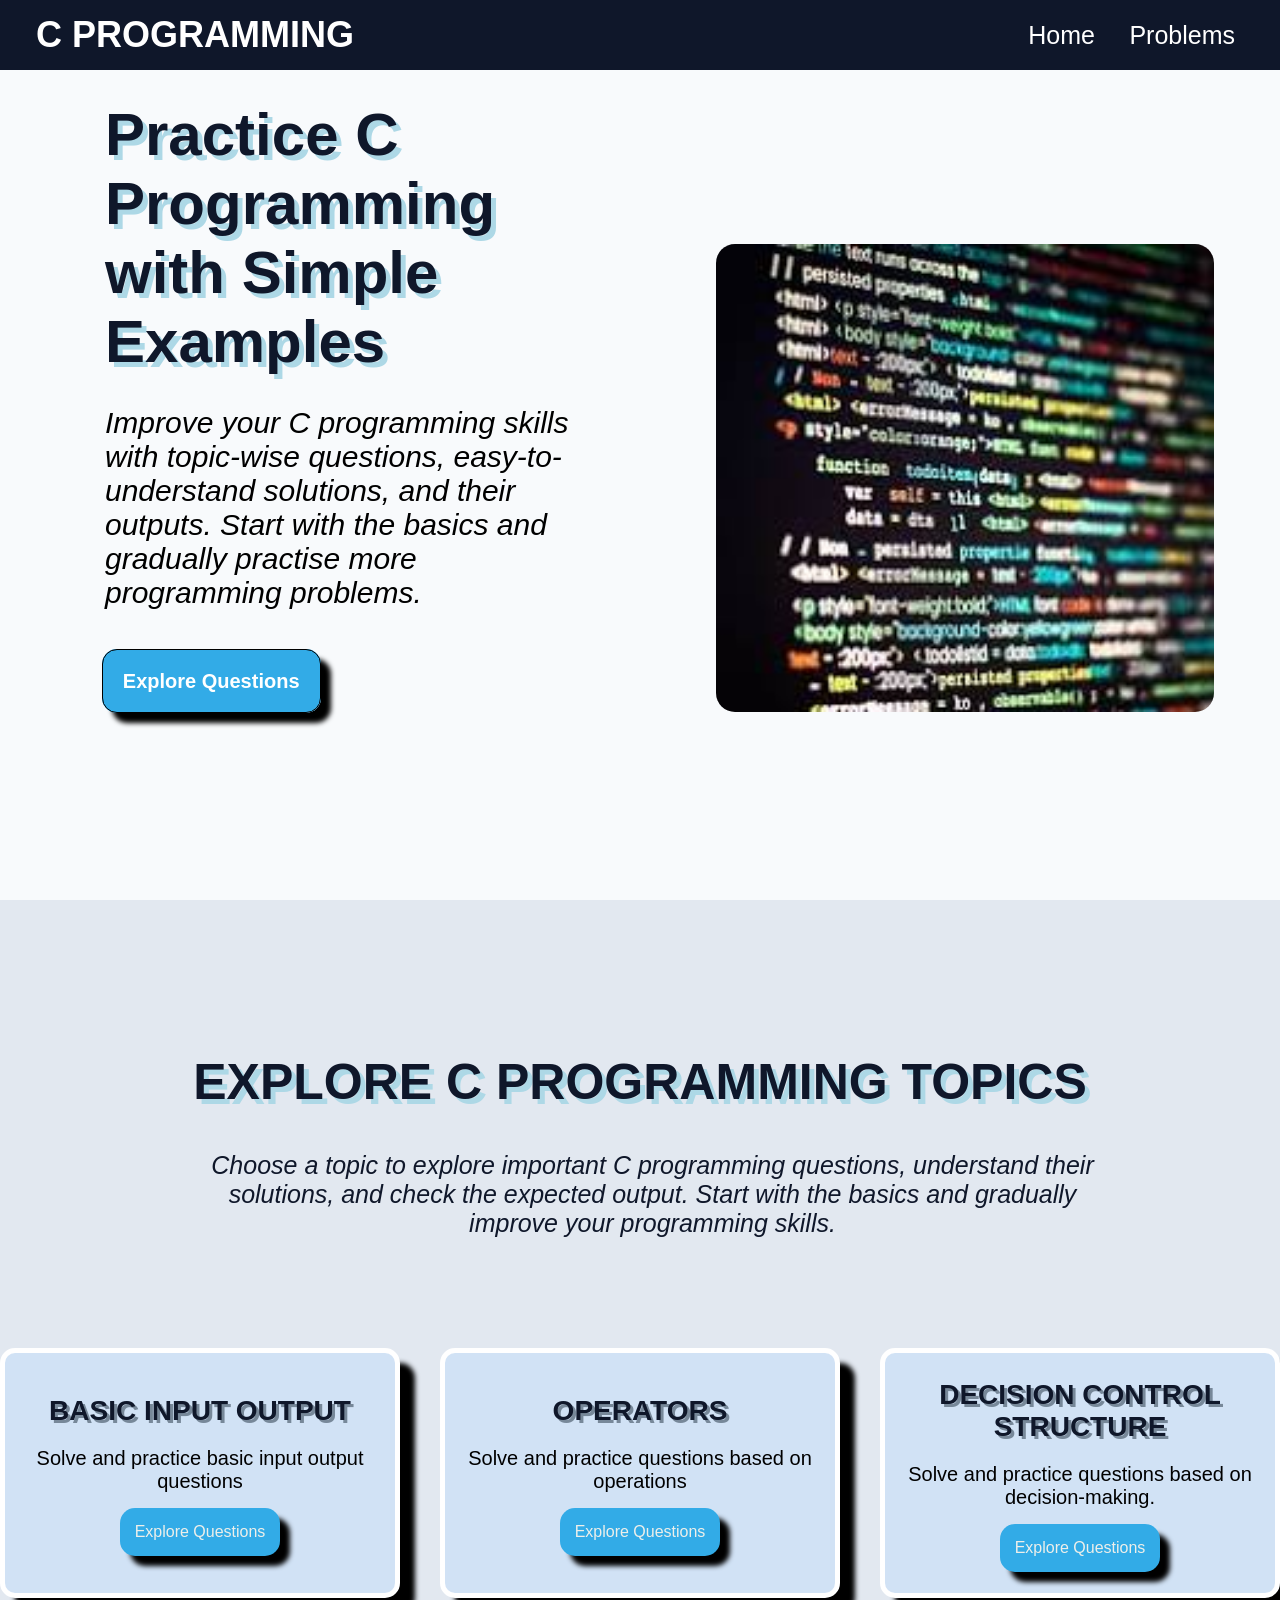
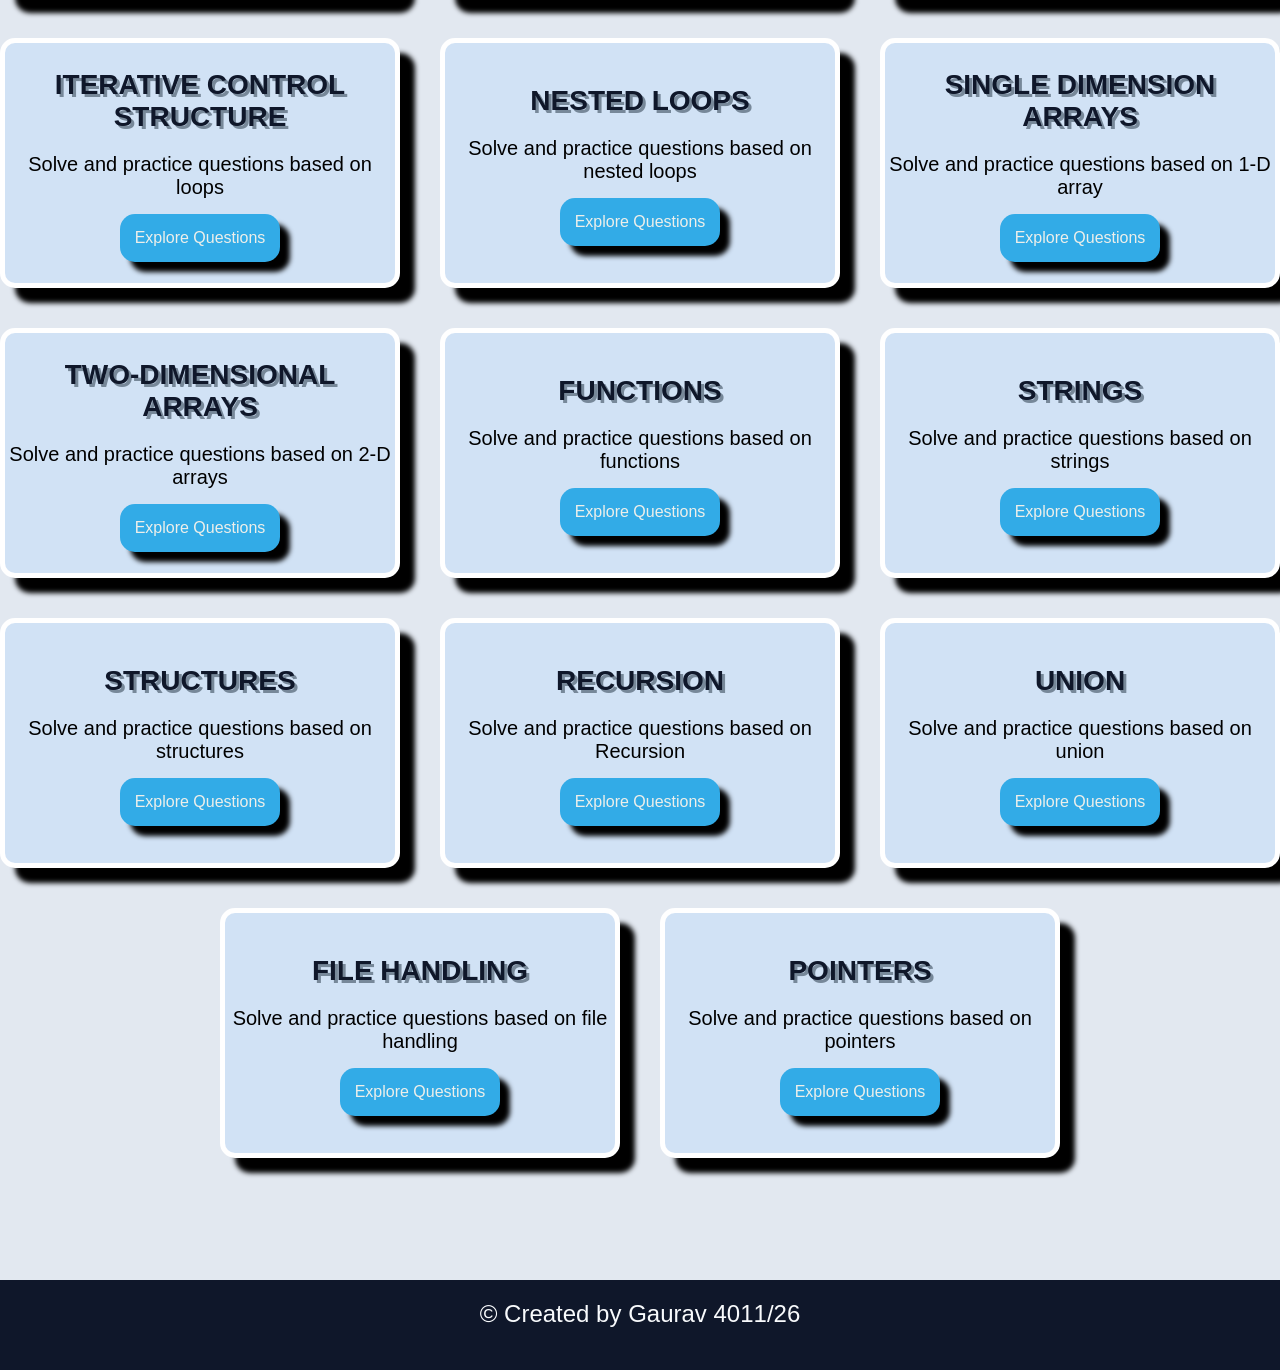
<file: index.html>
<!DOCTYPE html>
<html lang="en">

<head>
    <meta charset="UTF-8">
    <meta name="viewport" content="width=device-width, initial-scale=1.0">
    <title>C Website</title>
    <link rel="stylesheet" href="index_style.css">
</head>

<body>
    <nav class="navbar">
        <div class="logo"><a href="index.html">C Programming</a></div>
        <div class="links">
            <a href="index.html">Home</a>
            <a href="#topics">Problems</a>
        </div>
    </nav>
    <section class="hero">
        <div class="hero-para">
            <h1 class="hero-heading">Practice C Programming with Simple Examples</h1>
            <p class="hero-description">Improve your C programming skills with topic-wise questions, easy-to-understand
                solutions, and their outputs. Start with the basics and gradually practise more programming problems.
            </p>
            <a class="btn" href="#topics">Explore Questions</a>
        </div>
        <div class="image">
            <a href="index.html">
                <img src="c-image.jpeg" alt="c-programming">
            </a>
        </div>
    </section>
    <section id="topics" class="topics-page">
        <div class="topic-intro">
            <h1 class="topic-heading">
                Explore C Programming Topics
            </h1>
            <p class="topic-description">
                Choose a topic to explore important C programming questions, understand their solutions, and check the
                expected output. Start with the basics and gradually improve your programming skills.
            </p>
        </div>
        <div class="cards">
            <div class="topic-card">
                <h3 class="card-heading">
                    Basic Input Output
                </h3>
                <p class="card-about">
                    Solve and practice basic input output questions
                </p>
                <a class="card-btn" href="basic.html">Explore Questions</a>
            </div>
            <div class="topic-card">
                <h3 class="card-heading">
                    Operators
                </h3>
                <p class="card-about">
                    Solve and practice questions based on operations
                </p>
                <a class="card-btn" href="operators.html">Explore Questions</a>
            </div>
            <div class="topic-card">
                <h3 class="card-heading">
                    Decision Control Structure
                </h3>
                <p class="card-about">
                    Solve and practice questions based on decision-making.
                </p>
                <a class="card-btn" href="decision.html">Explore Questions</a>
            </div>
        </div>
        <div class="cards">
            <div class="topic-card">
                <h3 class="card-heading">
                    Iterative Control Structure
                </h3>
                <p class="card-about">
                    Solve and practice questions based on loops
                </p>
                <a class="card-btn" href="loops.html">Explore Questions</a>
            </div>
            <div class="topic-card">
                <h3 class="card-heading">
                    Nested Loops
                </h3>
                <p class="card-about">
                    Solve and practice questions based on nested loops
                </p>
                <a class="card-btn" href="nested_loops.html">Explore Questions</a>
            </div>
            <div class="topic-card">
                <h3 class="card-heading">
                    Single Dimension Arrays
                </h3>
                <p class="card-about">
                    Solve and practice questions based on 1-D array
                </p>
                <a class="card-btn" href="1-D.html">Explore Questions</a>
            </div>
        </div>
        <div class="cards">
            <div class="topic-card">
                <h3 class="card-heading">
                    two-dimensional arrays
                </h3>
                <p class="card-about">
                    Solve and practice questions based on 2-D arrays
                </p>
                <a class="card-btn" href="2-D.html">Explore Questions</a>
            </div>
            <div class="topic-card">
                <h3 class="card-heading">
                    Functions
                </h3>
                <p class="card-about">
                    Solve and practice questions based on functions
                </p>
                <a class="card-btn" href="functions.html">Explore Questions</a>
            </div>
            <div class="topic-card">
                <h3 class="card-heading">
                    Strings
                </h3>
                <p class="card-about">
                    Solve and practice questions based on strings
                </p>
                <a class="card-btn" href="strings.html">Explore Questions</a>
            </div>
        </div>
        <div class="cards">
            <div class="topic-card">
                <h3 class="card-heading">
                    Structures
                </h3>
                <p class="card-about">
                    Solve and practice questions based on structures
                </p>
                <a class="card-btn" href="structures.html">Explore Questions</a>
            </div>
            <div class="topic-card">
                <h3 class="card-heading">
                    Recursion
                </h3>
                <p class="card-about">
                    Solve and practice questions based on Recursion
                </p>
                <a class="card-btn" href="recursion.html">Explore Questions</a>
            </div>
            <div class="topic-card">
                <h3 class="card-heading">
                    Union
                </h3>
                <p class="card-about">
                    Solve and practice questions based on union
                </p>
                <a class="card-btn" href="union.html">Explore Questions</a>
            </div>
        </div>
         <div class="cards">
            <div class="topic-card">
                <h3 class="card-heading">
                    File Handling
                </h3>
                <p class="card-about">
                    Solve and practice questions based on file handling
                </p>
                <a class="card-btn" href="file.html">Explore Questions</a>
            </div>
            <div class="topic-card">
                <h3 class="card-heading">
                    Pointers
                </h3>
                <p class="card-about">
                    Solve and practice questions based on pointers
                </p>
                <a class="card-btn" href="pointers.html">Explore Questions</a>
            </div>
        </div>
    </section>
    <footer class="footer">
        <div class="copyright">
            &copy; Created by Gaurav 4011/26
        </div>
    </footer>
</body>

</html>
</file>
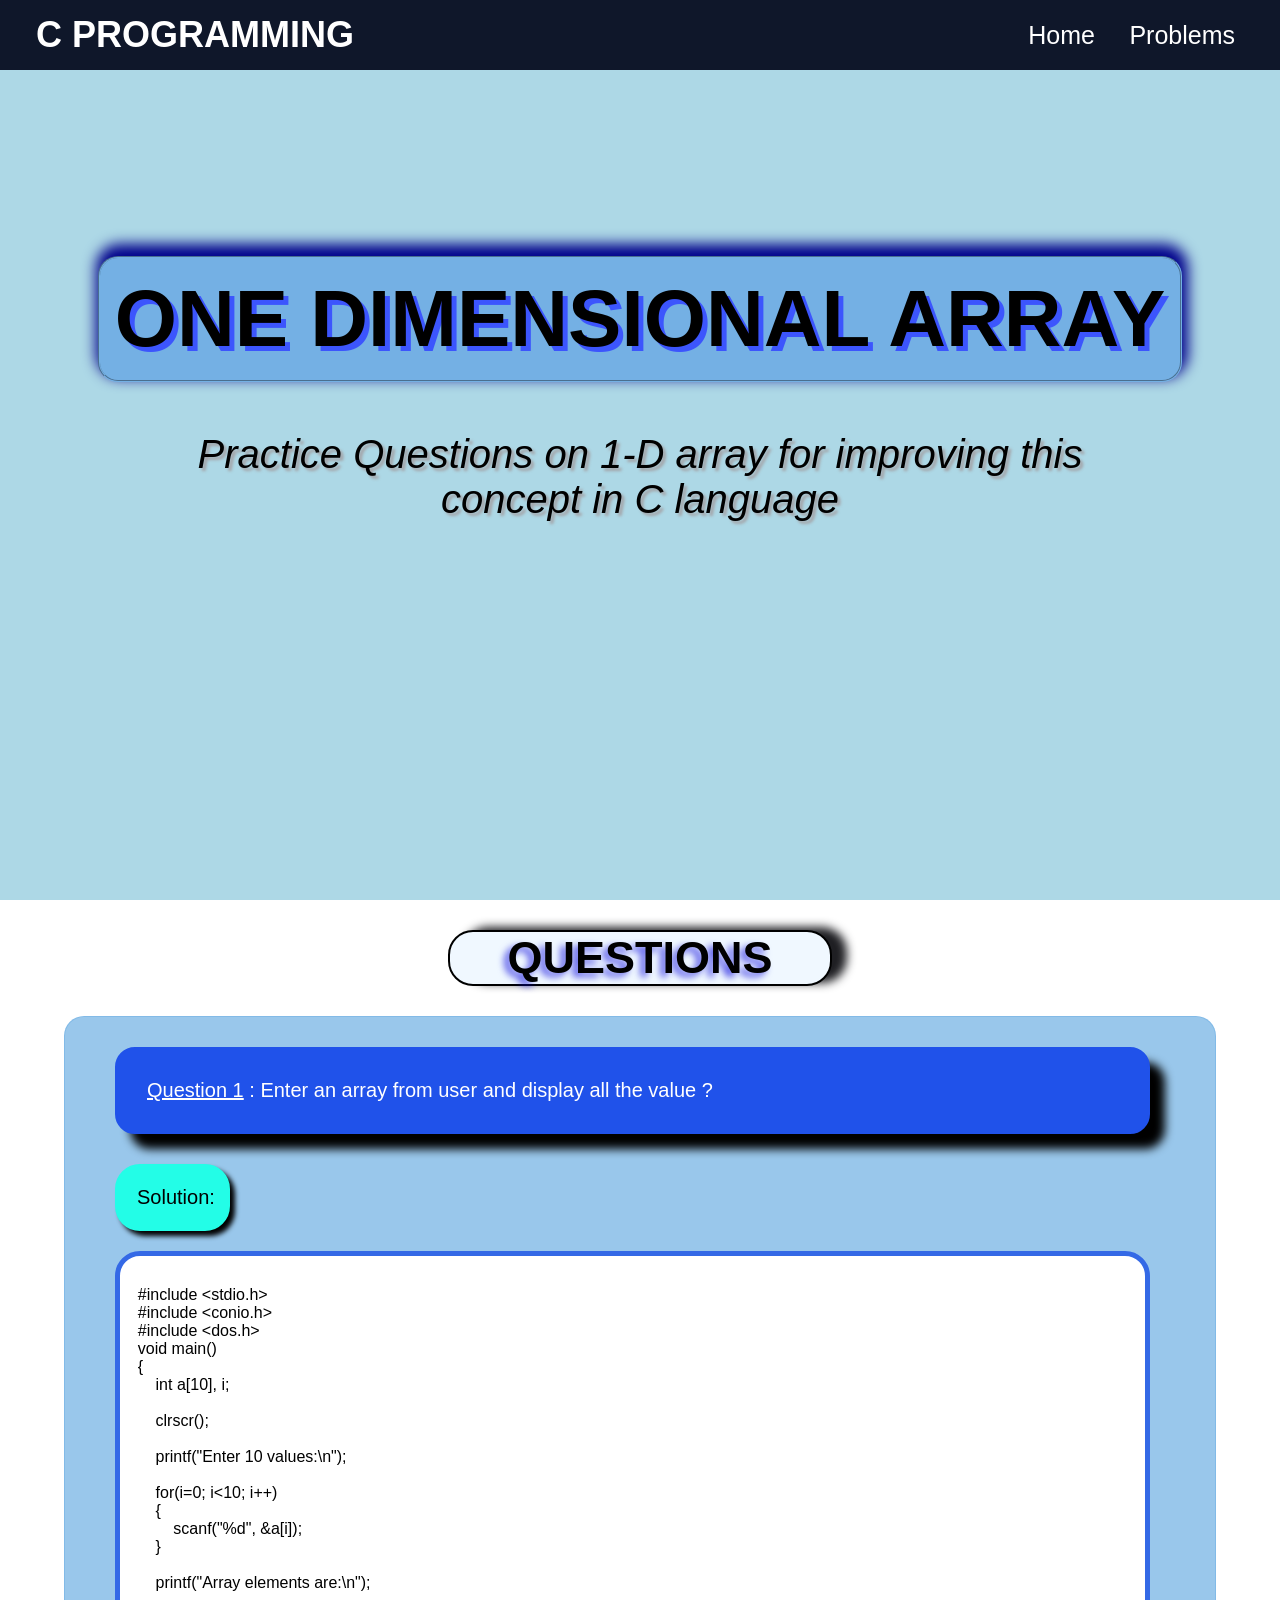
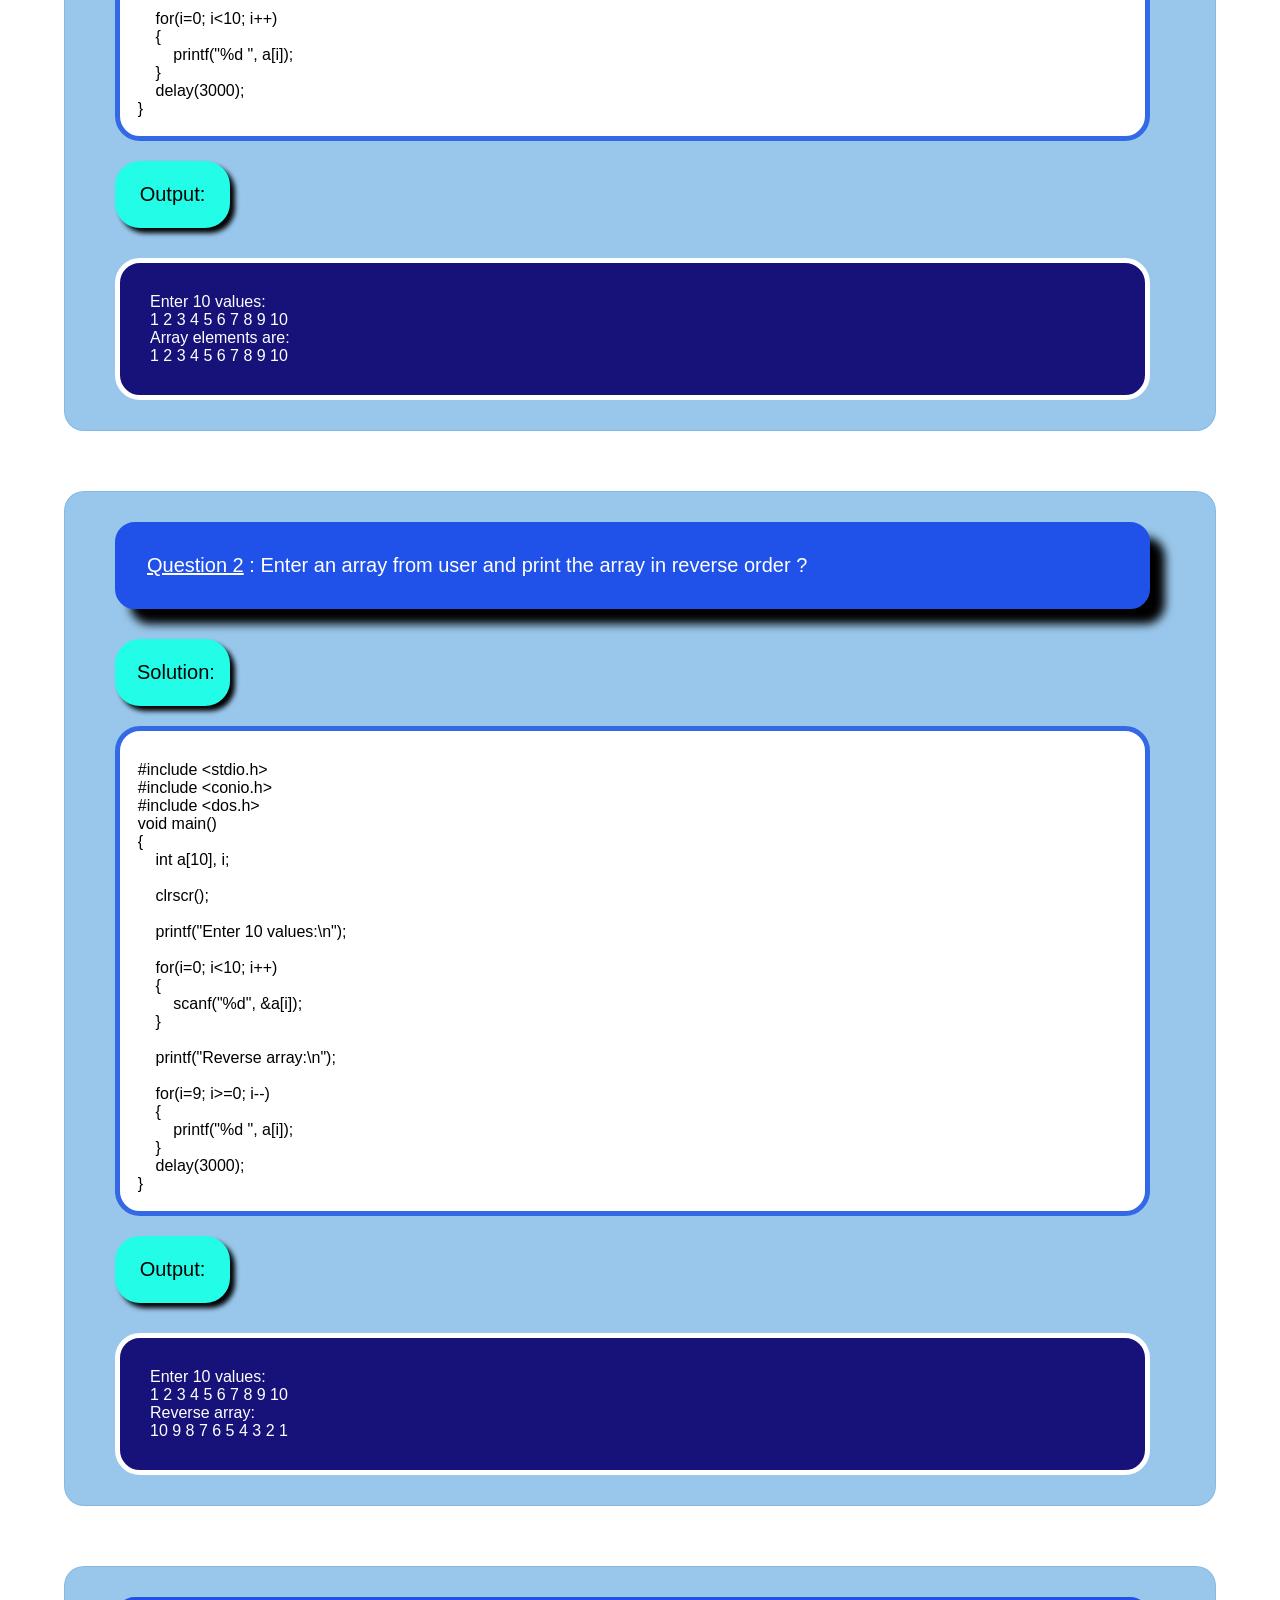
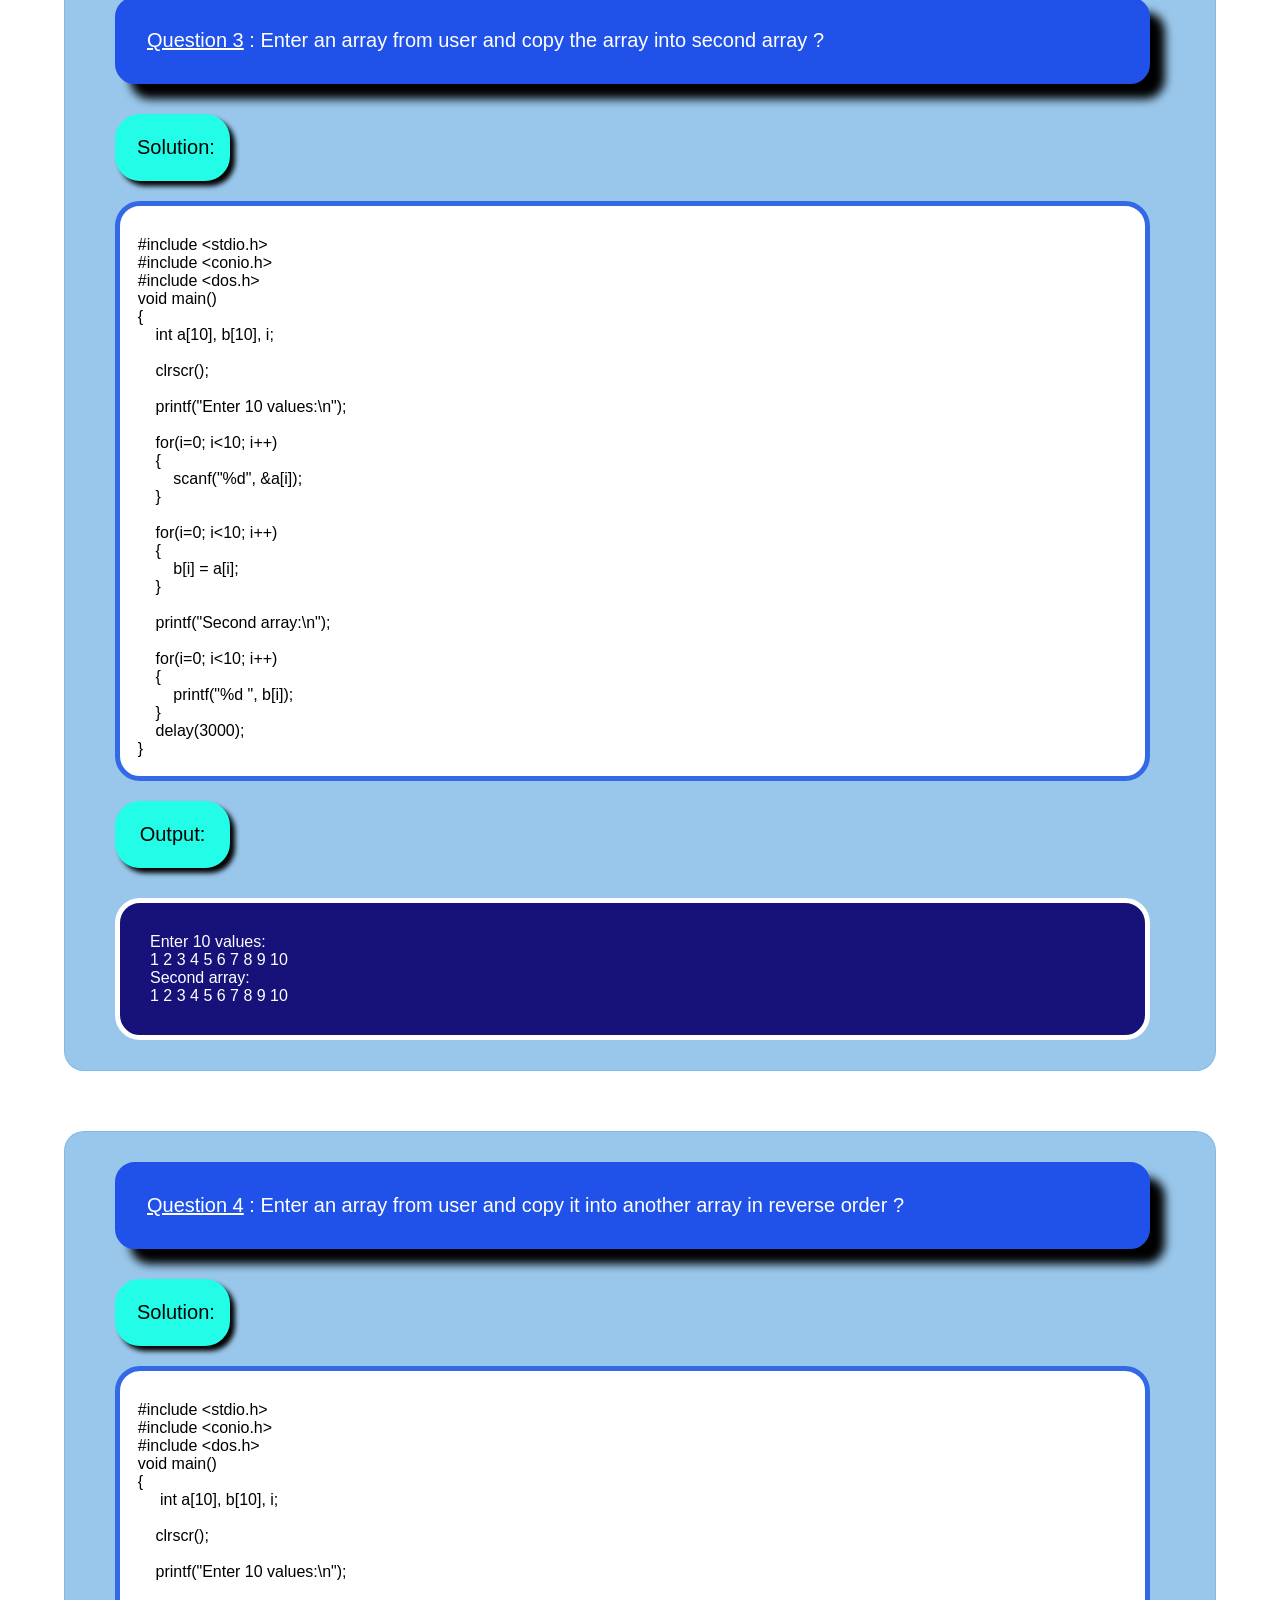
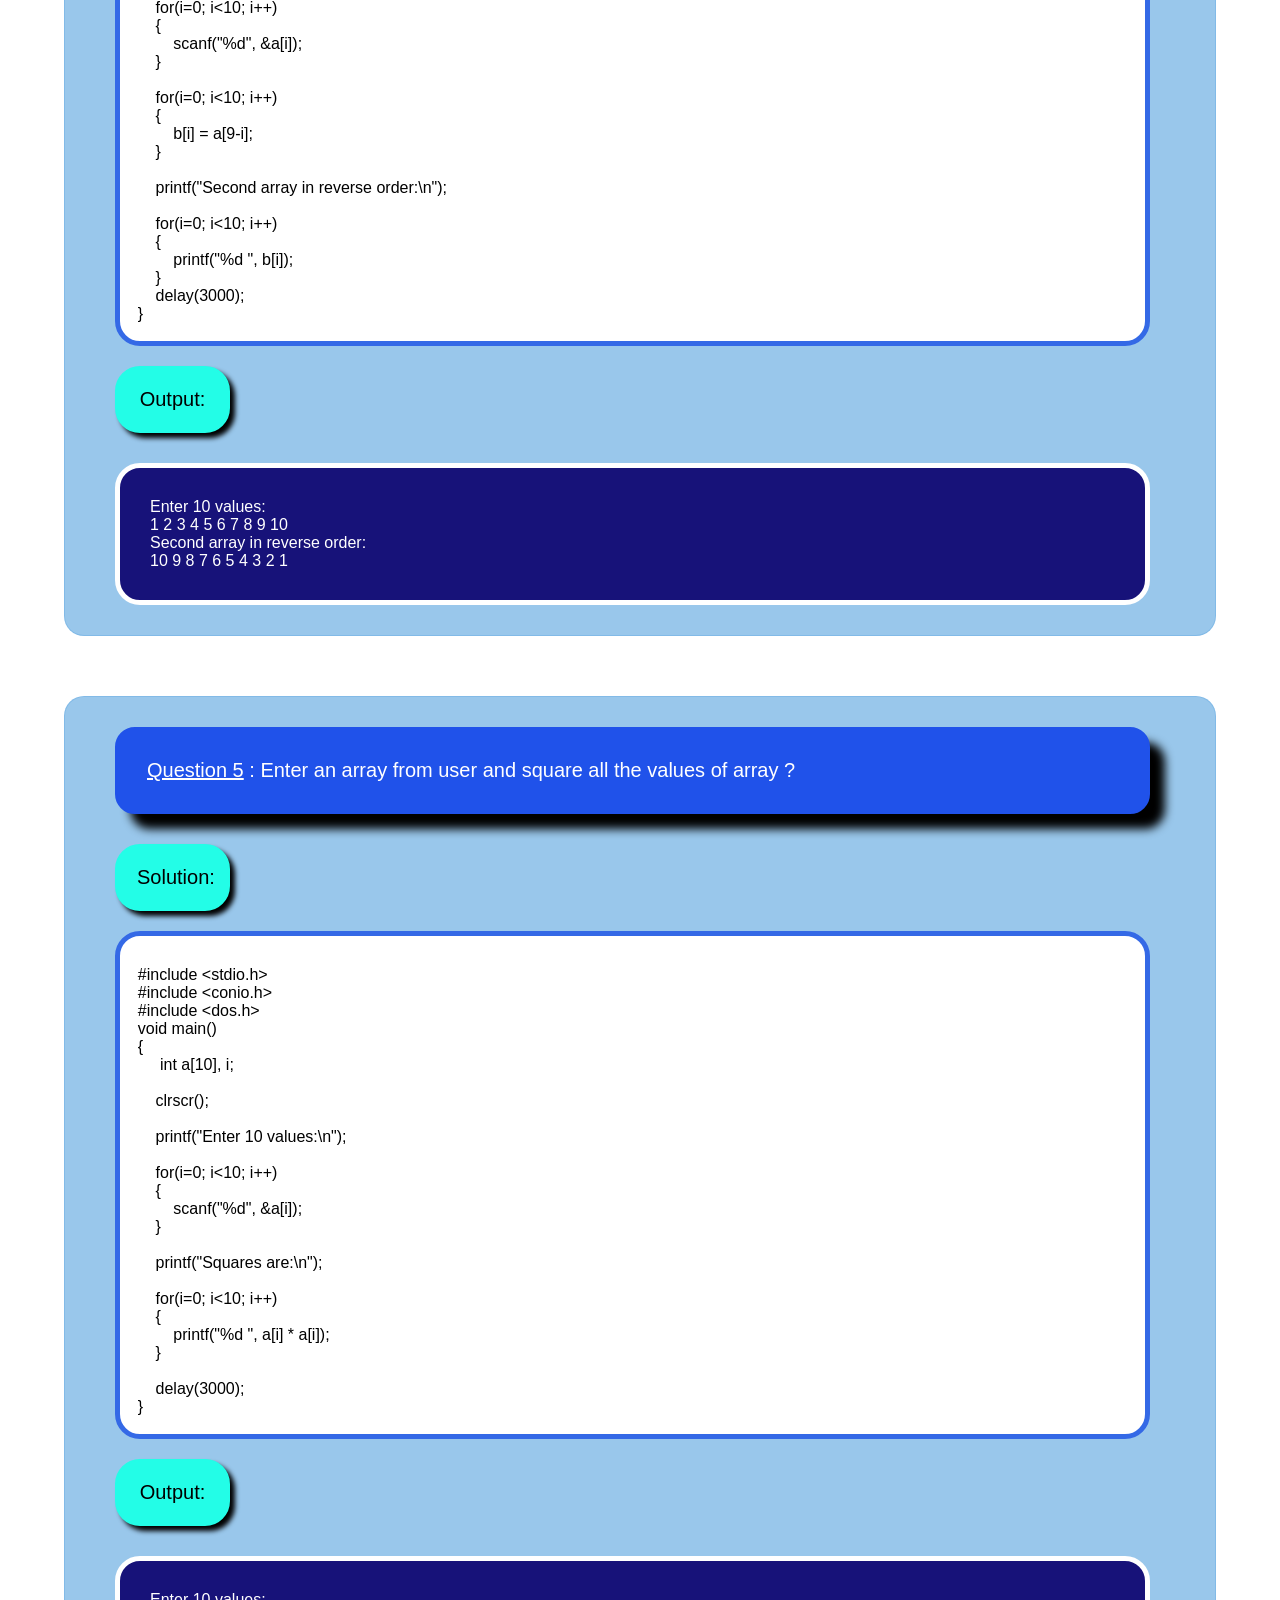
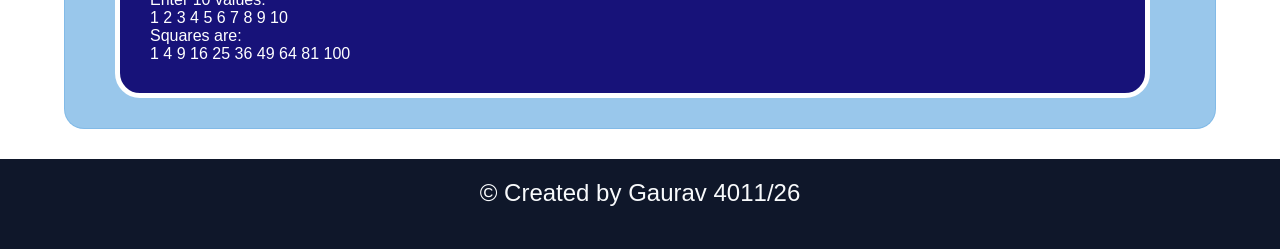
<file: 1-D.html>
<!DOCTYPE html>
<html lang="en">
<head>
    <meta charset="UTF-8">
    <meta name="viewport" content="width=device-width, initial-scale=1.0">
    <title>One Dimensional Array Questions</title>
    <link rel="stylesheet" href="basic_style.css">
</head>
<body>
    <nav class="navbar">
        <div class="logo"><a href="index.html">C Programming</a></div>
        <div class="links">
            <a href="index.html">Home</a>
            <a href="index.html#topics">Problems</a>
        </div>
    </nav>
    <section class="hero">
        <div class="hero-para">
            <h1 class="hero-heading">One dimensional array</h1>
            <p class="hero-description">Practice Questions on 1-D array for improving this concept in
                C language
            </p>
        </div>
    </section>
    <section class="questions">
        <div class="ques-heading">
            <h1>Questions</h1>
        </div>
        <section class="ques2026">
            <div class="ques">
                <p>
                    <u>Question 1</u> : Enter an array from user and display all the value ?
                </p>
            </div>
            <div class="sol">
                <p>Solution:</p>
            </div>
            <div class="ans">
                <pre>
    #include &lt;stdio.h&gt;
    #include &lt;conio.h&gt;
    #include &lt;dos.h&gt;
    void main()
    {
        int a[10], i;

        clrscr();

        printf("Enter 10 values:\n");

        for(i=0; i<10; i++)
        {
            scanf("%d", &a[i]);
        }

        printf("Array elements are:\n");

        for(i=0; i&lt;10; i++)
        {
            printf("%d ", a[i]);
        }
        delay(3000);
    }
                    </pre>
            </div>
            <div class="sol">
                <p>Output:</p>
            </div>
            <div class="output">
                <pre>Enter 10 values:
1 2 3 4 5 6 7 8 9 10
Array elements are:
1 2 3 4 5 6 7 8 9 10</pre>
            </div>
        </section>
        <section class="ques2026">
            <div class="ques">
                <p>
                    <u>Question 2</u> : Enter an array from user and print the array in reverse order ?
                </p>
            </div>
            <div class="sol">
                <p>Solution:</p>
            </div>
            <div class="ans">
                <pre>
    #include &lt;stdio.h&gt;
    #include &lt;conio.h&gt;
    #include &lt;dos.h&gt;
    void main()
    {
        int a[10], i;

        clrscr();

        printf("Enter 10 values:\n");

        for(i=0; i<10; i++)
        {
            scanf("%d", &a[i]);
        }

        printf("Reverse array:\n");

        for(i=9; i>=0; i--)
        {
            printf("%d ", a[i]);
        }
        delay(3000);
    }
                    </pre>
            </div>
            <div class="sol">
                <p>Output:</p>
            </div>
            <div class="output">
                <pre>Enter 10 values:
1 2 3 4 5 6 7 8 9 10
Reverse array:
10 9 8 7 6 5 4 3 2 1</pre>
            </div>
        </section>
        <section class="ques2026">
            <div class="ques">
                <p>
                    <u>Question 3</u> : Enter an array from user and copy the array into second array ?
                </p>
            </div>
            <div class="sol">
                <p>Solution:</p>
            </div>
            <div class="ans">
                <pre>
    #include &lt;stdio.h&gt;
    #include &lt;conio.h&gt;
    #include &lt;dos.h&gt;
    void main()
    {
        int a[10], b[10], i;

        clrscr();

        printf("Enter 10 values:\n");

        for(i=0; i<10; i++)
        {
            scanf("%d", &a[i]);
        }

        for(i=0; i<10; i++)
        {
            b[i] = a[i];
        }

        printf("Second array:\n");

        for(i=0; i<10; i++)
        {
            printf("%d ", b[i]);
        }
        delay(3000);
    }
                    </pre>
            </div>
            <div class="sol">
                <p>Output:</p>
            </div>
            <div class="output">
                <pre>Enter 10 values:
1 2 3 4 5 6 7 8 9 10
Second array:
1 2 3 4 5 6 7 8 9 10</pre>
            </div>
        </section>
        <section class="ques2026">
            <div class="ques">
                <p>
                    <u>Question 4</u> : Enter an array from user and copy it into another array in reverse order ?
                </p>
            </div>
            <div class="sol">
                <p>Solution:</p>
            </div>
            <div class="ans">
                <pre>
    #include &lt;stdio.h&gt;
    #include &lt;conio.h&gt;
    #include &lt;dos.h&gt;
    void main()
    {
         int a[10], b[10], i;

        clrscr();

        printf("Enter 10 values:\n");

        for(i=0; i<10; i++)
        {
            scanf("%d", &a[i]);
        }

        for(i=0; i<10; i++)
        {
            b[i] = a[9-i];
        }

        printf("Second array in reverse order:\n");

        for(i=0; i<10; i++)
        {
            printf("%d ", b[i]);
        }
        delay(3000);
    }
                    </pre>
            </div>
            <div class="sol">
                <p>Output:</p>
            </div>
            <div class="output">
                <pre>Enter 10 values:
1 2 3 4 5 6 7 8 9 10
Second array in reverse order:
10 9 8 7 6 5 4 3 2 1</pre>
            </div>
        </section>
        <section class="ques2026">
            <div class="ques">
                <p>
                    <u>Question 5</u> : Enter an array from user and square all the values of array ?
                </p>
            </div>
            <div class="sol">
                <p>Solution:</p>
            </div>
            <div class="ans">
                <pre>
    #include &lt;stdio.h&gt;
    #include &lt;conio.h&gt;
    #include &lt;dos.h&gt;
    void main()
    {
         int a[10], i;

        clrscr();

        printf("Enter 10 values:\n");

        for(i=0; i<10; i++)
        {
            scanf("%d", &a[i]);
        }

        printf("Squares are:\n");

        for(i=0; i&lt;10; i++)
        {
            printf("%d ", a[i] * a[i]);
        }

        delay(3000);
    }
                    </pre>
            </div>
            <div class="sol">
                <p>Output:</p>
            </div>
            <div class="output">
                <pre>Enter 10 values:
1 2 3 4 5 6 7 8 9 10
Squares are:
1 4 9 16 25 36 49 64 81 100</pre>
            </div>
        </section>
    </section>

    <footer class="footer">
        <div class="copyright">
            &copy; Created by Gaurav 4011/26
        </div>
    </footer>
</body>
</html>
</file>
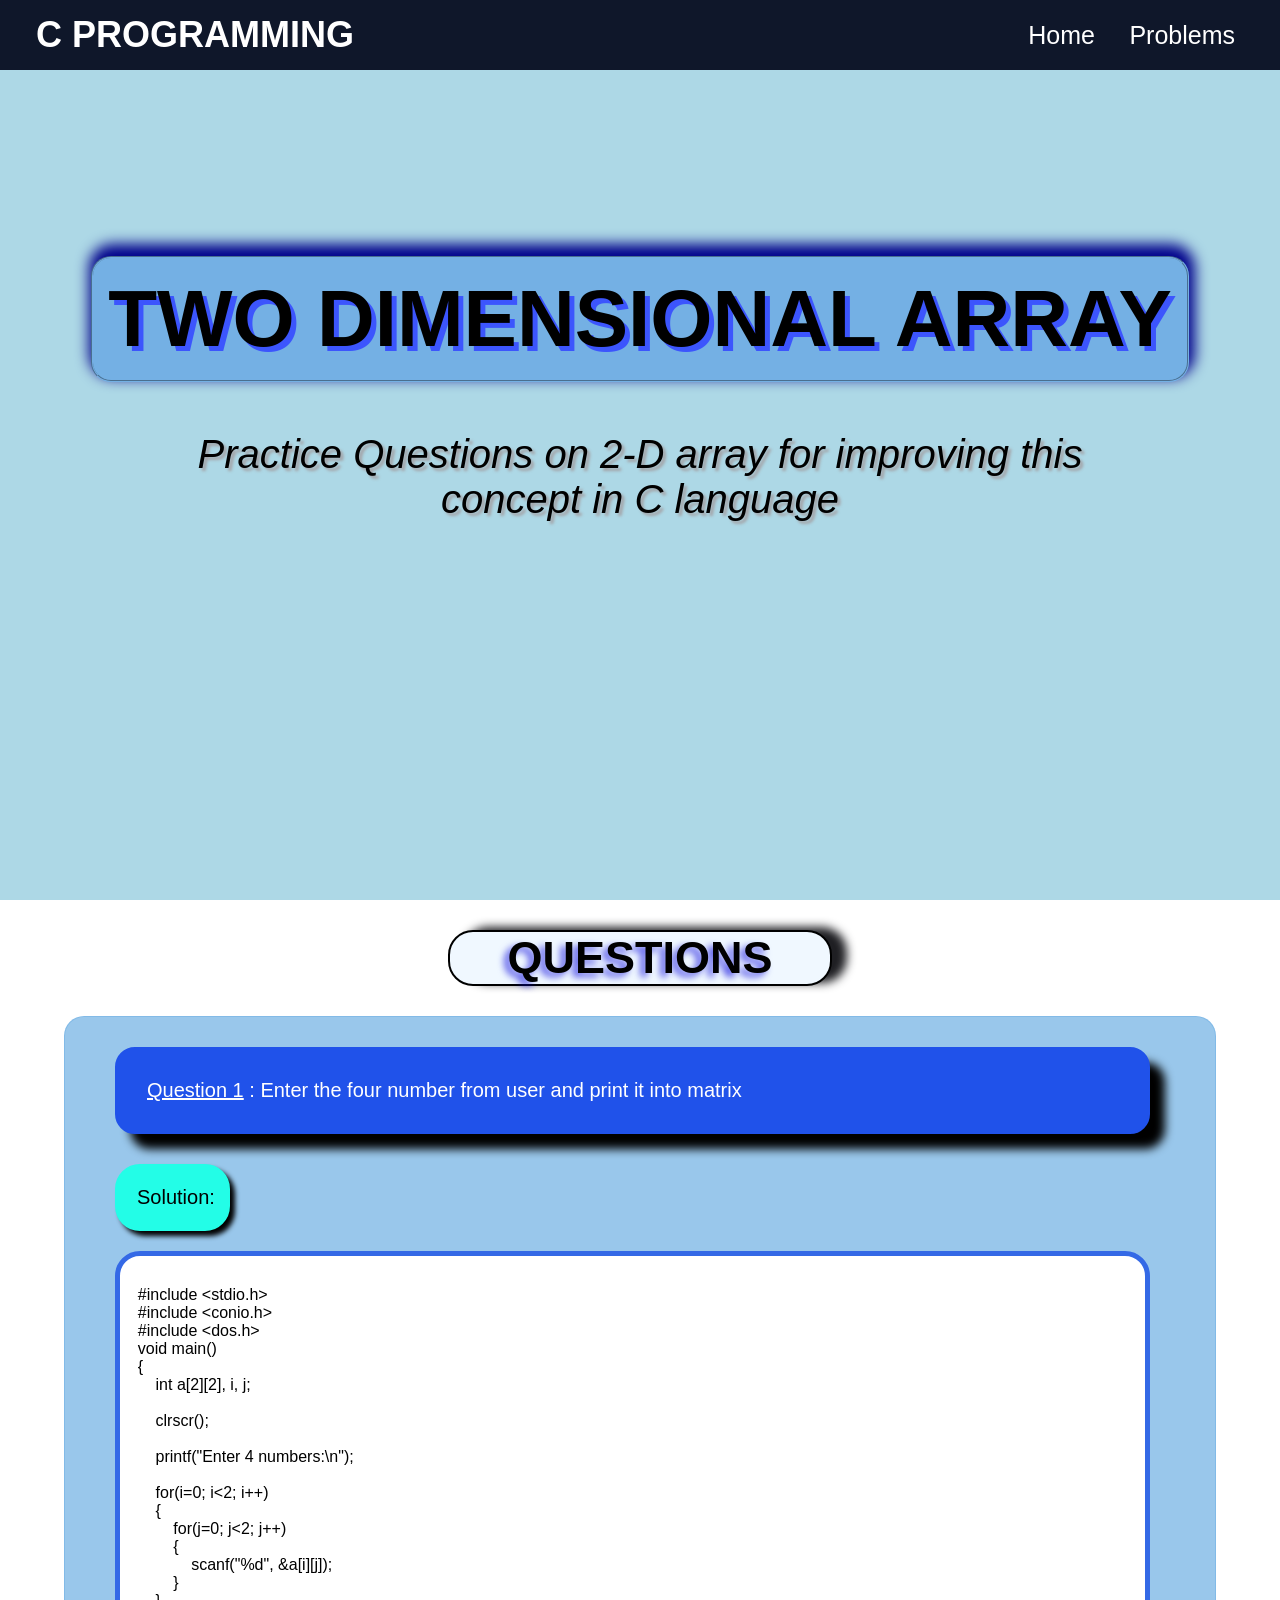
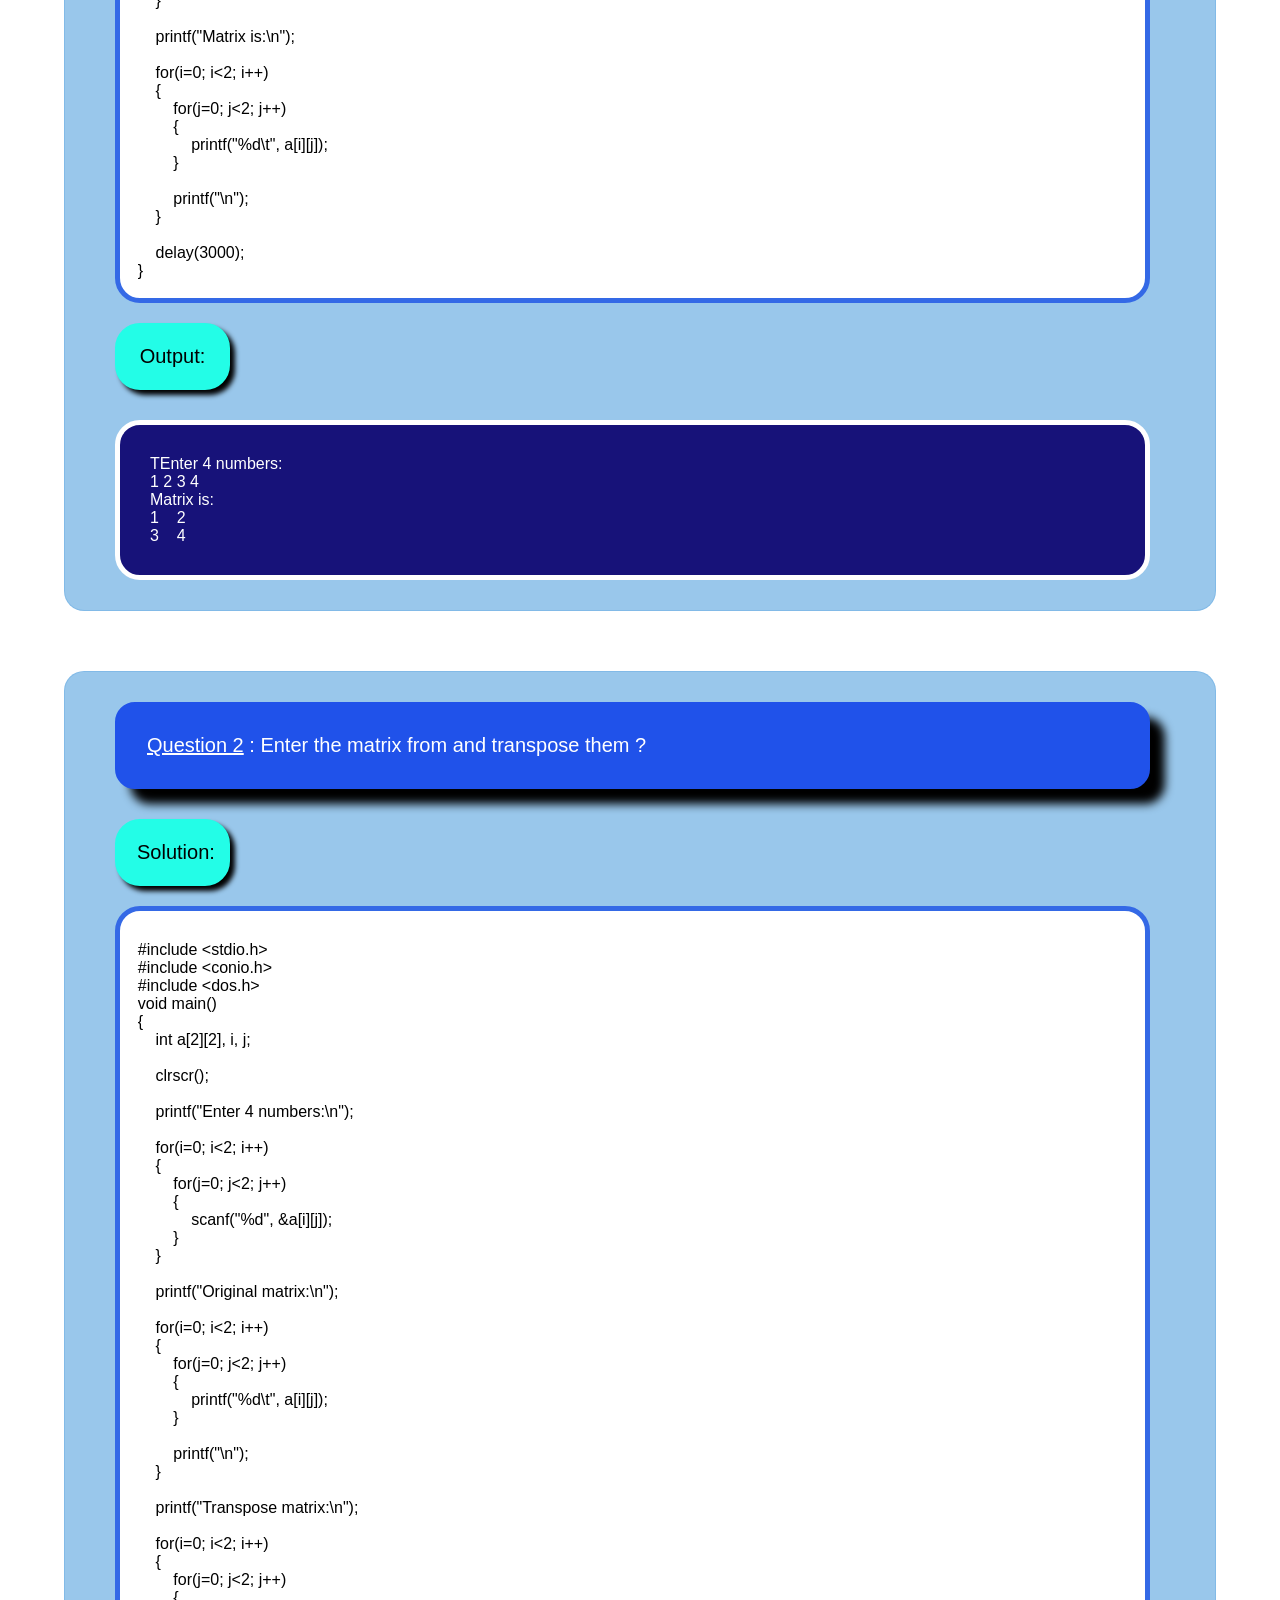
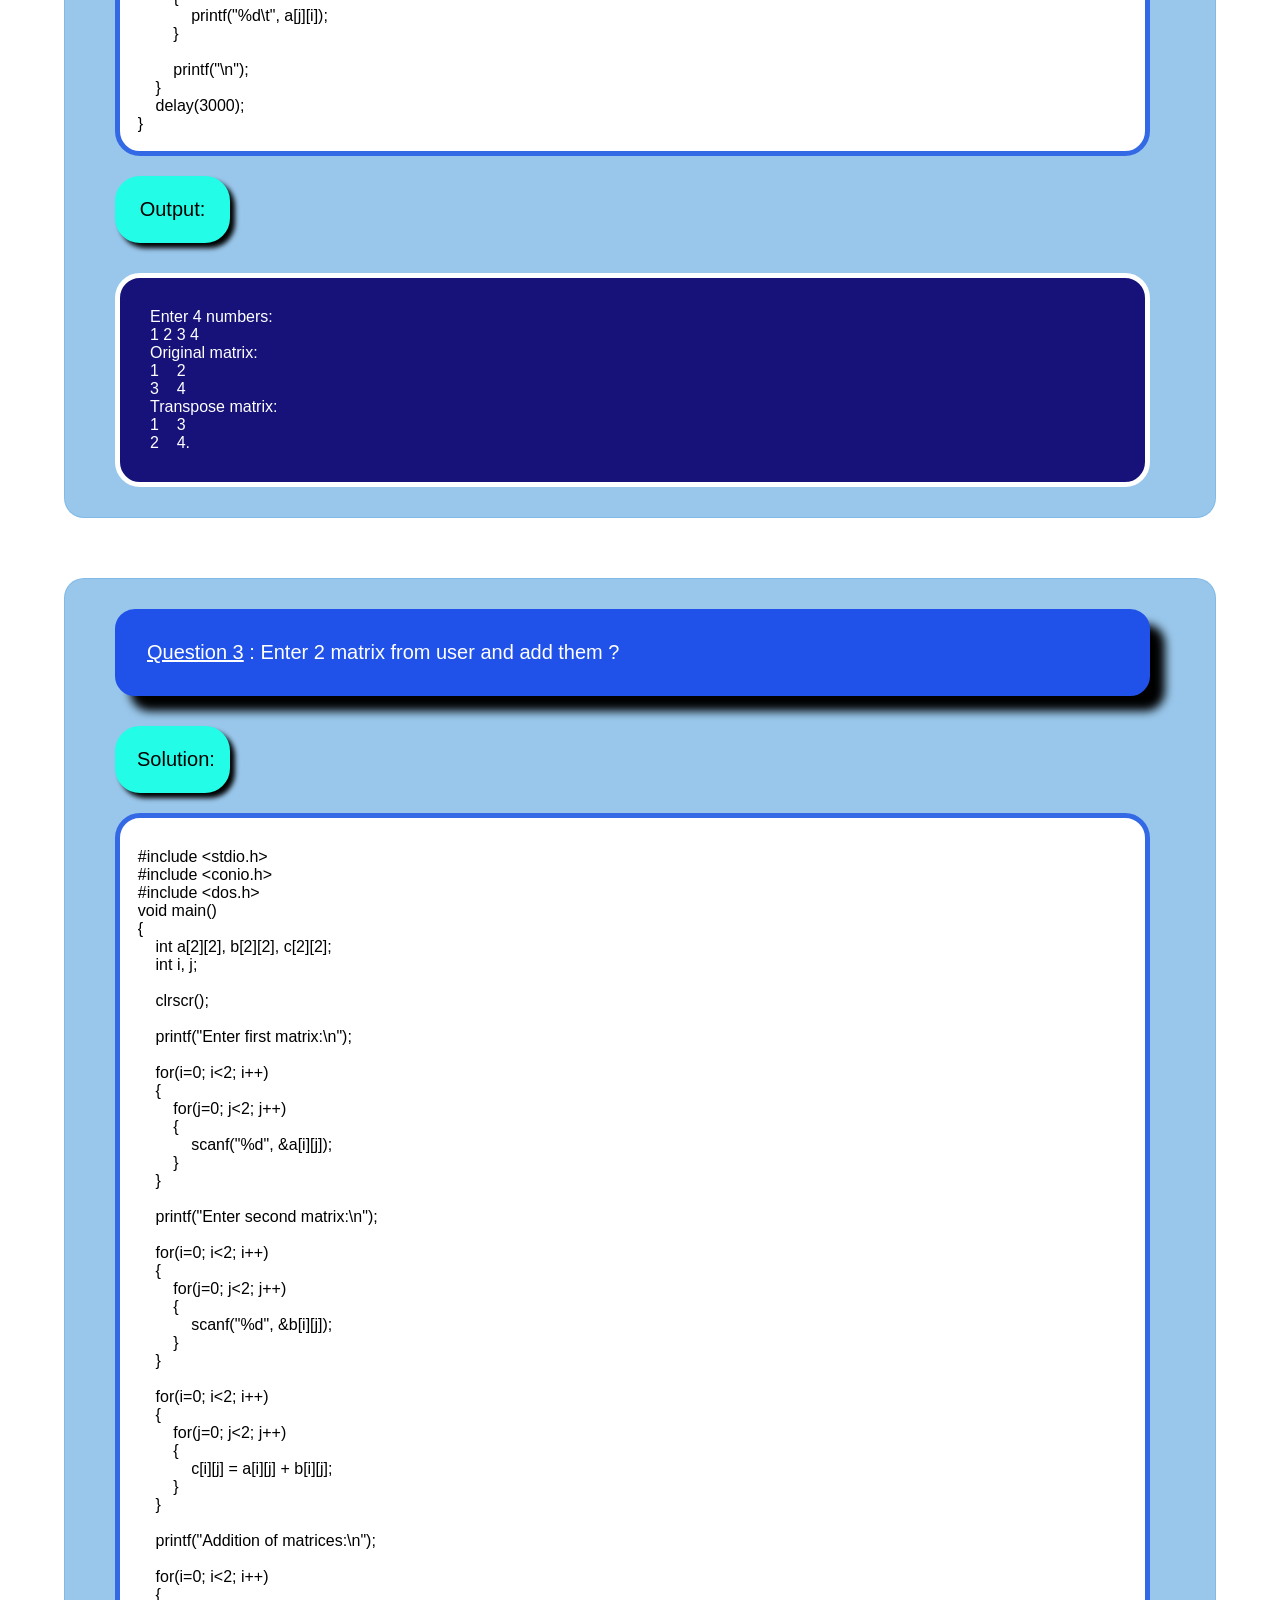
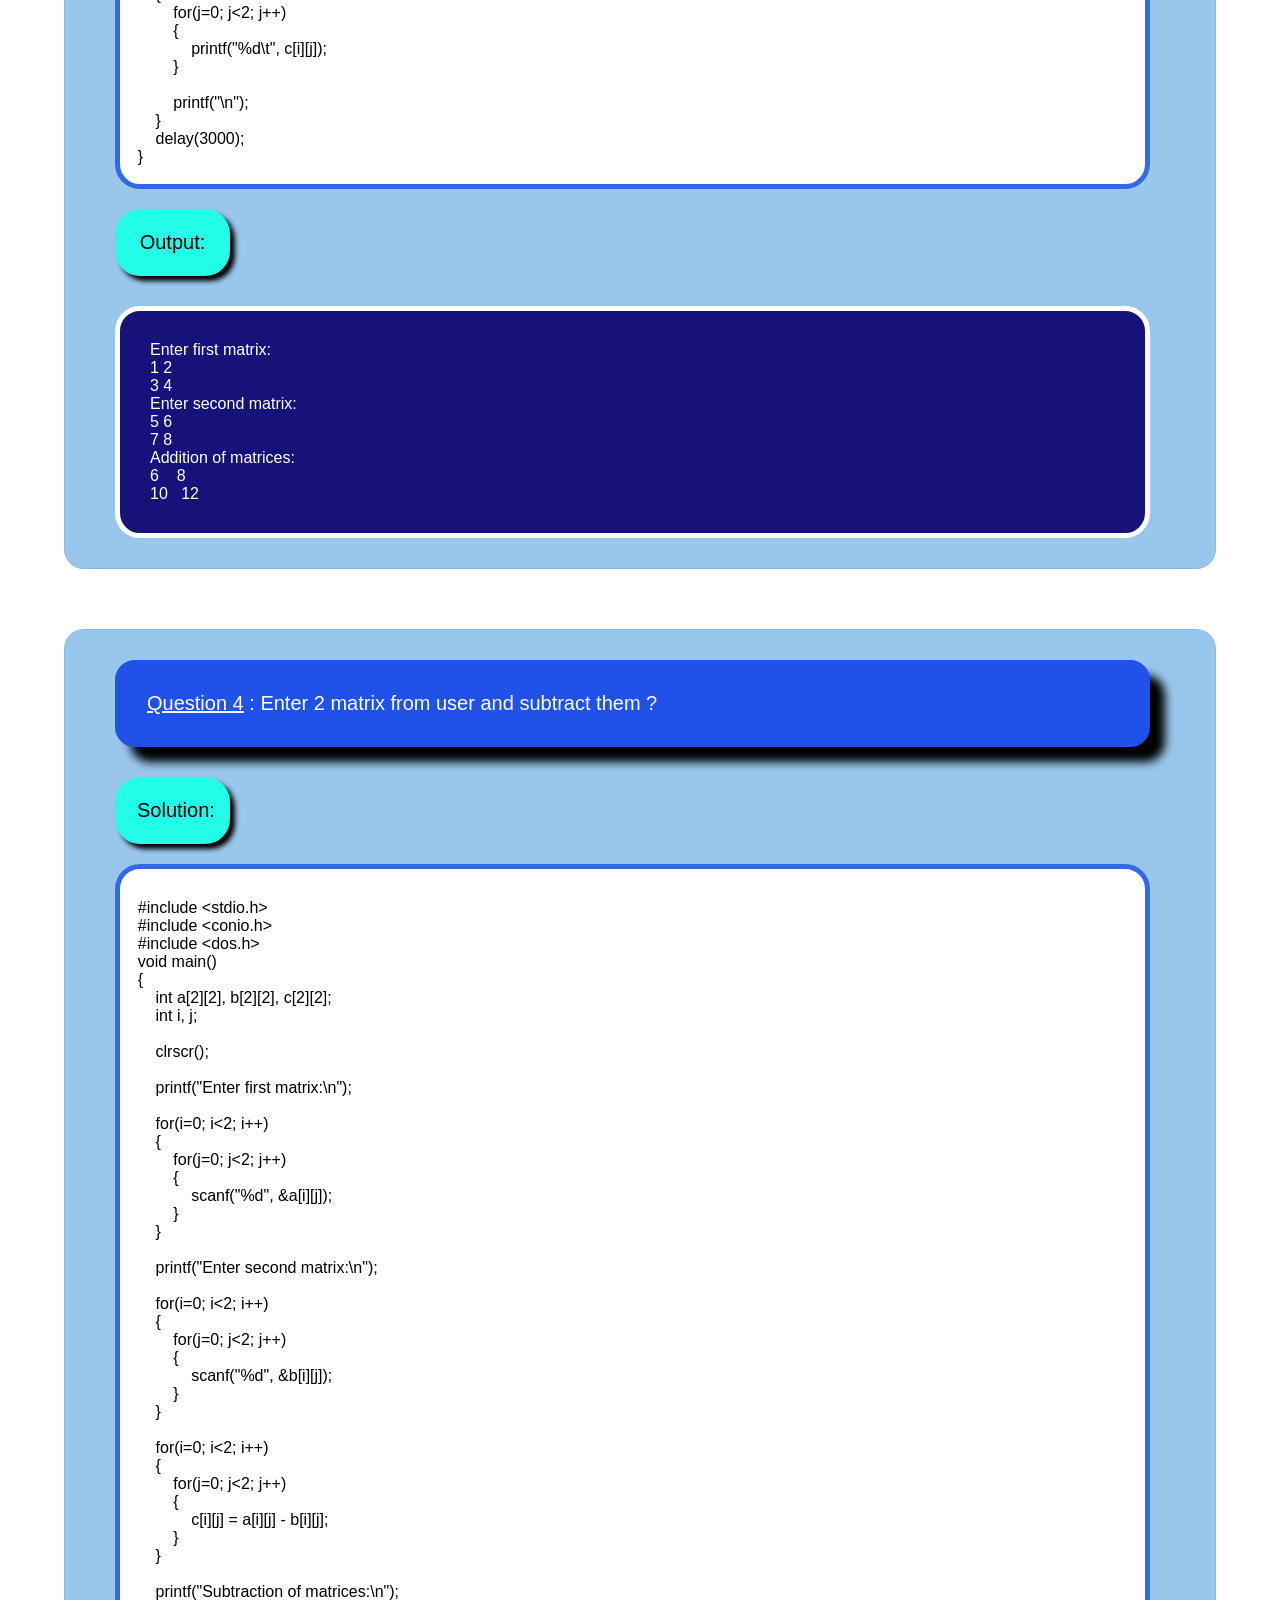
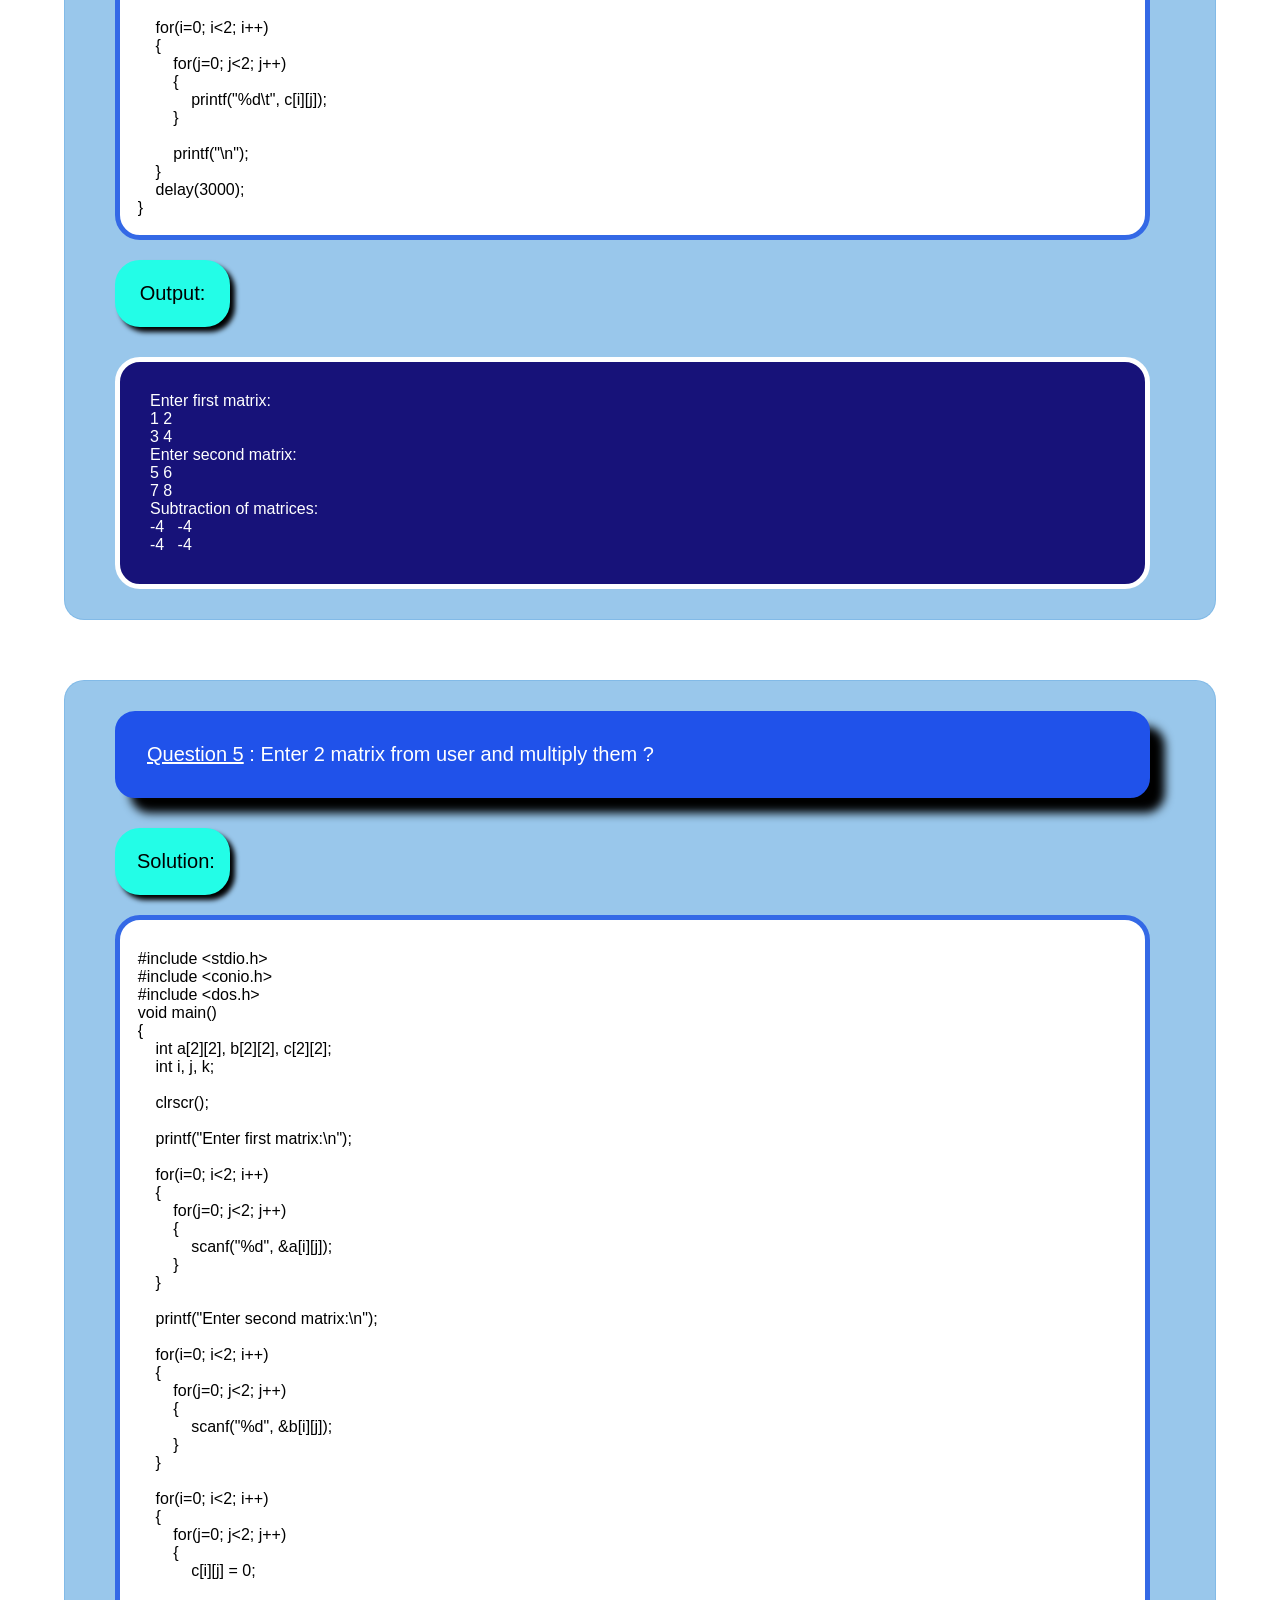
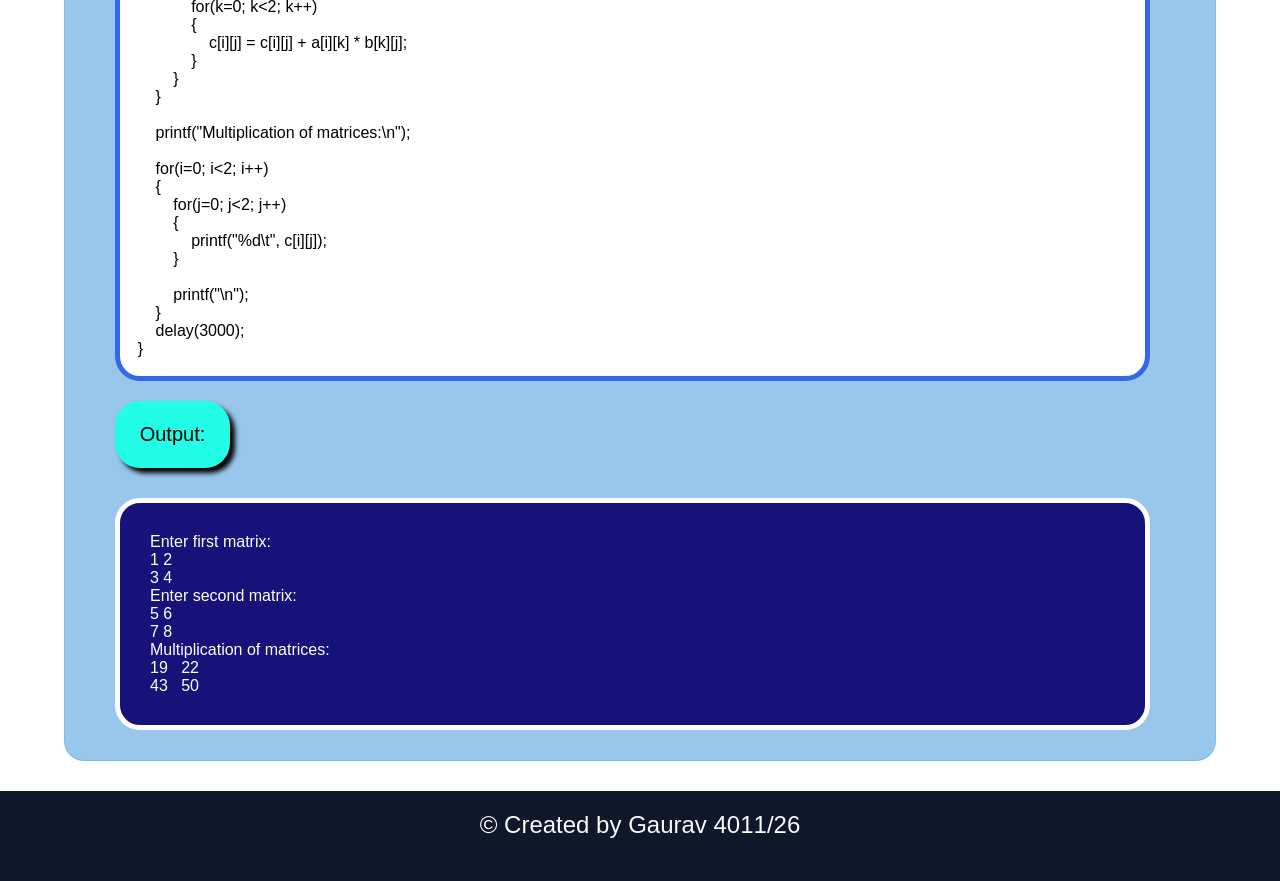
<file: 2-D.html>
<!DOCTYPE html>
<html lang="en">
<head>
    <meta charset="UTF-8">
    <meta name="viewport" content="width=device-width, initial-scale=1.0">
    <title>Two Dimensional Array Questions</title>
    <link rel="stylesheet" href="basic_style.css">
</head>
<body>
    <nav class="navbar">
        <div class="logo"><a href="index.html">C Programming</a></div>
        <div class="links">
            <a href="index.html">Home</a>
            <a href="index.html#topics">Problems</a>
        </div>
    </nav>
    <section class="hero">
        <div class="hero-para">
            <h1 class="hero-heading">two dimensional array</h1>
            <p class="hero-description">Practice Questions on 2-D array for improving this concept in
                C language
            </p>
        </div>
    </section>
    <section class="questions">
        <div class="ques-heading">
            <h1>Questions</h1>
        </div>
        <section class="ques2026">
            <div class="ques">
                <p>
                    <u>Question 1</u> : Enter the four number from user and print it into matrix
                </p>
            </div>
            <div class="sol">
                <p>Solution:</p>
            </div>
            <div class="ans">
                <pre>
    #include &lt;stdio.h&gt;
    #include &lt;conio.h&gt;
    #include &lt;dos.h&gt;
    void main()
    {
        int a[2][2], i, j;

        clrscr();

        printf("Enter 4 numbers:\n");

        for(i=0; i<2; i++)
        {
            for(j=0; j&lt;2; j++)
            {
                scanf("%d", &a[i][j]);
            }
        }

        printf("Matrix is:\n");

        for(i=0; i&lt;2; i++)
        {
            for(j=0; j&lt;2; j++)
            {
                printf("%d\t", a[i][j]);
            }

            printf("\n");
        }

        delay(3000);
    }
                    </pre>
            </div>
            <div class="sol">
                <p>Output:</p>
            </div>
            <div class="output">
                <pre>TEnter 4 numbers:
1 2 3 4
Matrix is:
1    2
3    4</pre>
            </div>
        </section>
        <section class="ques2026">
            <div class="ques">
                <p>
                    <u>Question 2</u> : Enter the matrix from and transpose them ?
                </p>
            </div>
            <div class="sol">
                <p>Solution:</p>
            </div>
            <div class="ans">
                <pre>
    #include &lt;stdio.h&gt;
    #include &lt;conio.h&gt;
    #include &lt;dos.h&gt;
    void main()
    {
        int a[2][2], i, j;

        clrscr();

        printf("Enter 4 numbers:\n");

        for(i=0; i<2; i++)
        {
            for(j=0; j&lt;2; j++)
            {
                scanf("%d", &a[i][j]);
            }
        }

        printf("Original matrix:\n");

        for(i=0; i&lt;2; i++)
        {
            for(j=0; j&lt;2; j++)
            {
                printf("%d\t", a[i][j]);
            }

            printf("\n");
        }

        printf("Transpose matrix:\n");

        for(i=0; i&lt;2; i++)
        {
            for(j=0; j&lt;2; j++)
            {
                printf("%d\t", a[j][i]);
            }

            printf("\n");
        }
        delay(3000);
    }
                    </pre>
            </div>
            <div class="sol">
                <p>Output:</p>
            </div>
            <div class="output">
                <pre>Enter 4 numbers:
1 2 3 4
Original matrix:
1    2
3    4
Transpose matrix:
1    3
2    4.</pre>
            </div>
        </section>
        <section class="ques2026">
            <div class="ques">
                <p>
                    <u>Question 3</u> : Enter 2 matrix from user and add them ?
                </p>
            </div>
            <div class="sol">
                <p>Solution:</p>
            </div>
            <div class="ans">
                <pre>
    #include &lt;stdio.h&gt;
    #include &lt;conio.h&gt;
    #include &lt;dos.h&gt;
    void main()
    {
        int a[2][2], b[2][2], c[2][2];
        int i, j;

        clrscr();

        printf("Enter first matrix:\n");

        for(i=0; i<2; i++)
        {
            for(j=0; j&lt;2; j++)
            {
                scanf("%d", &a[i][j]);
            }
        }

        printf("Enter second matrix:\n");

        for(i=0; i&lt;2; i++)
        {
            for(j=0; j&lt;2; j++)
            {
                scanf("%d", &b[i][j]);
            }
        }

        for(i=0; i&lt;2; i++)
        {
            for(j=0; j&lt;2; j++)
            {
                c[i][j] = a[i][j] + b[i][j];
            }
        }

        printf("Addition of matrices:\n");

        for(i=0; i&lt;2; i++)
        {
            for(j=0; j&lt;2; j++)
            {
                printf("%d\t", c[i][j]);
            }

            printf("\n");
        }
        delay(3000);
    }
                    </pre>
            </div>
            <div class="sol">
                <p>Output:</p>
            </div>
            <div class="output">
                <pre>Enter first matrix:
1 2
3 4
Enter second matrix:
5 6
7 8
Addition of matrices:
6    8
10   12</pre>
            </div>
        </section>
        <section class="ques2026">
            <div class="ques">
                <p>
                    <u>Question 4</u> : Enter 2 matrix from user and subtract them ?
                </p>
            </div>
            <div class="sol">
                <p>Solution:</p>
            </div>
            <div class="ans">
                <pre>
    #include &lt;stdio.h&gt;
    #include &lt;conio.h&gt;
    #include &lt;dos.h&gt;
    void main()
    {
        int a[2][2], b[2][2], c[2][2];
        int i, j;

        clrscr();

        printf("Enter first matrix:\n");

        for(i=0; i<2; i++)
        {
            for(j=0; j&lt;2; j++)
            {
                scanf("%d", &a[i][j]);
            }
        }

        printf("Enter second matrix:\n");

        for(i=0; i&lt;2; i++)
        {
            for(j=0; j&lt;2; j++)
            {
                scanf("%d", &b[i][j]);
            }
        }

        for(i=0; i&lt;2; i++)
        {
            for(j=0; j&lt;2; j++)
            {
                c[i][j] = a[i][j] - b[i][j];
            }
        }

        printf("Subtraction of matrices:\n");

        for(i=0; i&lt;2; i++)
        {
            for(j=0; j&lt;2; j++)
            {
                printf("%d\t", c[i][j]);
            }

            printf("\n");
        }
        delay(3000);
    }
                    </pre>
            </div>
            <div class="sol">
                <p>Output:</p>
            </div>
            <div class="output">
                <pre>Enter first matrix:
1 2
3 4
Enter second matrix:
5 6
7 8
Subtraction of matrices:
-4   -4
-4   -4</pre>
            </div>
        </section>
        <section class="ques2026">
            <div class="ques">
                <p>
                    <u>Question 5</u> : Enter 2 matrix from user and multiply them ?
                </p>
            </div>
            <div class="sol">
                <p>Solution:</p>
            </div>
            <div class="ans">
                <pre>
    #include &lt;stdio.h&gt;
    #include &lt;conio.h&gt;
    #include &lt;dos.h&gt;
    void main()
    {
        int a[2][2], b[2][2], c[2][2];
        int i, j, k;

        clrscr();

        printf("Enter first matrix:\n");

        for(i=0; i<2; i++)
        {
            for(j=0; j&lt;2; j++)
            {
                scanf("%d", &a[i][j]);
            }
        }

        printf("Enter second matrix:\n");

        for(i=0; i&lt;2; i++)
        {
            for(j=0; j&lt;2; j++)
            {
                scanf("%d", &b[i][j]);
            }
        }

        for(i=0; i&lt;2; i++)
        {
            for(j=0; j&lt;2; j++)
            {
                c[i][j] = 0;

                for(k=0; k&lt;2; k++)
                {
                    c[i][j] = c[i][j] + a[i][k] * b[k][j];
                }
            }
        }

        printf("Multiplication of matrices:\n");

        for(i=0; i&lt;2; i++)
        {
            for(j=0; j&lt;2; j++)
            {
                printf("%d\t", c[i][j]);
            }

            printf("\n");
        }
        delay(3000);
    }
                    </pre>
            </div>
            <div class="sol">
                <p>Output:</p>
            </div>
            <div class="output">
                <pre>Enter first matrix:
1 2
3 4
Enter second matrix:
5 6
7 8
Multiplication of matrices:
19   22
43   50</pre>
            </div>
        </section>
    </section>
    
    <footer class="footer">
        <div class="copyright">
            &copy; Created by Gaurav 4011/26
        </div>
    </footer>
</body>
</html>
</file>
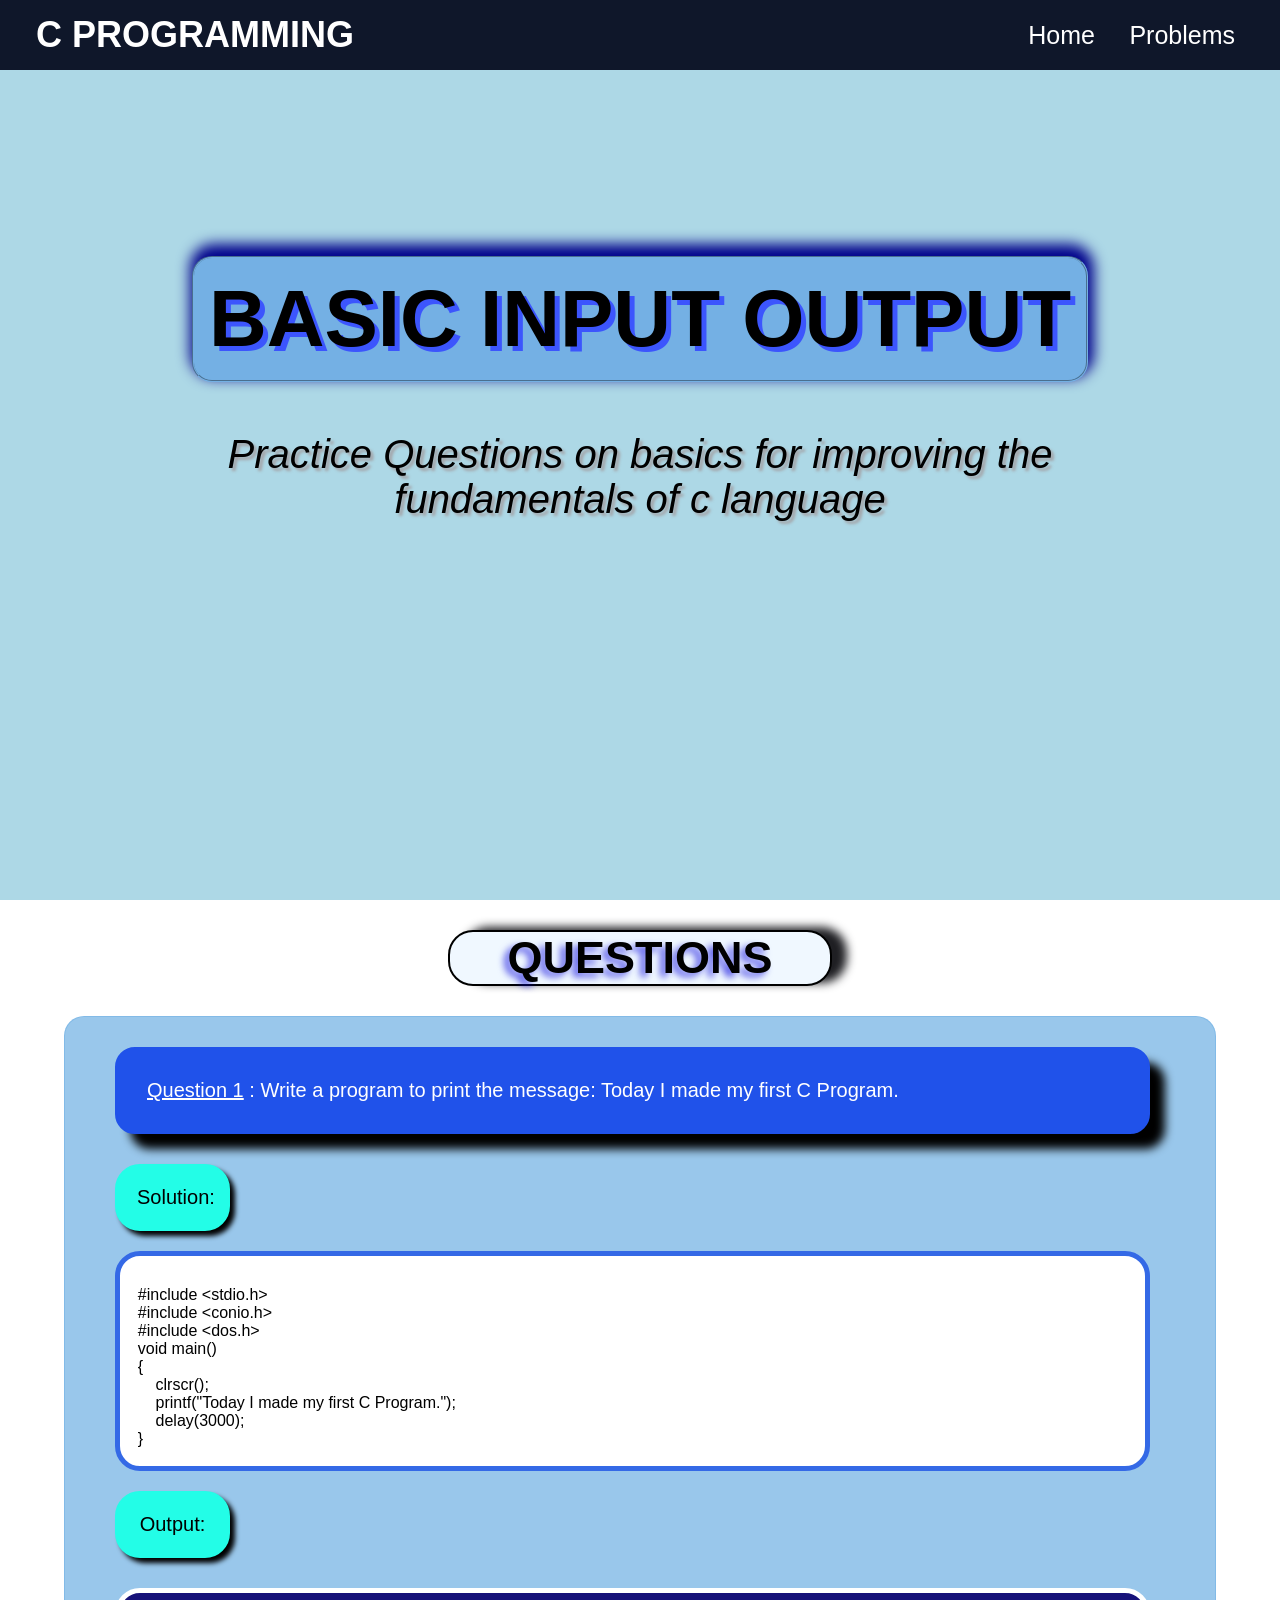
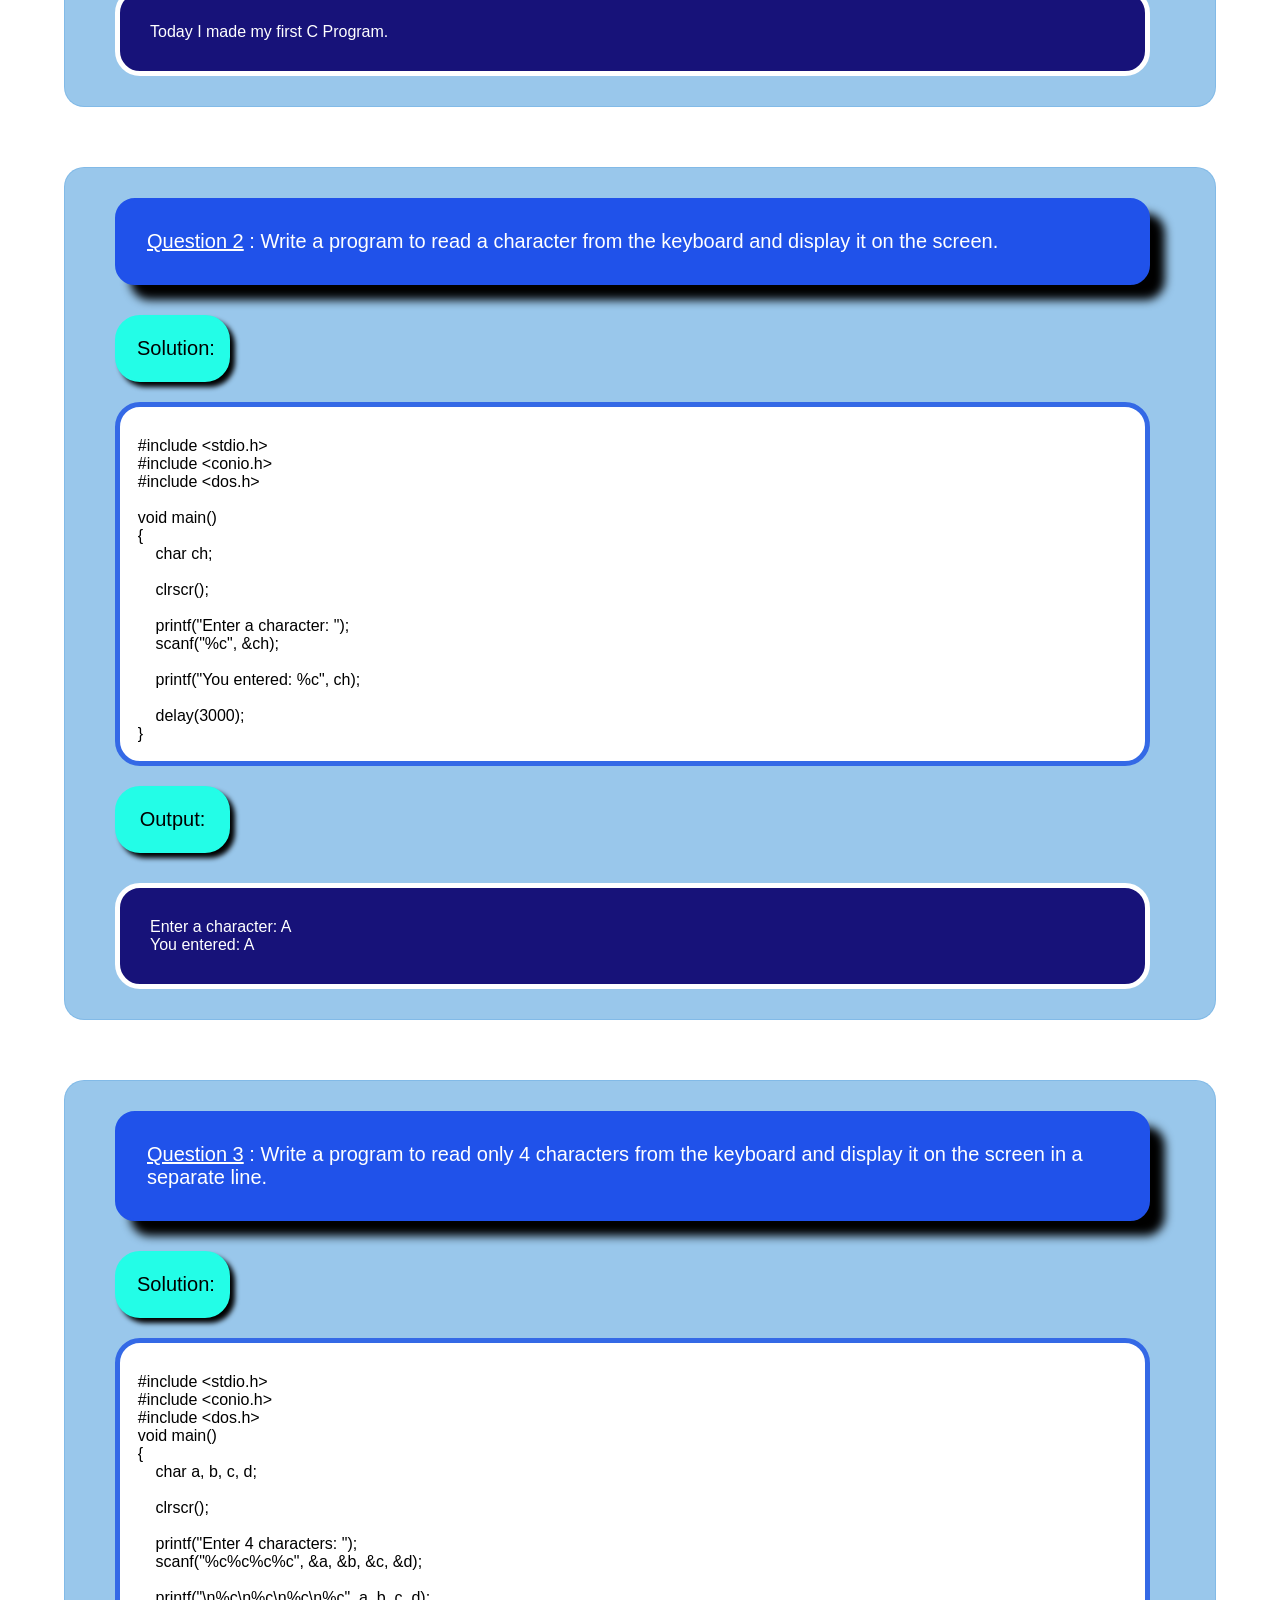
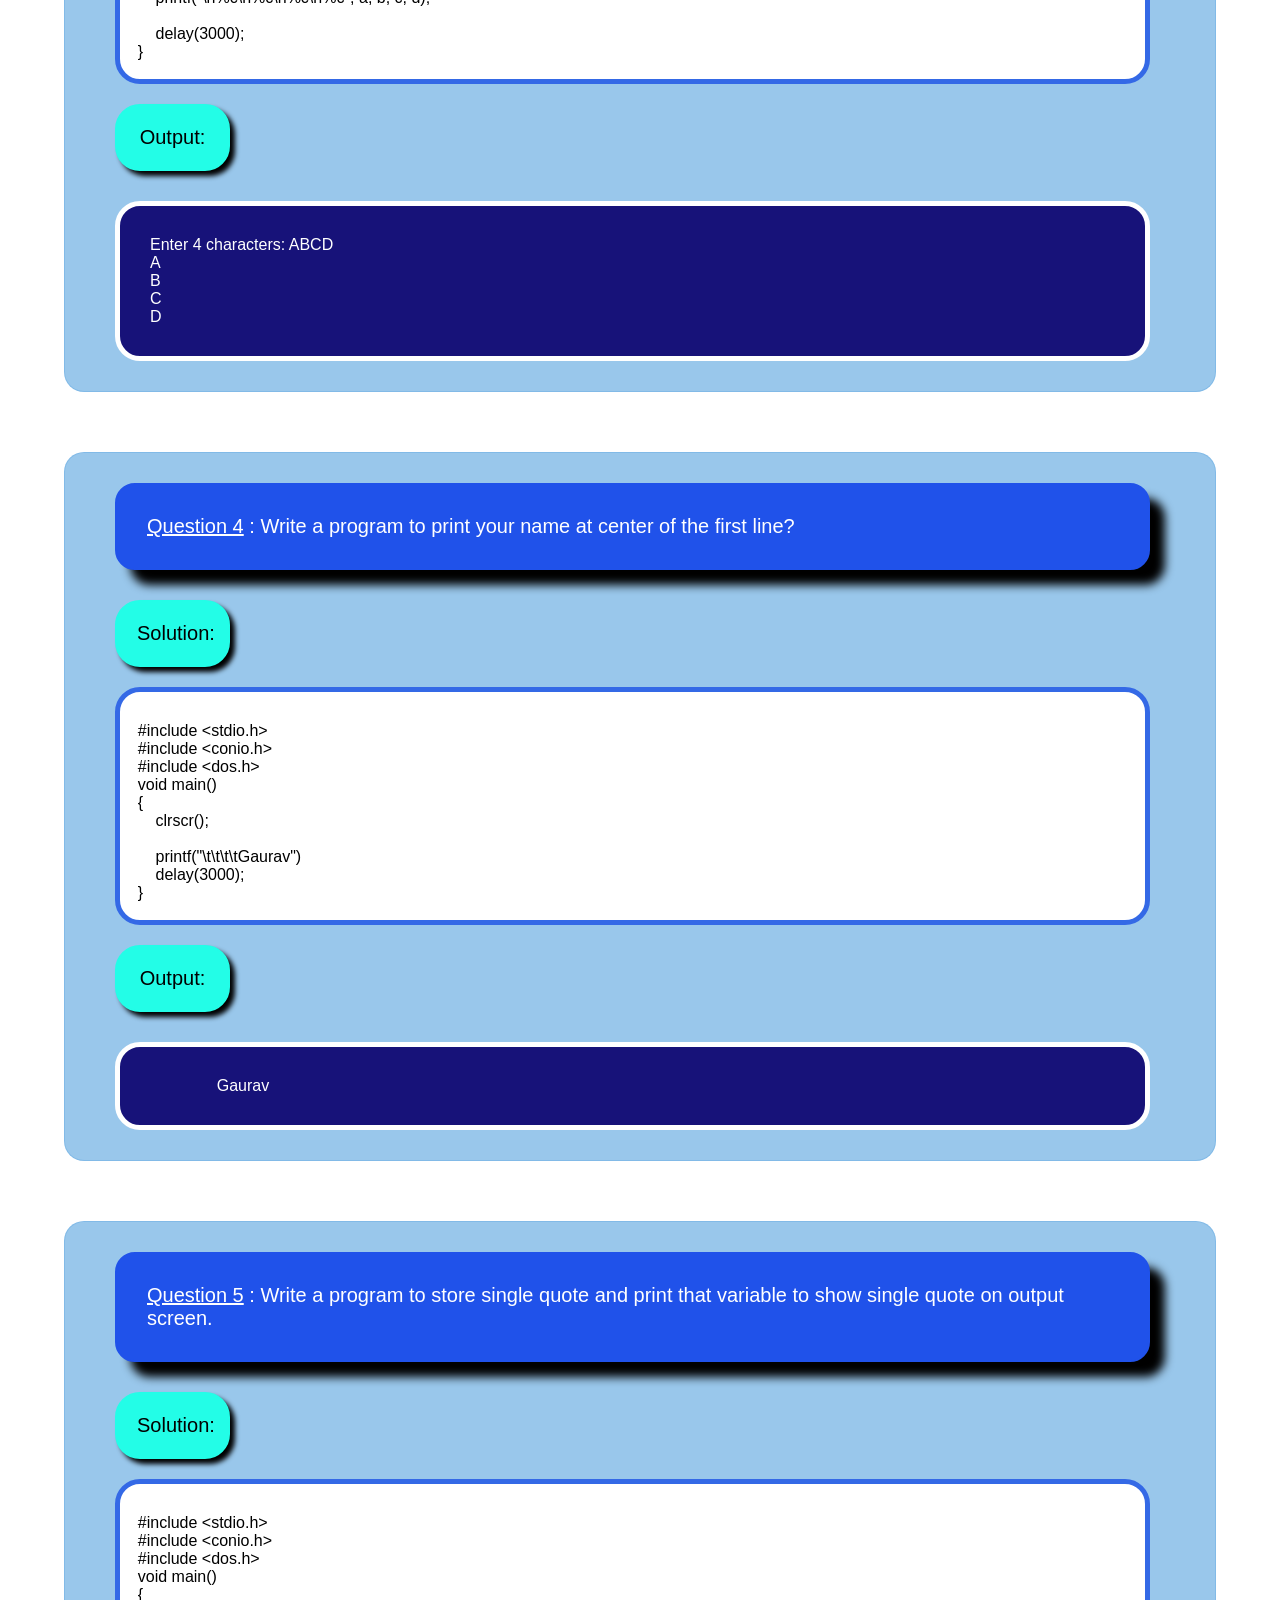
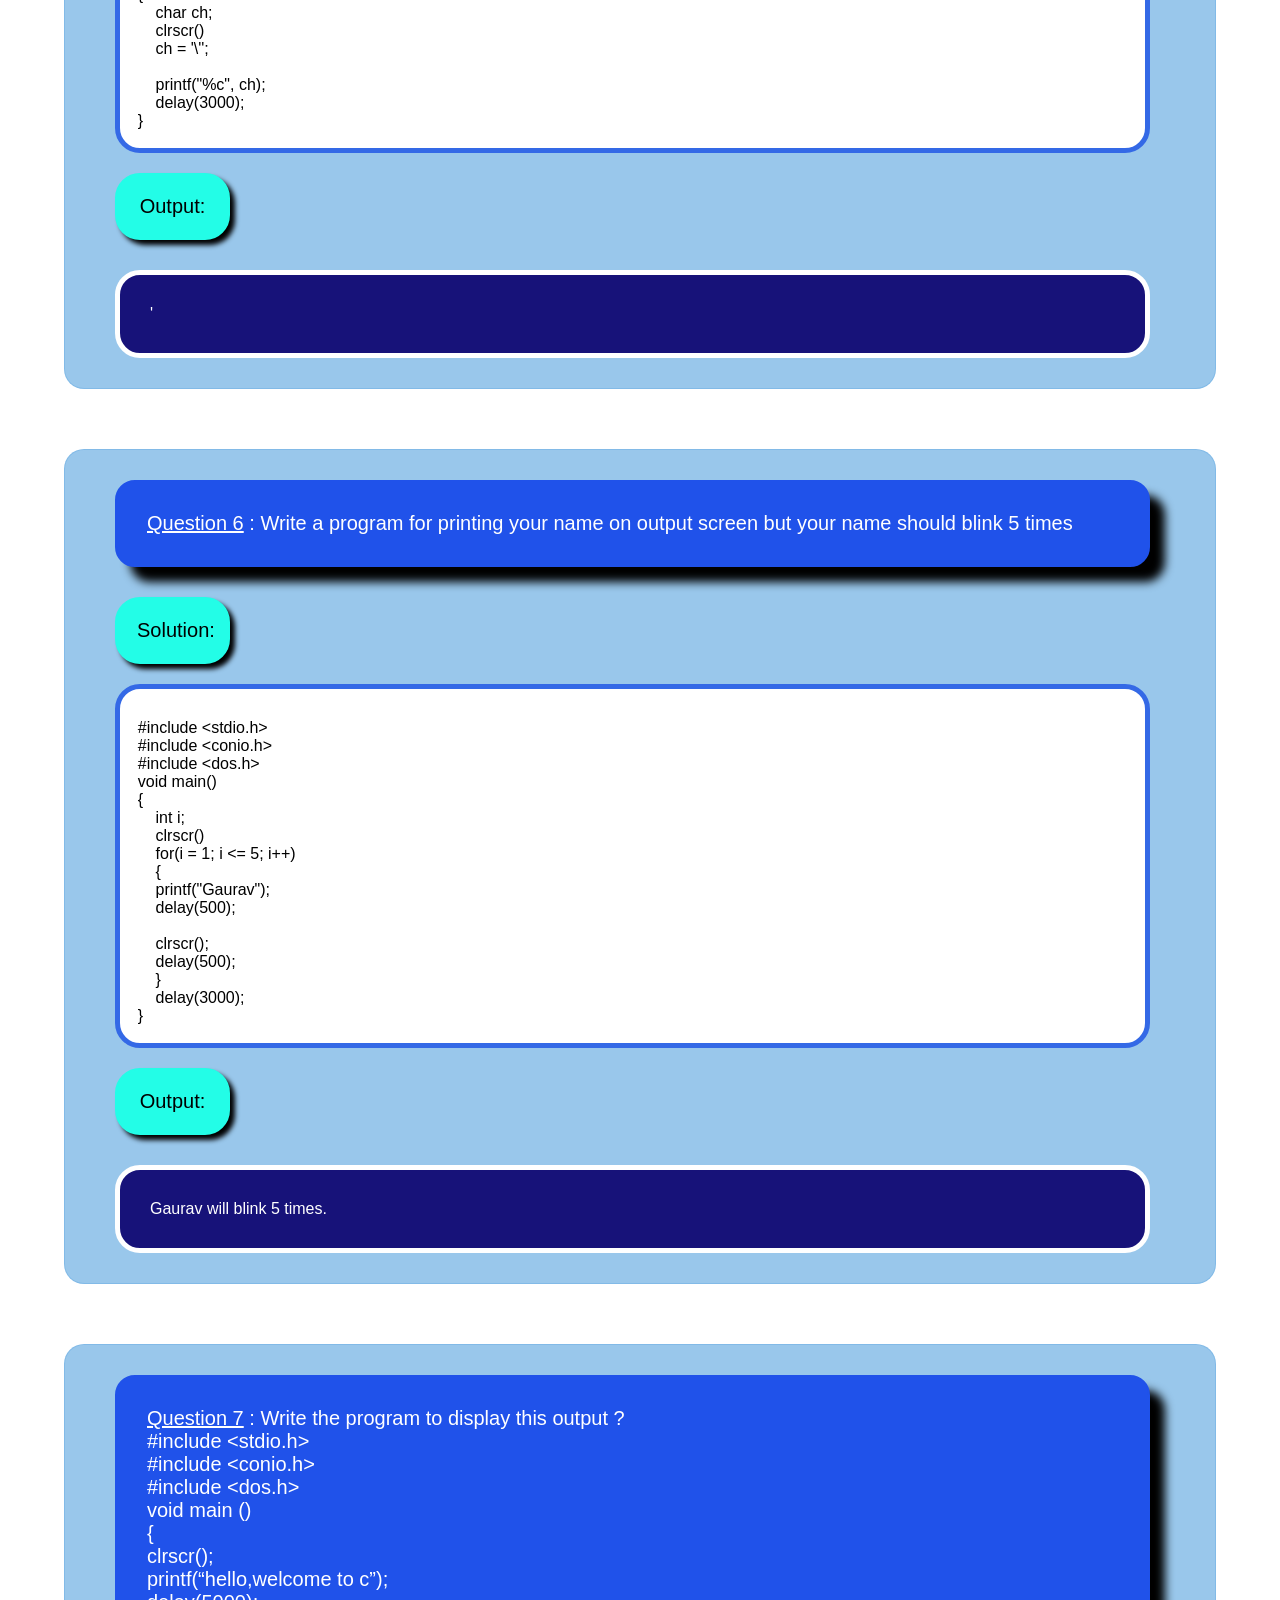
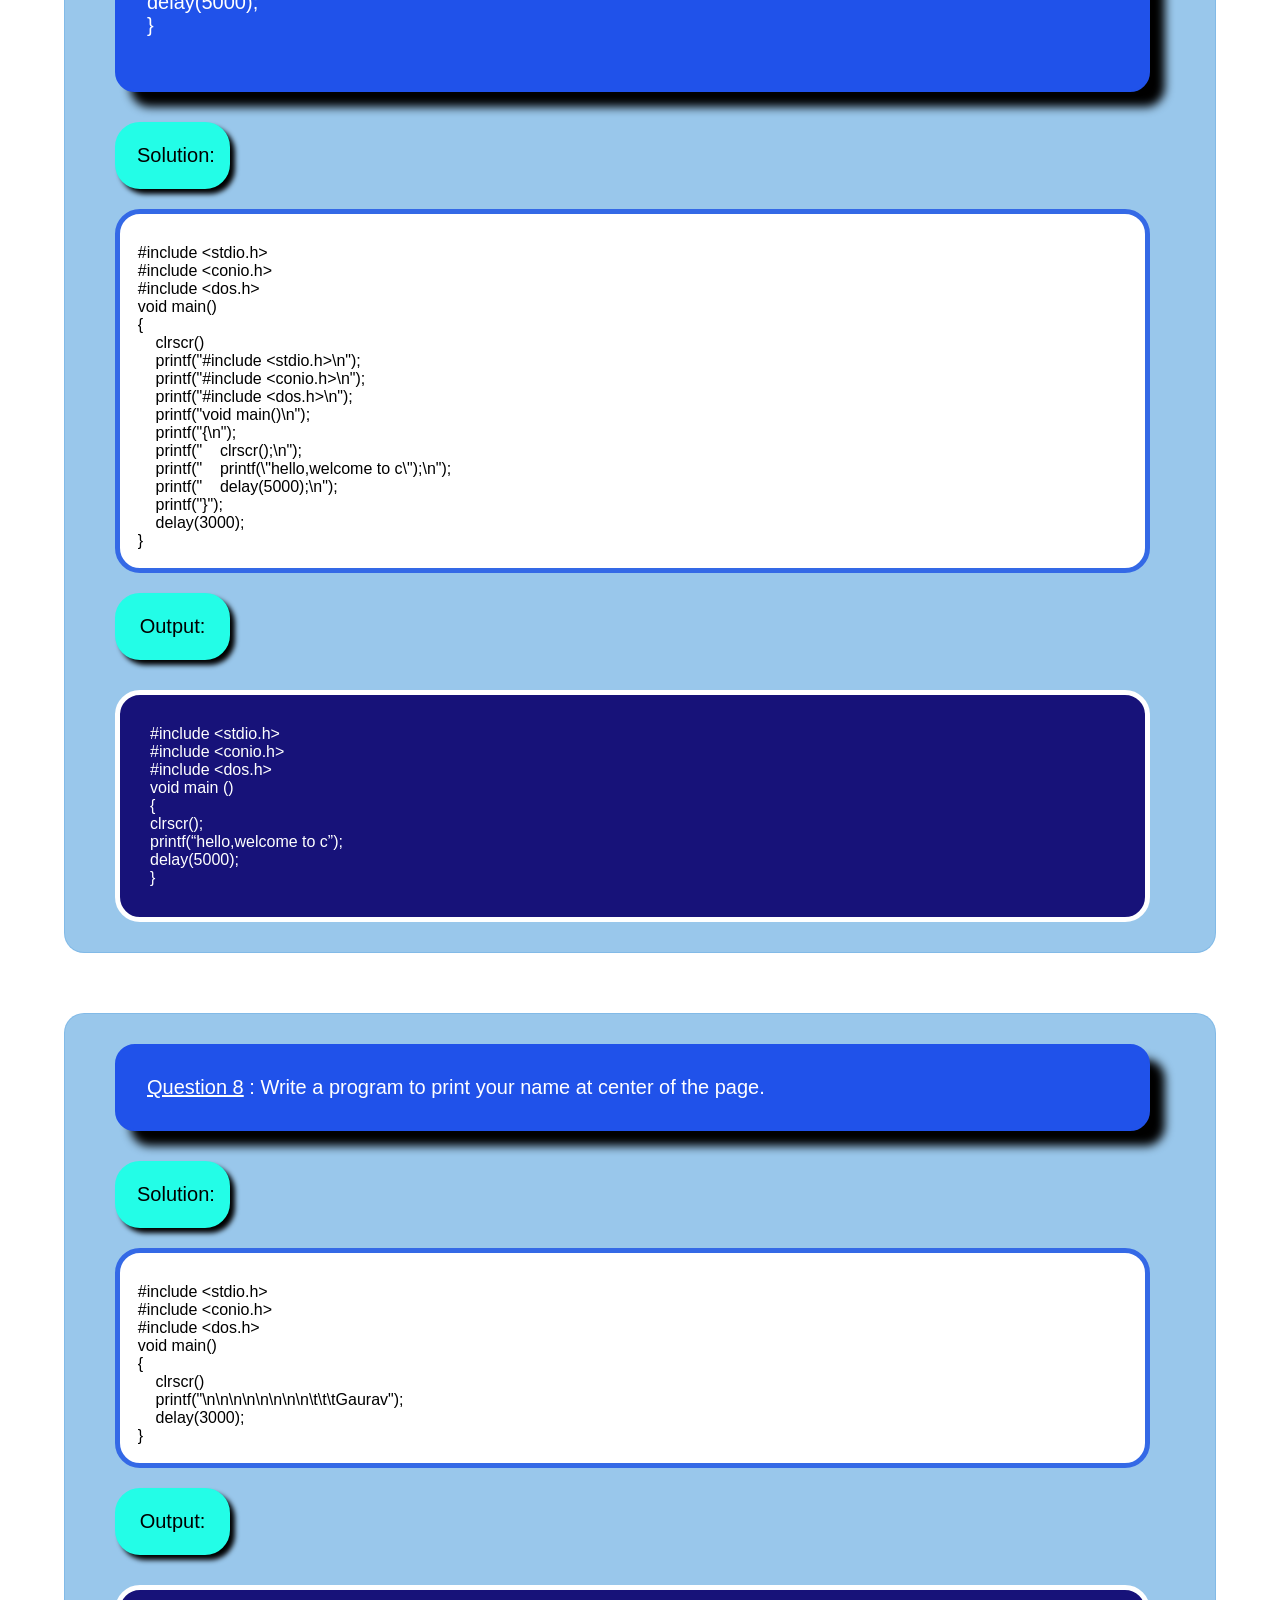
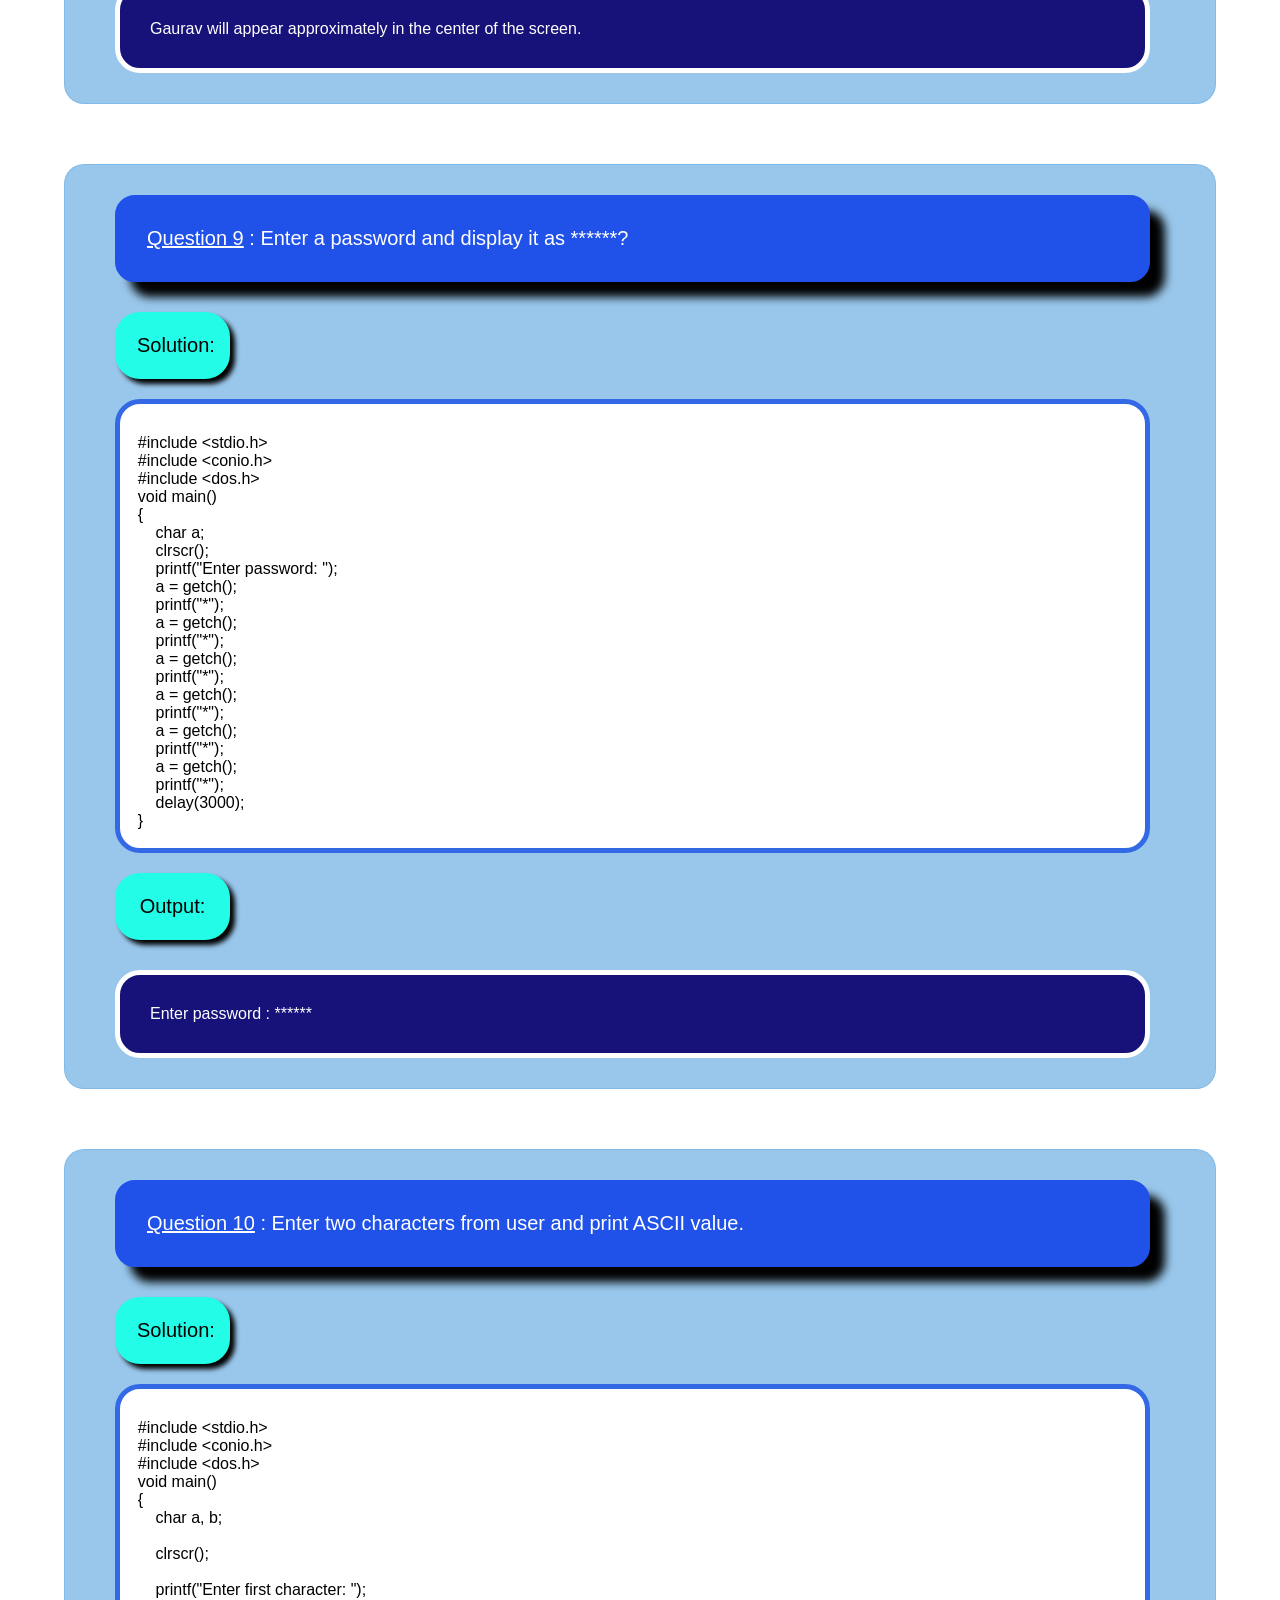
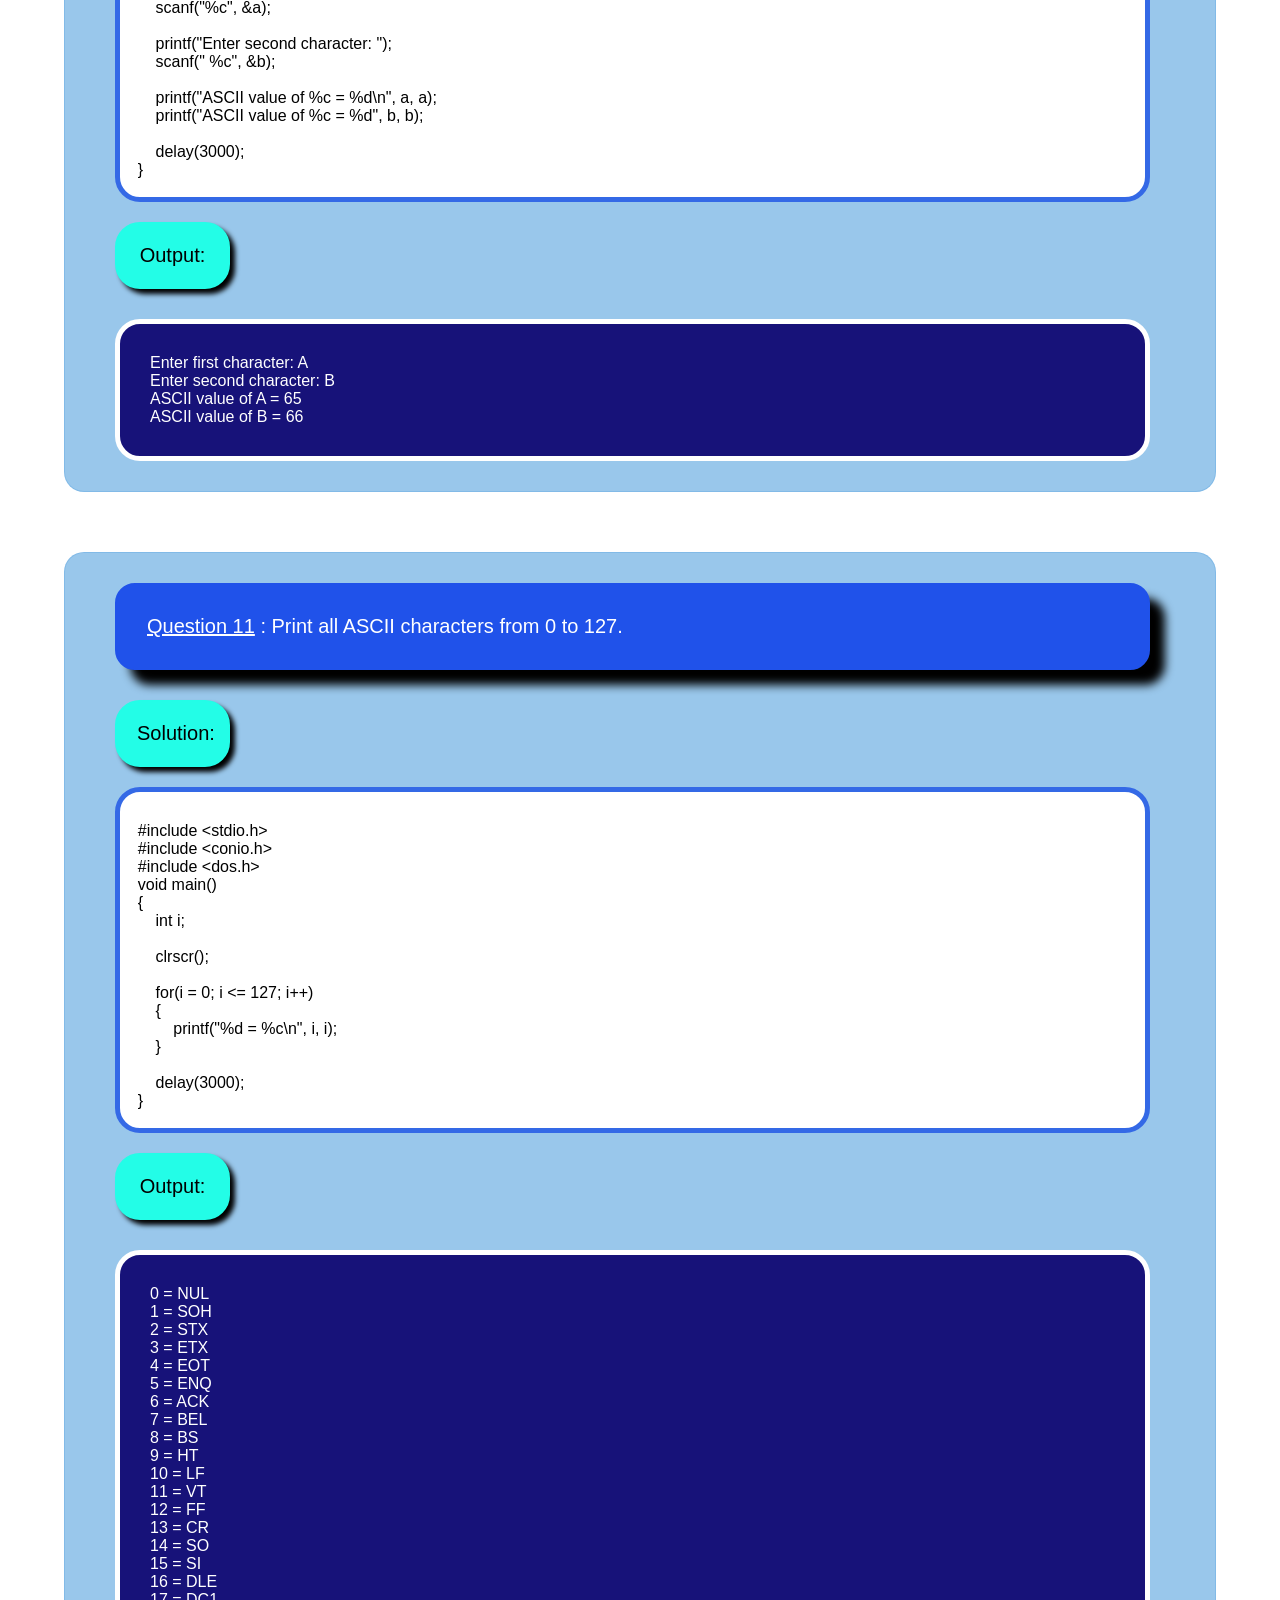
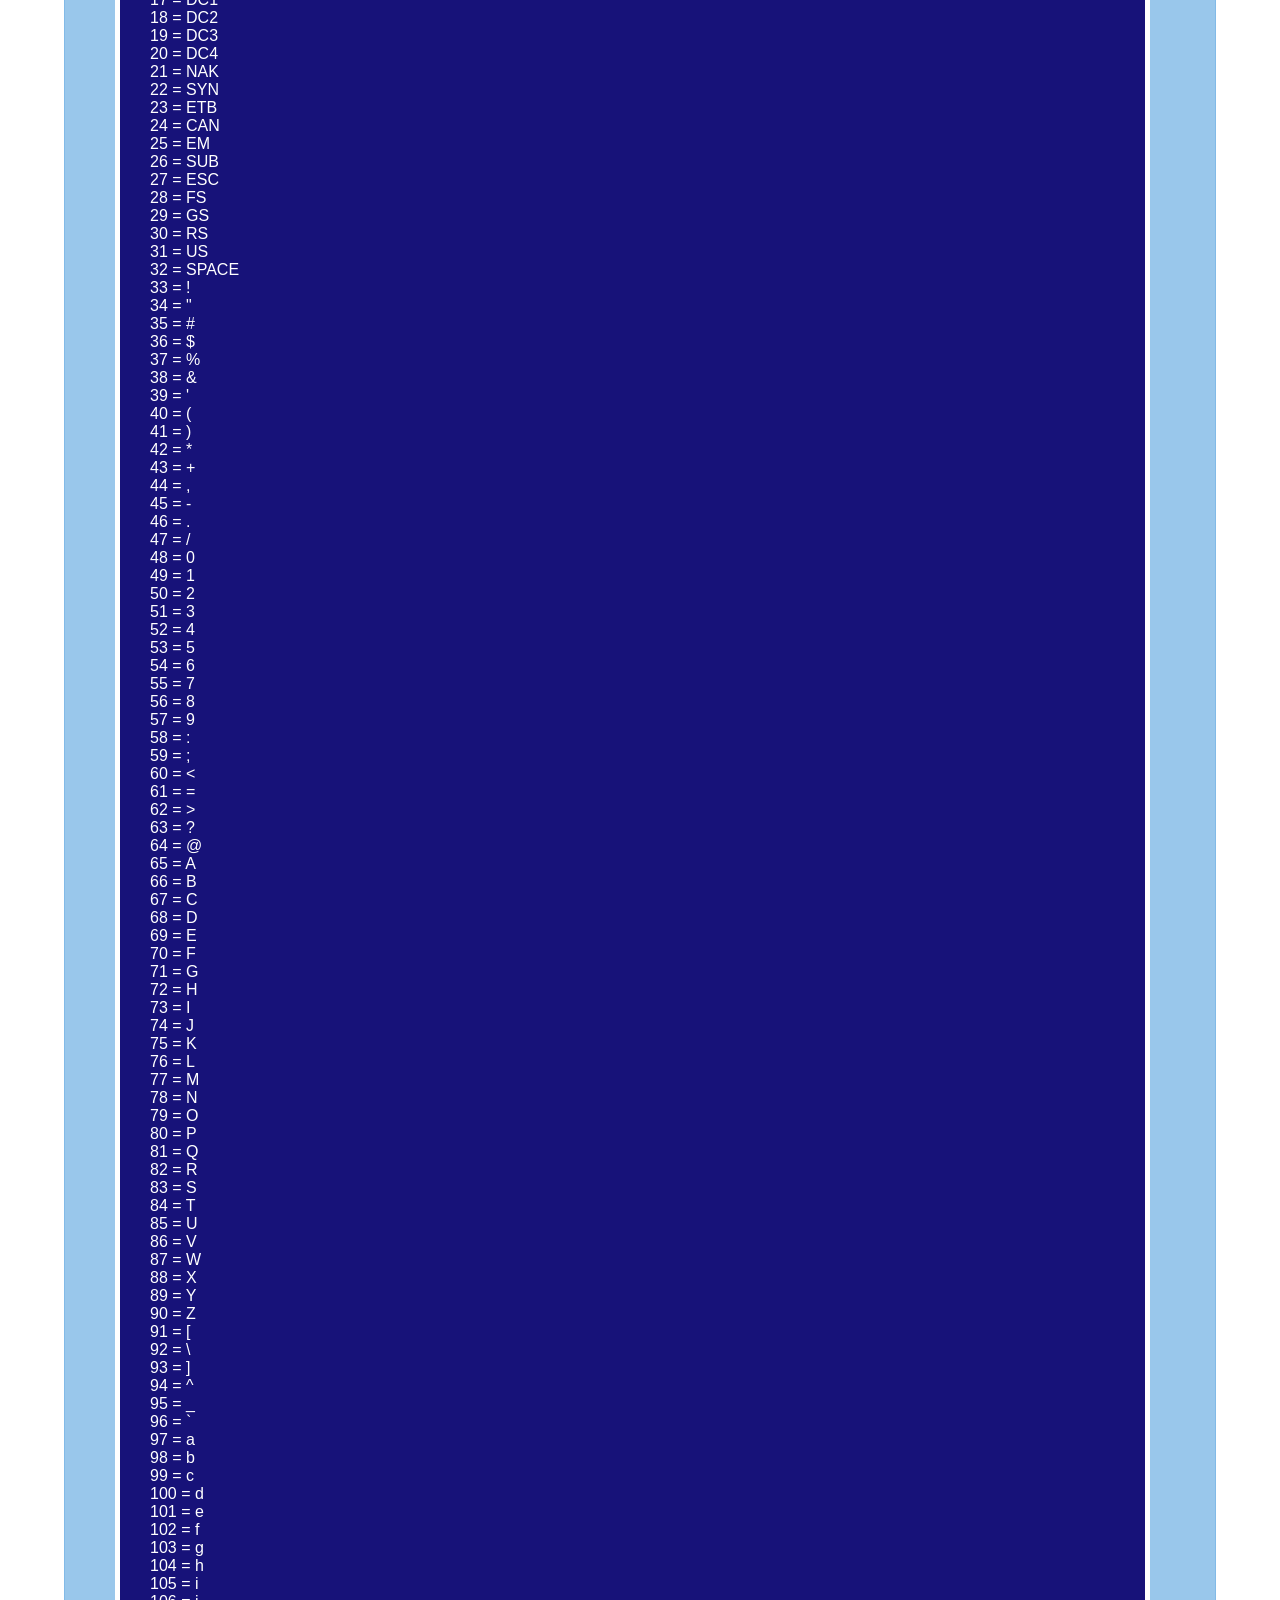
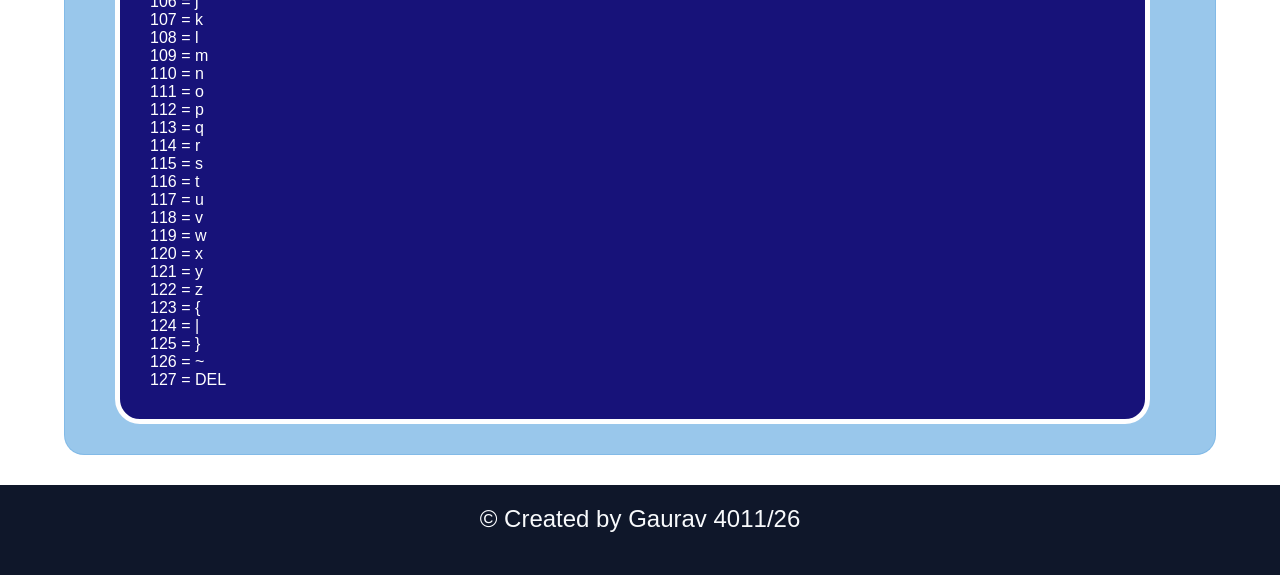
<file: basic.html>
<!DOCTYPE html>
<html lang="en">

<head>
    <meta charset="UTF-8">
    <meta name="viewport" content="width=device-width, initial-scale=1.0">
    <title>Basic Input Output Questions</title>
    <link rel="stylesheet" href="basic_style.css">
</head>

<body>
    <nav class="navbar">
        <div class="logo"><a href="index.html">C Programming</a></div>
        <div class="links">
            <a href="index.html">Home</a>
            <a href="index.html#topics">Problems</a>
        </div>
    </nav>
    <section class="hero">
        <div class="hero-para">
            <h1 class="hero-heading">Basic Input Output</h1>
            <p class="hero-description">Practice Questions on basics for improving the fundamentals of c language
            </p>
        </div>
    </section>
    <section class="questions">
        <div class="ques-heading">
            <h1>Questions</h1>
        </div>
        <section class="ques2026">
            <div class="ques">
                <p>
                    <u>Question 1</u> : Write a program to print the message:
                    Today I made my first C Program.
                </p>
            </div>
            <div class="sol">
                <p>Solution:</p>
            </div>
            <div class="ans">
                <pre>
    #include &lt;stdio.h&gt;
    #include &lt;conio.h&gt;
    #include &lt;dos.h&gt;
    void main()
    {
        clrscr();
        printf("Today I made my first C Program.");
        delay(3000);
    }
                    </pre>
            </div>
            <div class="sol">
                <p>Output:</p>
            </div>
            <div class="output">
                <p>Today I made my first C Program.</p>
            </div>
        </section>
        <section class="ques2026">
            <div class="ques">
                <p>
                    <u>Question 2</u> : Write a program to read a character from the keyboard and display it on the
                    screen.
                </p>
            </div>
            <div class="sol">
                <p>Solution:</p>
            </div>
            <div class="ans">
                <pre>
    #include &lt;stdio.h&gt;
    #include &lt;conio.h&gt;
    #include &lt;dos.h&gt;

    void main()
    {
        char ch;

        clrscr();

        printf("Enter a character: ");
        scanf("%c", &ch);

        printf("You entered: %c", ch);

        delay(3000);
    }
                </pre>
            </div>
            <div class="sol">
                <p>Output:</p>
            </div>
            <div class="output">
                <pre>Enter a character: A
You entered: A</pre>
            </div>
        </section>
        <section class="ques2026">
            <div class="ques">
                <p>
                    <u>Question 3</u> : Write a program to read only 4 characters from the keyboard and display it on
                    the screen in a separate line.
                </p>
            </div>
            <div class="sol">
                <p>Solution:</p>
            </div>
            <div class="ans">
                <pre>
    #include &lt;stdio.h&gt;
    #include &lt;conio.h&gt;
    #include &lt;dos.h&gt;
    void main()
    {
        char a, b, c, d;

        clrscr();

        printf("Enter 4 characters: ");
        scanf("%c%c%c%c", &a, &b, &c, &d);

        printf("\n%c\n%c\n%c\n%c", a, b, c, d);

        delay(3000);
    }
                    </pre>
            </div>
            <div class="sol">
                <p>Output:</p>
            </div>
            <div class="output">
                <pre>Enter 4 characters: ABCD
A
B
C
D</pre>
            </div>
        </section>
        <section class="ques2026">
            <div class="ques">
                <p>
                    <u>Question 4</u> : Write a program to print your name at center of the first line?
                </p>
            </div>
            <div class="sol">
                <p>Solution:</p>
            </div>
            <div class="ans">
                <pre>
    #include &lt;stdio.h&gt;
    #include &lt;conio.h&gt;
    #include &lt;dos.h&gt;
    void main()
    {
        clrscr();

        printf("\t\t\t\tGaurav")
        delay(3000);
    }
                    </pre>
            </div>
            <div class="sol">
                <p>Output:</p>
            </div>
            <div class="output">
                <pre>               Gaurav</pre>
            </div>
        </section>
        <section class="ques2026">
            <div class="ques">
                <p>
                    <u>Question 5</u> : Write a program to store single quote and print that variable to show single
                    quote on output screen.
                </p>
            </div>
            <div class="sol">
                <p>Solution:</p>
            </div>
            <div class="ans">
                <pre>
    #include &lt;stdio.h&gt;
    #include &lt;conio.h&gt;
    #include &lt;dos.h&gt;
    void main()
    {
        char ch;
        clrscr()
        ch = '\'';

        printf("%c", ch);
        delay(3000);
    }
                    </pre>
            </div>
            <div class="sol">
                <p>Output:</p>
            </div>
            <div class="output">
                <pre>'</pre>
            </div>
        </section>
        <section class="ques2026">
            <div class="ques">
                <p>
                    <u>Question 6</u> : Write a program for printing your name on output screen but your name should
                    blink 5 times
                </p>
            </div>
            <div class="sol">
                <p>Solution:</p>
            </div>
            <div class="ans">
                <pre>
    #include &lt;stdio.h&gt;
    #include &lt;conio.h&gt;
    #include &lt;dos.h&gt;
    void main()
    {
        int i;
        clrscr()
        for(i = 1; i &lt;= 5; i++)
        {
        printf("Gaurav");
        delay(500);

        clrscr();
        delay(500);
        }
        delay(3000);
    }
                    </pre>
            </div>
            <div class="sol">
                <p>Output:</p>
            </div>
            <div class="output">
                <p>Gaurav will blink 5 times.</p>
            </div>
        </section>
        <section class="ques2026">
            <div class="ques">
                <pre>
<u>Question 7</u> : Write the program to display this output ?
#include &lt;stdio.h&gt;
#include &lt;conio.h&gt;
#include &lt;dos.h&gt;
void main ()
{
clrscr();
printf(“hello,welcome to c”);
delay(5000);
}
                </pre>
            </div>
            <div class="sol">
                <p>Solution:</p>
            </div>
            <div class="ans">
                <pre>
    #include &lt;stdio.h&gt;
    #include &lt;conio.h&gt;
    #include &lt;dos.h&gt;
    void main()
    {
        clrscr()
        printf("#include &lt;stdio.h&gt;\n");
        printf("#include &lt;conio.h&gt;\n");
        printf("#include &lt;dos.h&gt;\n");
        printf("void main()\n");
        printf("{\n");
        printf("    clrscr();\n");
        printf("    printf(\"hello,welcome to c\");\n");
        printf("    delay(5000);\n");
        printf("}");
        delay(3000);
    }
                    </pre>
            </div>
            <div class="sol">
                <p>Output:</p>
            </div>
            <div class="output">
                <pre>#include &lt;stdio.h&gt;
#include &lt;conio.h&gt;
#include &lt;dos.h&gt;
void main ()
{
clrscr();
printf(“hello,welcome to c”);
delay(5000);
}               </pre>
            </div>
        </section>
        <section class="ques2026">
            <div class="ques">
                <p>
                    <u>Question 8</u> : Write a program to print your name at center of the page.
                </p>
            </div>
            <div class="sol">
                <p>Solution:</p>
            </div>
            <div class="ans">
                <pre>
    #include &lt;stdio.h&gt;
    #include &lt;conio.h&gt;
    #include &lt;dos.h&gt;
    void main()
    {
        clrscr()
        printf("\n\n\n\n\n\n\n\n\t\t\tGaurav");
        delay(3000);
    }
                    </pre>
            </div>
            <div class="sol">
                <p>Output:</p>
            </div>
            <div class="output">
                <p>Gaurav will appear approximately in the center of the screen.</p>
            </div>
        </section>
        <section class="ques2026">
            <div class="ques">
                <p>
                    <u>Question 9</u> : Enter a password and display it as ******?
                </p>
            </div>
            <div class="sol">
                <p>Solution:</p>
            </div>
            <div class="ans">
                <pre>
    #include &lt;stdio.h&gt;
    #include &lt;conio.h&gt;
    #include &lt;dos.h&gt;
    void main()
    {
        char a;
        clrscr();
        printf("Enter password: ");
        a = getch();
        printf("*");
        a = getch();
        printf("*");
        a = getch();
        printf("*");
        a = getch();
        printf("*");
        a = getch();
        printf("*");
        a = getch();
        printf("*");
        delay(3000);
    }
                    </pre>
            </div>
            <div class="sol">
                <p>Output:</p>
            </div>
            <div class="output">
                <p>Enter password : ******</p>
            </div>
        </section>
        <section class="ques2026">
            <div class="ques">
                <p>
                    <u>Question 10</u> : Enter two characters from user and print ASCII value.
                </p>
            </div>
            <div class="sol">
                <p>Solution:</p>
            </div>
            <div class="ans">
                <pre>
    #include &lt;stdio.h&gt;
    #include &lt;conio.h&gt;
    #include &lt;dos.h&gt;
    void main()
    {
        char a, b;

        clrscr();

        printf("Enter first character: ");
        scanf("%c", &a);

        printf("Enter second character: ");
        scanf(" %c", &b);

        printf("ASCII value of %c = %d\n", a, a);
        printf("ASCII value of %c = %d", b, b);

        delay(3000);
    }
                    </pre>
            </div>
            <div class="sol">
                <p>Output:</p>
            </div>
            <div class="output">
                <pre>Enter first character: A
Enter second character: B
ASCII value of A = 65
ASCII value of B = 66</pre>
            </div>
        </section>
        <section class="ques2026">
            <div class="ques">
                <p>
                    <u>Question 11</u> : Print all ASCII characters from 0 to 127.
                </p>
            </div>
            <div class="sol">
                <p>Solution:</p>
            </div>
            <div class="ans">
                <pre>
    #include &lt;stdio.h&gt;
    #include &lt;conio.h&gt;
    #include &lt;dos.h&gt;
    void main()
    {
        int i;

        clrscr();

        for(i = 0; i &lt;= 127; i++)
        {
            printf("%d = %c\n", i, i);
        }

        delay(3000);
    }
                    </pre>
            </div>
            <div class="sol">
                <p>Output:</p>
            </div>
            <div class="output">
                <pre>0 = NUL
1 = SOH
2 = STX
3 = ETX
4 = EOT
5 = ENQ
6 = ACK
7 = BEL
8 = BS
9 = HT
10 = LF
11 = VT
12 = FF
13 = CR
14 = SO
15 = SI
16 = DLE
17 = DC1
18 = DC2
19 = DC3
20 = DC4
21 = NAK
22 = SYN
23 = ETB
24 = CAN
25 = EM
26 = SUB
27 = ESC
28 = FS
29 = GS
30 = RS
31 = US
32 = SPACE
33 = !
34 = "
35 = #
36 = $
37 = %
38 = &
39 = '
40 = (
41 = )
42 = *
43 = +
44 = ,
45 = -
46 = .
47 = /
48 = 0
49 = 1
50 = 2
51 = 3
52 = 4
53 = 5
54 = 6
55 = 7
56 = 8
57 = 9
58 = :
59 = ;
60 = <
61 = =
62 = >
63 = ?
64 = @
65 = A
66 = B
67 = C
68 = D
69 = E
70 = F
71 = G
72 = H
73 = I
74 = J
75 = K
76 = L
77 = M
78 = N
79 = O
80 = P
81 = Q
82 = R
83 = S
84 = T
85 = U
86 = V
87 = W
88 = X
89 = Y
90 = Z
91 = [
92 = \
93 = ]
94 = ^
95 = _
96 = `
97 = a
98 = b
99 = c
100 = d
101 = e
102 = f
103 = g
104 = h
105 = i
106 = j
107 = k
108 = l
109 = m
110 = n
111 = o
112 = p
113 = q
114 = r
115 = s
116 = t
117 = u
118 = v
119 = w
120 = x
121 = y
122 = z
123 = {
124 = |
125 = }
126 = ~
127 = DEL</pre>
            </div>
        </section>
    </section>

    <footer class="footer">
        <div class="copyright">
            &copy; Created by Gaurav 4011/26
        </div>
    </footer>
</body>

</html>
</file>
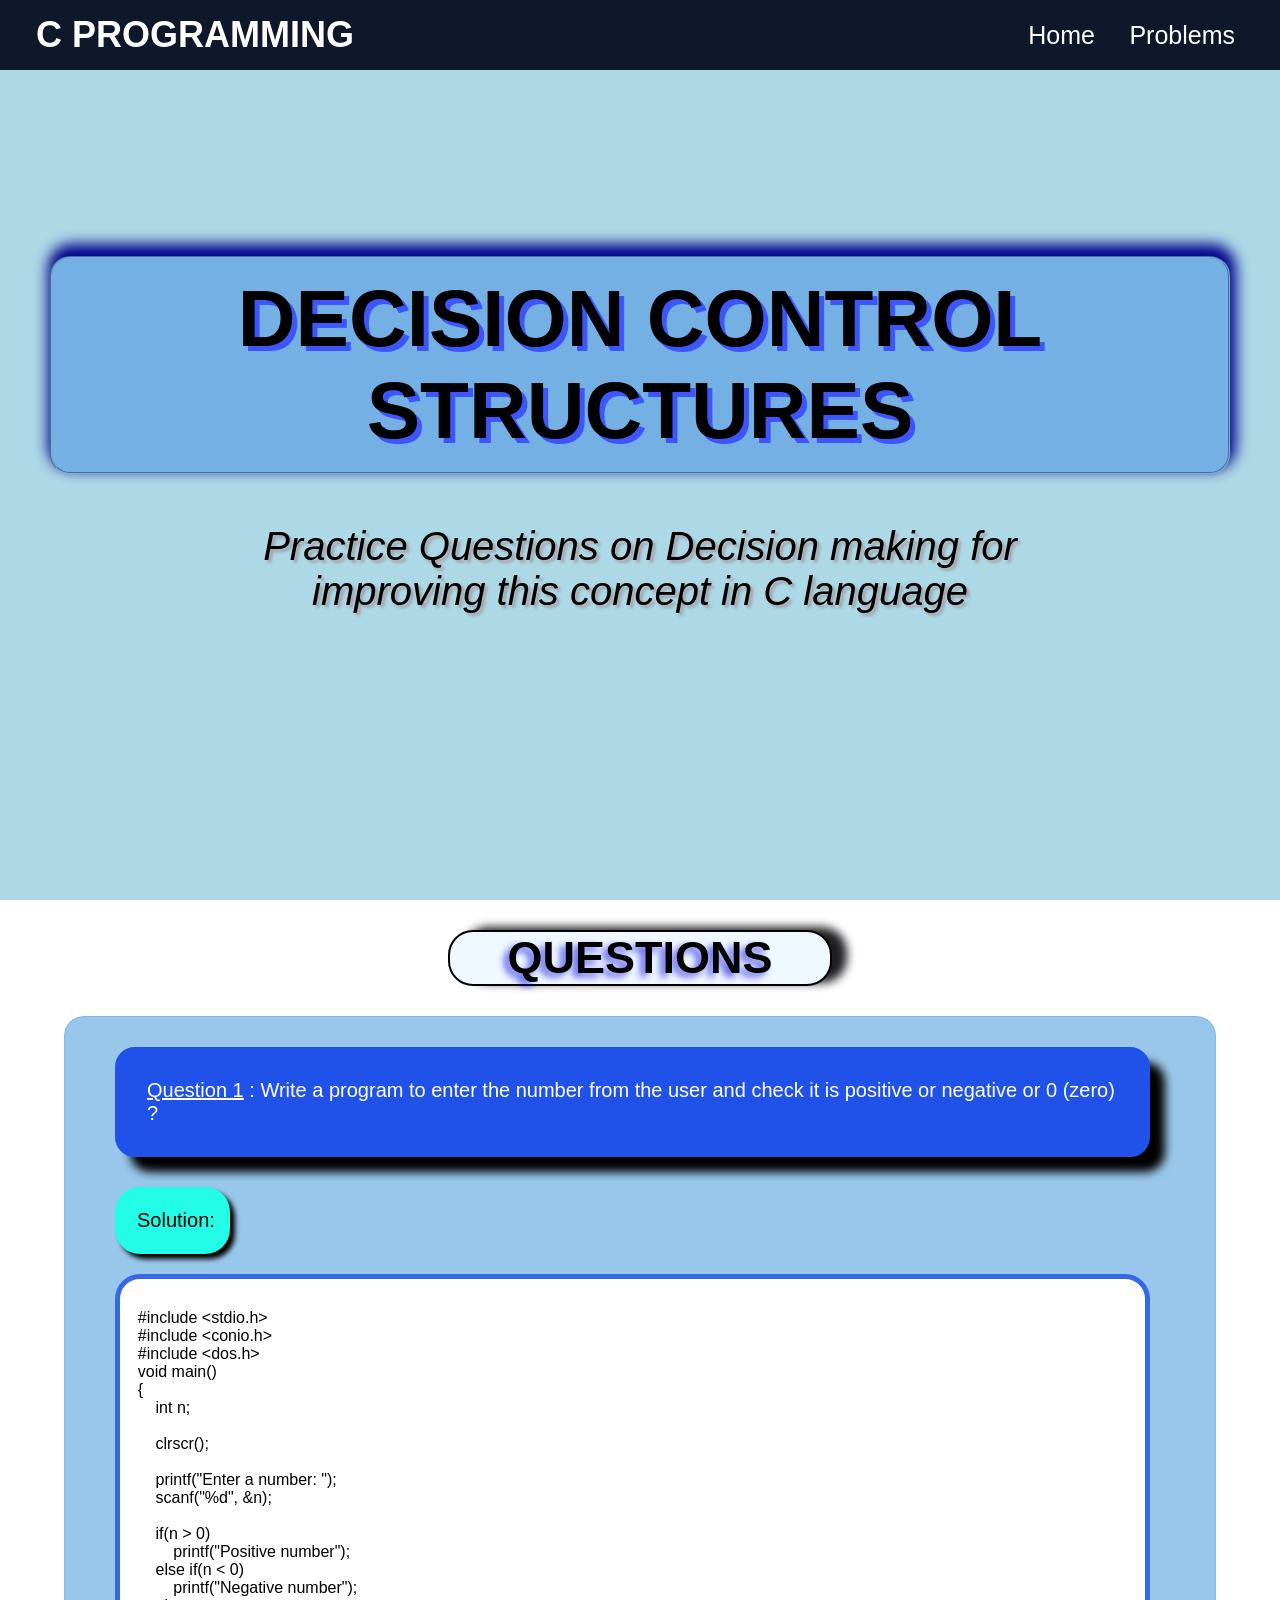
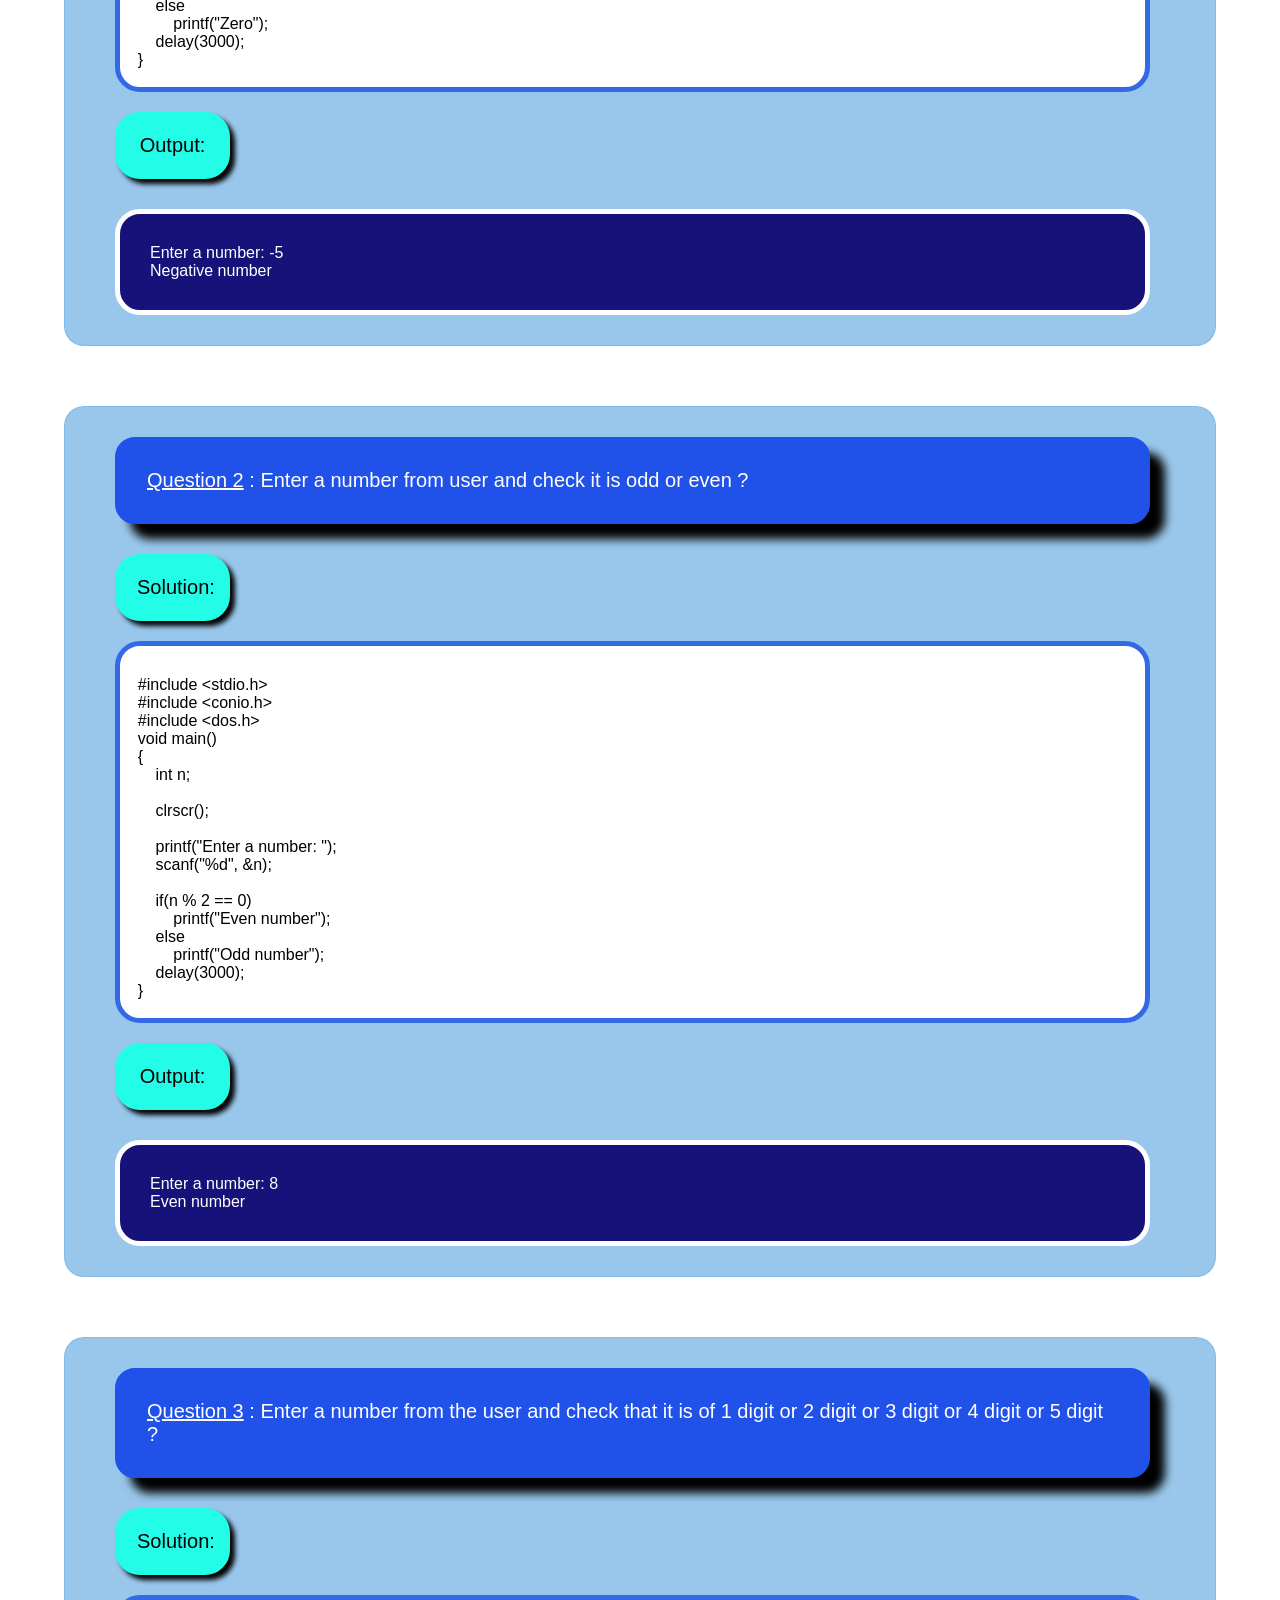
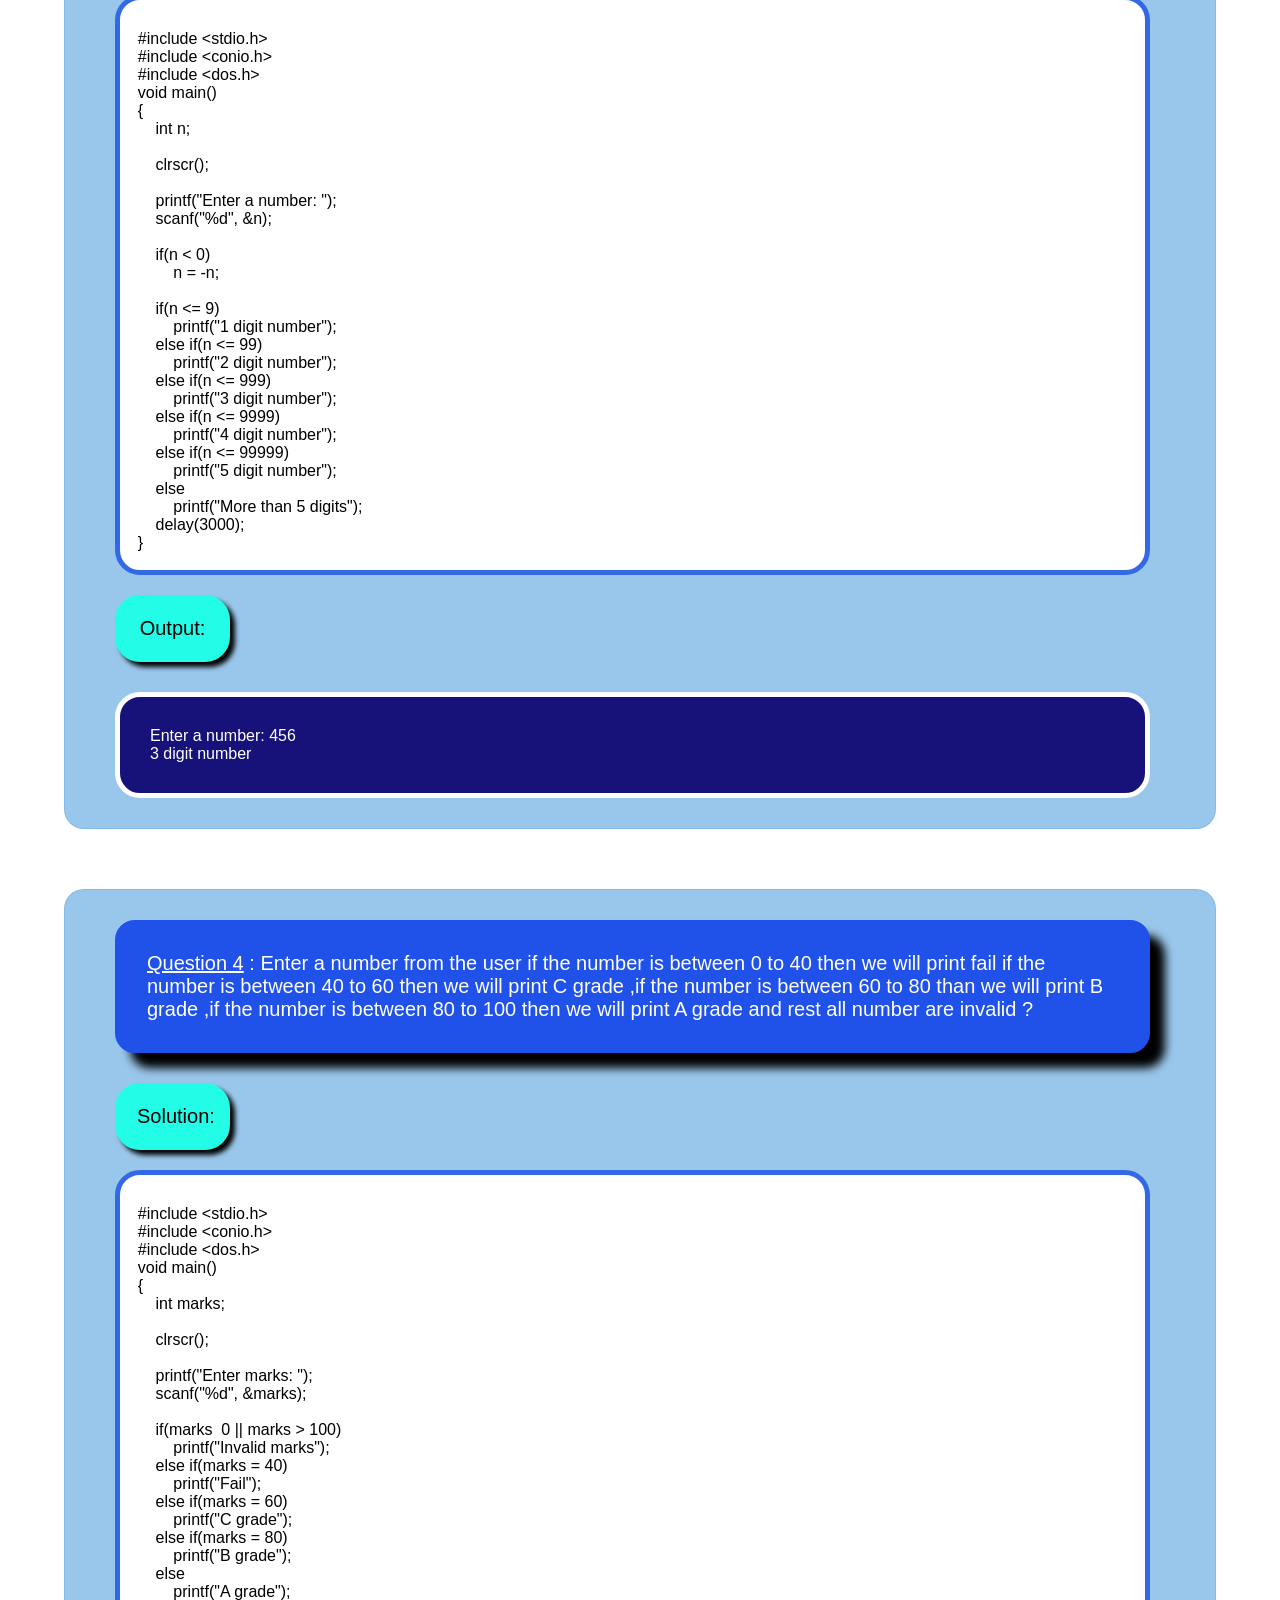
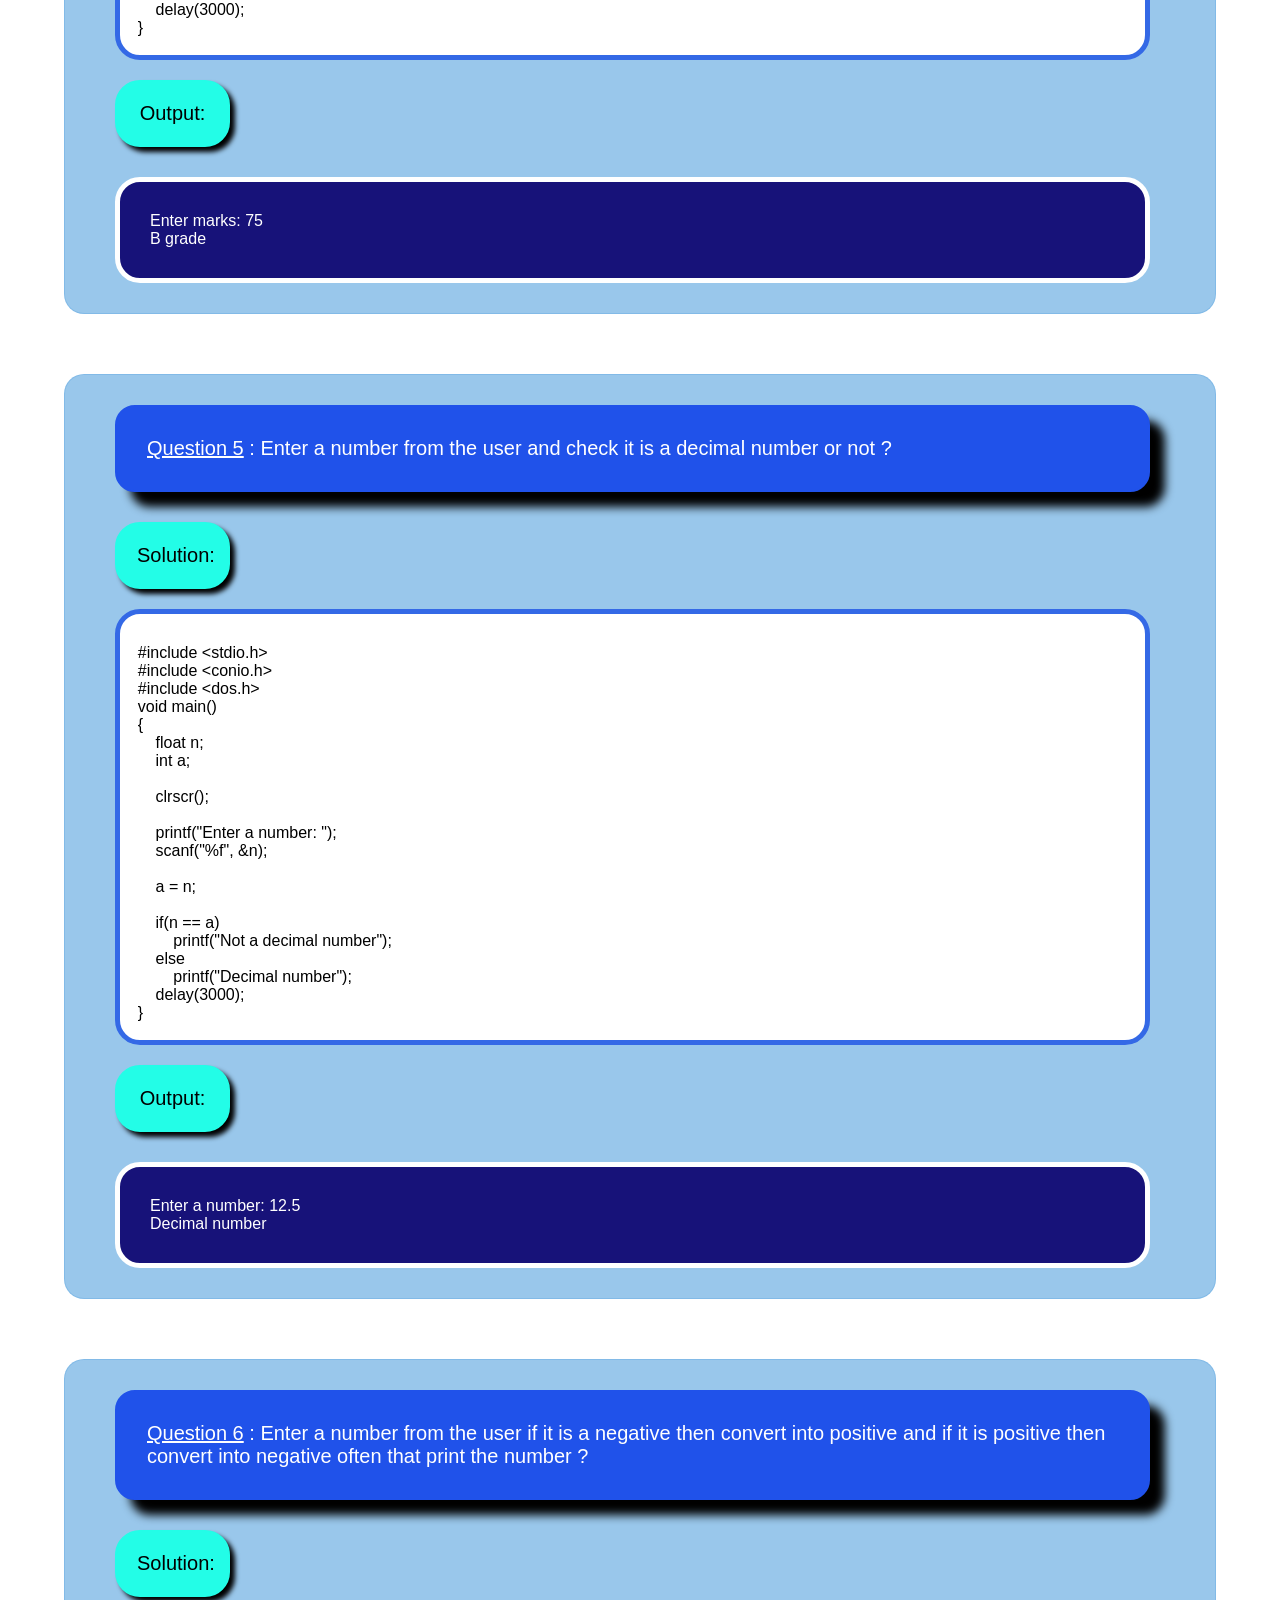
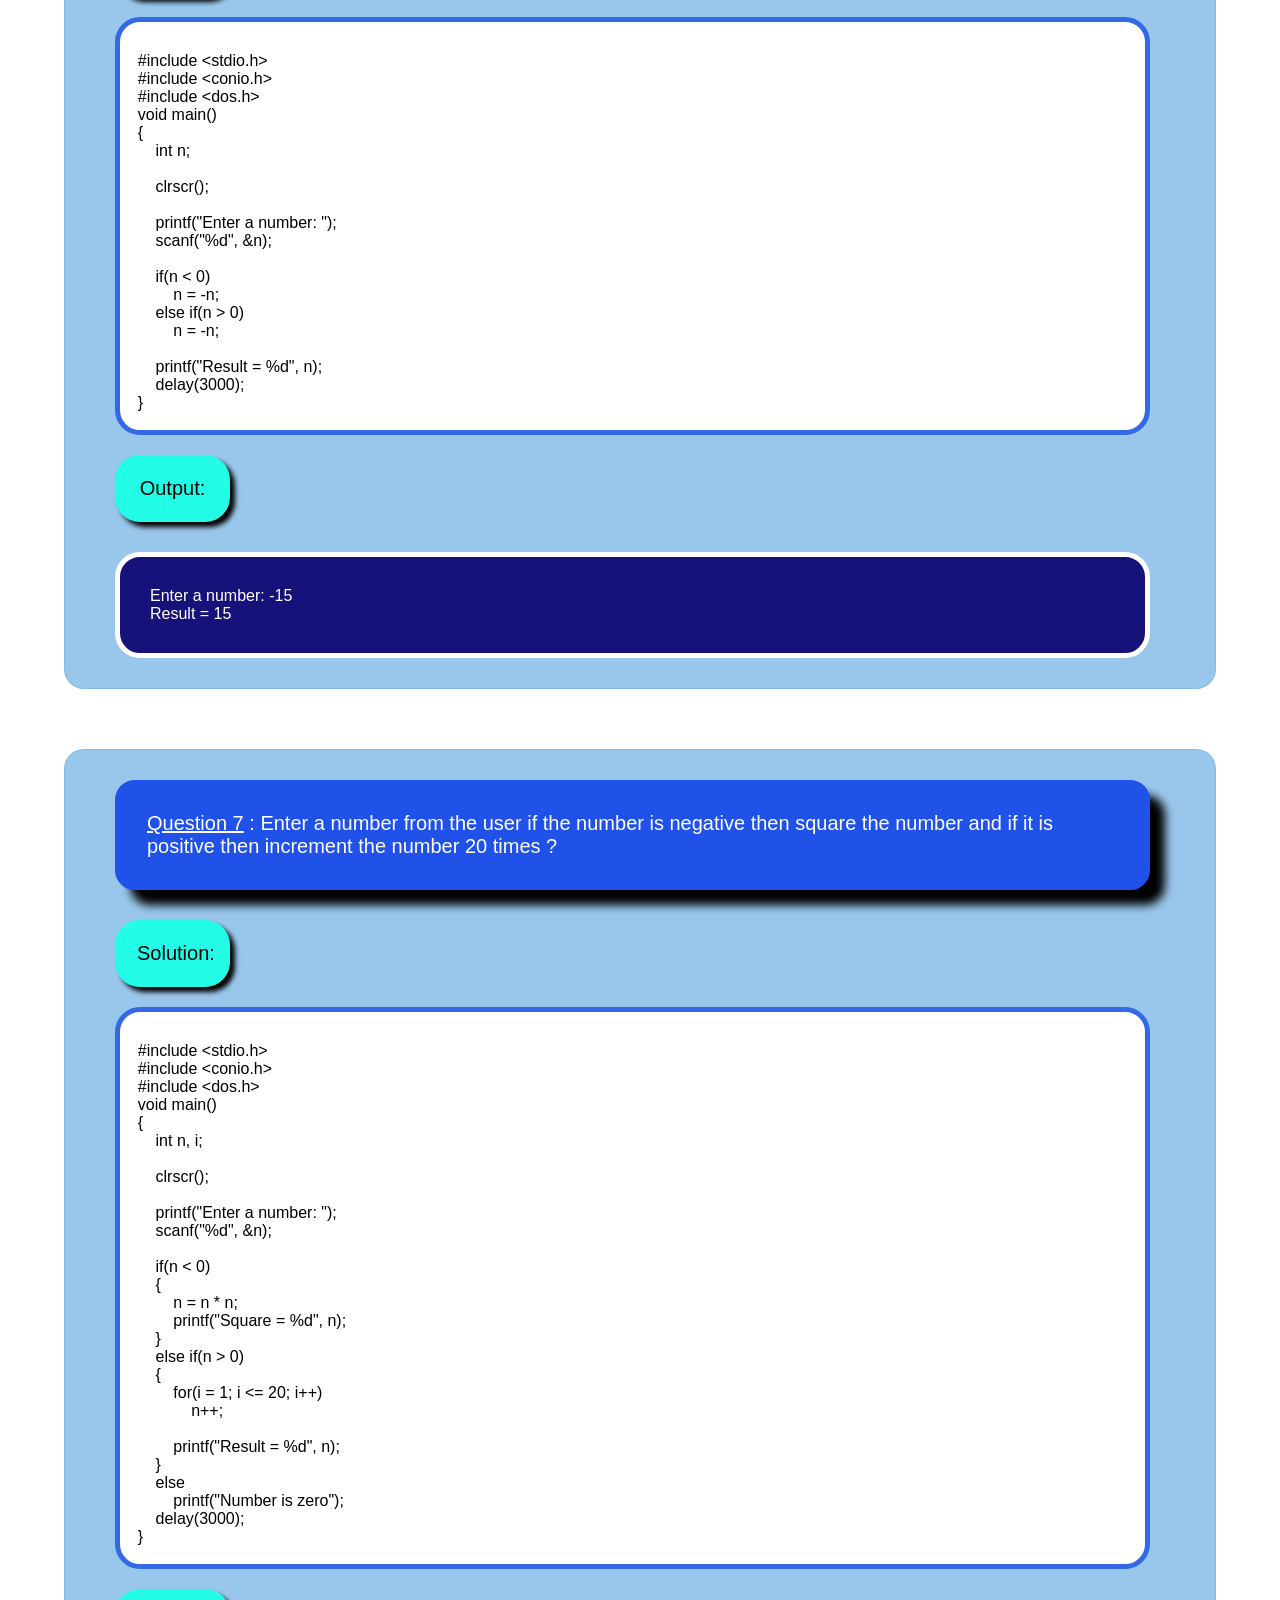
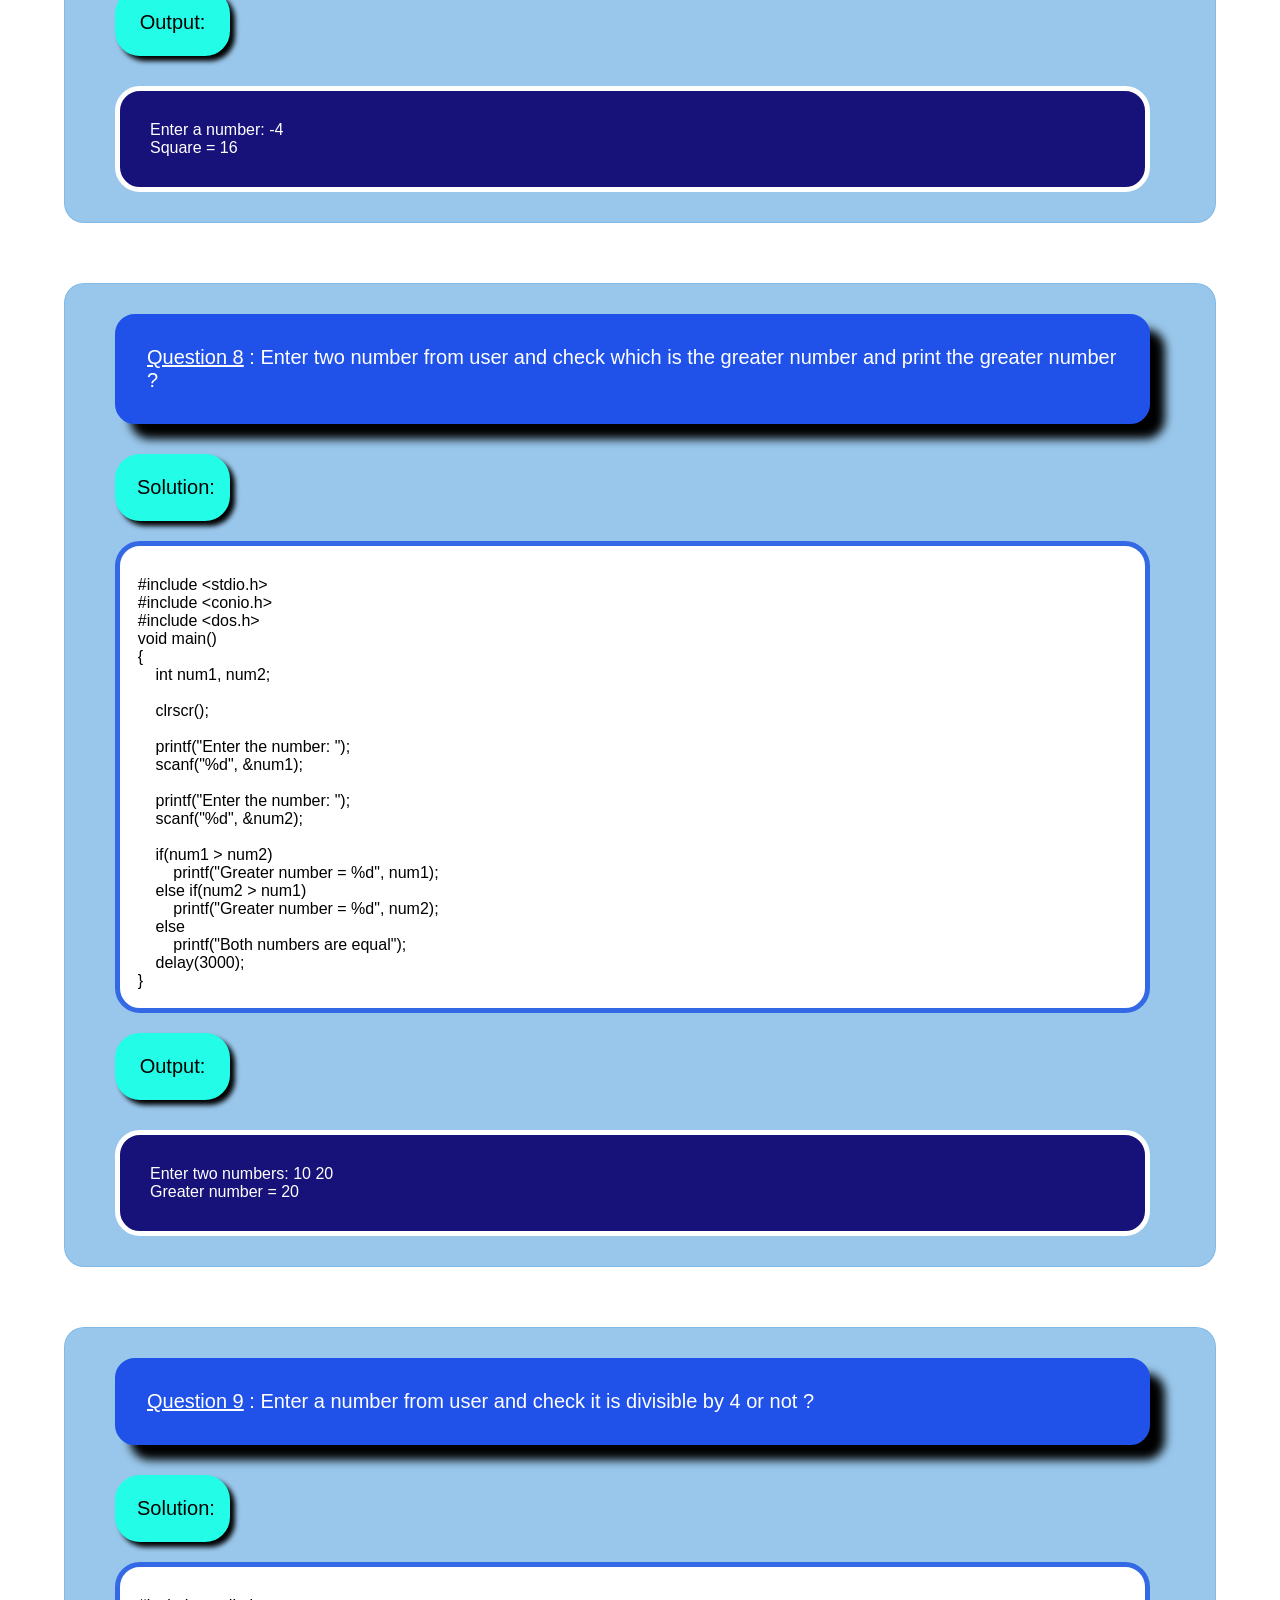
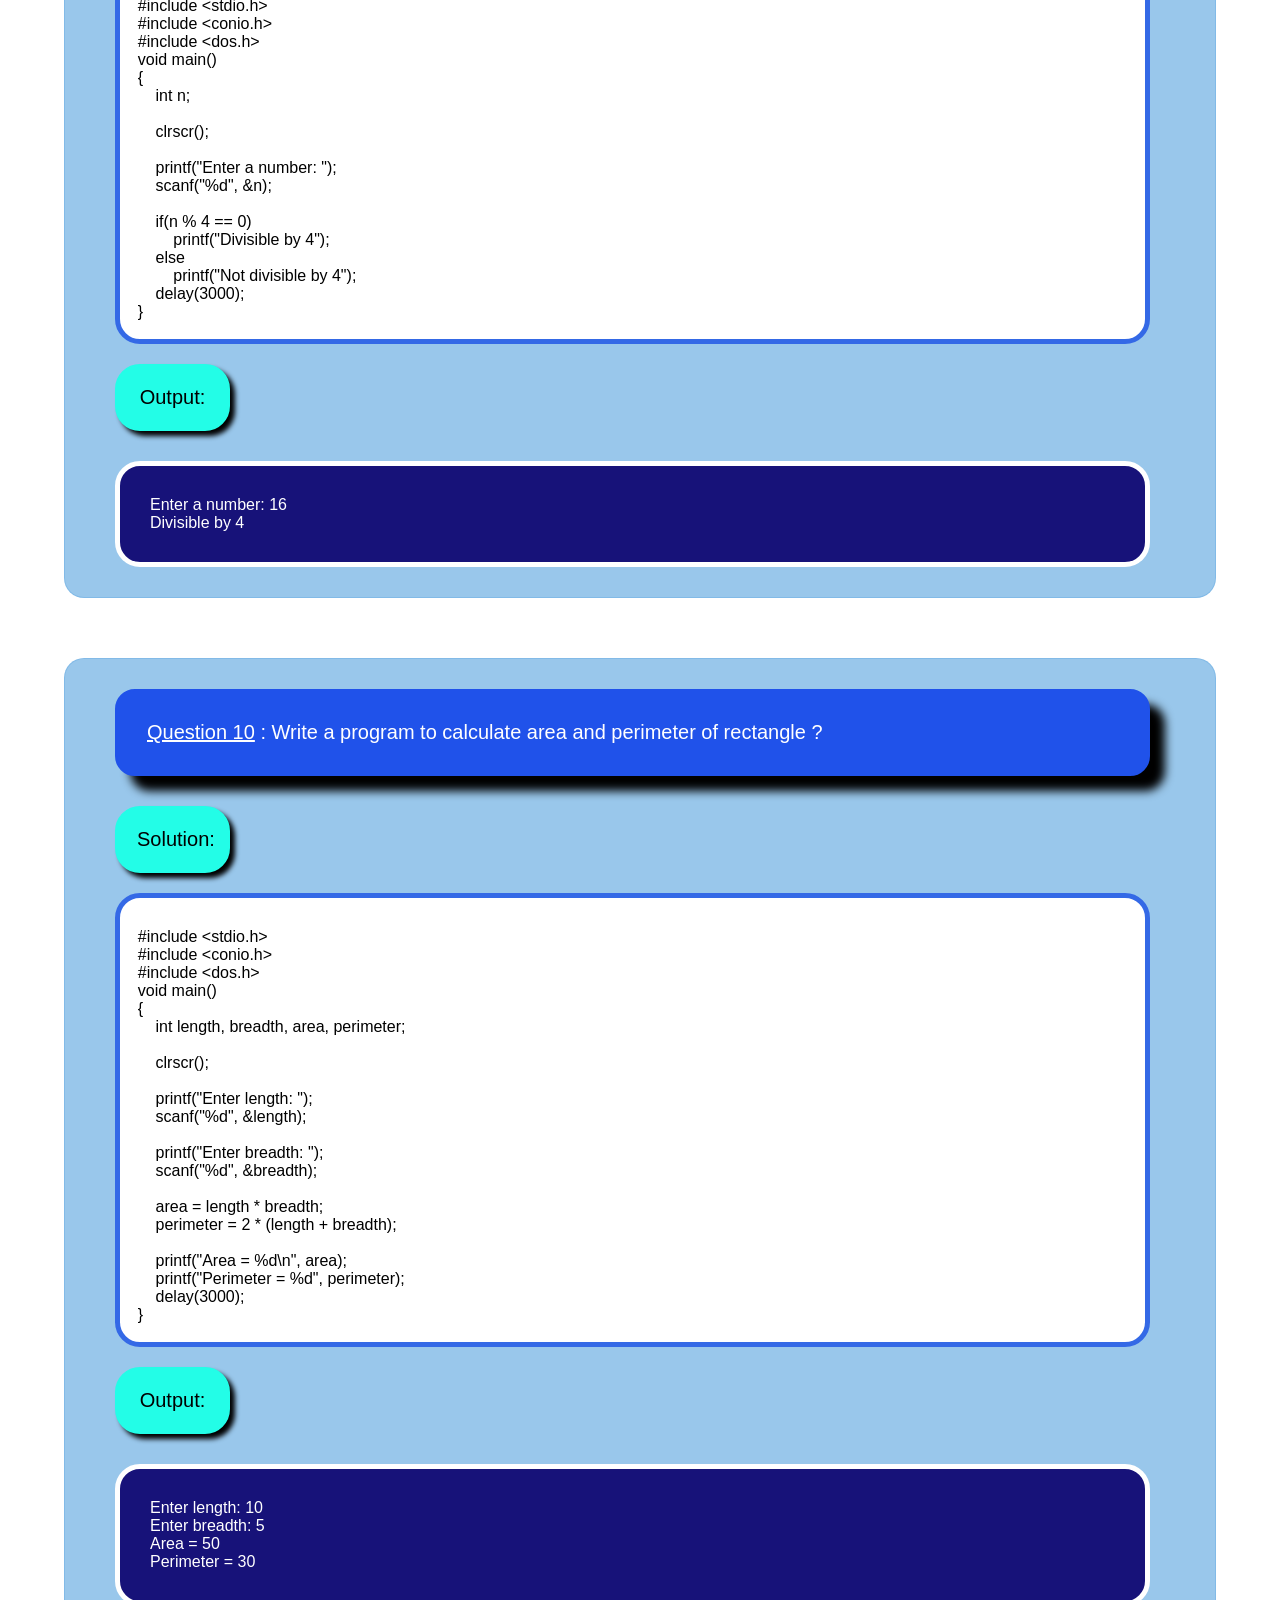
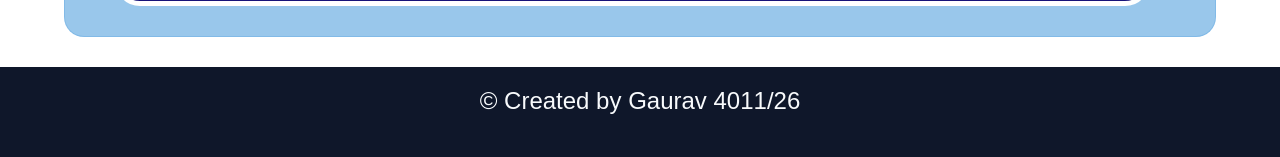
<file: decision.html>
<!DOCTYPE html>
<html lang="en">

<head>
    <meta charset="UTF-8">
    <meta name="viewport" content="width=device-width, initial-scale=1.0">
    <title>Decision Control Structure Questions</title>
    <link rel="stylesheet" href="basic_style.css">
</head>

<body>
    <nav class="navbar">
        <div class="logo"><a href="index.html">C Programming</a></div>
        <div class="links">
            <a href="index.html">Home</a>
            <a href="index.html#topics">Problems</a>
        </div>
    </nav>
    <section class="hero">
        <div class="hero-para">
            <h1 class="hero-heading">Decision Control Structures</h1>
            <p class="hero-description">Practice Questions on Decision making for improving this concept in C language
            </p>
        </div>
    </section>
    <section class="questions">
        <div class="ques-heading">
            <h1>Questions</h1>
        </div>

        <section class="ques2026">
            <div class="ques">
                <p>
                    <u>Question 1</u> : Write a program to enter the number from the user and check it is positive or negative or 0 (zero) ?
                </p>
            </div>
            <div class="sol">
                <p>Solution:</p>
            </div>
            <div class="ans">
                <pre>
    #include &lt;stdio.h&gt;
    #include &lt;conio.h&gt;
    #include &lt;dos.h&gt;
    void main()
    {
        int n;

        clrscr();

        printf("Enter a number: ");
        scanf("%d", &n);

        if(n > 0)
            printf("Positive number");
        else if(n < 0)
            printf("Negative number");
        else
            printf("Zero");
        delay(3000);
    }
                    </pre>
            </div>
            <div class="sol">
                <p>Output:</p>
            </div>
            <div class="output">
                <pre>Enter a number: -5
Negative number</pre>
            </div>
        </section>
        <section class="ques2026">
            <div class="ques">
                <p>
                    <u>Question 2</u> : Enter a number from user and check it is odd or even ?
                </p>
            </div>
            <div class="sol">
                <p>Solution:</p>
            </div>
            <div class="ans">
                <pre>
    #include &lt;stdio.h&gt;
    #include &lt;conio.h&gt;
    #include &lt;dos.h&gt;
    void main()
    {
        int n;

        clrscr();

        printf("Enter a number: ");
        scanf("%d", &n);

        if(n % 2 == 0)
            printf("Even number");
        else
            printf("Odd number");
        delay(3000);
    }
                    </pre>
            </div>
            <div class="sol">
                <p>Output:</p>
            </div>
            <div class="output">
                <pre>Enter a number: 8
Even number</pre>
            </div>
        </section>
        <section class="ques2026">
            <div class="ques">
                <p>
                    <u>Question 3</u> : Enter a number from the user and check that it is of 1 digit or 2 digit or 3 digit or 4 digit or 5 digit ?
                </p>
            </div>
            <div class="sol">
                <p>Solution:</p>
            </div>
            <div class="ans">
                <pre>
    #include &lt;stdio.h&gt;
    #include &lt;conio.h&gt;
    #include &lt;dos.h&gt;
    void main()
    {
        int n;

        clrscr();

        printf("Enter a number: ");
        scanf("%d", &n);

        if(n &lt; 0)
            n = -n;

        if(n &lt;= 9)
            printf("1 digit number");
        else if(n &lt;= 99)
            printf("2 digit number");
        else if(n &lt;= 999)
            printf("3 digit number");
        else if(n &lt;= 9999)
            printf("4 digit number");
        else if(n &lt;= 99999)
            printf("5 digit number");
        else
            printf("More than 5 digits");
        delay(3000);
    }
                    </pre>
            </div>
            <div class="sol">
                <p>Output:</p>
            </div>
            <div class="output">
                <pre>Enter a number: 456
3 digit number</pre>
            </div>
        </section>
        <section class="ques2026">
            <div class="ques">
                <p>
                    <u>Question 4</u> : Enter a number from the user if the number is between 0 to 40 then we will print fail if the number is between 40 to 60 then we will print C grade ,if the number is between 60 to 80 than we will print B grade ,if the number is between 80 to 100 then we will print A grade and rest all number are invalid ?
                </p>
            </div>
            <div class="sol">
                <p>Solution:</p>
            </div>
            <div class="ans">
                <pre>
    #include &lt;stdio.h&gt;
    #include &lt;conio.h&gt;
    #include &lt;dos.h&gt;
    void main()
    {
        int marks;

        clrscr();

        printf("Enter marks: ");
        scanf("%d", &marks);

        if(marks  0 || marks > 100)
            printf("Invalid marks");
        else if(marks = 40)
            printf("Fail");
        else if(marks = 60) 
            printf("C grade");
        else if(marks = 80)
            printf("B grade");
        else
            printf("A grade");
        delay(3000);
    }
                    </pre>
            </div>
            <div class="sol">
                <p>Output:</p>
            </div>
            <div class="output">
                <pre>Enter marks: 75
B grade</pre>
            </div>
        </section>
        <section class="ques2026">
            <div class="ques">
                <p>
                    <u>Question 5</u> : Enter a number from the user and check it is a decimal number or not ?
                </p>
            </div>
            <div class="sol">
                <p>Solution:</p>
            </div>
            <div class="ans">
                <pre>
    #include &lt;stdio.h&gt;
    #include &lt;conio.h&gt;
    #include &lt;dos.h&gt;
    void main()
    {
        float n;
        int a;

        clrscr();

        printf("Enter a number: ");
        scanf("%f", &n);

        a = n;

        if(n == a)
            printf("Not a decimal number");
        else
            printf("Decimal number");
        delay(3000);
    }
                    </pre>
            </div>
            <div class="sol">
                <p>Output:</p>
            </div>
            <div class="output">
                <pre>Enter a number: 12.5
Decimal number</pre>
            </div>
        </section>
        <section class="ques2026">
            <div class="ques">
                <p>
                    <u>Question 6</u> : Enter a number from the user if it is a negative then convert into positive and if it is positive then convert into negative often that print the number ?
                </p>
            </div>
            <div class="sol">
                <p>Solution:</p>
            </div>
            <div class="ans">
                <pre>
    #include &lt;stdio.h&gt;
    #include &lt;conio.h&gt;
    #include &lt;dos.h&gt;
    void main()
    {
        int n;

        clrscr();

        printf("Enter a number: ");
        scanf("%d", &n);

        if(n &lt; 0)
            n = -n;
        else if(n > 0)
            n = -n;

        printf("Result = %d", n);
        delay(3000);
    }
                    </pre>
            </div>
            <div class="sol">
                <p>Output:</p>
            </div>
            <div class="output">
                <pre>Enter a number: -15
Result = 15</pre>
            </div>
        </section>
        <section class="ques2026">
            <div class="ques">
                <p>
                    <u>Question 7</u> : Enter a number from the user if the number is negative then square the number and if it is positive then increment the number 20 times ?
                </p>
            </div>
            <div class="sol">
                <p>Solution:</p>
            </div>
            <div class="ans">
                <pre>
    #include &lt;stdio.h&gt;
    #include &lt;conio.h&gt;
    #include &lt;dos.h&gt;
    void main()
    {
        int n, i;

        clrscr();

        printf("Enter a number: ");
        scanf("%d", &n);

        if(n &lt; 0)
        {
            n = n * n;
            printf("Square = %d", n);
        }
        else if(n > 0)
        {
            for(i = 1; i &lt;= 20; i++)
                n++;

            printf("Result = %d", n);
        }
        else
            printf("Number is zero");
        delay(3000);
    }
                    </pre>
            </div>
            <div class="sol">
                <p>Output:</p>
            </div>
            <div class="output">
                <pre>Enter a number: -4
Square = 16</pre>
            </div>
        </section>
        <section class="ques2026">
            <div class="ques">
                <p>
                    <u>Question 8</u> : Enter two number from user and check which is the greater number and print the greater number ?
                </p>
            </div>
            <div class="sol">
                <p>Solution:</p>
            </div>
            <div class="ans">
                <pre>
    #include &lt;stdio.h&gt;
    #include &lt;conio.h&gt;
    #include &lt;dos.h&gt;
    void main()
    {
        int num1, num2;

        clrscr();

        printf("Enter the number: ");
        scanf("%d", &num1);

        printf("Enter the number: ");
        scanf("%d", &num2);

        if(num1 > num2)
            printf("Greater number = %d", num1);
        else if(num2 > num1)
            printf("Greater number = %d", num2);
        else
            printf("Both numbers are equal");
        delay(3000);
    }
                    </pre>
            </div>
            <div class="sol">
                <p>Output:</p>
            </div>
            <div class="output">
                <pre>Enter two numbers: 10 20
Greater number = 20</pre>
            </div>
        </section>
        <section class="ques2026">
            <div class="ques">
                <p>
                    <u>Question 9</u> : Enter a number from user and check it is divisible by 4 or not ?
            </div>
            <div class="sol">
                <p>Solution:</p>
            </div>
            <div class="ans">
                <pre>
    #include &lt;stdio.h&gt;
    #include &lt;conio.h&gt;
    #include &lt;dos.h&gt;
    void main()
    {
        int n;

        clrscr();

        printf("Enter a number: ");
        scanf("%d", &n);

        if(n % 4 == 0)
            printf("Divisible by 4");
        else
            printf("Not divisible by 4");
        delay(3000);
    }
                    </pre>
            </div>
            <div class="sol">
                <p>Output:</p>
            </div>
            <div class="output">
                <pre>Enter a number: 16
Divisible by 4</pre>
            </div>
        </section>
        <section class="ques2026">
            <div class="ques">
                <p>
                    <u>Question 10</u> : Write a program to calculate area and perimeter of rectangle ?
                </p>
            </div>
            <div class="sol">
                <p>Solution:</p>
            </div>
            <div class="ans">
                <pre>
    #include &lt;stdio.h&gt;
    #include &lt;conio.h&gt;
    #include &lt;dos.h&gt;
    void main()
    {
        int length, breadth, area, perimeter;

        clrscr();

        printf("Enter length: ");
        scanf("%d", &length);

        printf("Enter breadth: ");
        scanf("%d", &breadth);

        area = length * breadth;
        perimeter = 2 * (length + breadth);

        printf("Area = %d\n", area);
        printf("Perimeter = %d", perimeter);
        delay(3000);
    }
                    </pre>
            </div>
            <div class="sol">
                <p>Output:</p>
            </div>
            <div class="output">
                <pre>Enter length: 10
Enter breadth: 5
Area = 50
Perimeter = 30</pre>
            </div>
        </section>
    </section>

    <footer class="footer">
        <div class="copyright">
            &copy; Created by Gaurav 4011/26
        </div>
    </footer>
</body>

</html>
</file>
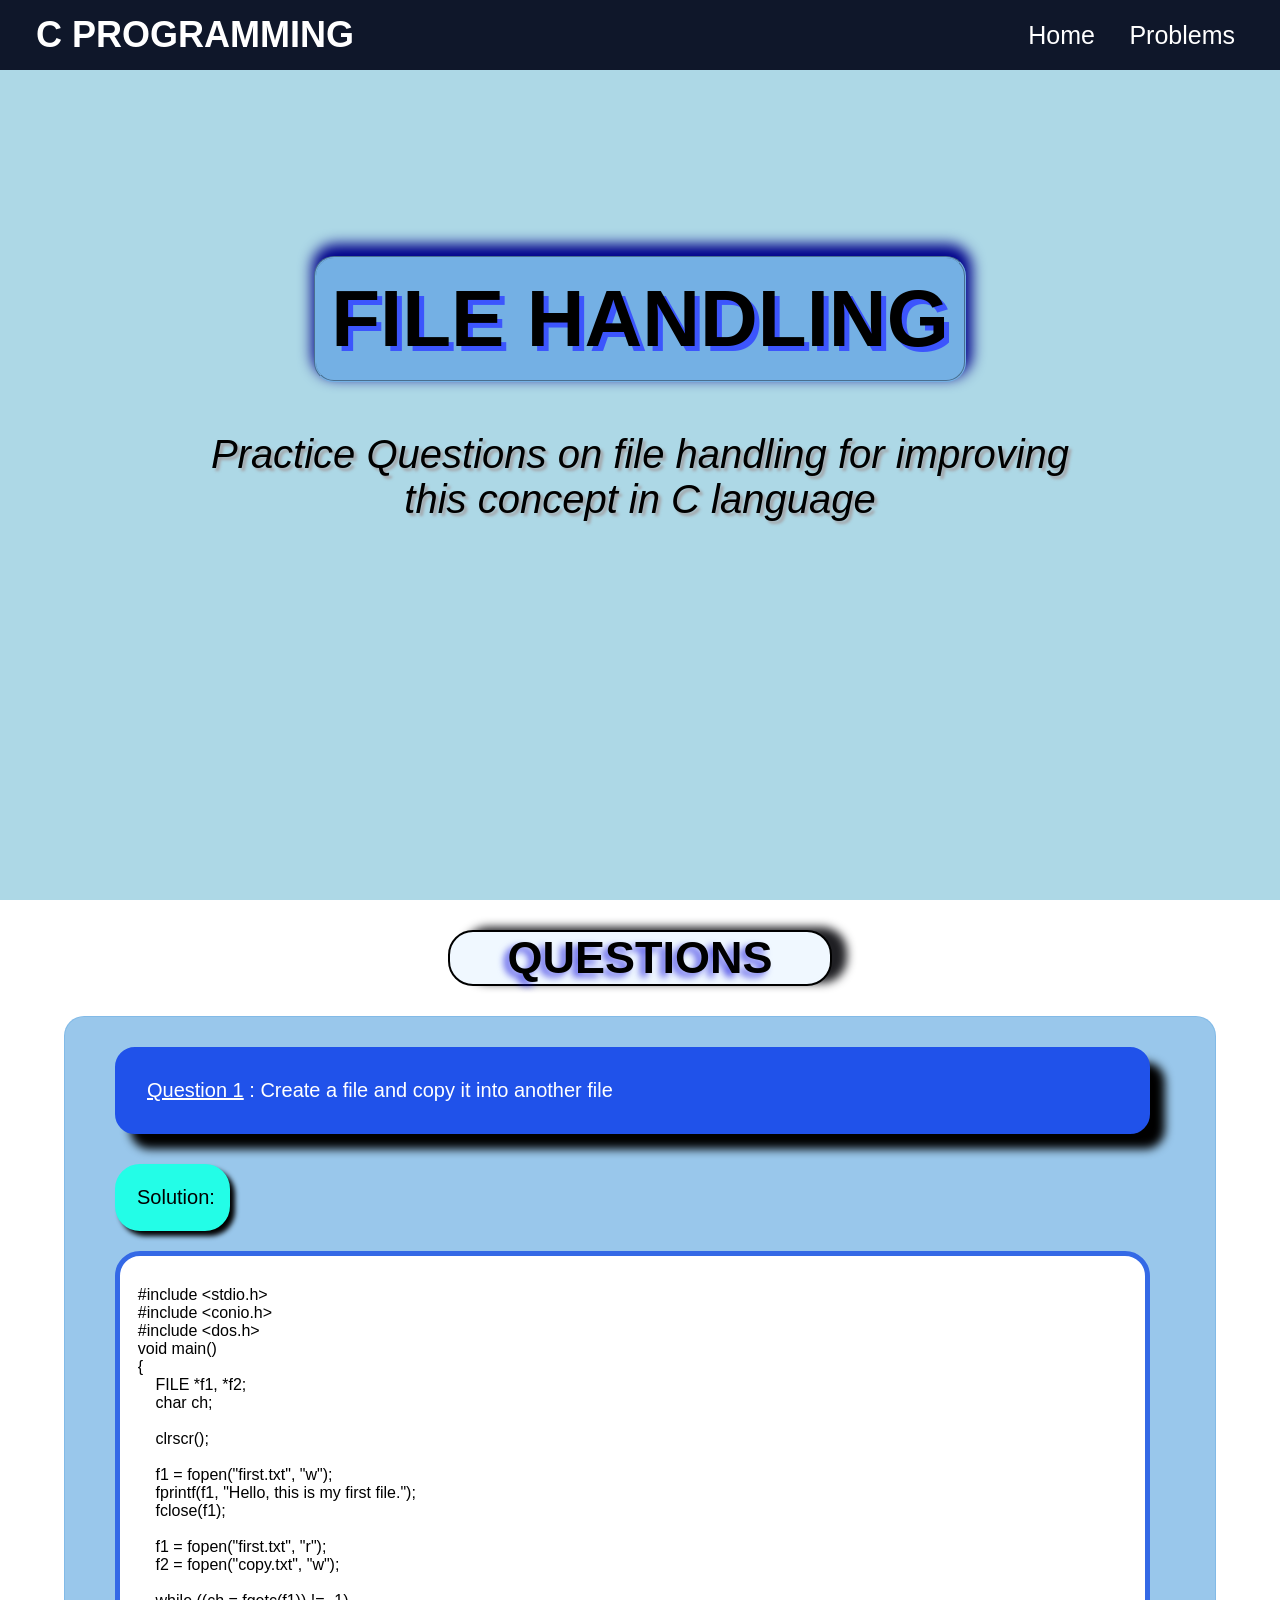
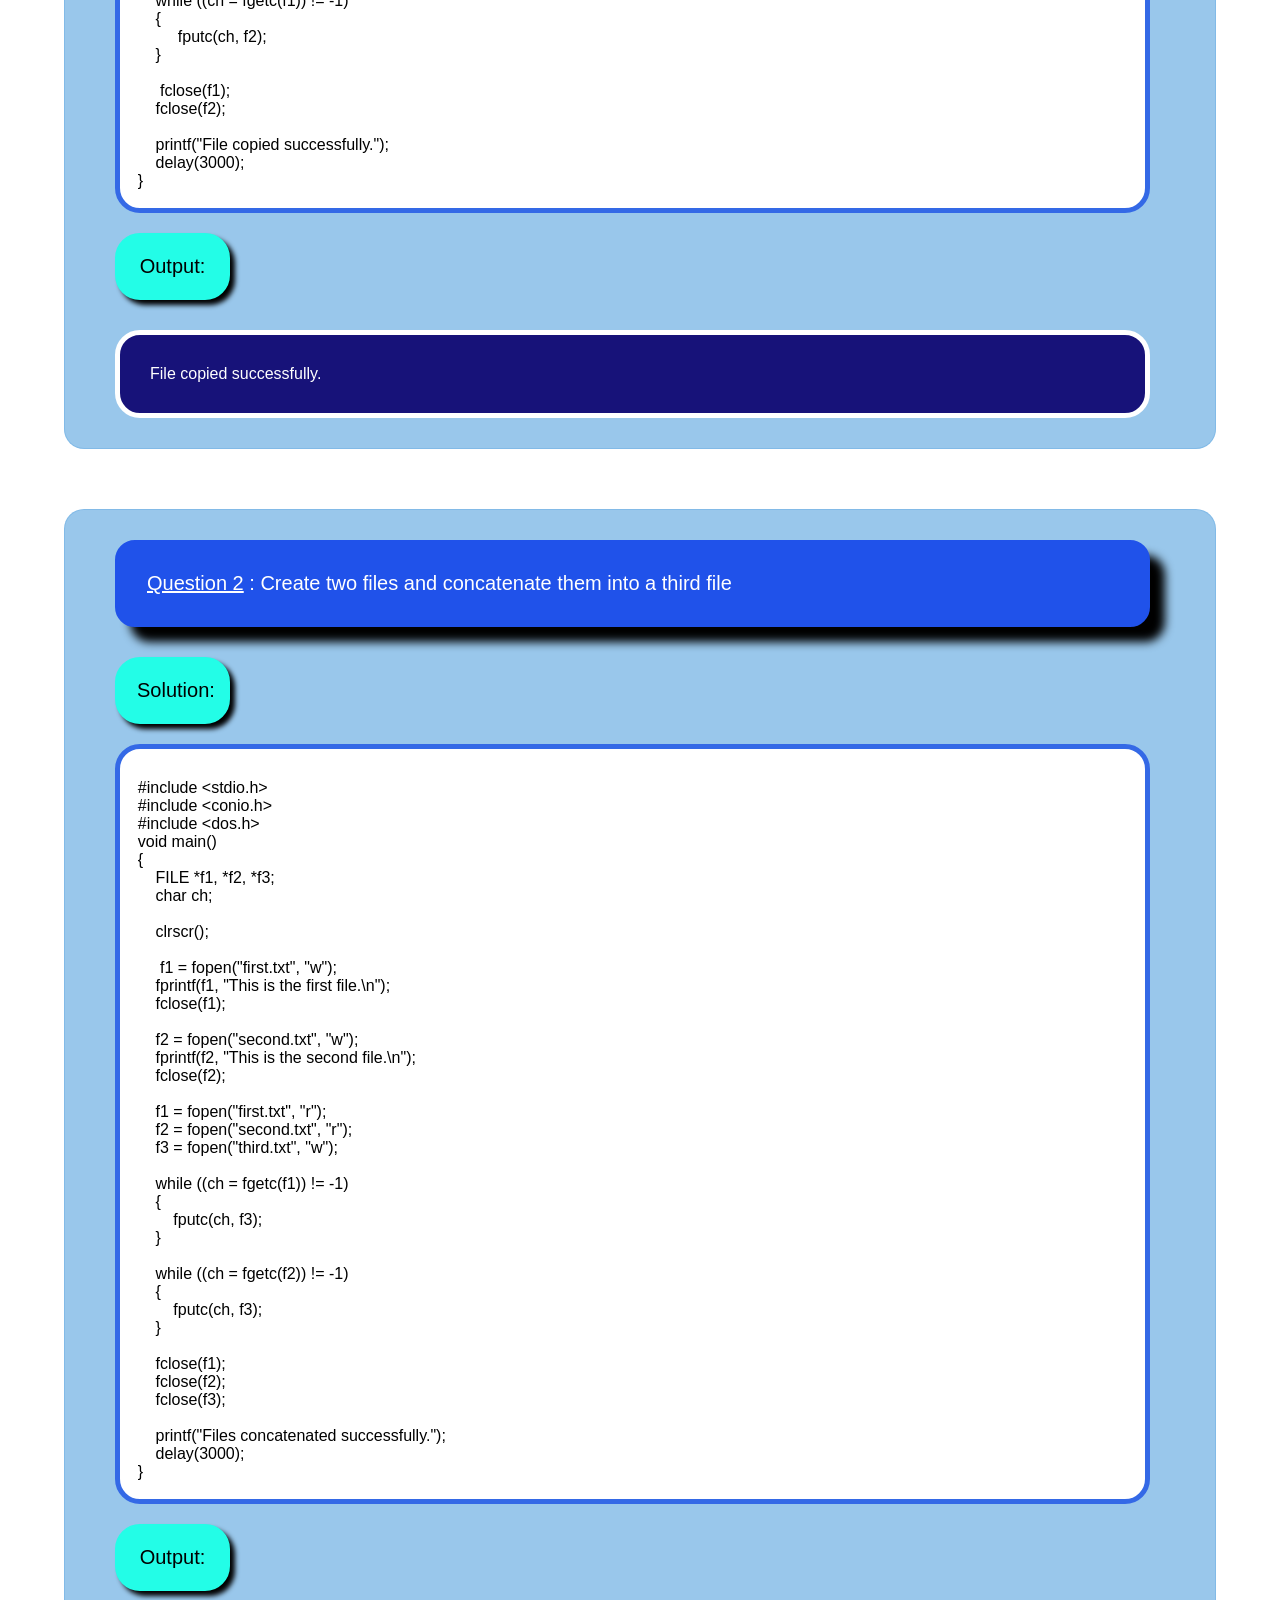
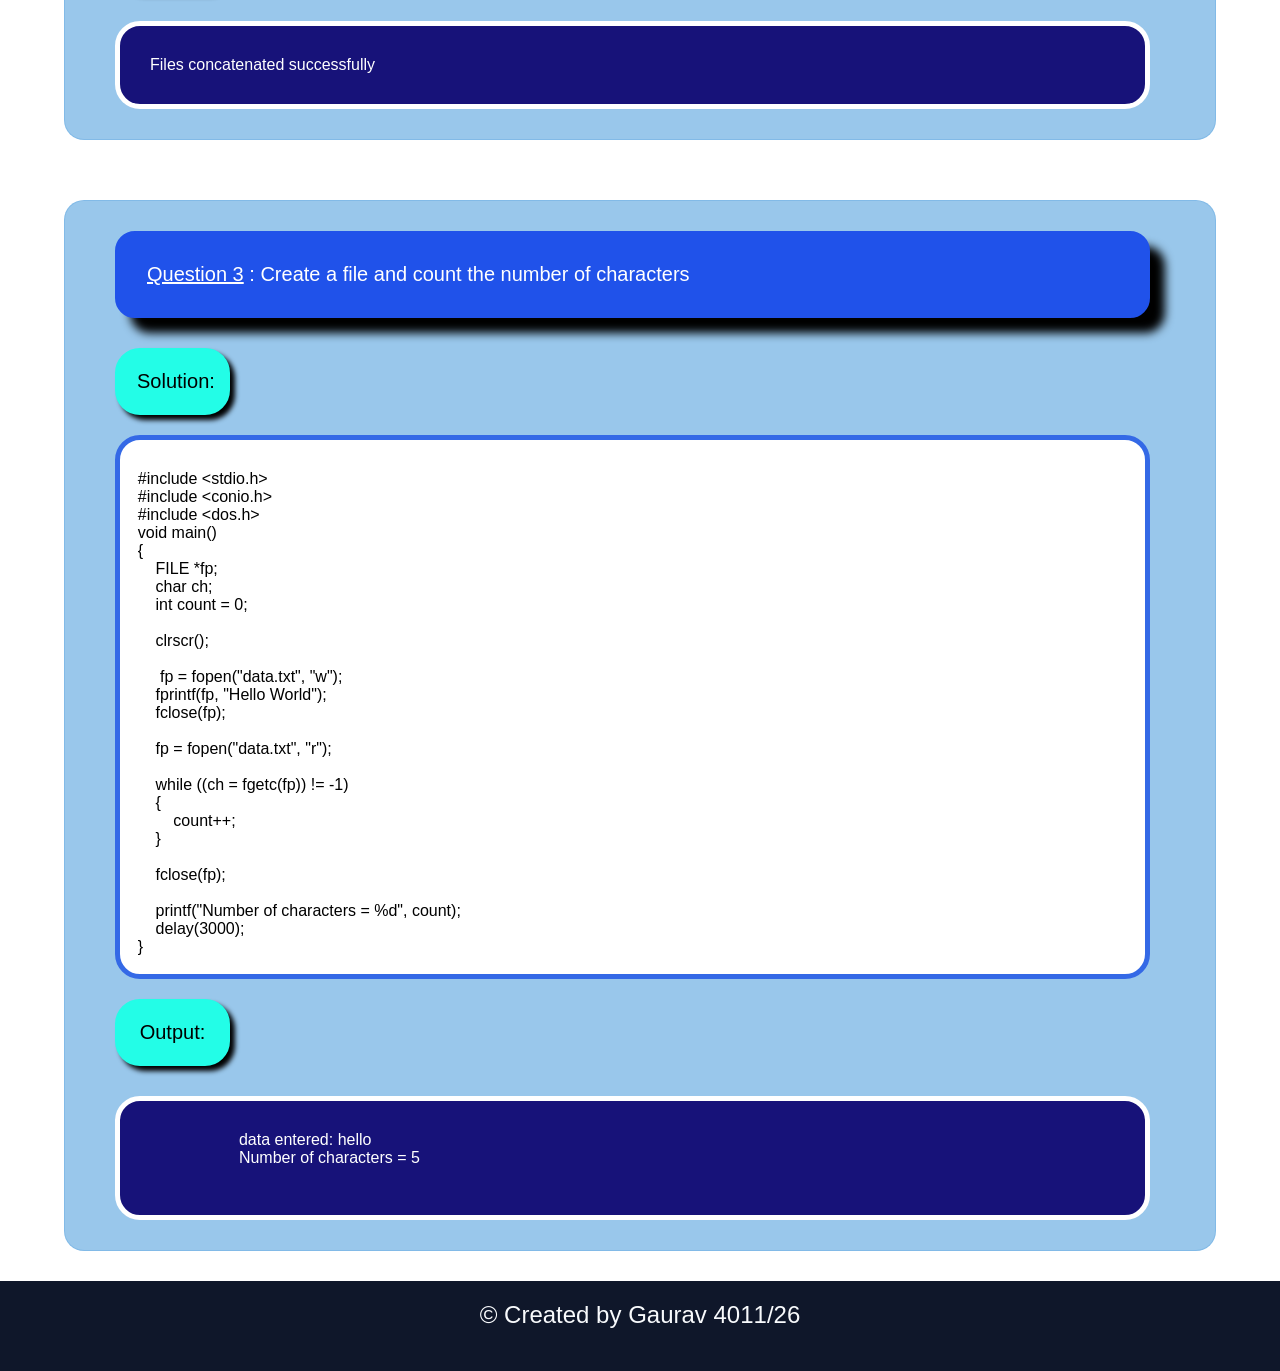
<file: file.html>
<!DOCTYPE html>
<html lang="en">
<head>
    <meta charset="UTF-8">
    <meta name="viewport" content="width=device-width, initial-scale=1.0">
    <title>File Handling Questions</title>
    <link rel="stylesheet" href="basic_style.css">
</head>
<body>
    <nav class="navbar">
        <div class="logo"><a href="index.html">C Programming</a></div>
        <div class="links">
            <a href="index.html">Home</a>
            <a href="index.html#topics">Problems</a>
        </div>
    </nav>
    <section class="hero">
        <div class="hero-para">
            <h1 class="hero-heading">File Handling</h1>
            <p class="hero-description">Practice Questions on file handling for improving this concept in C language
            </p>
        </div>
    </section>
    <section class="questions">
        <div class="ques-heading">
            <h1>Questions</h1>
        </div>
        <section class="ques2026">
            <div class="ques">
                <p>
                    <u>Question 1</u> : Create a file and copy it into another file
                </p>
            </div>
            <div class="sol">
                <p>Solution:</p>
            </div>
            <div class="ans">
                <pre>
    #include &lt;stdio.h&gt;
    #include &lt;conio.h&gt;
    #include &lt;dos.h&gt;
    void main()
    {
        FILE *f1, *f2;
        char ch;

        clrscr();

        f1 = fopen("first.txt", "w");
        fprintf(f1, "Hello, this is my first file.");
        fclose(f1);

        f1 = fopen("first.txt", "r");
        f2 = fopen("copy.txt", "w");

        while ((ch = fgetc(f1)) != -1)
        {
             fputc(ch, f2);
        }

         fclose(f1);
        fclose(f2);

        printf("File copied successfully.");
        delay(3000);
    }
                    </pre>
            </div>
            <div class="sol">
                <p>Output:</p>
            </div>
            <div class="output">
                <p>File copied successfully.</p>
            </div>
        </section>
        <section class="ques2026">
            <div class="ques">
                <p>
                    <u>Question 2</u> : Create two files and concatenate them into a third file
                </p>
            </div>
            <div class="sol">
                <p>Solution:</p>
            </div>
            <div class="ans">
                <pre>
    #include &lt;stdio.h&gt;
    #include &lt;conio.h&gt;
    #include &lt;dos.h&gt;
    void main()
    {
        FILE *f1, *f2, *f3;
        char ch;

        clrscr();

         f1 = fopen("first.txt", "w");
        fprintf(f1, "This is the first file.\n");
        fclose(f1);

        f2 = fopen("second.txt", "w");
        fprintf(f2, "This is the second file.\n");
        fclose(f2);

        f1 = fopen("first.txt", "r");
        f2 = fopen("second.txt", "r");
        f3 = fopen("third.txt", "w");

        while ((ch = fgetc(f1)) != -1)
        {
            fputc(ch, f3);
        }

        while ((ch = fgetc(f2)) != -1)
        {
            fputc(ch, f3);
        }

        fclose(f1);
        fclose(f2);
        fclose(f3);

        printf("Files concatenated successfully.");
        delay(3000);
    }
                    </pre>
            </div>
            <div class="sol">
                <p>Output:</p>
            </div>
            <div class="output">
                <p>Files concatenated successfully</p>
            </div>
        </section>
        <section class="ques2026">
            <div class="ques">
                <p>
                    <u>Question 3</u> : Create a file and count the number of characters
                </p>
            </div>
            <div class="sol">
                <p>Solution:</p>
            </div>
            <div class="ans">
                <pre>
    #include &lt;stdio.h&gt;
    #include &lt;conio.h&gt;
    #include &lt;dos.h&gt;
    void main()
    {
        FILE *fp;
        char ch;
        int count = 0;

        clrscr();

         fp = fopen("data.txt", "w");
        fprintf(fp, "Hello World");
        fclose(fp);

        fp = fopen("data.txt", "r");

        while ((ch = fgetc(fp)) != -1)
        {
            count++;
        }

        fclose(fp);

        printf("Number of characters = %d", count);
        delay(3000);
    }
                    </pre>
            </div>
            <div class="sol">
                <p>Output:</p>
            </div>
            <div class="output">
                <pre>
                    data entered: hello
                    Number of characters = 5
                </pre>
            </div>
        </section>
    </section>

    <footer class="footer">
        <div class="copyright">
            &copy; Created by Gaurav 4011/26
        </div>
    </footer>
</body>
</html>
</file>
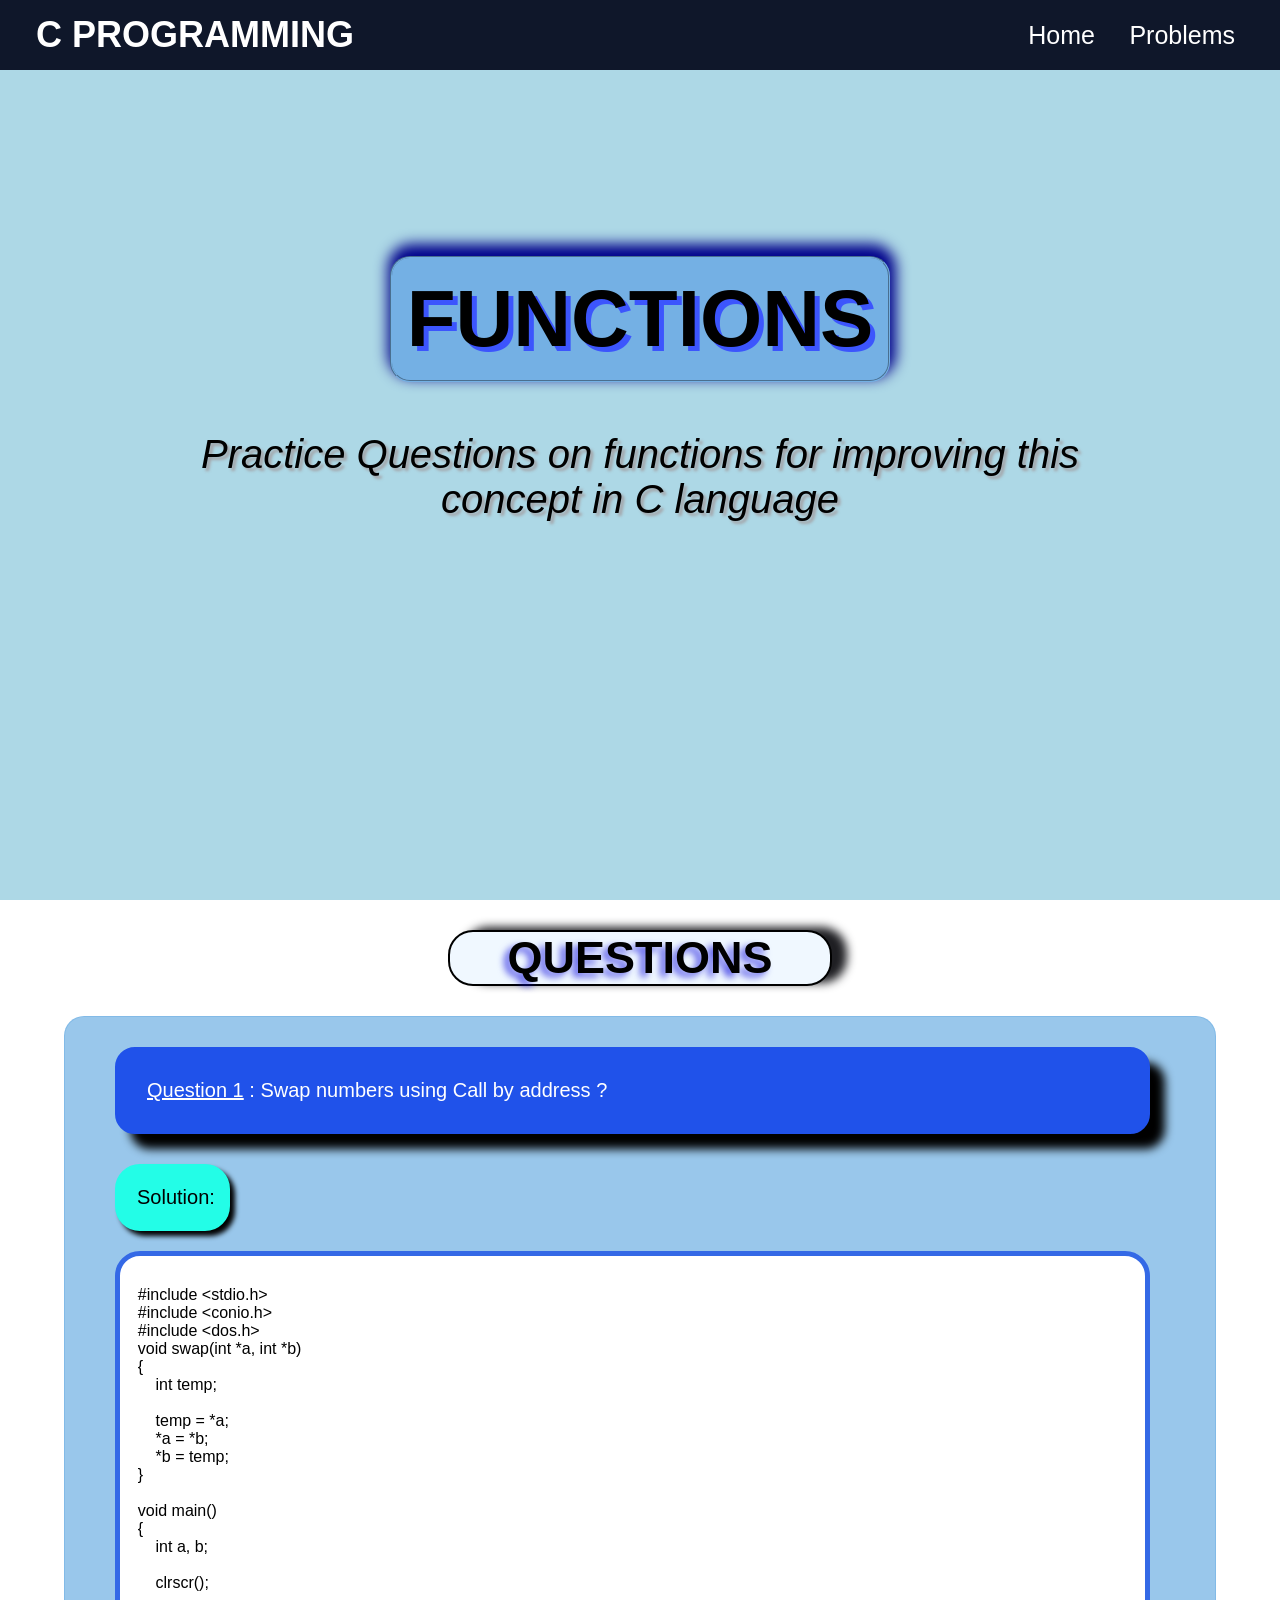
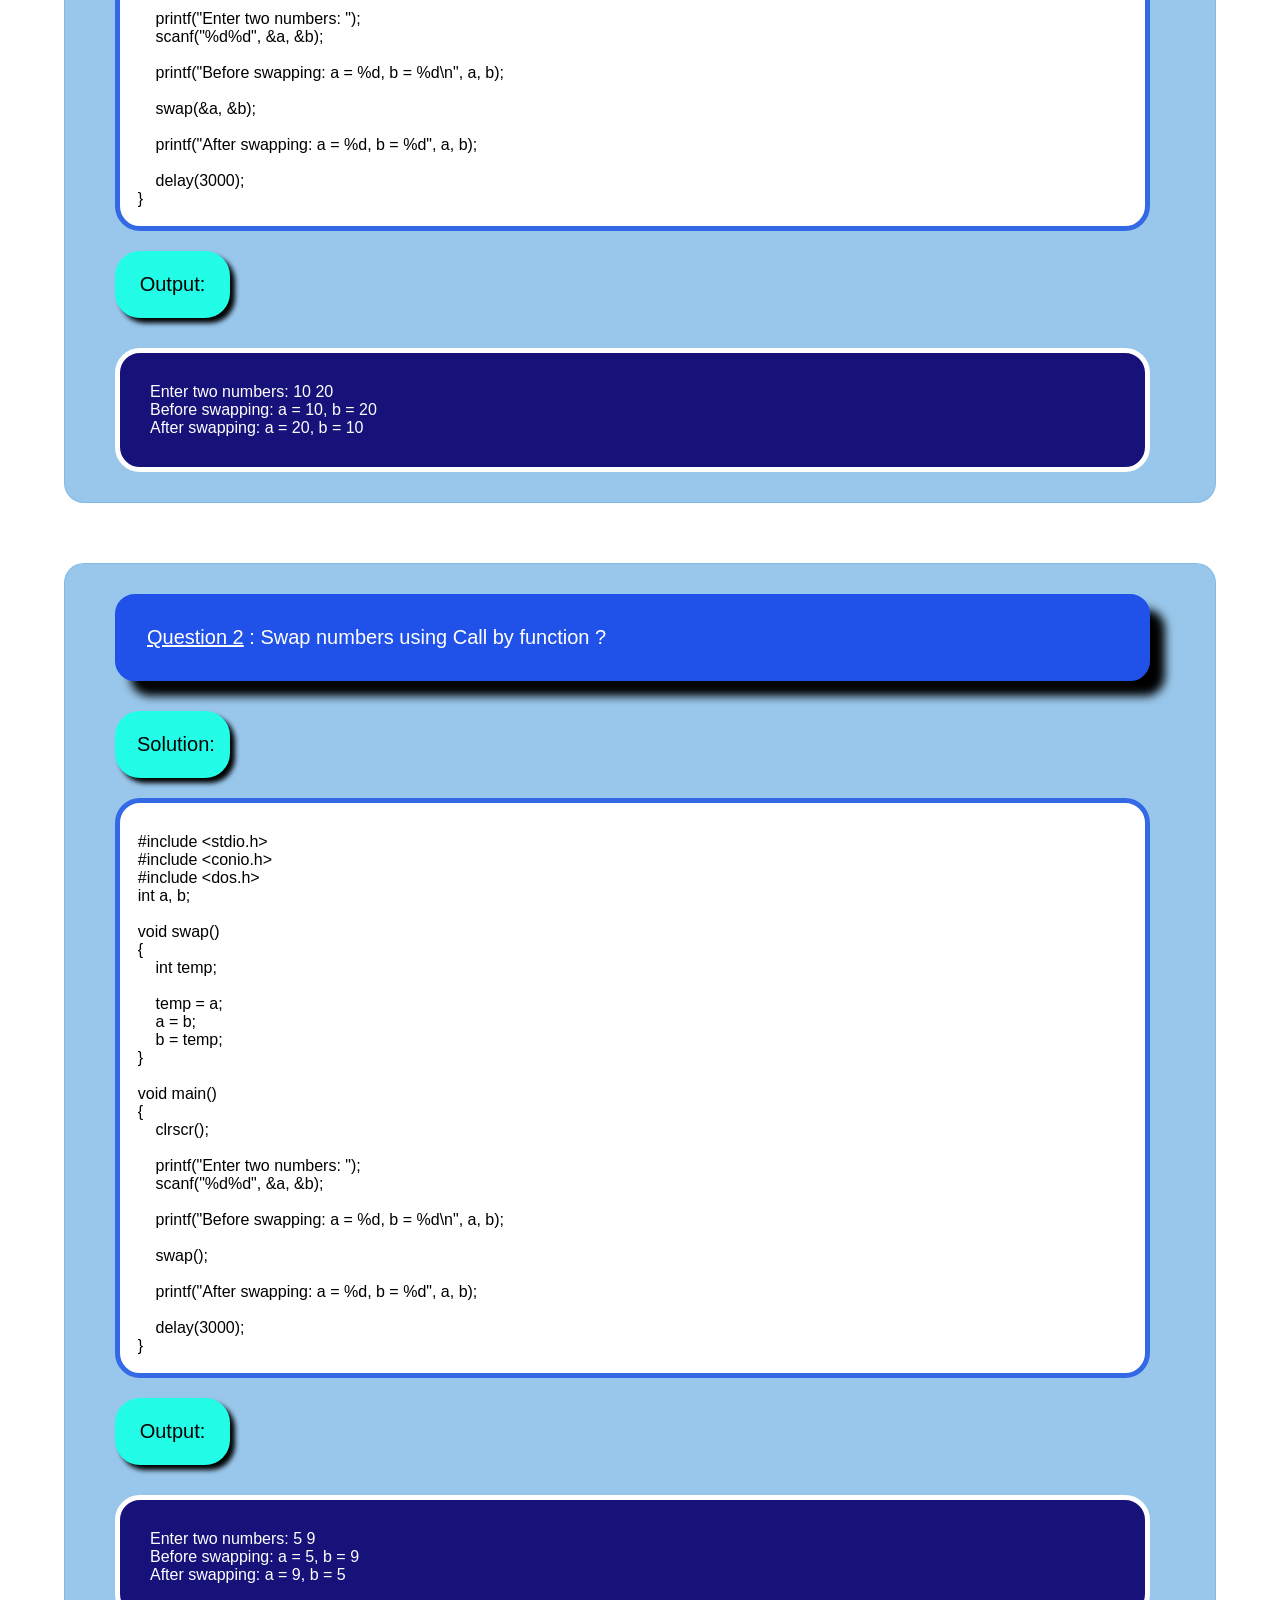
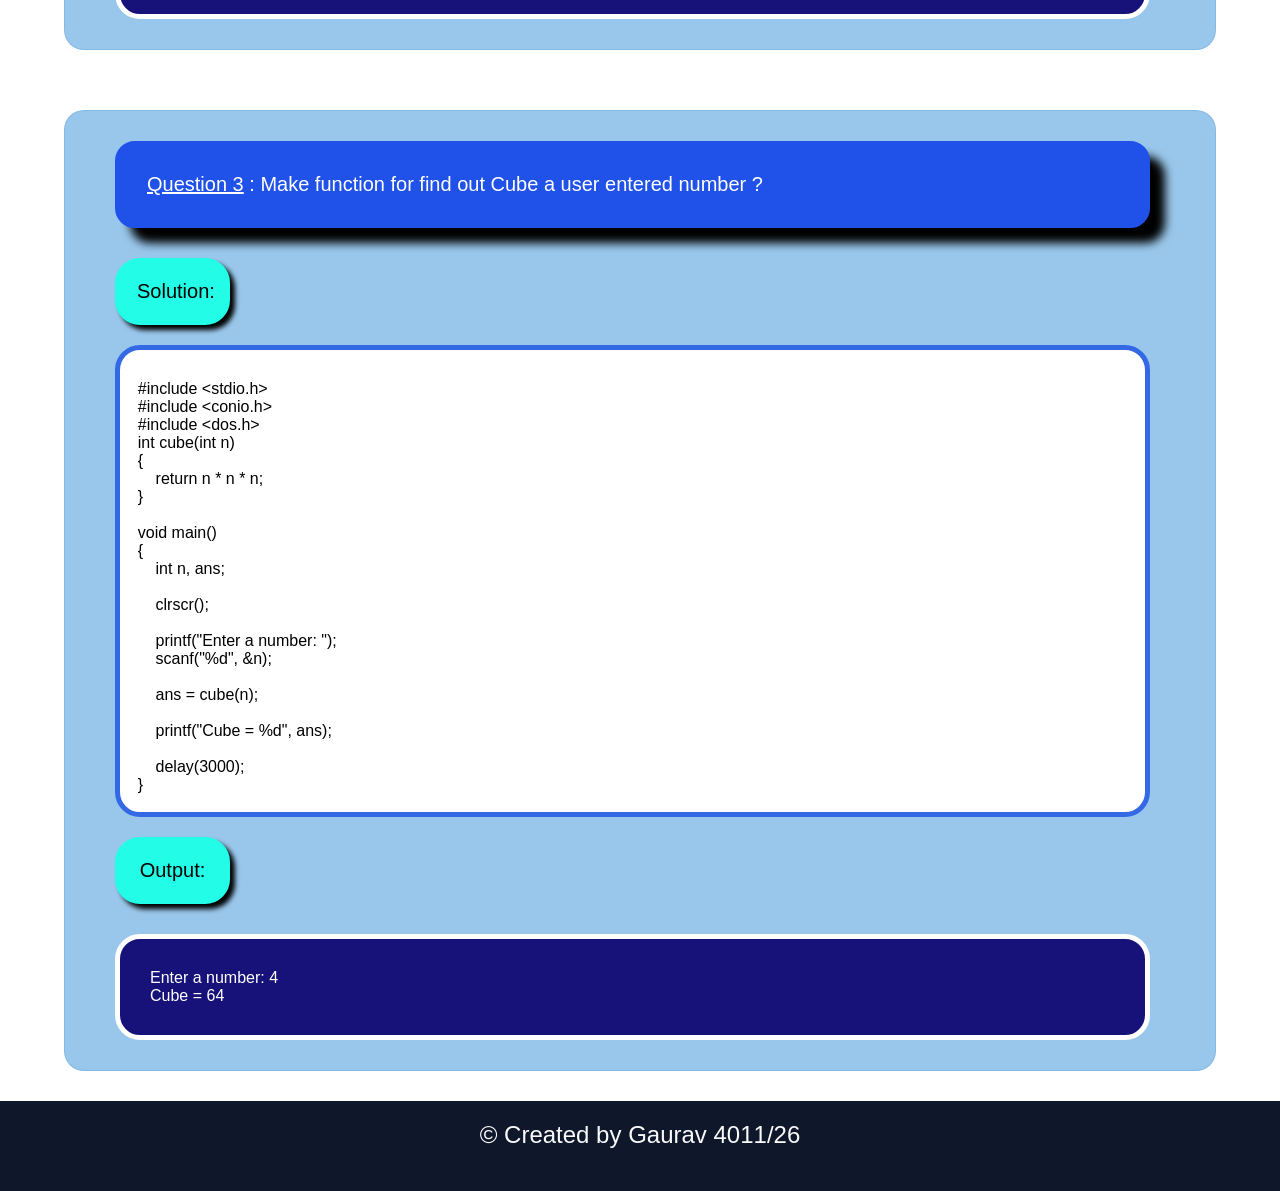
<file: functions.html>
<!DOCTYPE html>
<html lang="en">
<head>
    <meta charset="UTF-8">
    <meta name="viewport" content="width=device-width, initial-scale=1.0">
    <title>Functions Questions</title>
    <link rel="stylesheet" href="basic_style.css">
</head>
<body>
    <nav class="navbar">
        <div class="logo"><a href="index.html">C Programming</a></div>
        <div class="links">
            <a href="index.html">Home</a>
            <a href="index.html#topics">Problems</a>
        </div>
    </nav>
    <section class="hero">
        <div class="hero-para">
            <h1 class="hero-heading">Functions</h1>
            <p class="hero-description">Practice Questions on functions for improving this concept in
                C language
            </p>
        </div>
    </section>
    <section class="questions">
        <div class="ques-heading">
            <h1>Questions</h1>
        </div>
        <section class="ques2026">
            <div class="ques">
                <p>
                    <u>Question 1</u> : Swap numbers using Call by address ?
                </p>
            </div>
            <div class="sol">
                <p>Solution:</p>
            </div>
            <div class="ans">
                <pre>
    #include &lt;stdio.h&gt;
    #include &lt;conio.h&gt;
    #include &lt;dos.h&gt;
    void swap(int *a, int *b)
    {
        int temp;

        temp = *a;
        *a = *b;
        *b = temp;
    }

    void main()
    {
        int a, b;

        clrscr();

        printf("Enter two numbers: ");
        scanf("%d%d", &a, &b);

        printf("Before swapping: a = %d, b = %d\n", a, b);

        swap(&a, &b);

        printf("After swapping: a = %d, b = %d", a, b);

        delay(3000);
    }
                    </pre>
            </div>
            <div class="sol">
                <p>Output:</p>
            </div>
            <div class="output">
                <pre>Enter two numbers: 10 20
Before swapping: a = 10, b = 20
After swapping: a = 20, b = 10</pre>
            </div>
        </section>
        <section class="ques2026">
            <div class="ques">
                <p>
                    <u>Question 2</u> : Swap numbers using Call by function ?
                </p>
            </div>
            <div class="sol">
                <p>Solution:</p>
            </div>
            <div class="ans">
                <pre>
    #include &lt;stdio.h&gt;
    #include &lt;conio.h&gt;
    #include &lt;dos.h&gt;
    int a, b;

    void swap()
    {
        int temp;

        temp = a;
        a = b;
        b = temp;
    }

    void main()
    {
        clrscr();

        printf("Enter two numbers: ");
        scanf("%d%d", &a, &b);

        printf("Before swapping: a = %d, b = %d\n", a, b);

        swap();

        printf("After swapping: a = %d, b = %d", a, b);

        delay(3000);
    }
                    </pre>
            </div>
            <div class="sol">
                <p>Output:</p>
            </div>
            <div class="output">
                <pre>Enter two numbers: 5 9
Before swapping: a = 5, b = 9
After swapping: a = 9, b = 5</pre>
            </div>
        </section>
        <section class="ques2026">
            <div class="ques">
                <p>
                    <u>Question 3</u> : Make function for find out Cube a user entered number ?
                </p>
            </div>
            <div class="sol">
                <p>Solution:</p>
            </div>
            <div class="ans">
                <pre>
    #include &lt;stdio.h&gt;
    #include &lt;conio.h&gt;
    #include &lt;dos.h&gt;
    int cube(int n)
    {
        return n * n * n;
    }

    void main()
    {
        int n, ans;

        clrscr();

        printf("Enter a number: ");
        scanf("%d", &n);

        ans = cube(n);

        printf("Cube = %d", ans);

        delay(3000);
    }
                    </pre>
            </div>
            <div class="sol">
                <p>Output:</p>
            </div>
            <div class="output">
                <pre>Enter a number: 4
Cube = 64</pre>
            </div>
        </section>
    </section>

    <footer class="footer">
        <div class="copyright">
            &copy; Created by Gaurav 4011/26
        </div>
    </footer>
</body>
</html>
</file>
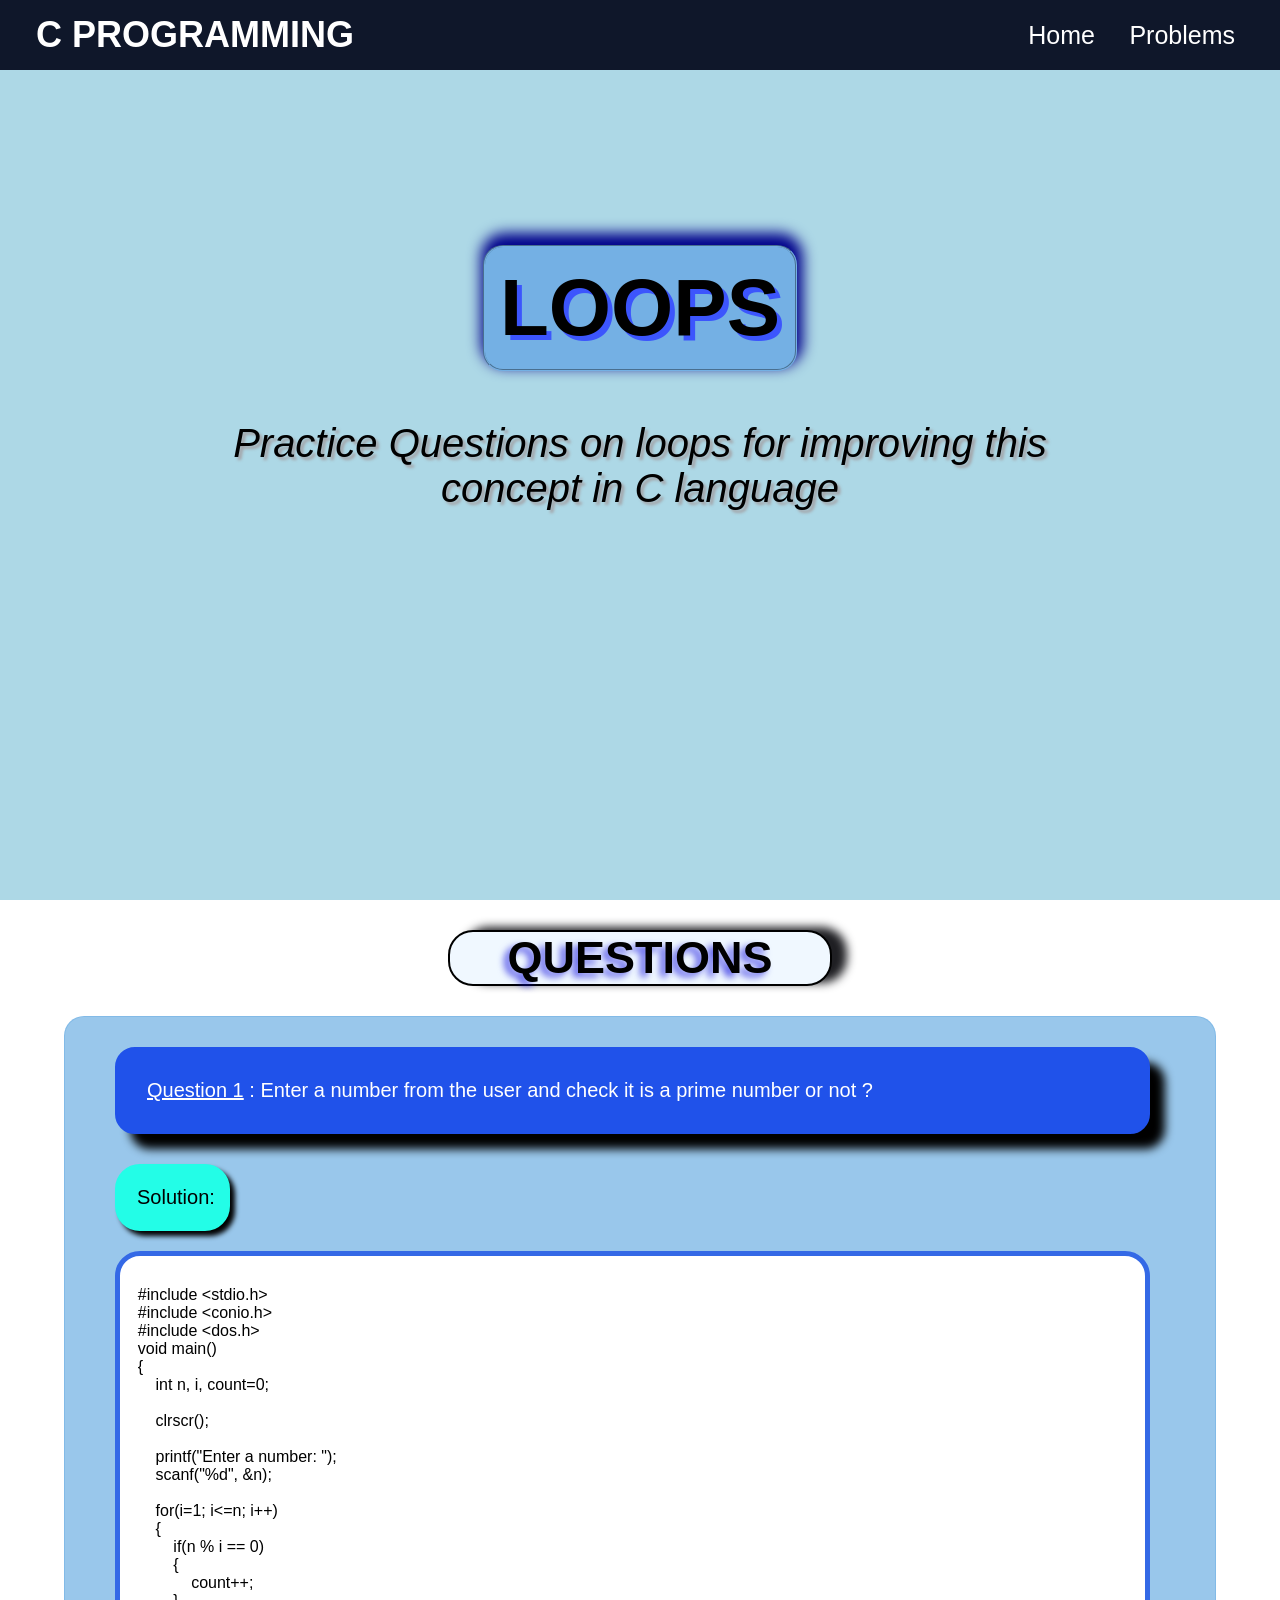
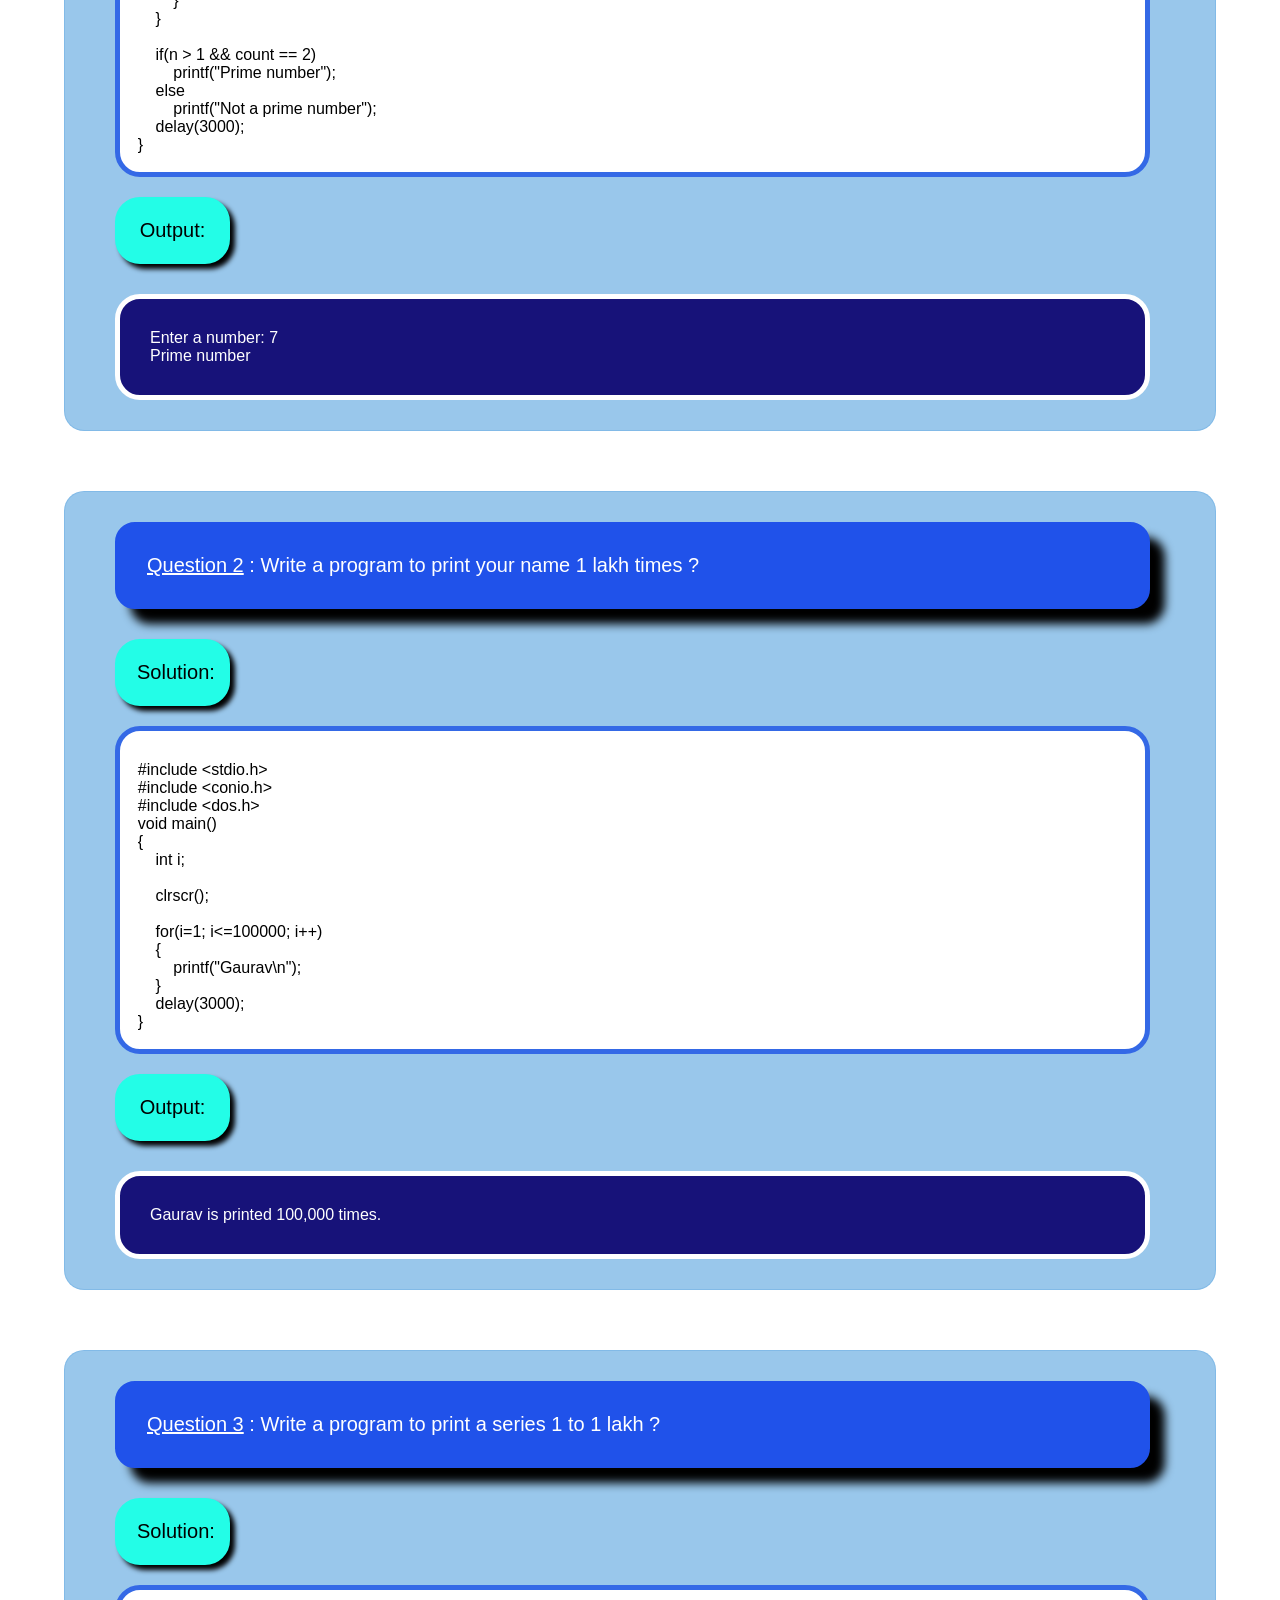
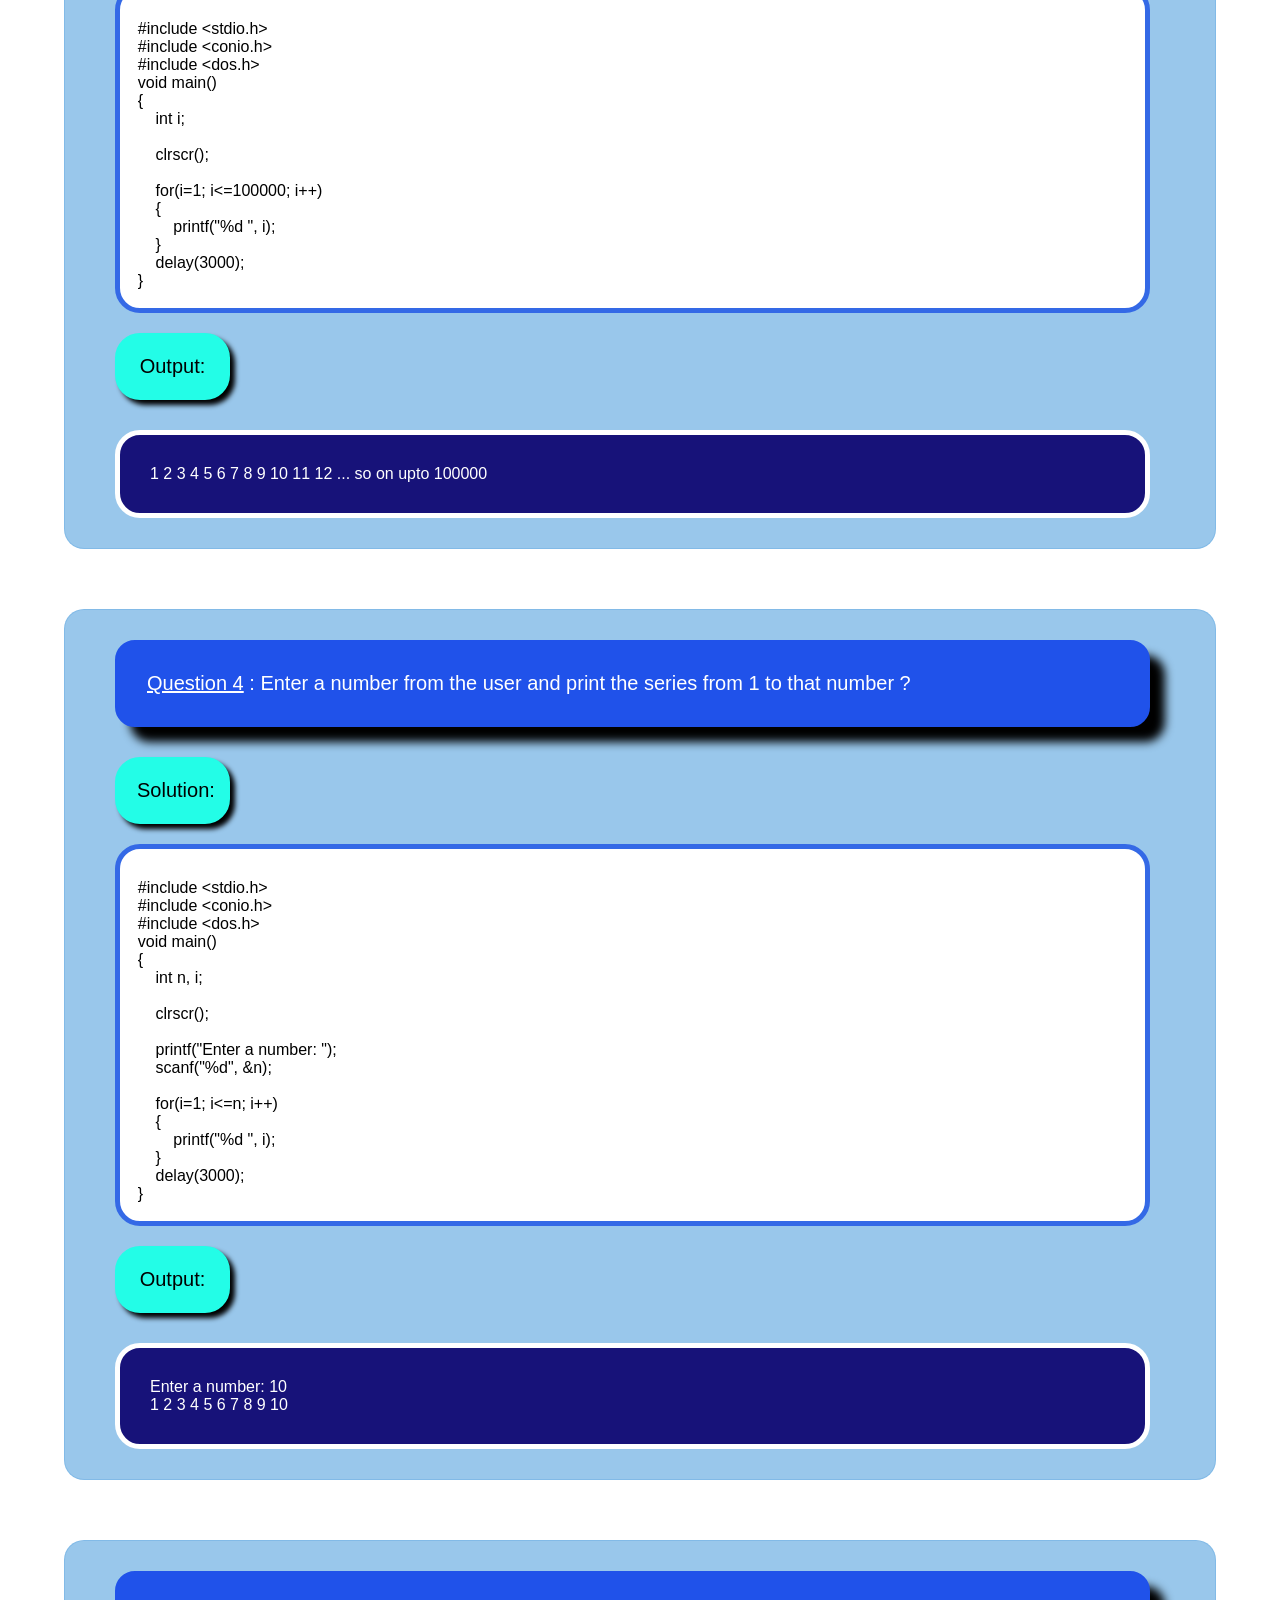
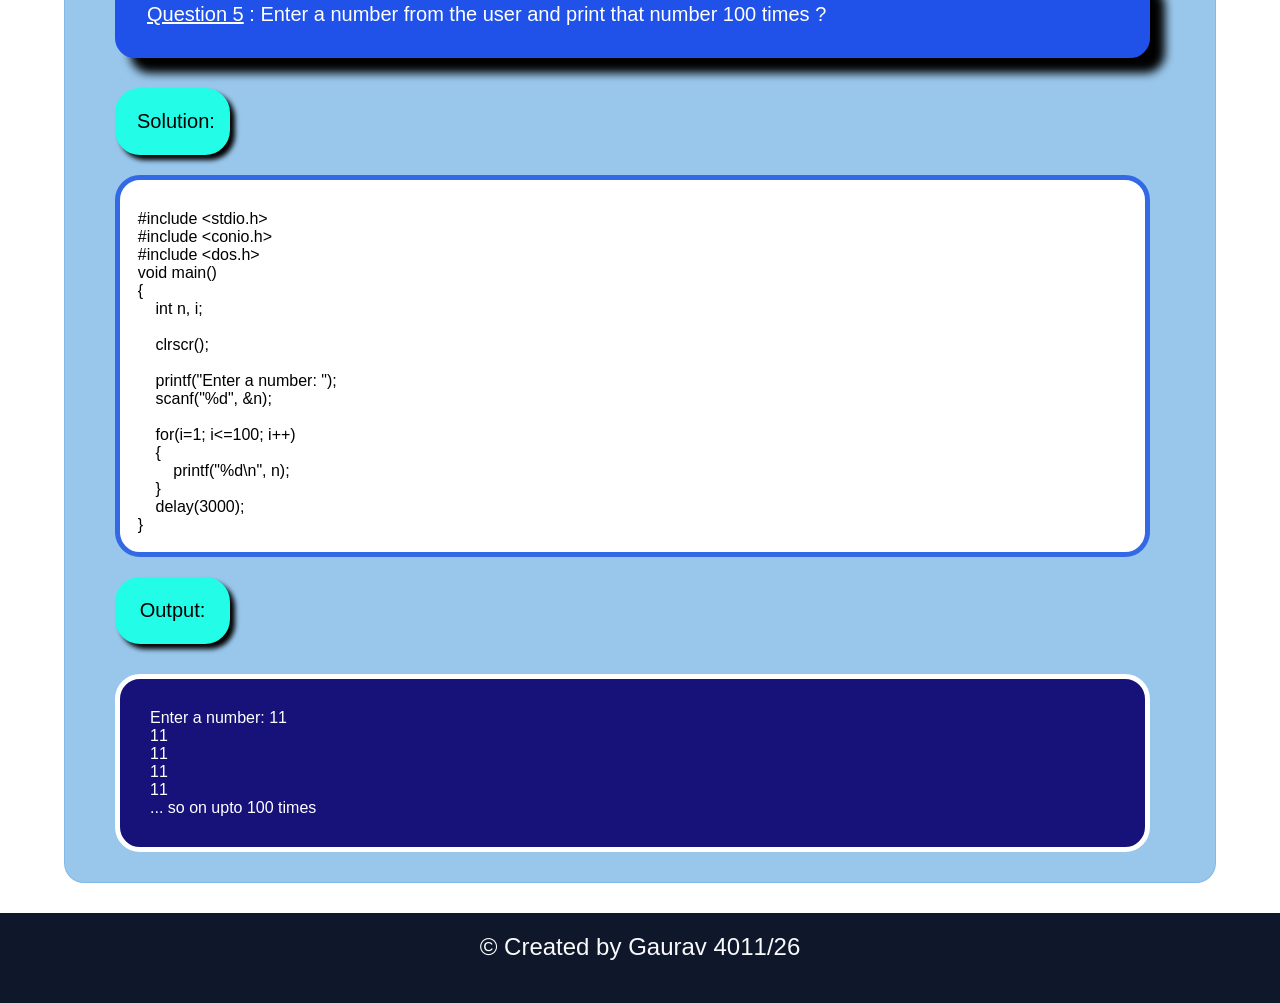
<file: loops.html>
<!DOCTYPE html>
<html lang="en">
<head>
    <meta charset="UTF-8">
    <meta name="viewport" content="width=device-width, initial-scale=1.0">
    <title>Loops Questions</title>
    <link rel="stylesheet" href="basic_style.css">
</head>
<body>
    <nav class="navbar">
        <div class="logo"><a href="index.html">C Programming</a></div>
        <div class="links">
            <a href="index.html">Home</a>
            <a href="index.html#topics">Problems</a>
        </div>
    </nav>
    <section class="hero">
        <div class="hero-para">
            <h1 class="hero-heading">Loops</h1>
            <p class="hero-description">Practice Questions on loops for improving this concept in
                C language
            </p>
        </div>
    </section>
    <section class="questions">
        <div class="ques-heading">
            <h1>Questions</h1>
        </div>
        <section class="ques2026">
            <div class="ques">
                <p>
                    <u>Question 1</u> : Enter a number from the user and check it is a prime number or not ?
                </p>
            </div>
            <div class="sol">
                <p>Solution:</p>
            </div>
            <div class="ans">
                <pre>
    #include &lt;stdio.h&gt;
    #include &lt;conio.h&gt;
    #include &lt;dos.h&gt;
    void main()
    {
        int n, i, count=0;

        clrscr();

        printf("Enter a number: ");
        scanf("%d", &n);

        for(i=1; i&lt;=n; i++)
        {
            if(n % i == 0)
            {
                count++;
            }
        }

        if(n > 1 && count == 2)
            printf("Prime number");
        else
            printf("Not a prime number");
        delay(3000);
    }
                    </pre>
            </div>
            <div class="sol">
                <p>Output:</p>
            </div>
            <div class="output">
                <pre>Enter a number: 7
Prime number</pre>
            </div>
        </section>
        <section class="ques2026">
            <div class="ques">
                <p>
                    <u>Question 2</u> : Write a program to print your name 1 lakh times ?
                </p>
            </div>
            <div class="sol">
                <p>Solution:</p>
            </div>
            <div class="ans">
                <pre>
    #include &lt;stdio.h&gt;
    #include &lt;conio.h&gt;
    #include &lt;dos.h&gt;
    void main()
    {
        int i;

        clrscr();

        for(i=1; i&lt;=100000; i++)
        {
            printf("Gaurav\n");
        }
        delay(3000);
    }
                    </pre>
            </div>
            <div class="sol">
                <p>Output:</p>
            </div>
            <div class="output">
                <pre>Gaurav is printed 100,000 times.</pre>
            </div>
        </section>
        <section class="ques2026">
            <div class="ques">
                <p>
                    <u>Question 3</u> : Write a program to print a series 1 to 1 lakh ?
                </p>
            </div>
            <div class="sol">
                <p>Solution:</p>
            </div>
            <div class="ans">
                <pre>
    #include &lt;stdio.h&gt;
    #include &lt;conio.h&gt;
    #include &lt;dos.h&gt;
    void main()
    {
        int i;

        clrscr();

        for(i=1; i&lt;=100000; i++)
        {
            printf("%d ", i);
        }
        delay(3000);
    }
                    </pre>
            </div>
            <div class="sol">
                <p>Output:</p>
            </div>
            <div class="output">
                <pre>1 2 3 4 5 6 7 8 9 10 11 12 ... so on upto 100000</pre>
            </div>
        </section>
        <section class="ques2026">
            <div class="ques">
                <p>
                    <u>Question 4</u> : Enter a number from the user and print the series from 1 to that number ?
                </p>
            </div>
            <div class="sol">
                <p>Solution:</p>
            </div>
            <div class="ans">
                <pre>
    #include &lt;stdio.h&gt;
    #include &lt;conio.h&gt;
    #include &lt;dos.h&gt;
    void main()
    {
        int n, i;

        clrscr();

        printf("Enter a number: ");
        scanf("%d", &n);

        for(i=1; i&lt;=n; i++)
        {
            printf("%d ", i);
        }
        delay(3000);
    }
                    </pre>
            </div>
            <div class="sol">
                <p>Output:</p>
            </div>
            <div class="output">
                <pre>Enter a number: 10
1 2 3 4 5 6 7 8 9 10</pre>
            </div>
        </section>
        <section class="ques2026">
            <div class="ques">
                <p>
                    <u>Question 5</u> : Enter a number from the user and print that number 100 times ?
                </p>
            </div>
            <div class="sol">
                <p>Solution:</p>
            </div>
            <div class="ans">
                <pre>
    #include &lt;stdio.h&gt;
    #include &lt;conio.h&gt;
    #include &lt;dos.h&gt;
    void main()
    {
        int n, i;

        clrscr();

        printf("Enter a number: ");
        scanf("%d", &n);

        for(i=1; i&lt;=100; i++)
        {
            printf("%d\n", n);
        }
        delay(3000);
    }
                    </pre>
            </div>
            <div class="sol">
                <p>Output:</p>
            </div>
            <div class="output">
                <pre>Enter a number: 11
11
11
11
11
... so on upto 100 times</pre>
            </div>
        </section>
    </section>

    <footer class="footer">
        <div class="copyright">
            &copy; Created by Gaurav 4011/26
        </div>
    </footer>
</body>
</html>
</file>
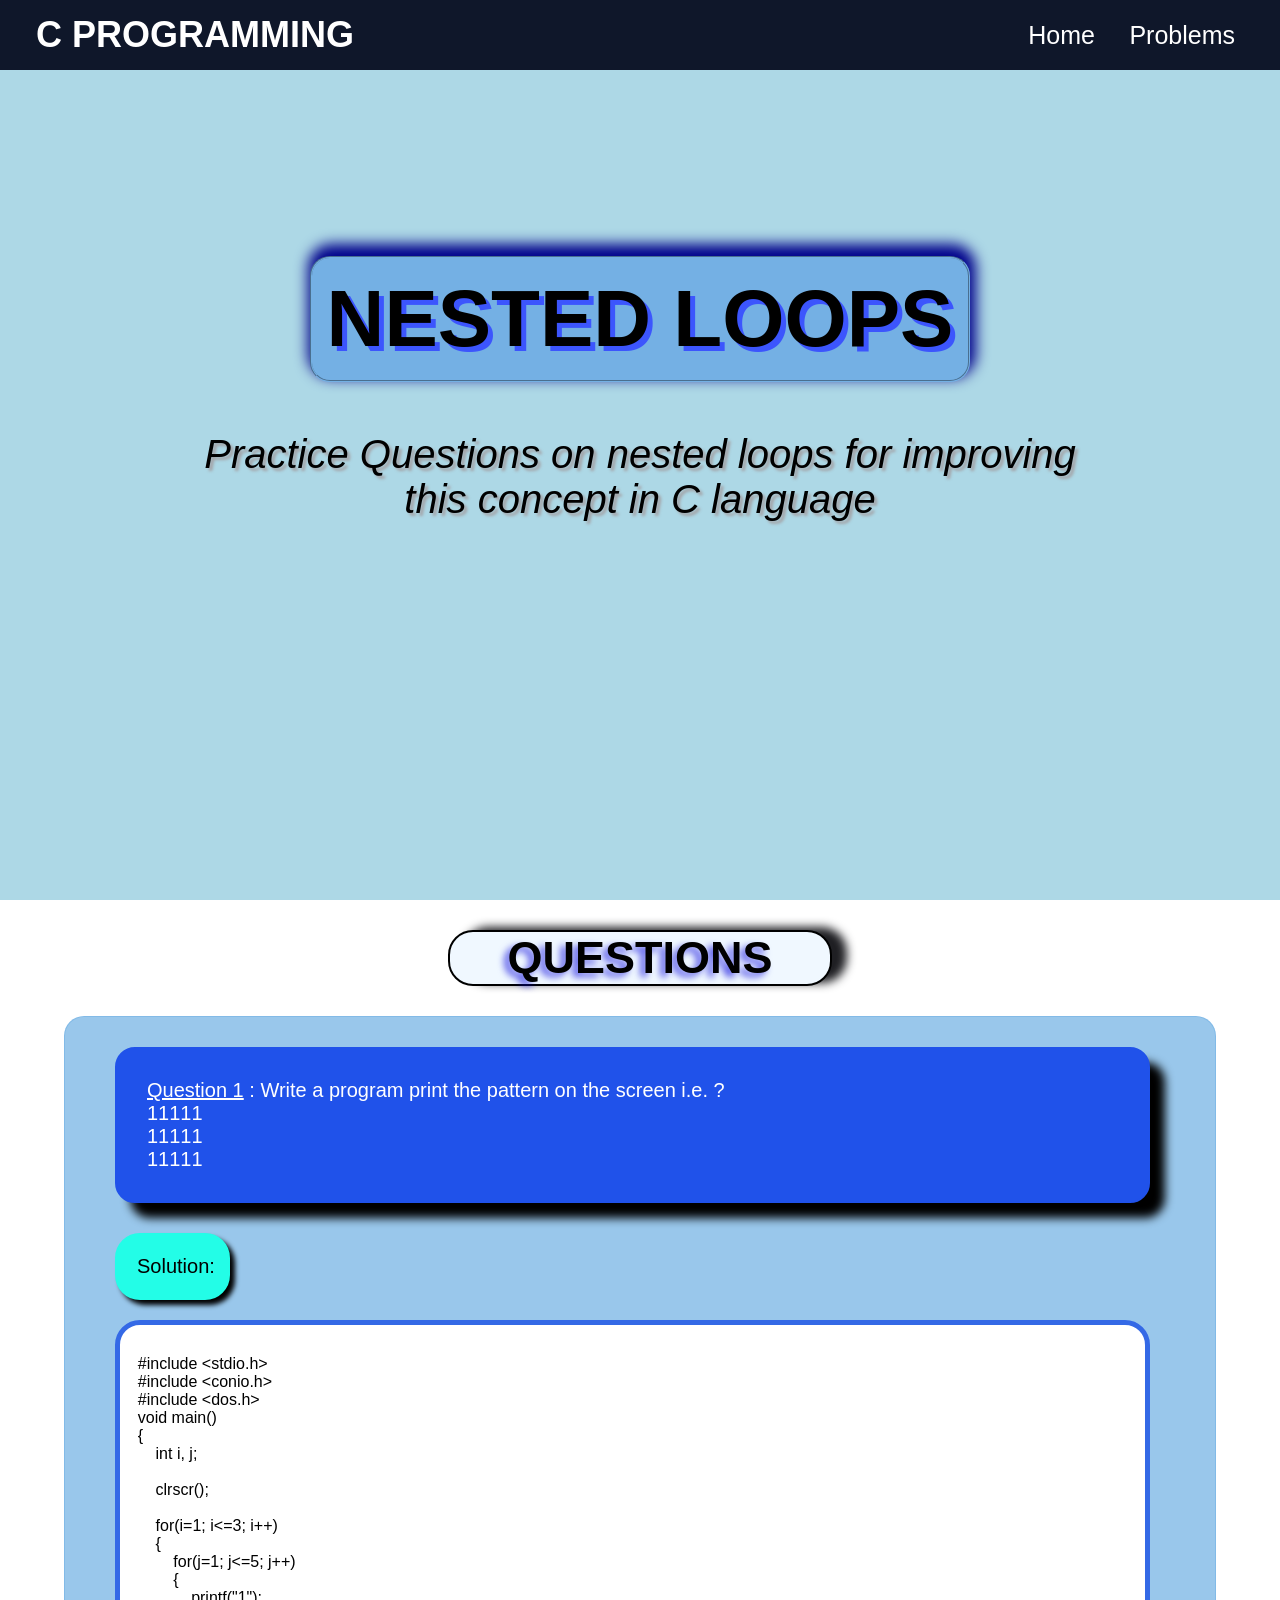
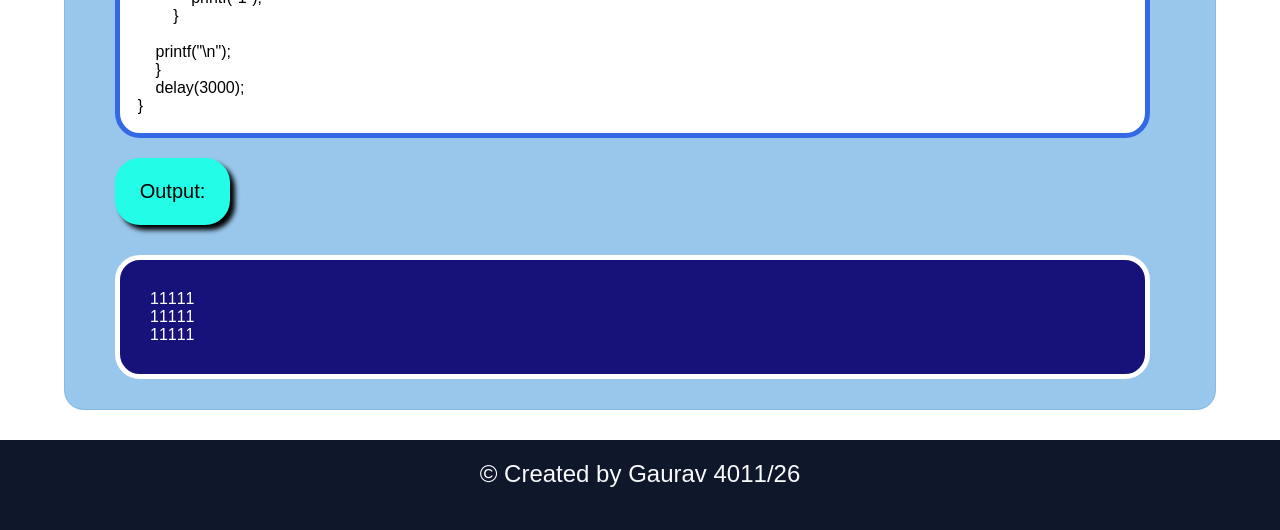
<file: nested_loops.html>
<!DOCTYPE html>
<html lang="en">

<head>
    <meta charset="UTF-8">
    <meta name="viewport" content="width=device-width, initial-scale=1.0">
    <title>Nested Loops Questions</title>
    <link rel="stylesheet" href="basic_style.css">
</head>

<body>
    <nav class="navbar">
        <div class="logo"><a href="index.html">C Programming</a></div>
        <div class="links">
            <a href="index.html">Home</a>
            <a href="index.html#topics">Problems</a>
        </div>
    </nav>
    <section class="hero">
        <div class="hero-para">
            <h1 class="hero-heading">nested loops</h1>
            <p class="hero-description">Practice Questions on nested loops for improving this concept in
                C language
            </p>
        </div>
    </section>
    <section class="questions">
        <div class="ques-heading">
            <h1>Questions</h1>
        </div>
        <section class="ques2026">
            <div class="ques">
                <pre>
<u>Question 1</u> : Write a program print the pattern on the screen i.e. ?
11111
11111
11111</pre>
            </div>
            <div class="sol">
                <p>Solution:</p>
            </div>
            <div class="ans">
                <pre>
    #include &lt;stdio.h&gt;
    #include &lt;conio.h&gt;
    #include &lt;dos.h&gt;
    void main()
    {
        int i, j;

        clrscr();

        for(i=1; i&lt;=3; i++)
        {
            for(j=1; j&lt;=5; j++)
            {
                printf("1");
            }

        printf("\n");
        }
        delay(3000);
    }
                    </pre>
            </div>
            <div class="sol">
                <p>Output:</p>
            </div>
            <div class="output">
                <pre>11111
11111
11111</pre>
            </div>
        </section>
    </section>

    <footer class="footer">
        <div class="copyright">
            &copy; Created by Gaurav 4011/26
        </div>
    </footer>
</body>

</html>
</file>
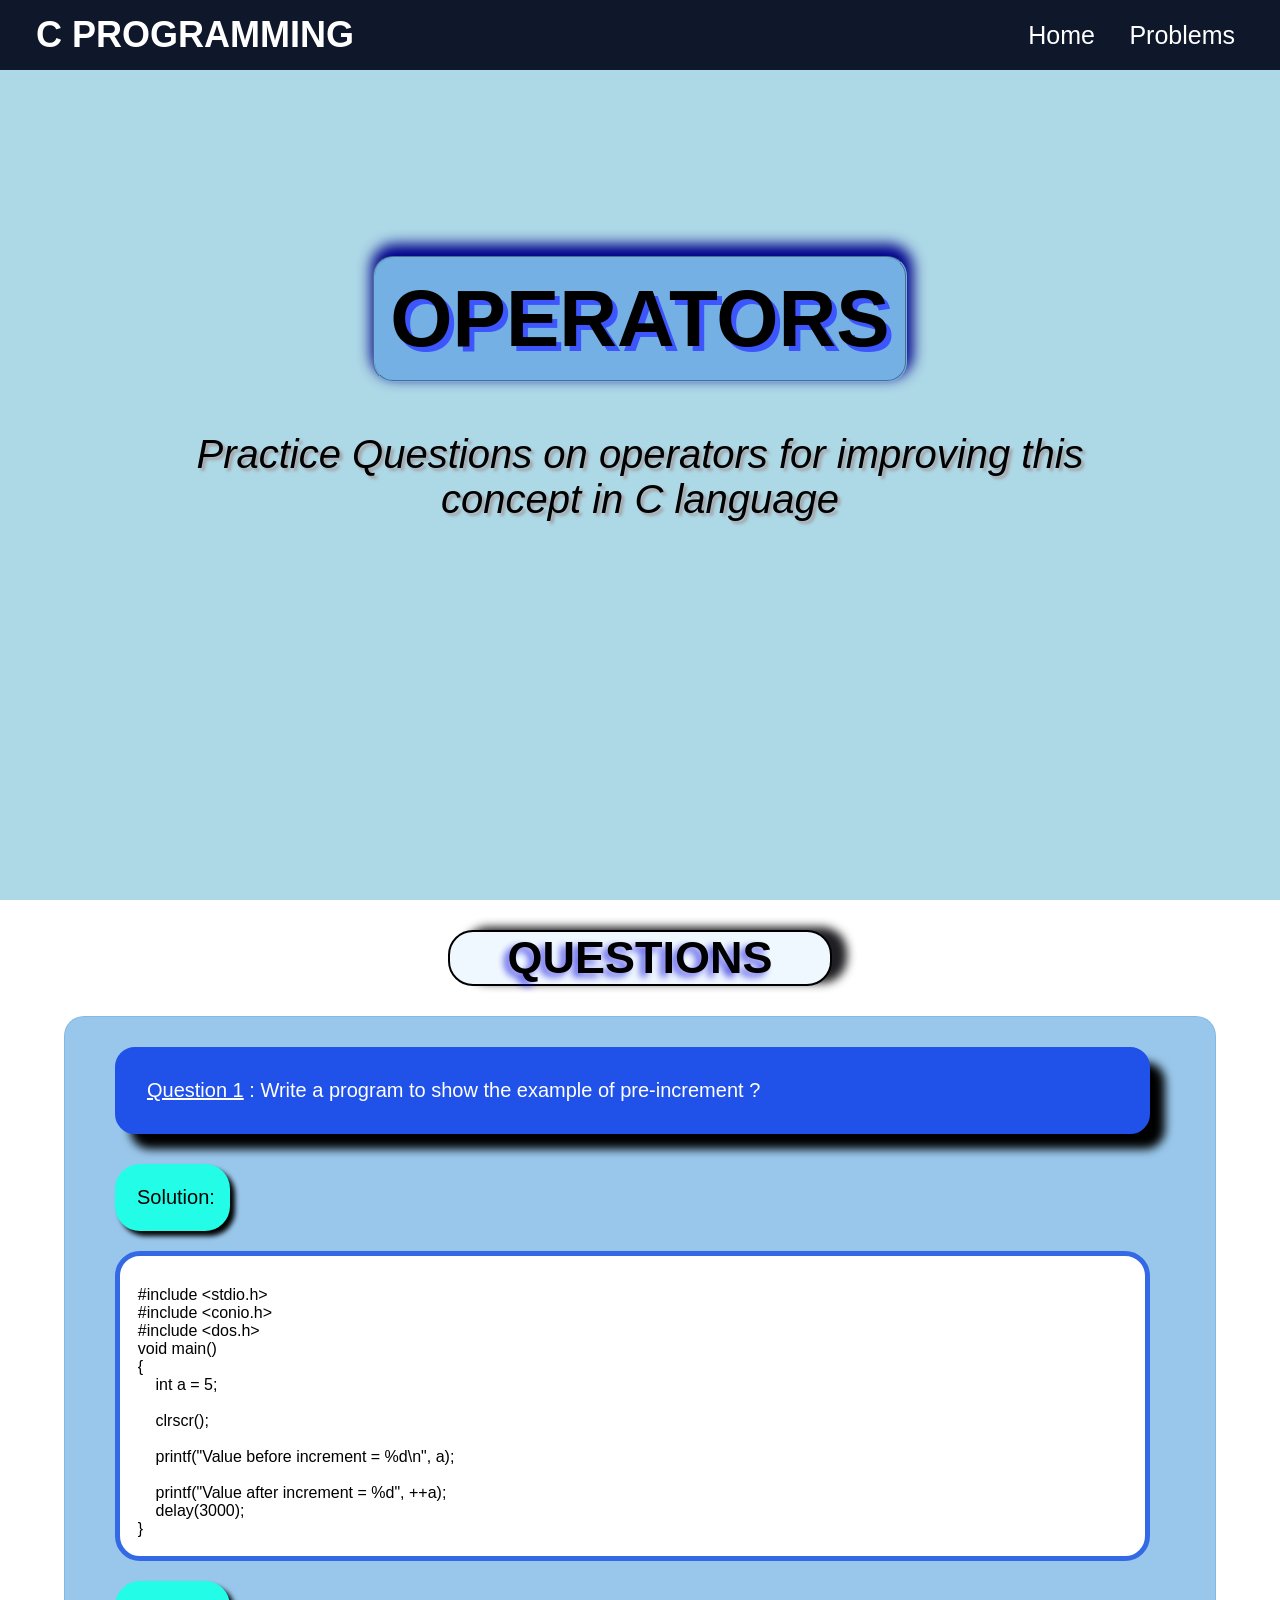
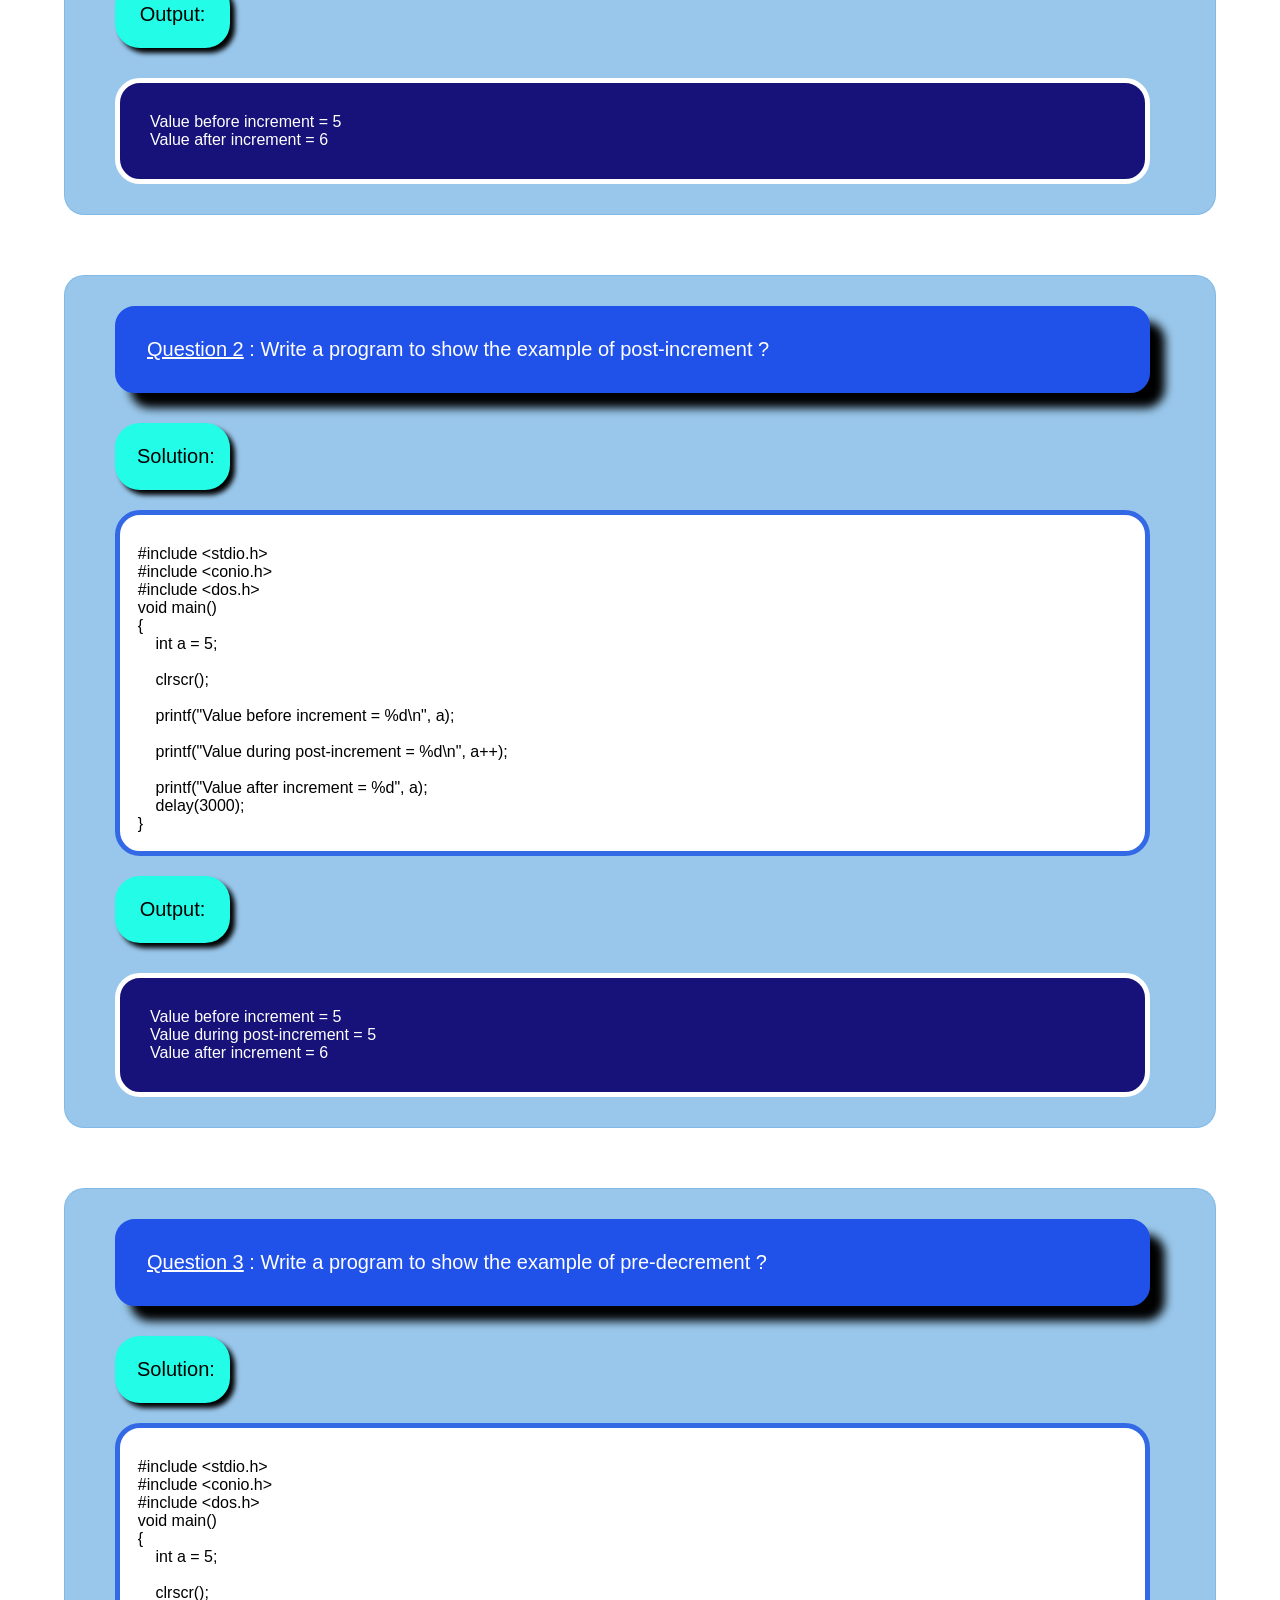
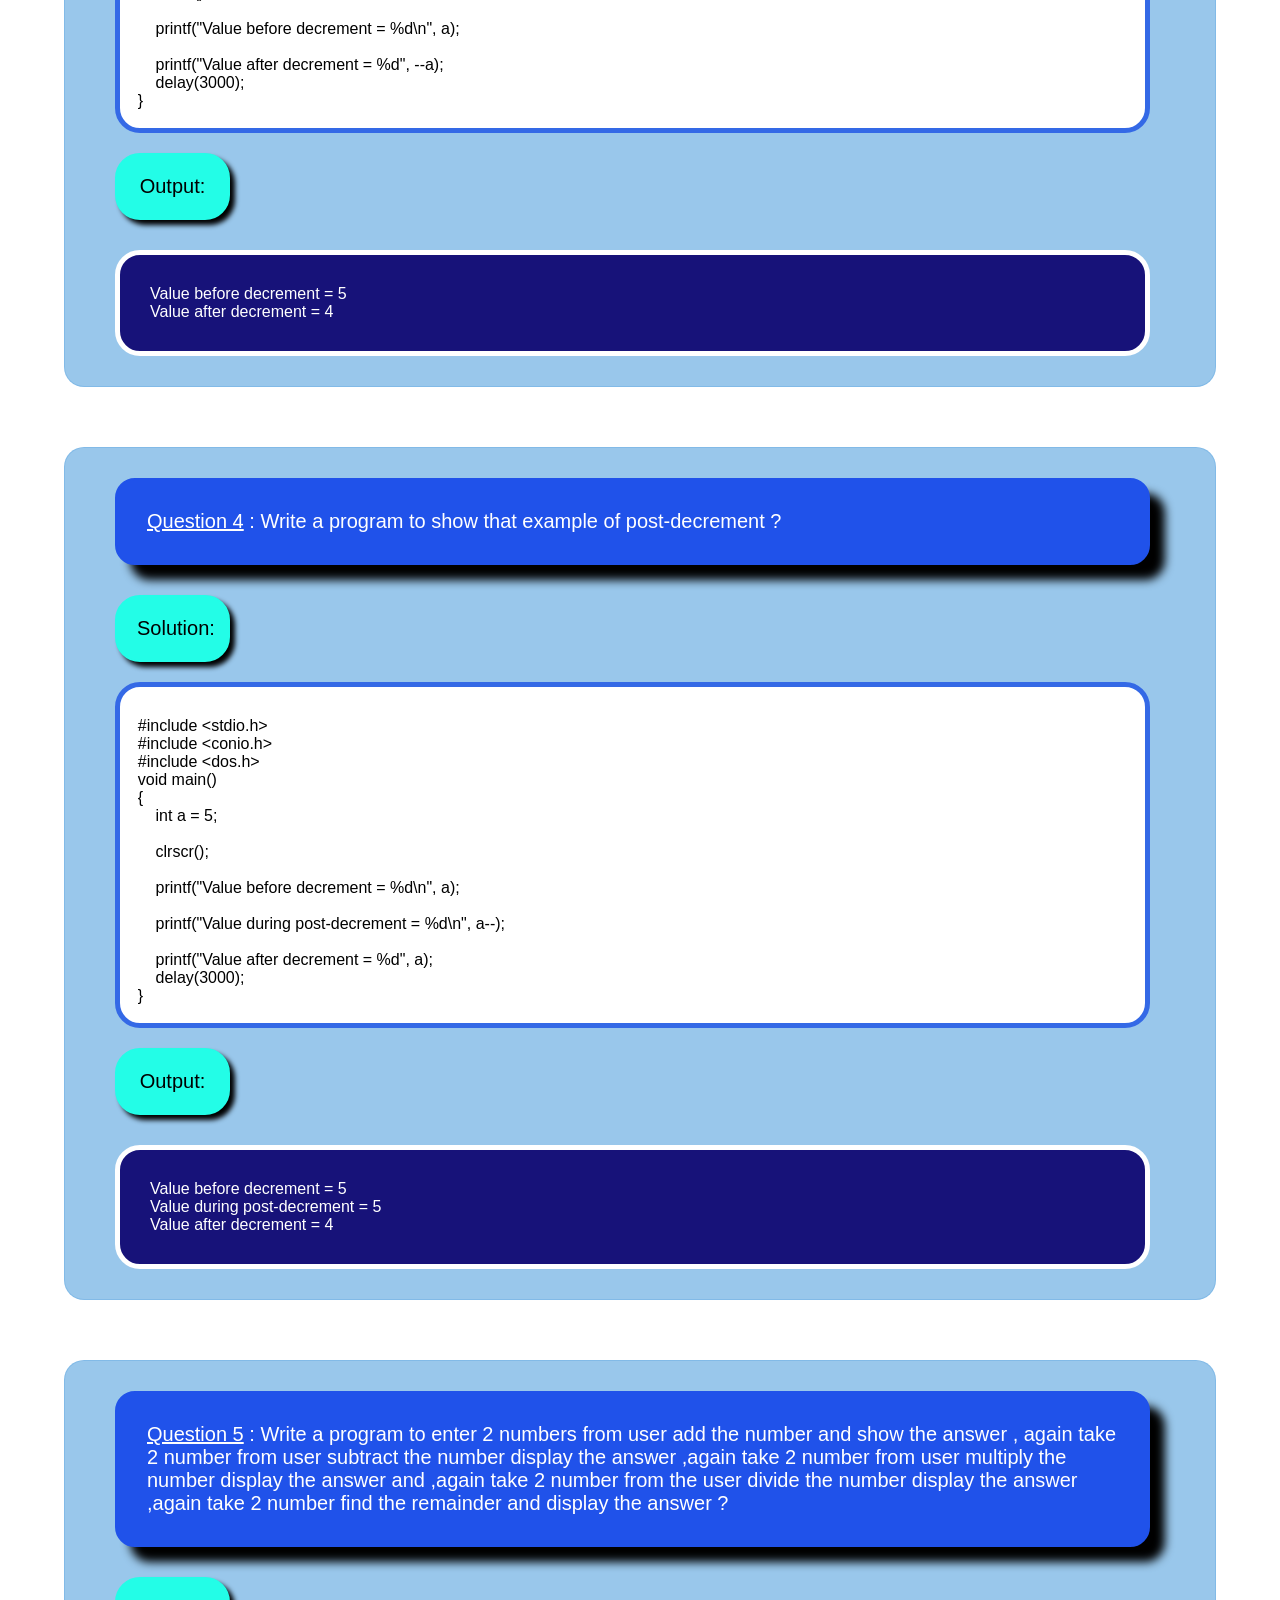
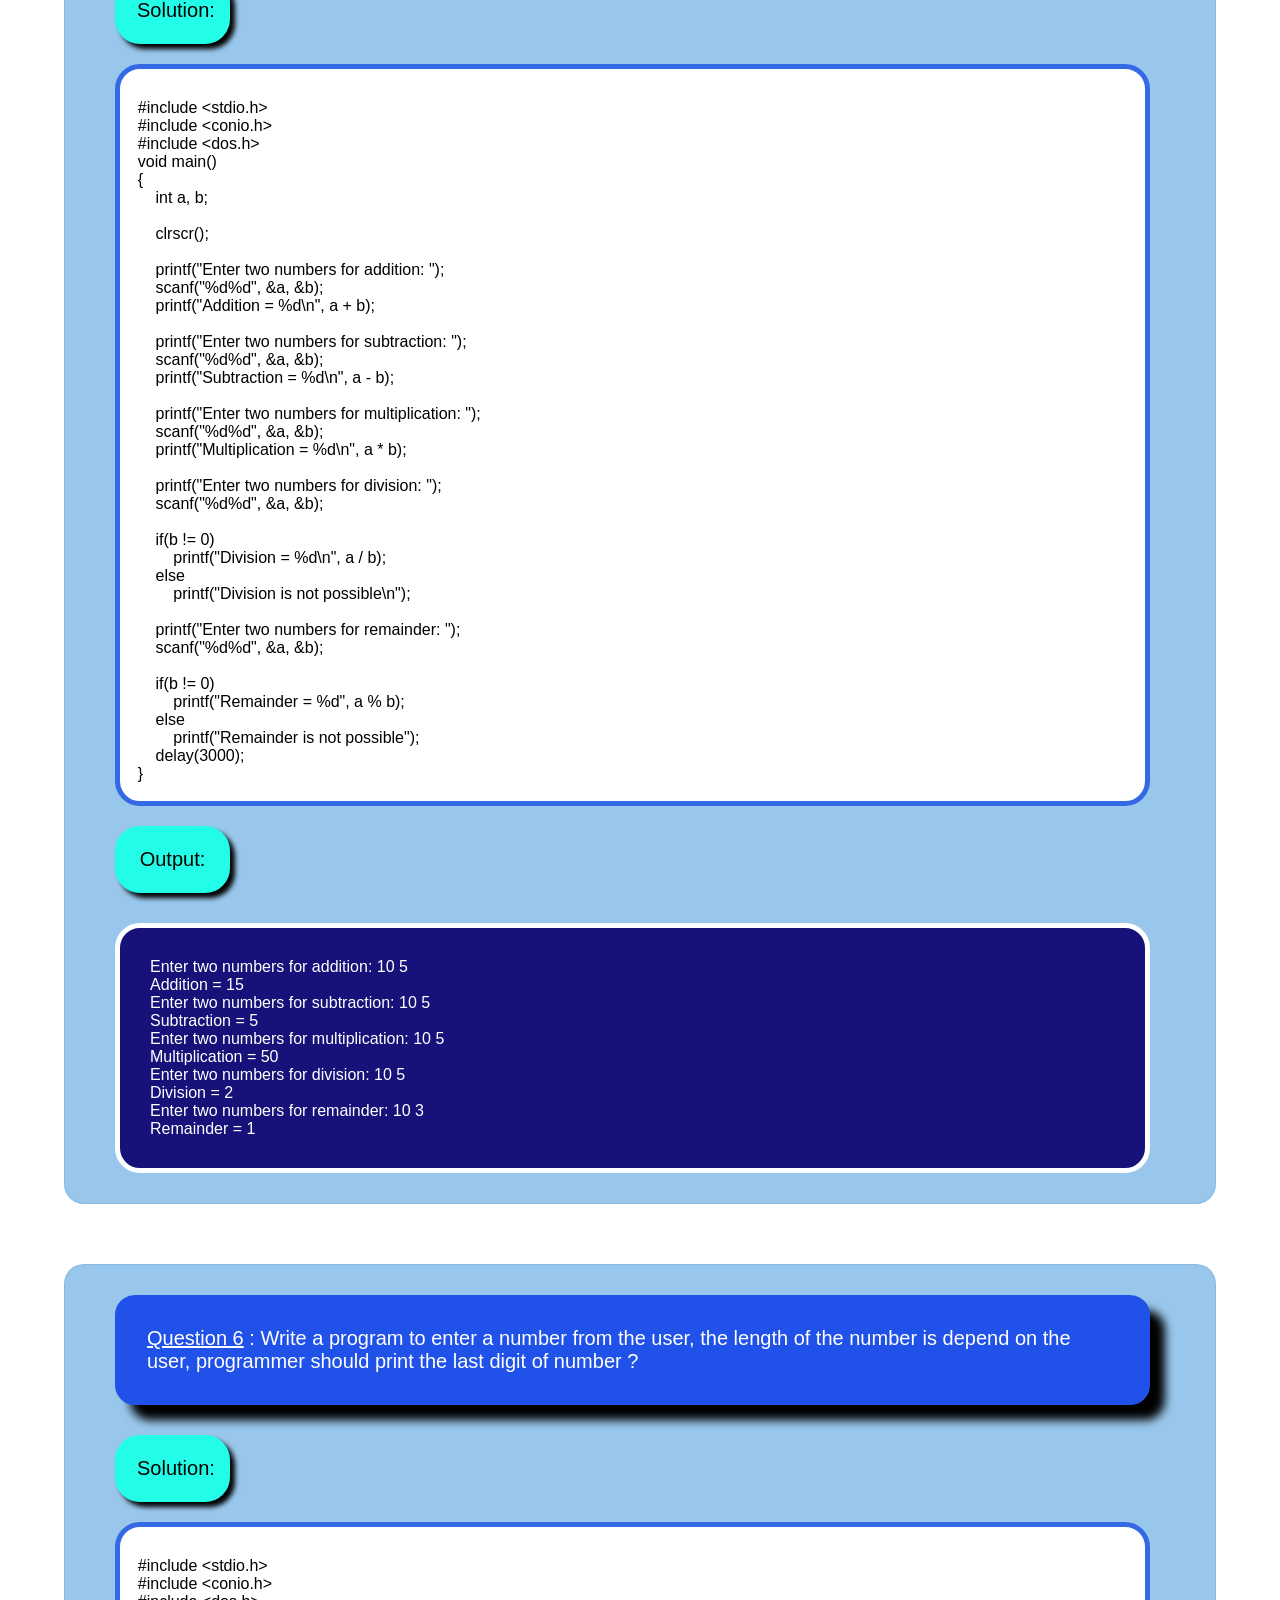
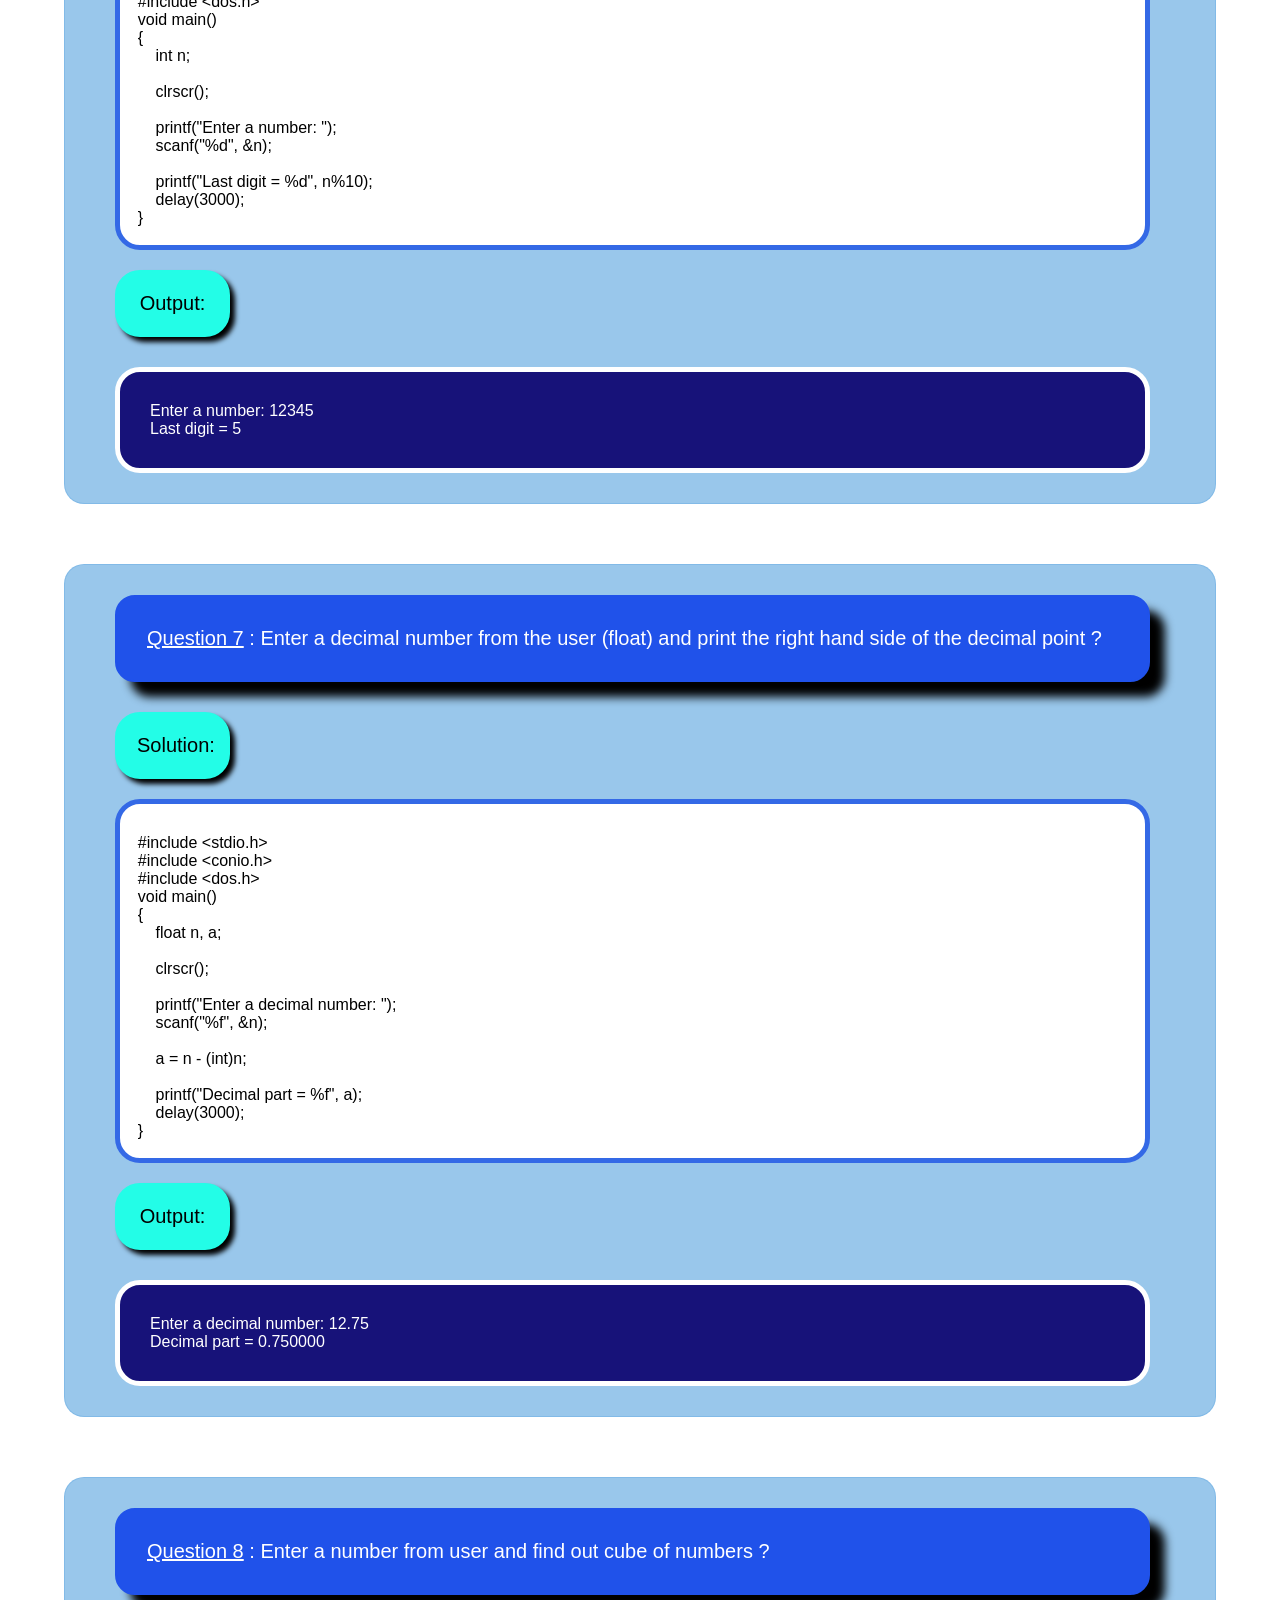
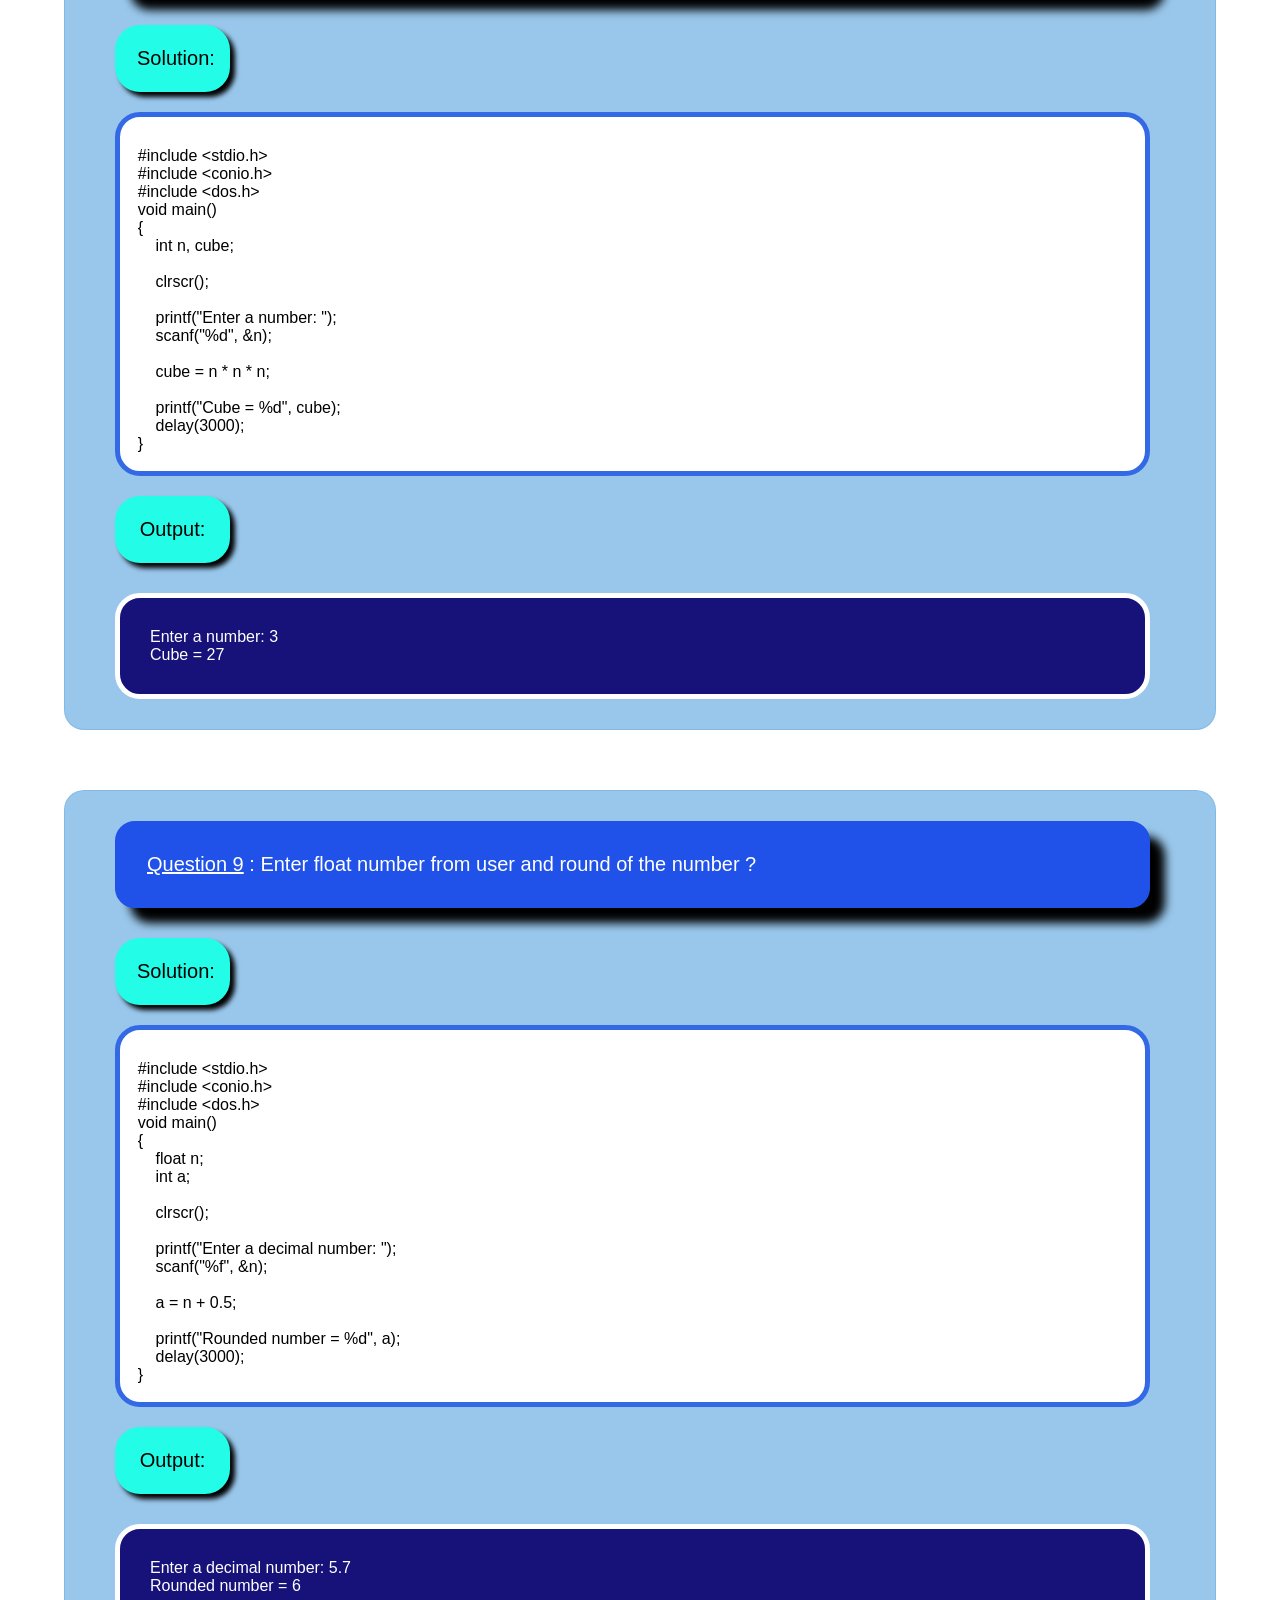
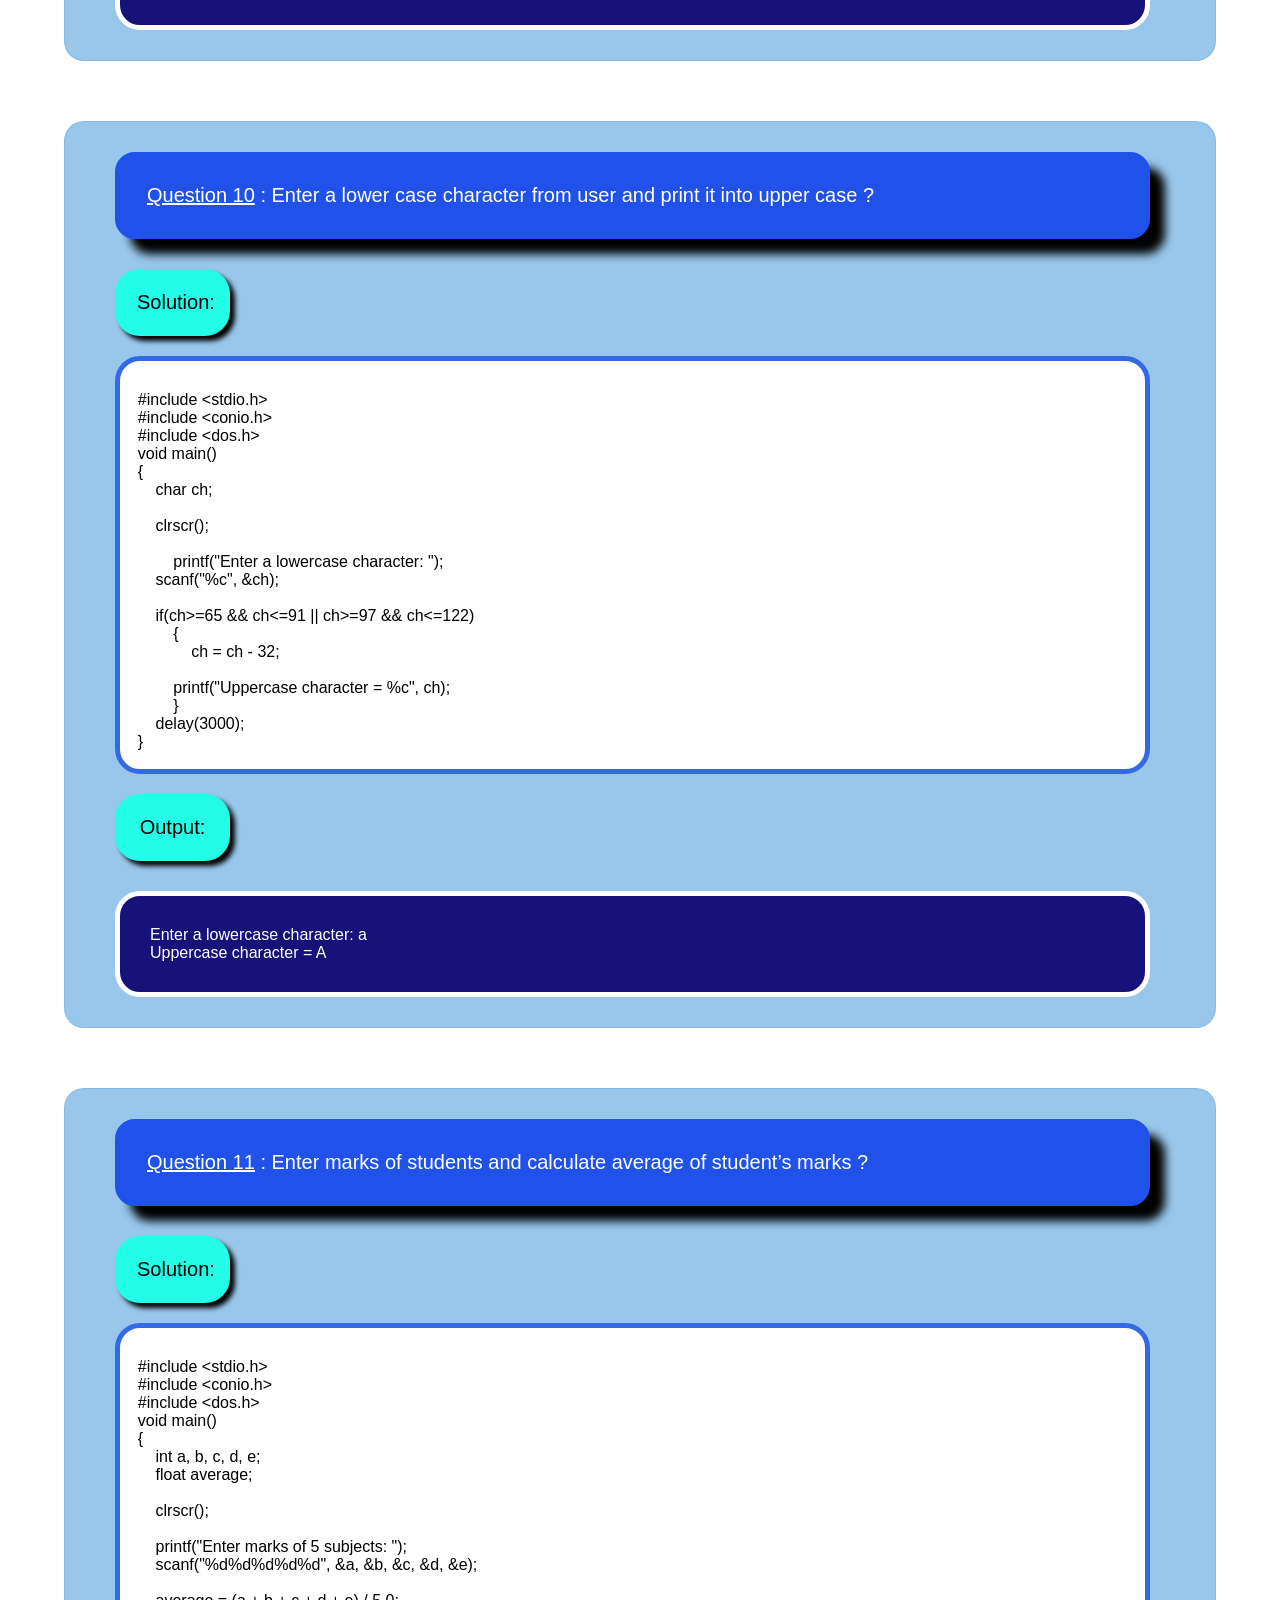
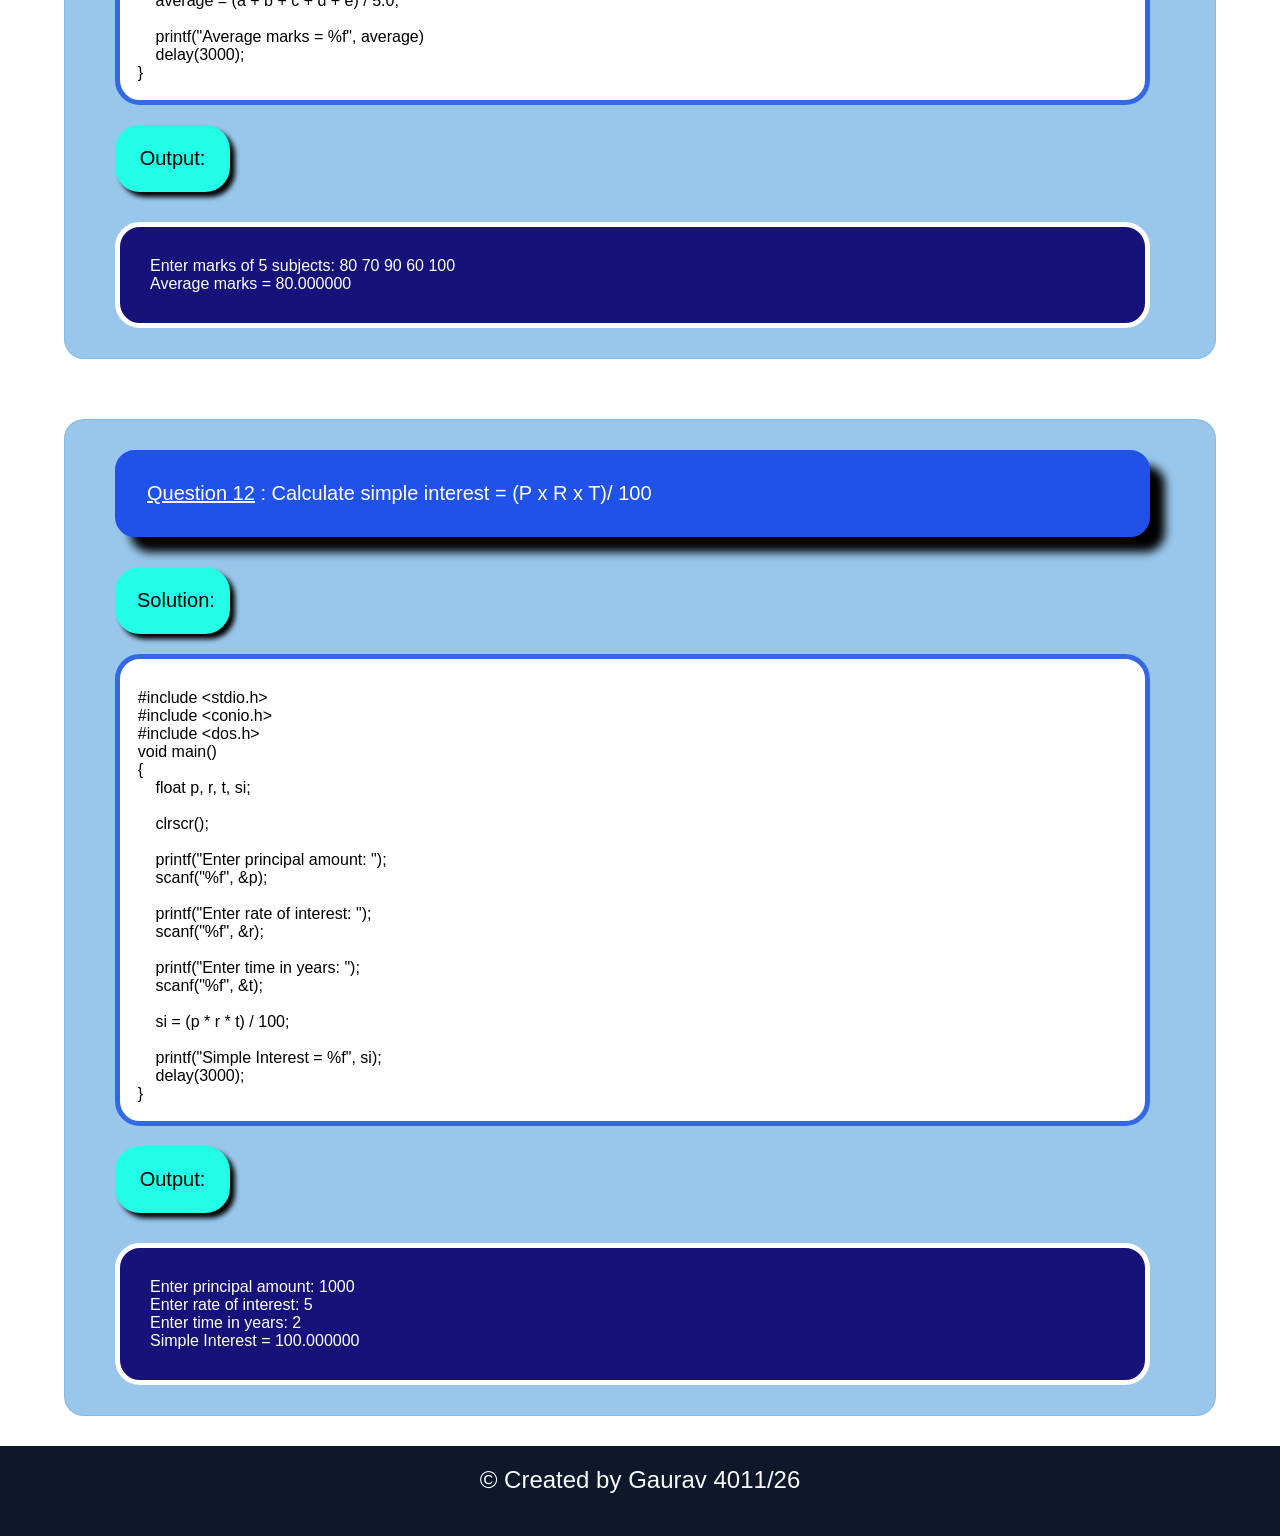
<file: operators.html>
<!DOCTYPE html>
<html lang="en">

<head>
    <meta charset="UTF-8">
    <meta name="viewport" content="width=device-width, initial-scale=1.0">
    <title>Operators Questions</title>
    <link rel="stylesheet" href="basic_style.css">
</head>

<body>
    <nav class="navbar">
        <div class="logo"><a href="index.html">C Programming</a></div>
        <div class="links">
            <a href="index.html">Home</a>
            <a href="index.html#topics">Problems</a>
        </div>
    </nav>
    <section class="hero">
        <div class="hero-para">
            <h1 class="hero-heading">Operators</h1>
            <p class="hero-description">Practice Questions on operators for improving this concept in C language
            </p>
        </div>
    </section>
    <section class="questions">
        <div class="ques-heading">
            <h1>Questions</h1>
        </div>
        <section class="ques2026">
            <div class="ques">
                <p>
                    <u>Question 1</u> : Write a program to show the example of pre-increment ?
                </p>
            </div>
            <div class="sol">
                <p>Solution:</p>
            </div>
            <div class="ans">
                <pre>
    #include &lt;stdio.h&gt;
    #include &lt;conio.h&gt;
    #include &lt;dos.h&gt;
    void main()
    {
        int a = 5;

        clrscr();

        printf("Value before increment = %d\n", a);

        printf("Value after increment = %d", ++a);
        delay(3000);
    }
                    </pre>
            </div>
            <div class="sol">
                <p>Output:</p>
            </div>
            <div class="output">
                <pre>Value before increment = 5
Value after increment = 6</pre>
            </div>
        </section>
        <section class="ques2026">
            <div class="ques">
                <p>
                    <u>Question 2</u> : Write a program to show the example of post-increment ?
                </p>
            </div>
            <div class="sol">
                <p>Solution:</p>
            </div>
            <div class="ans">
                <pre>
    #include &lt;stdio.h&gt;
    #include &lt;conio.h&gt;
    #include &lt;dos.h&gt;
    void main()
    {
        int a = 5;

        clrscr();

        printf("Value before increment = %d\n", a);

        printf("Value during post-increment = %d\n", a++);

        printf("Value after increment = %d", a);
        delay(3000);
    }
                    </pre>
            </div>
            <div class="sol">
                <p>Output:</p>
            </div>
            <div class="output">
                <pre>Value before increment = 5
Value during post-increment = 5
Value after increment = 6</pre>
            </div>
        </section>
        <section class="ques2026">
            <div class="ques">
                <p>
                    <u>Question 3</u> : Write a program to show the example of pre-decrement ?
                </p>
            </div>
            <div class="sol">
                <p>Solution:</p>
            </div>
            <div class="ans">
                <pre>
    #include &lt;stdio.h&gt;
    #include &lt;conio.h&gt;
    #include &lt;dos.h&gt;
    void main()
    {
        int a = 5;

        clrscr();

        printf("Value before decrement = %d\n", a);

        printf("Value after decrement = %d", --a);
        delay(3000);
    }
                    </pre>
            </div>
            <div class="sol">
                <p>Output:</p>
            </div>
            <div class="output">
                <pre>Value before decrement = 5
Value after decrement = 4</pre>
            </div>
        </section>
        <section class="ques2026">
            <div class="ques">
                <p>
                    <u>Question 4</u> : Write a program to show that example of post-decrement ?
                </p>
            </div>
            <div class="sol">
                <p>Solution:</p>
            </div>
            <div class="ans">
                <pre>
    #include &lt;stdio.h&gt;
    #include &lt;conio.h&gt;
    #include &lt;dos.h&gt;
    void main()
    {
        int a = 5;

        clrscr();

        printf("Value before decrement = %d\n", a);

        printf("Value during post-decrement = %d\n", a--);

        printf("Value after decrement = %d", a);
        delay(3000);
    }
                    </pre>
            </div>
            <div class="sol">
                <p>Output:</p>
            </div>
            <div class="output">
                <pre>Value before decrement = 5
Value during post-decrement = 5
Value after decrement = 4</pre>
            </div>
        </section>
        <section class="ques2026">
            <div class="ques">
                <p>
                    <u>Question 5</u> : Write a program to enter 2 numbers from user add the number and show the answer , again take 2 number from user subtract the number display the answer ,again take 2 number from user multiply the number display the answer and ,again take 2 number from the user divide the number display the answer ,again take 2 number find the remainder and display the answer ?
                </p>
            </div>
            <div class="sol">
                <p>Solution:</p>
            </div>
            <div class="ans">
                <pre>
    #include &lt;stdio.h&gt;
    #include &lt;conio.h&gt;
    #include &lt;dos.h&gt;
    void main()
    {
        int a, b;

        clrscr();

        printf("Enter two numbers for addition: ");
        scanf("%d%d", &a, &b);
        printf("Addition = %d\n", a + b);

        printf("Enter two numbers for subtraction: ");
        scanf("%d%d", &a, &b);
        printf("Subtraction = %d\n", a - b);

        printf("Enter two numbers for multiplication: ");
        scanf("%d%d", &a, &b);
        printf("Multiplication = %d\n", a * b);

        printf("Enter two numbers for division: ");
        scanf("%d%d", &a, &b);

        if(b != 0)
            printf("Division = %d\n", a / b);
        else
            printf("Division is not possible\n");

        printf("Enter two numbers for remainder: ");
        scanf("%d%d", &a, &b);

        if(b != 0)
            printf("Remainder = %d", a % b);
        else
            printf("Remainder is not possible");
        delay(3000);
    }
                    </pre>
            </div>
            <div class="sol">
                <p>Output:</p>
            </div>
            <div class="output">
                <pre>Enter two numbers for addition: 10 5
Addition = 15
Enter two numbers for subtraction: 10 5
Subtraction = 5
Enter two numbers for multiplication: 10 5
Multiplication = 50
Enter two numbers for division: 10 5
Division = 2
Enter two numbers for remainder: 10 3
Remainder = 1</pre>
            </div>
        </section>
        <section class="ques2026">
            <div class="ques">
                <p>
                    <u>Question 6</u> : Write a program to enter a number from the user, the length of the number is depend on the user, programmer should print the last digit of number ?
                </p>
            </div>
            <div class="sol">
                <p>Solution:</p>
            </div>
            <div class="ans">
                <pre>
    #include &lt;stdio.h&gt;
    #include &lt;conio.h&gt;
    #include &lt;dos.h&gt;
    void main()
    {
        int n;

        clrscr();

        printf("Enter a number: ");
        scanf("%d", &n);

        printf("Last digit = %d", n%10);
        delay(3000);
    }
                    </pre>
            </div>
            <div class="sol">
                <p>Output:</p>
            </div>
            <div class="output">
                <pre>Enter a number: 12345
Last digit = 5</pre>
            </div>
        </section>
        <section class="ques2026">
            <div class="ques">
                <p>
                    <u>Question 7</u> : Enter a decimal number from the user (float) and print the right hand side of the decimal point ?
                </p>
            </div>
            <div class="sol">
                <p>Solution:</p>
            </div>
            <div class="ans">
                <pre>
    #include &lt;stdio.h&gt;
    #include &lt;conio.h&gt;
    #include &lt;dos.h&gt;
    void main()
    {
        float n, a;

        clrscr();

        printf("Enter a decimal number: ");
        scanf("%f", &n);

        a = n - (int)n;

        printf("Decimal part = %f", a);
        delay(3000);
    }
                    </pre>
            </div>
            <div class="sol">
                <p>Output:</p>
            </div>
            <div class="output">
                <pre>Enter a decimal number: 12.75
Decimal part = 0.750000</pre>
            </div>
        </section>
        <section class="ques2026">
            <div class="ques">
                <p>
                    <u>Question 8</u> : Enter a number from user and find out cube of numbers ?
                </p>
            </div>
            <div class="sol">
                <p>Solution:</p>
            </div>
            <div class="ans">
                <pre>
    #include &lt;stdio.h&gt;
    #include &lt;conio.h&gt;
    #include &lt;dos.h&gt;
    void main()
    {
        int n, cube;

        clrscr();

        printf("Enter a number: ");
        scanf("%d", &n);

        cube = n * n * n;

        printf("Cube = %d", cube);
        delay(3000);
    }
                    </pre>
            </div>
            <div class="sol">
                <p>Output:</p>
            </div>
            <div class="output">
                <pre>Enter a number: 3
Cube = 27</pre>
            </div>
        </section>
        <section class="ques2026">
            <div class="ques">
                <p>
                    <u>Question 9</u> : Enter float number from user and round of the number ?
                </p>
            </div>
            <div class="sol">
                <p>Solution:</p>
            </div>
            <div class="ans">
                <pre>
    #include &lt;stdio.h&gt;
    #include &lt;conio.h&gt;
    #include &lt;dos.h&gt;
    void main()
    {
        float n;
        int a;

        clrscr();

        printf("Enter a decimal number: ");
        scanf("%f", &n);

        a = n + 0.5;

        printf("Rounded number = %d", a);
        delay(3000);
    }
                    </pre>
            </div>
            <div class="sol">
                <p>Output:</p>
            </div>
            <div class="output">
                <pre>Enter a decimal number: 5.7
Rounded number = 6</pre>
            </div>
        </section>
        <section class="ques2026">
            <div class="ques">
                <p>
                    <u>Question 10</u> : Enter a lower case character from user and print it into upper case ?
                </p>
            </div>
            <div class="sol">
                <p>Solution:</p>
            </div>
            <div class="ans">
                <pre>
    #include &lt;stdio.h&gt;
    #include &lt;conio.h&gt;
    #include &lt;dos.h&gt;
    void main()
    {
        char ch;

        clrscr();

            printf("Enter a lowercase character: ");
        scanf("%c", &ch);

        if(ch&gt;=65 && ch&lt;=91 || ch&gt;=97 && ch&lt;=122)
            {
                ch = ch - 32;

            printf("Uppercase character = %c", ch);
            }
        delay(3000);
    }
                    </pre>
            </div>
            <div class="sol">
                <p>Output:</p>
            </div>
            <div class="output">
                <pre>Enter a lowercase character: a
Uppercase character = A</pre>
            </div>
        </section>
        <section class="ques2026">
            <div class="ques">
                <p>
                    <u>Question 11</u> : Enter marks of students and calculate average of student’s marks ?
                </p>
            </div>
            <div class="sol">
                <p>Solution:</p>
            </div>
            <div class="ans">
                <pre>
    #include &lt;stdio.h&gt;
    #include &lt;conio.h&gt;
    #include &lt;dos.h&gt;
    void main()
    {
        int a, b, c, d, e;
        float average;

        clrscr();

        printf("Enter marks of 5 subjects: ");
        scanf("%d%d%d%d%d", &a, &b, &c, &d, &e);

        average = (a + b + c + d + e) / 5.0;

        printf("Average marks = %f", average)
        delay(3000);
    }
                    </pre>
            </div>
            <div class="sol">
                <p>Output:</p>
            </div>
            <div class="output">
                <pre>Enter marks of 5 subjects: 80 70 90 60 100
Average marks = 80.000000</pre>
            </div>
        </section>
        <section class="ques2026">
            <div class="ques">
                <p>
                    <u>Question 12</u> : Calculate simple interest = (P x R x T)/ 100
                </p>
            </div>
            <div class="sol">
                <p>Solution:</p>
            </div>
            <div class="ans">
                <pre>
    #include &lt;stdio.h&gt;
    #include &lt;conio.h&gt;
    #include &lt;dos.h&gt;
    void main()
    {
        float p, r, t, si;

        clrscr();

        printf("Enter principal amount: ");
        scanf("%f", &p);

        printf("Enter rate of interest: ");
        scanf("%f", &r);

        printf("Enter time in years: ");
        scanf("%f", &t);

        si = (p * r * t) / 100;

        printf("Simple Interest = %f", si);
        delay(3000);
    }
                    </pre>
            </div>
            <div class="sol">
                <p>Output:</p>
            </div>
            <div class="output">
                <pre>Enter principal amount: 1000
Enter rate of interest: 5
Enter time in years: 2
Simple Interest = 100.000000</pre>
            </div>
        </section>
    </section>

    <footer class="footer">
        <div class="copyright">
            &copy; Created by Gaurav 4011/26
        </div>
    </footer>
</body>

</html>
</file>
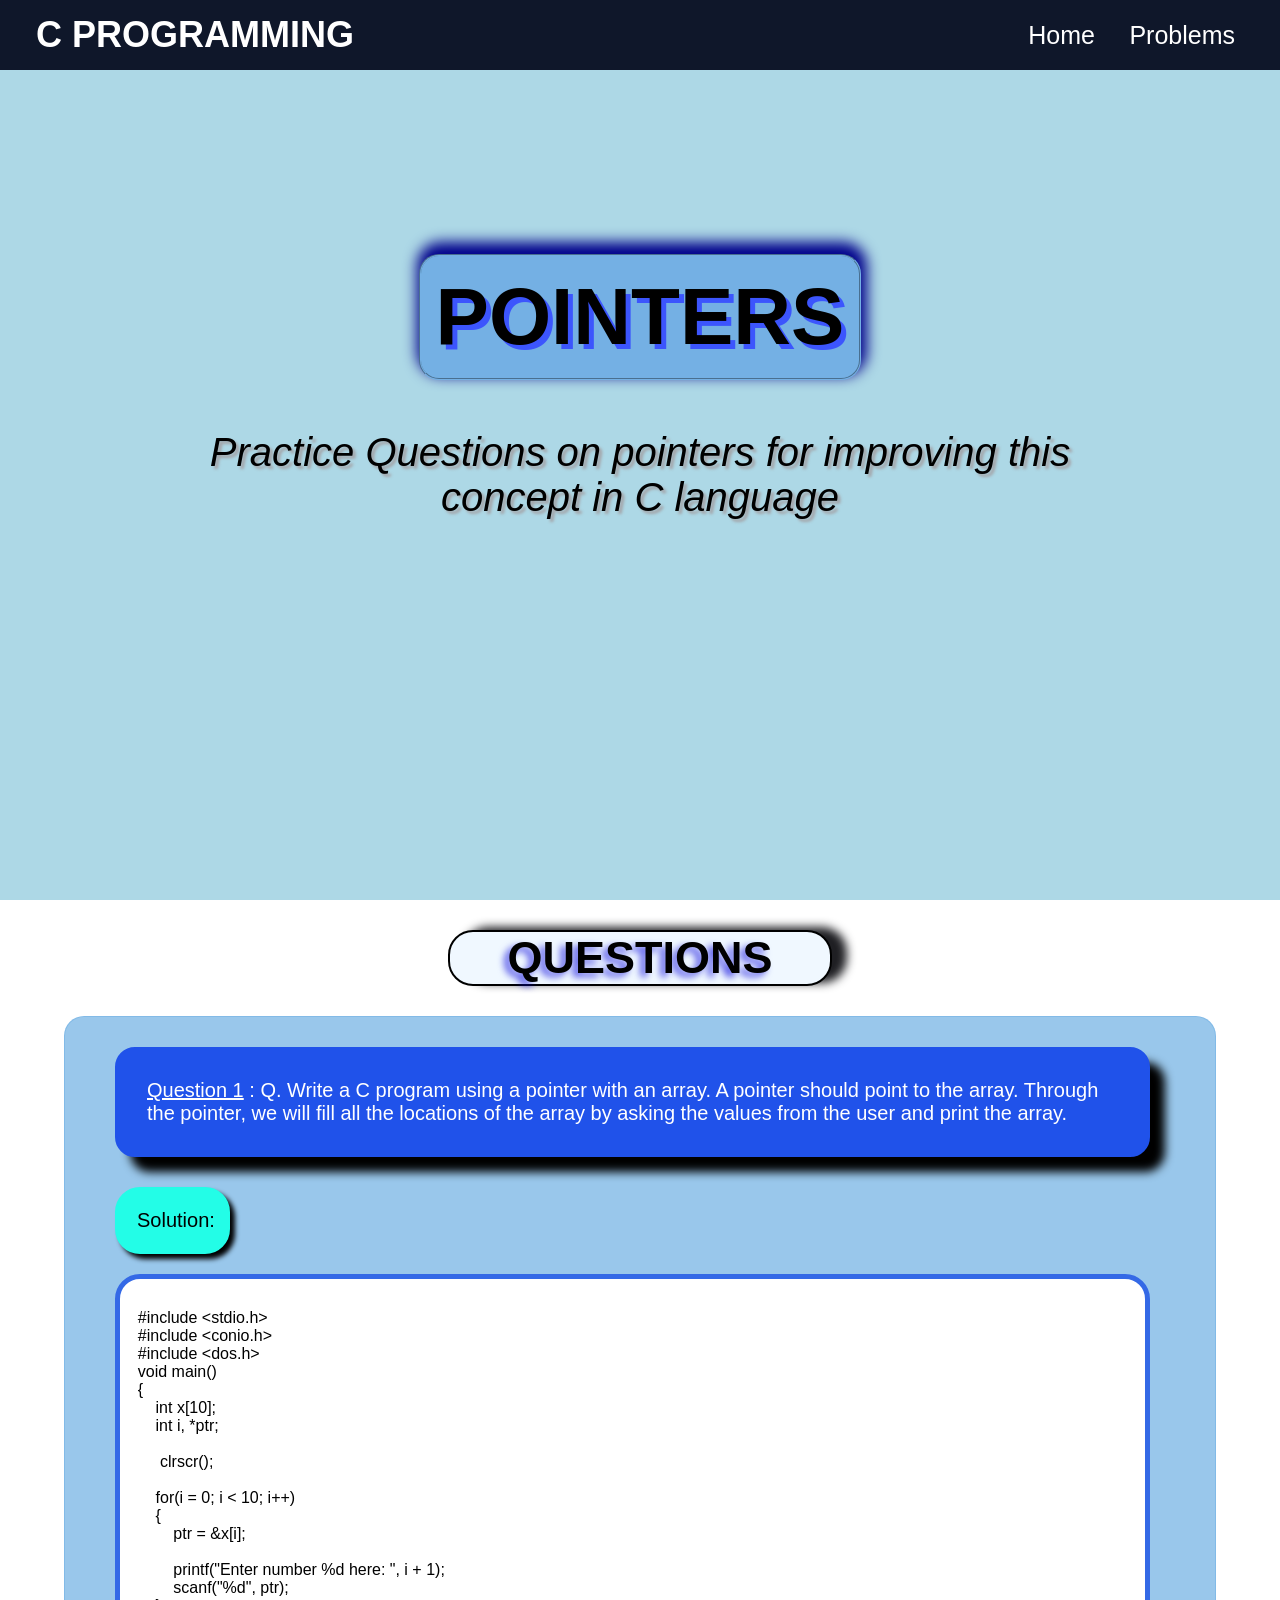
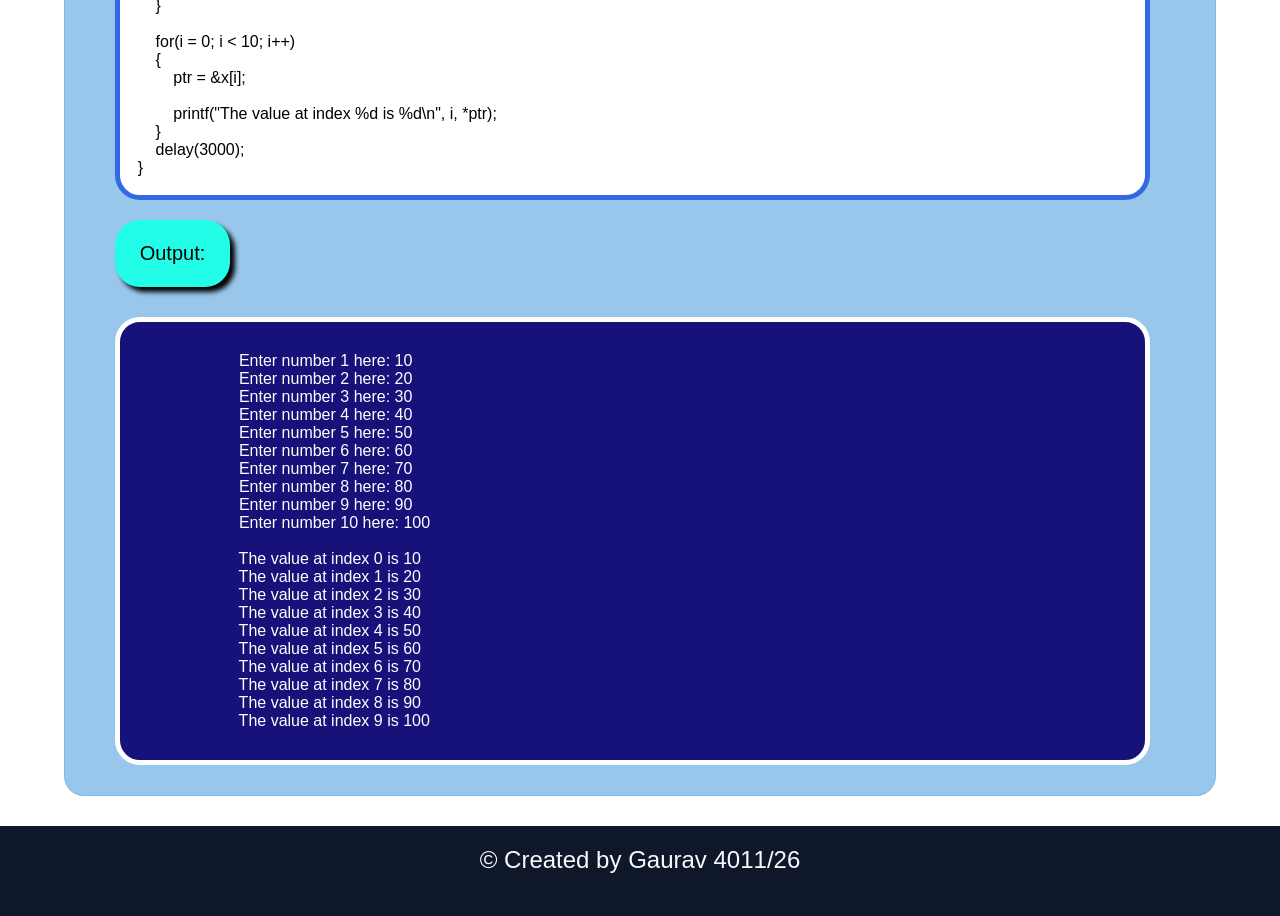
<file: pointers.html>
<!DOCTYPE html>
<html lang="en">
<head>
    <meta charset="UTF-8">
    <meta name="viewport" content="width=device-width, initial-scale=1.0">
    <title>Pointers Questions</title>
    <link rel="stylesheet" href="basic_style.css">
</head>
<body>
    <nav class="navbar">
        <div class="logo"><a href="index.html">C Programming</a></div>
        <div class="links">
            <a href="index.html">Home</a>
            <a href="index.html#topics">Problems</a>
        </div>
    </nav>
    <section class="hero">
        <div class="hero-para">
            <h1 class="hero-heading">Pointers</h1>
            <p class="hero-description">Practice Questions on pointers for improving this concept in C language
            </p>
        </div>
    </section>
    <section class="questions">
        <div class="ques-heading">
            <h1>Questions</h1>
        </div>
        <section class="ques2026">
            <div class="ques">
                <p>
                    <u>Question 1</u> : Q. Write a C program using a pointer with an array. A pointer should point to the array. Through the pointer, we will fill all the locations of the array by asking the values from the user and print the array.
                </p>
            </div>
            <div class="sol">
                <p>Solution:</p>
            </div>
            <div class="ans">
                <pre>
    #include &lt;stdio.h&gt;
    #include &lt;conio.h&gt;
    #include &lt;dos.h&gt;
    void main()
    {
        int x[10];
        int i, *ptr;

         clrscr();

        for(i = 0; i < 10; i++)
        {
            ptr = &x[i];

            printf("Enter number %d here: ", i + 1);
            scanf("%d", ptr);
        }

        for(i = 0; i < 10; i++)
        {
            ptr = &x[i];

            printf("The value at index %d is %d\n", i, *ptr);
        }
        delay(3000);
    }
                    </pre>
            </div>
            <div class="sol">
                <p>Output:</p>
            </div>
            <div class="output">
                <pre>
                    Enter number 1 here: 10
                    Enter number 2 here: 20
                    Enter number 3 here: 30
                    Enter number 4 here: 40
                    Enter number 5 here: 50
                    Enter number 6 here: 60
                    Enter number 7 here: 70
                    Enter number 8 here: 80
                    Enter number 9 here: 90
                    Enter number 10 here: 100

                    The value at index 0 is 10
                    The value at index 1 is 20
                    The value at index 2 is 30
                    The value at index 3 is 40
                    The value at index 4 is 50
                    The value at index 5 is 60
                    The value at index 6 is 70
                    The value at index 7 is 80
                    The value at index 8 is 90
                    The value at index 9 is 100</pre>
            </div>
        </section>
    </section>

    <footer class="footer">
        <div class="copyright">
            &copy; Created by Gaurav 4011/26
        </div>
    </footer>
</body>
</html>
</file>
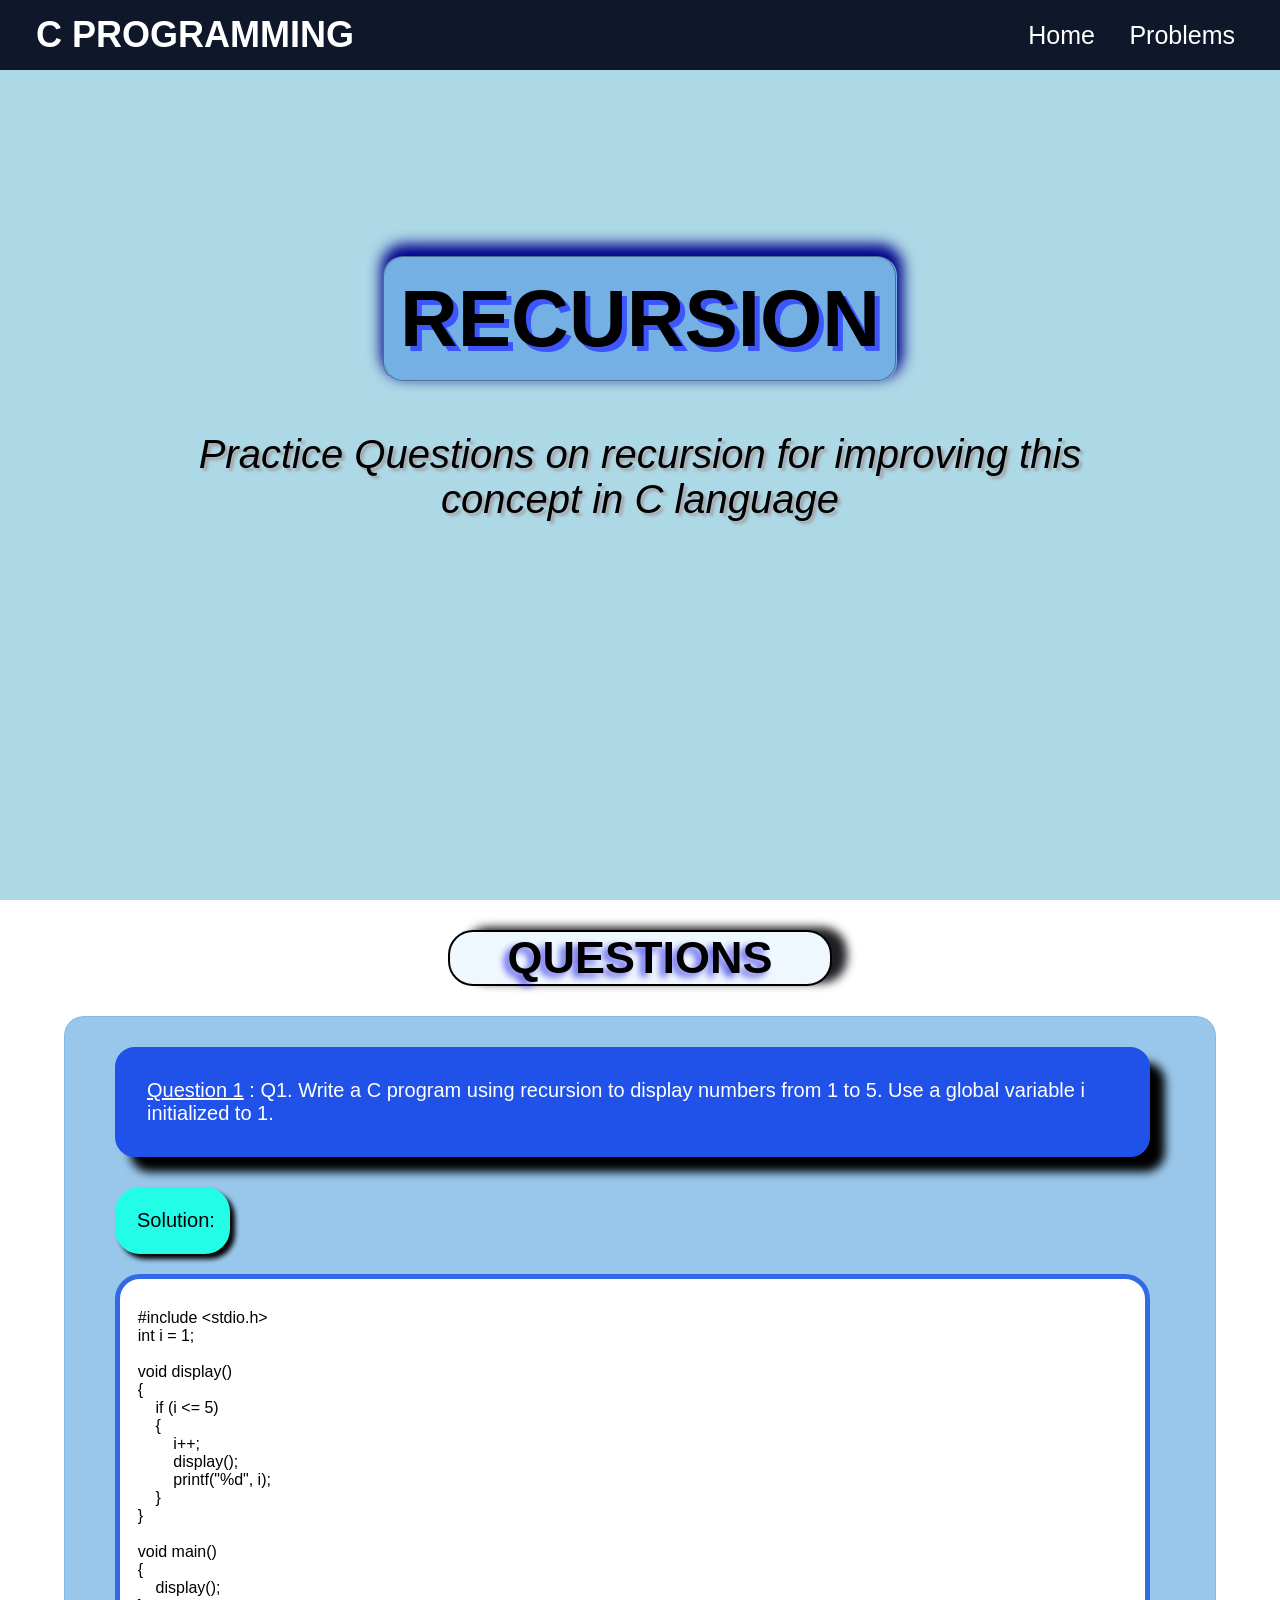
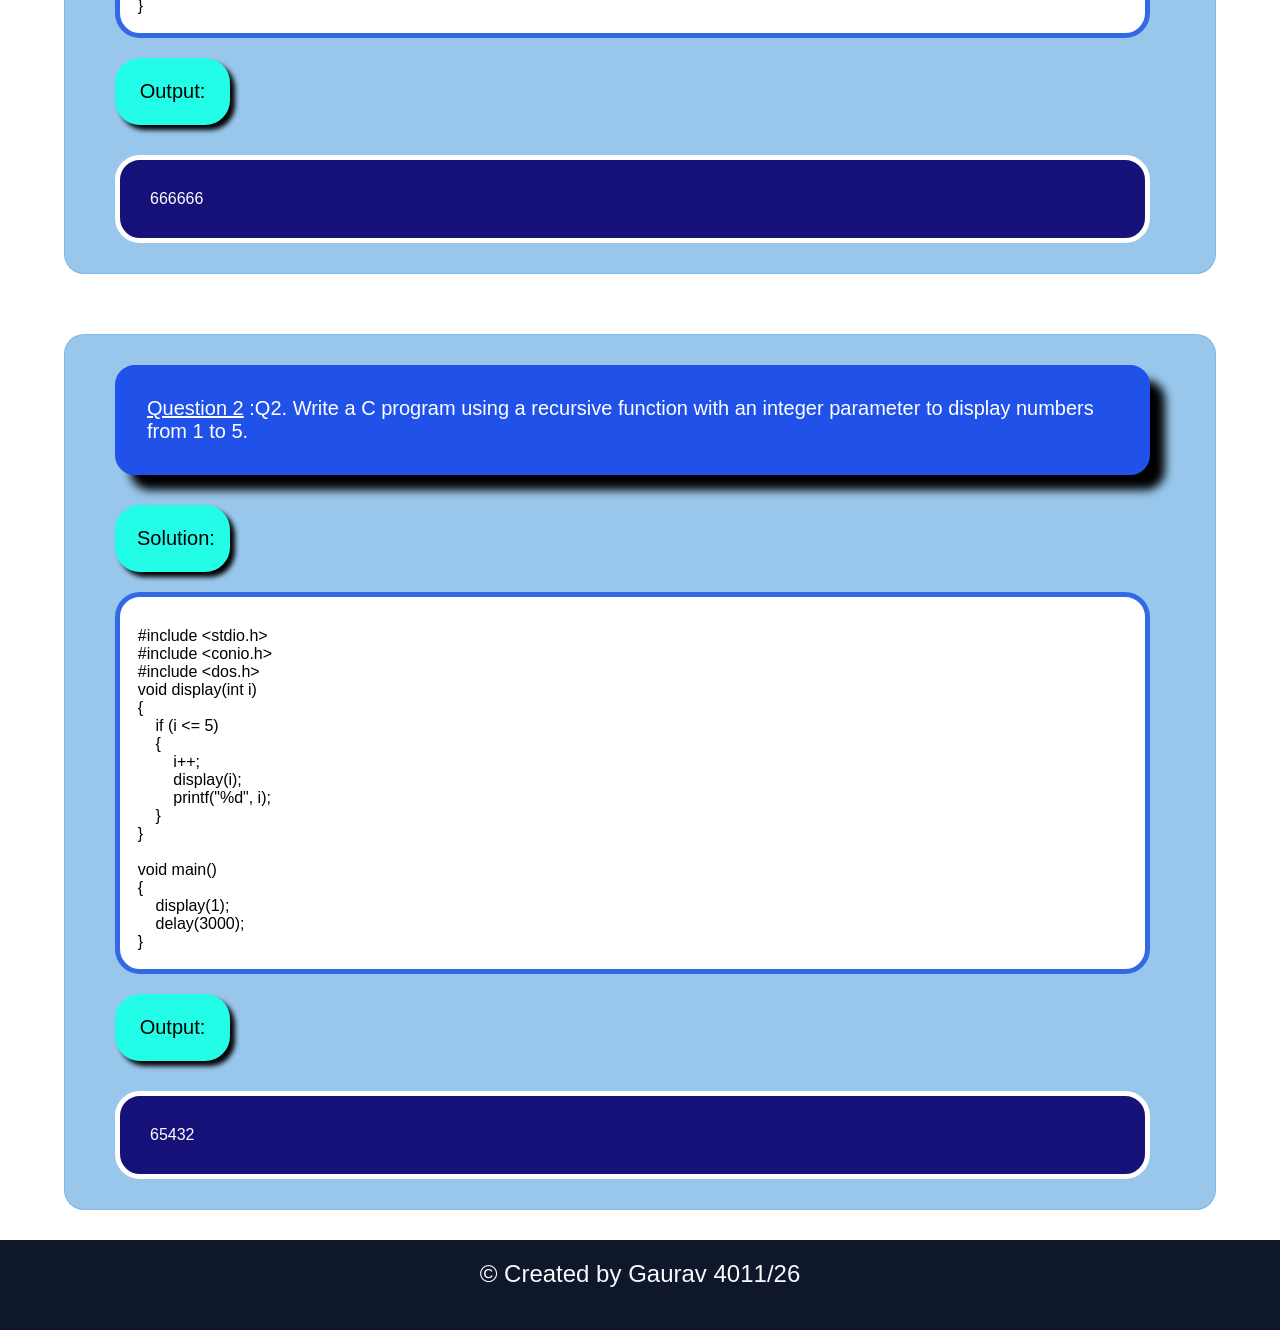
<file: recursion.html>
<!DOCTYPE html>
<html lang="en">
<head>
    <meta charset="UTF-8">
    <meta name="viewport" content="width=device-width, initial-scale=1.0">
    <title>Recursion Questions</title>
    <link rel="stylesheet" href="basic_style.css">
</head>
<body>
    <nav class="navbar">
        <div class="logo"><a href="index.html">C Programming</a></div>
        <div class="links">
            <a href="index.html">Home</a>
            <a href="index.html#topics">Problems</a>
        </div>
    </nav>
    <section class="hero">
        <div class="hero-para">
            <h1 class="hero-heading">Recursion</h1>
            <p class="hero-description">Practice Questions on recursion for improving this concept in C language
            </p>
        </div>
    </section>
    <section class="questions">
        <div class="ques-heading">
            <h1>Questions</h1>
        </div>
        <section class="ques2026">
            <div class="ques">
                <p>
                    <u>Question 1</u> : Q1. Write a C program using recursion to display numbers from 1 to 5. Use a global variable i initialized to 1. 
                </p>
            </div>
            <div class="sol">
                <p>Solution:</p>
            </div>
            <div class="ans">
                <pre>
    #include &lt;stdio.h&gt;
    int i = 1;

    void display()
    {
        if (i <= 5)
        {
            i++;
            display();
            printf("%d", i);
        }
    }

    void main()
    {
        display();
    }
                    </pre>
            </div>
            <div class="sol">
                <p>Output:</p>
            </div>
            <div class="output">
                <p>666666</p>
            </div>
        </section>
        <section class="ques2026">
            <div class="ques">
                <p>
                    <u>Question 2</u> :Q2. Write a C program using a recursive function with an integer parameter to display numbers from 1 to 5. 
                </p>
            </div>
            <div class="sol">
                <p>Solution:</p>
            </div>
            <div class="ans">
                <pre>
    #include &lt;stdio.h&gt;
    #include &lt;conio.h&gt;
    #include &lt;dos.h&gt;
    void display(int i)
    {
        if (i <= 5)
        {
            i++;
            display(i);
            printf("%d", i);
        }
    }

    void main()
    {
        display(1);
        delay(3000);
    }
                    </pre>
            </div>
            <div class="sol">
                <p>Output:</p>
            </div>
            <div class="output">
                <p>65432</p>
            </div>
        </section>
    </section>

    <footer class="footer">
        <div class="copyright">
            &copy; Created by Gaurav 4011/26
        </div>
    </footer>
</body>
</html>
</file>
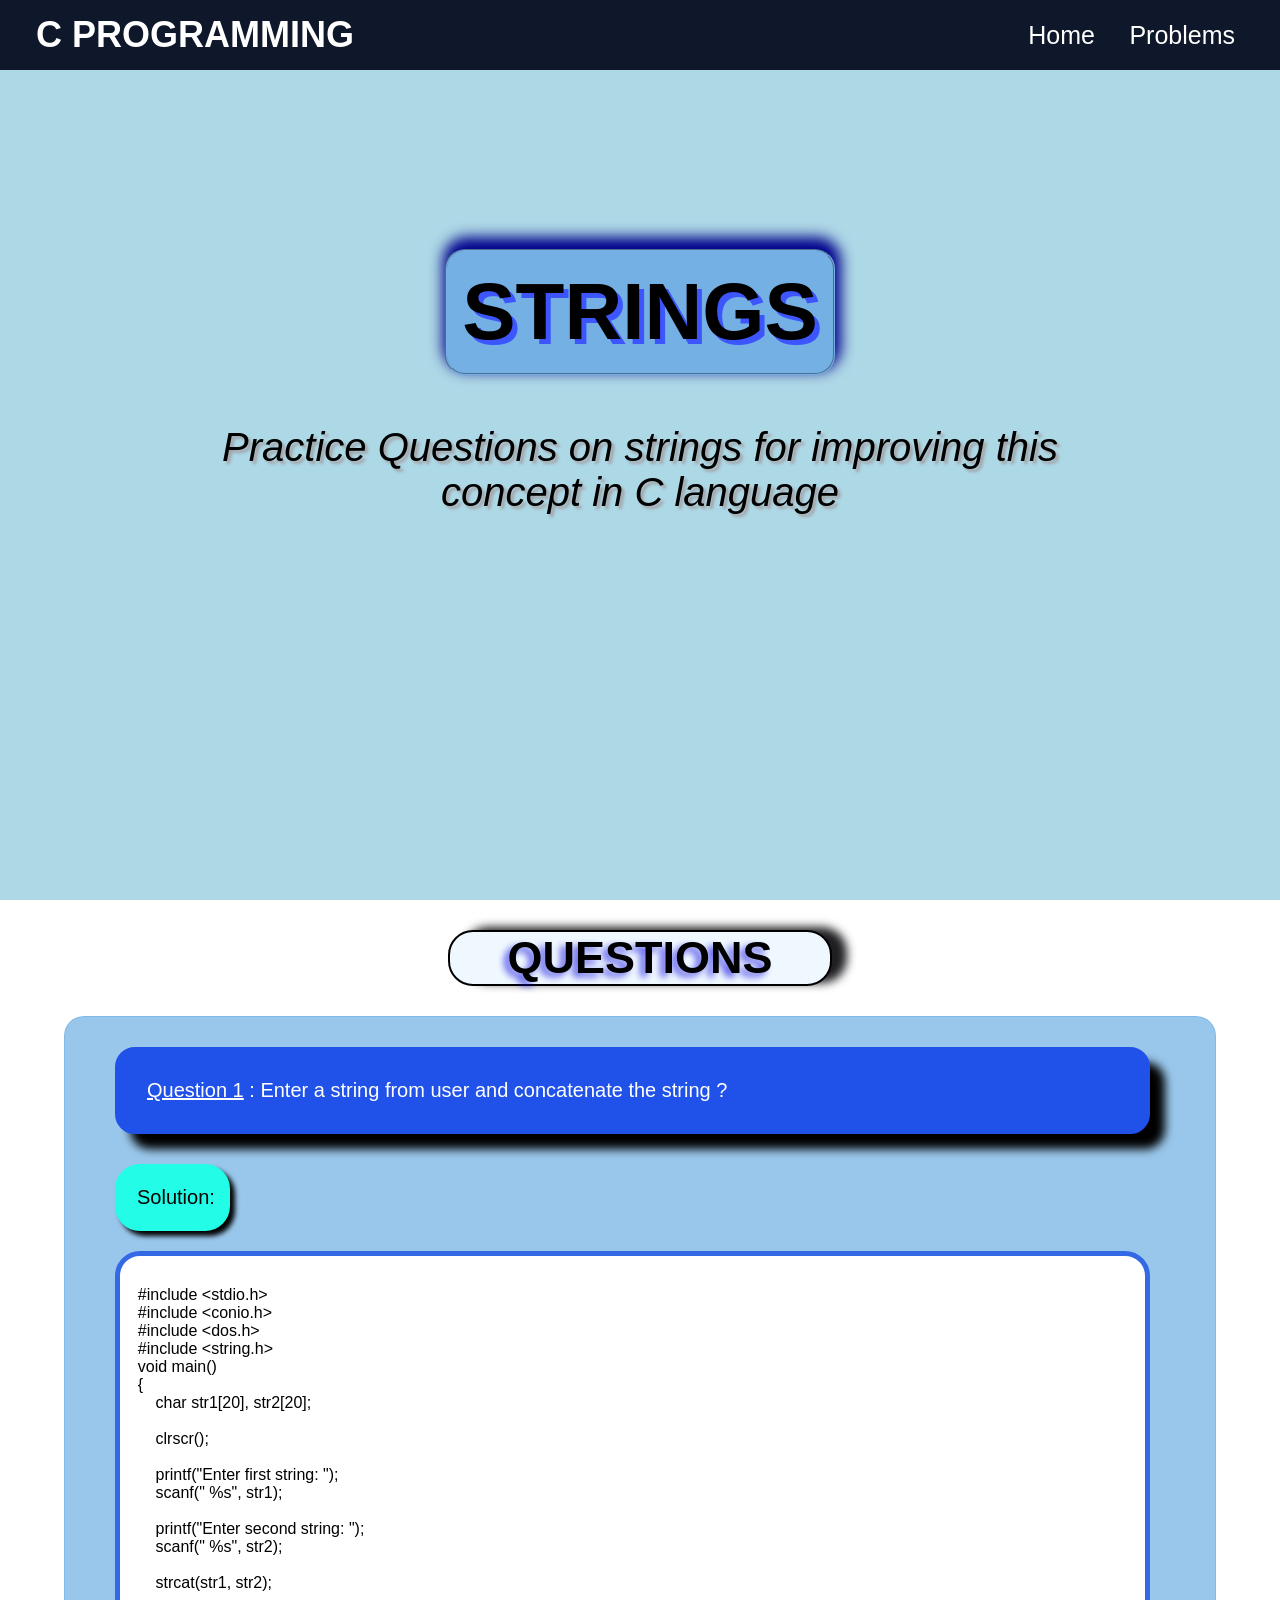
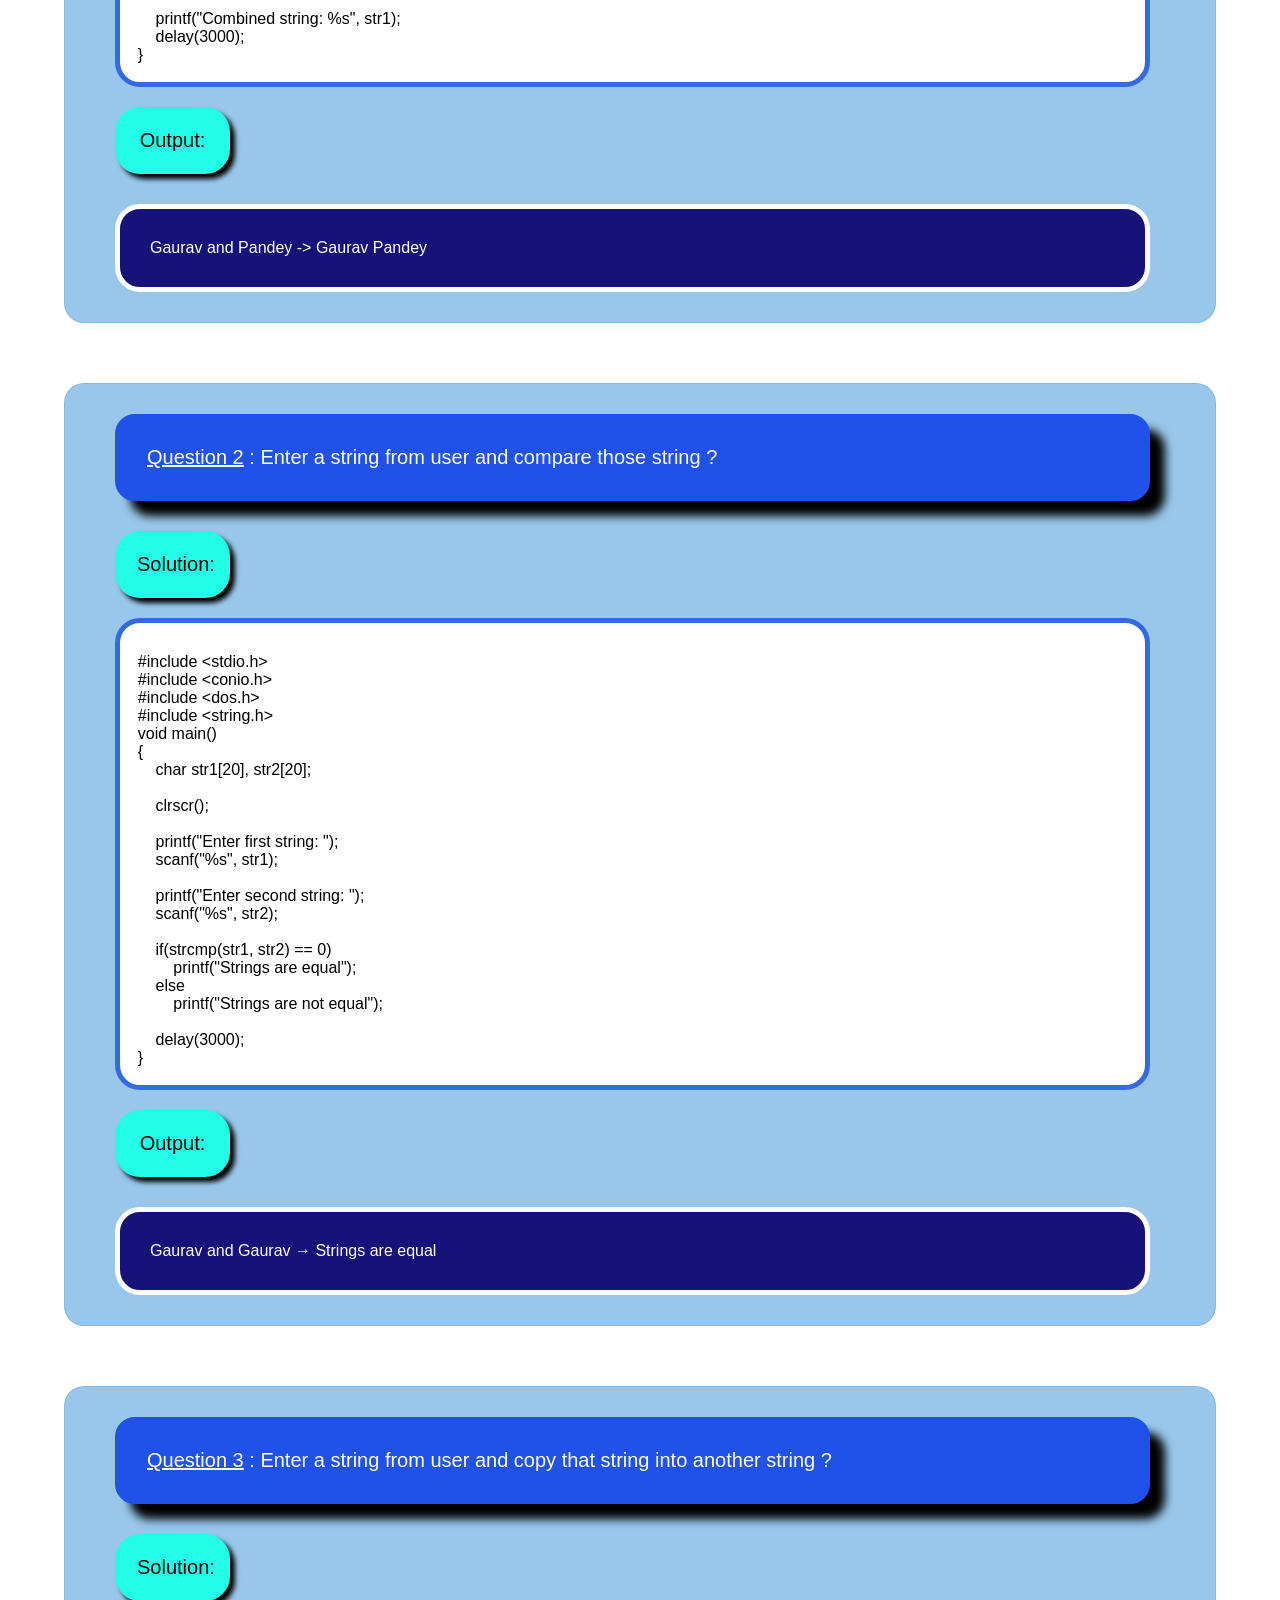
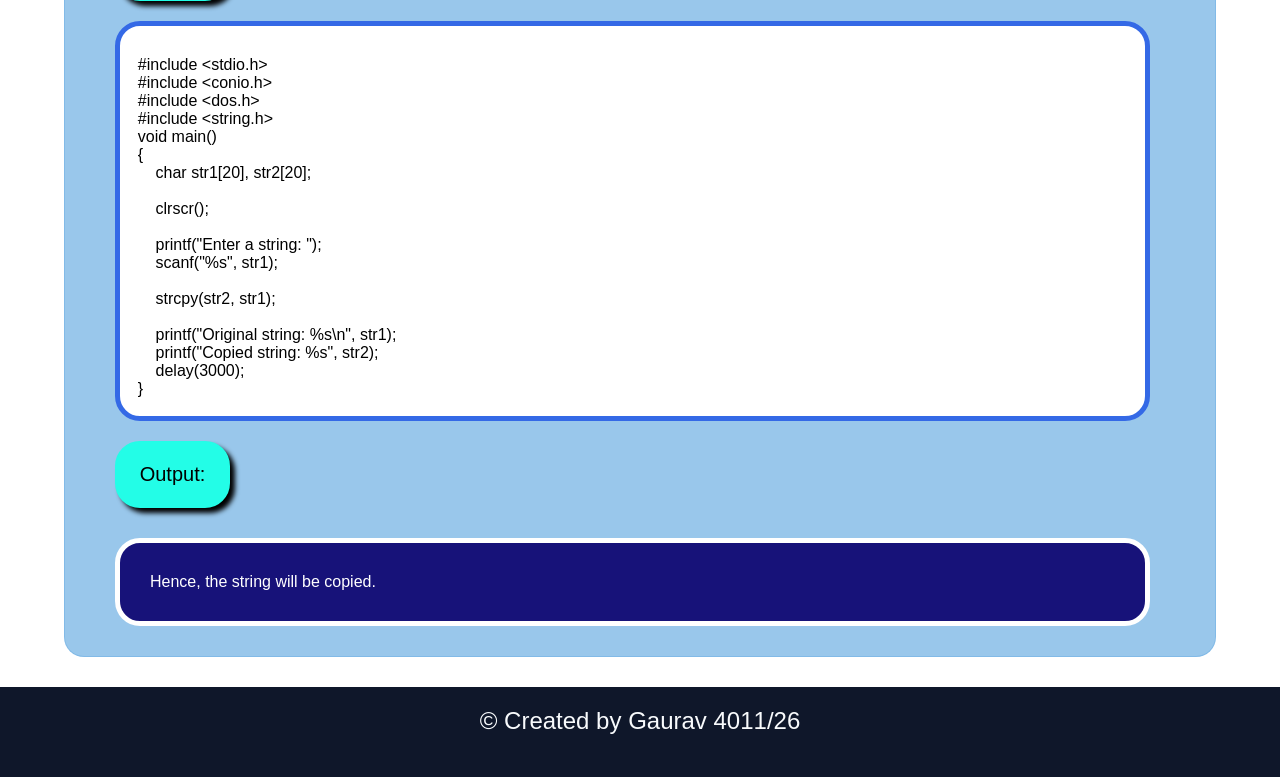
<file: strings.html>
<!DOCTYPE html>
<html lang="en">
<head>
    <meta charset="UTF-8">
    <meta name="viewport" content="width=device-width, initial-scale=1.0">
    <title>Strings Questions</title>
    <link rel="stylesheet" href="basic_style.css">
</head>
<body>
    <nav class="navbar">
        <div class="logo"><a href="index.html">C Programming</a></div>
        <div class="links">
            <a href="index.html">Home</a>
            <a href="index.html#topics">Problems</a>
        </div>
    </nav>
    <section class="hero">
        <div class="hero-para">
            <h1 class="hero-heading">Strings</h1>
            <p class="hero-description">Practice Questions on strings for improving this concept in
                C language
            </p>
        </div>
    </section>
    <section class="questions">
        <div class="ques-heading">
            <h1>Questions</h1>
        </div>
        <section class="ques2026">
            <div class="ques">
                <p>
                    <u>Question 1</u> : Enter a string from user and concatenate the string ?
                </p>
            </div>
            <div class="sol">
                <p>Solution:</p>
            </div>
            <div class="ans">
                <pre>
    #include &lt;stdio.h&gt;
    #include &lt;conio.h&gt;
    #include &lt;dos.h&gt;
    #include &lt;string.h&gt;
    void main()
    {
        char str1[20], str2[20];

        clrscr();

        printf("Enter first string: ");
        scanf(" %s", str1);

        printf("Enter second string: ");
        scanf(" %s", str2);

        strcat(str1, str2);

        printf("Combined string: %s", str1);
        delay(3000);
    }
                    </pre>
            </div>
            <div class="sol">
                <p>Output:</p>
            </div>
            <div class="output">
                <pre>Gaurav and Pandey -> Gaurav Pandey</pre>
            </div>
        </section>
        <section class="ques2026">
            <div class="ques">
                <p>
                    <u>Question 2</u> : Enter a string from user and compare those string ?
                </p>
            </div>
            <div class="sol">
                <p>Solution:</p>
            </div>
            <div class="ans">
                <pre>
    #include &lt;stdio.h&gt;
    #include &lt;conio.h&gt;
    #include &lt;dos.h&gt;
    #include &lt;string.h&gt;
    void main()
    {
        char str1[20], str2[20];

        clrscr();

        printf("Enter first string: ");
        scanf("%s", str1);

        printf("Enter second string: ");
        scanf("%s", str2);

        if(strcmp(str1, str2) == 0)
            printf("Strings are equal");
        else
            printf("Strings are not equal");

        delay(3000);
    }
                    </pre>
            </div>
            <div class="sol">
                <p>Output:</p>
            </div>
            <div class="output">
                <pre>Gaurav and Gaurav → Strings are equal</pre>
            </div>
        </section>
        <section class="ques2026">
            <div class="ques">
                <p>
                    <u>Question 3</u> : Enter a string from user and copy that string into another string ?
                </p>
            </div>
            <div class="sol">
                <p>Solution:</p>
            </div>
            <div class="ans">
                <pre>
    #include &lt;stdio.h&gt;
    #include &lt;conio.h&gt;
    #include &lt;dos.h&gt;
    #include &lt;string.h&gt;
    void main()
    {
        char str1[20], str2[20];

        clrscr();

        printf("Enter a string: ");
        scanf("%s", str1);

        strcpy(str2, str1);

        printf("Original string: %s\n", str1);
        printf("Copied string: %s", str2);
        delay(3000);
    }
                    </pre>
            </div>
            <div class="sol">
                <p>Output:</p>
            </div>
            <div class="output">
                <pre>Hence, the string will be copied.</pre>
            </div>
        </section>
    </section>

    <footer class="footer">
        <div class="copyright">
            &copy; Created by Gaurav 4011/26
        </div>
    </footer>
</body>
</html>
</file>
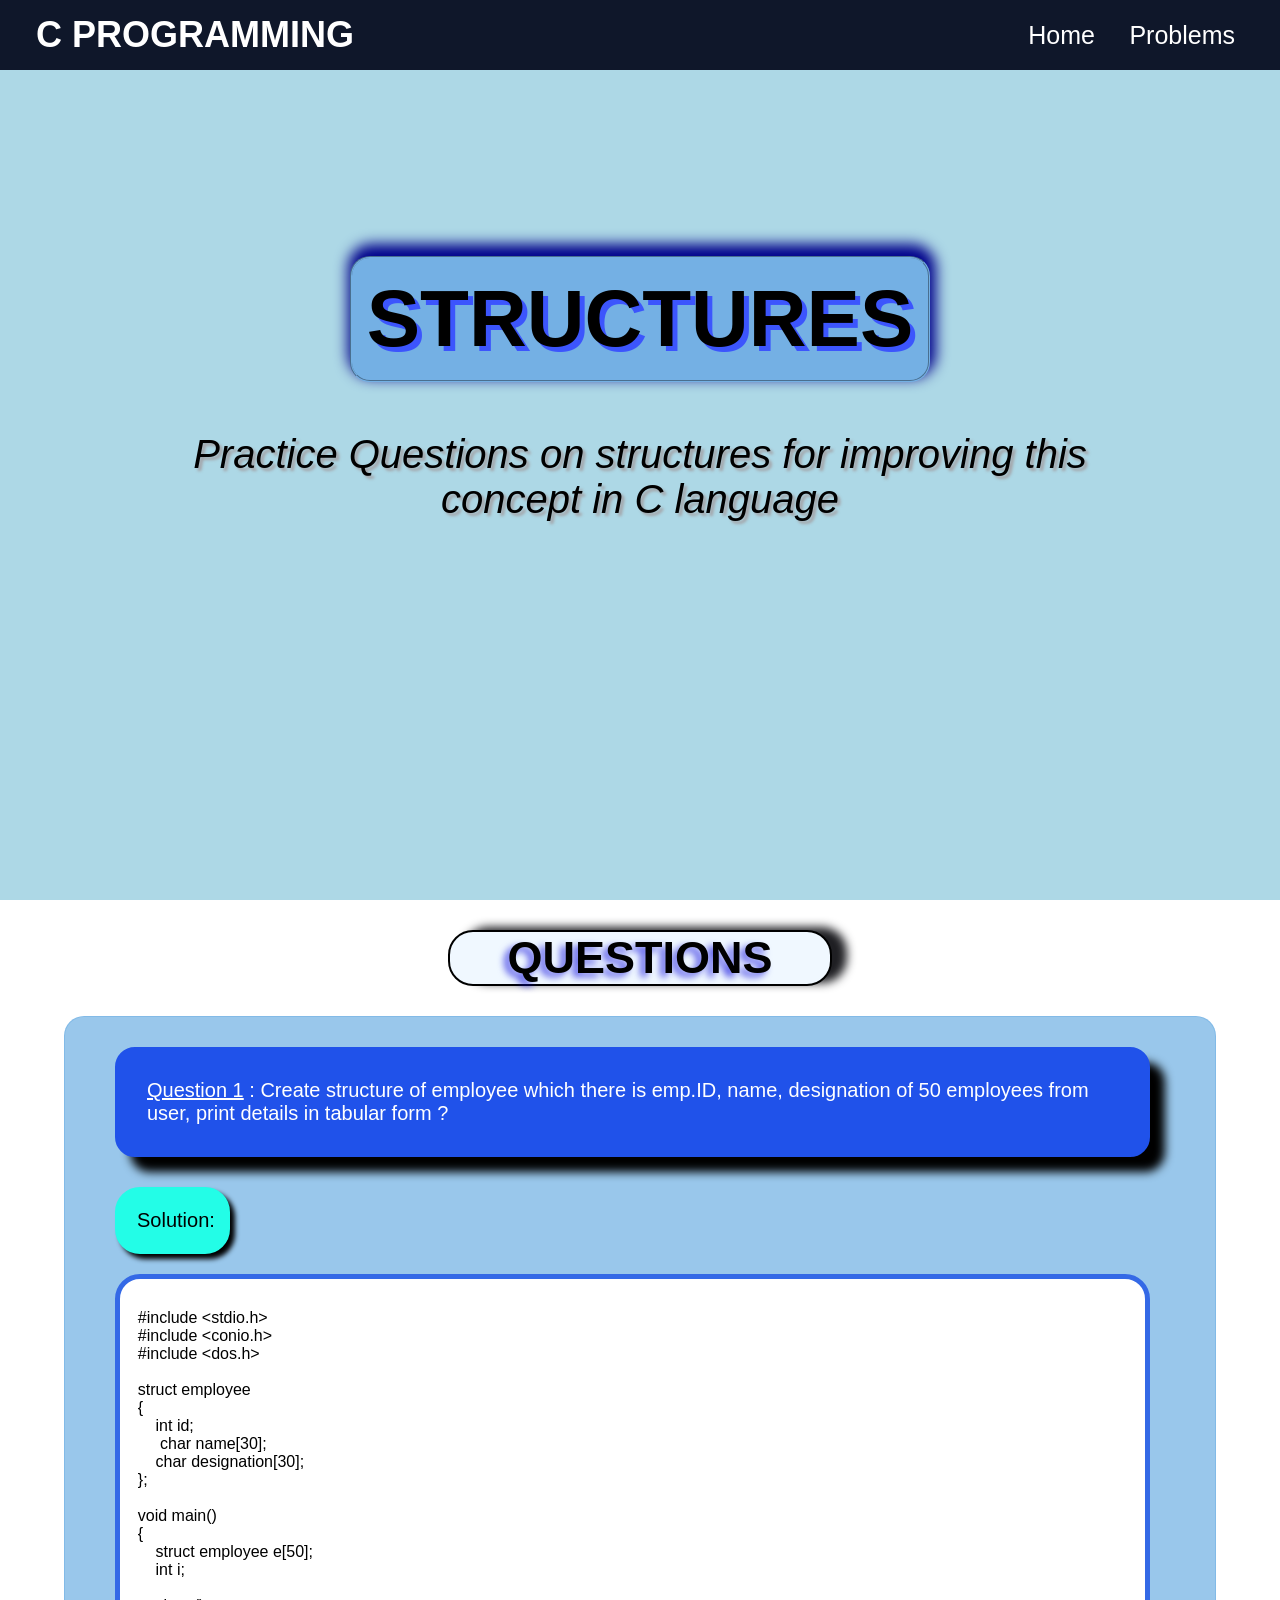
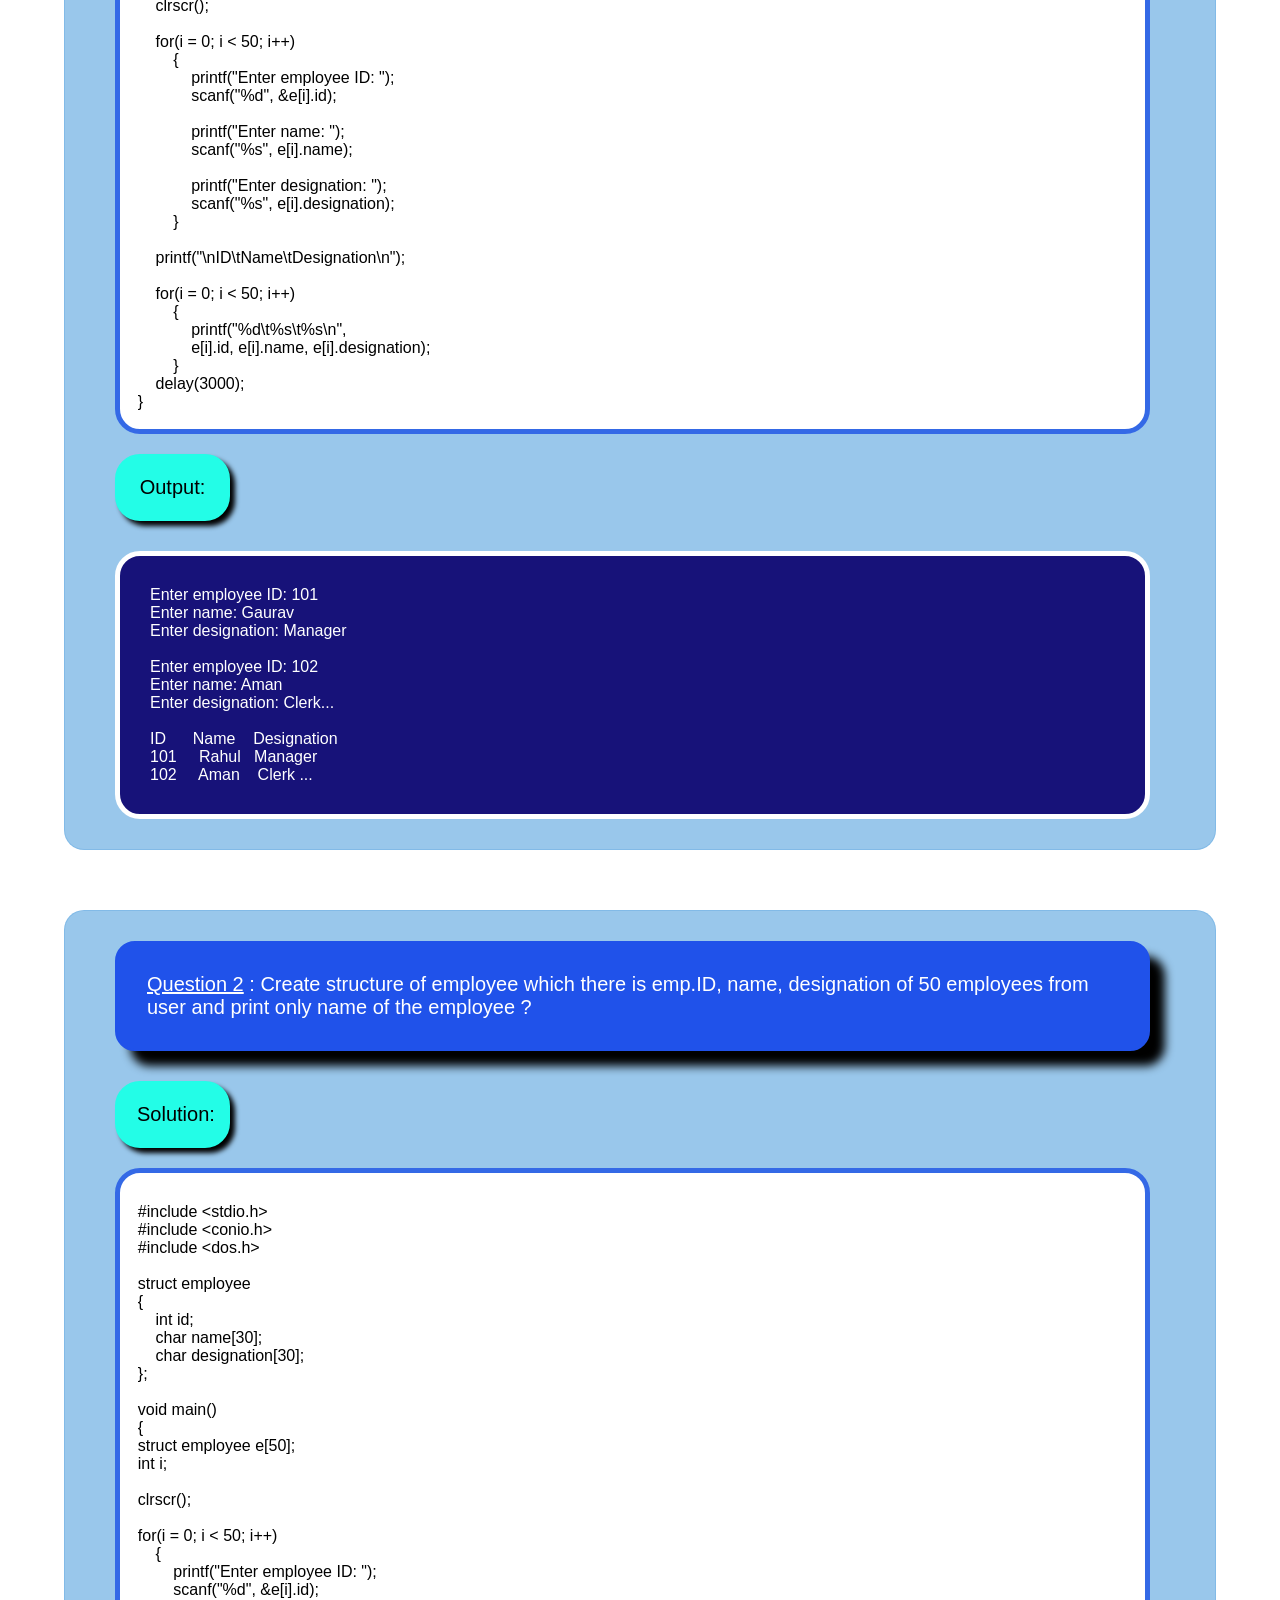
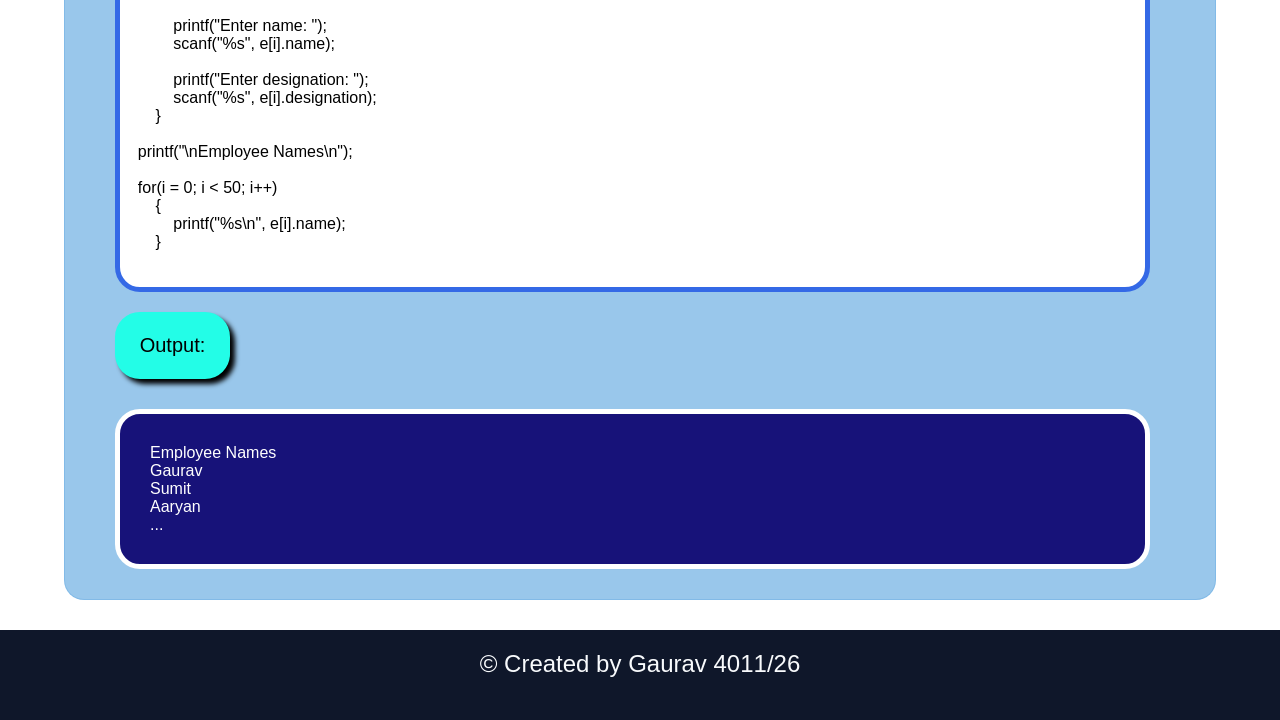
<file: structures.html>
<!DOCTYPE html>
<html lang="en">
<head>
    <meta charset="UTF-8">
    <meta name="viewport" content="width=device-width, initial-scale=1.0">
    <title>Structures Questions</title>
    <link rel="stylesheet" href="basic_style.css">
</head>
<body>
    <nav class="navbar">
        <div class="logo"><a href="index.html">C Programming</a></div>
        <div class="links">
            <a href="index.html">Home</a>
            <a href="index.html#topics">Problems</a>
        </div>
    </nav>
    <section class="hero">
        <div class="hero-para">
            <h1 class="hero-heading">Structures</h1>
            <p class="hero-description">Practice Questions on structures for improving this concept in 
                C language
            </p>
        </div>
    </section>
    <section class="questions">
        <div class="ques-heading">
            <h1>Questions</h1>
        </div>
        <section class="ques2026">
            <div class="ques">
                <p>
                    <u>Question 1</u> : Create structure of employee which there is emp.ID, name, designation of 50 employees from user, print details in tabular form ?
                </p>
            </div>
            <div class="sol">
                <p>Solution:</p>
            </div>
            <div class="ans">
                <pre>
    #include &lt;stdio.h&gt;
    #include &lt;conio.h&gt;
    #include &lt;dos.h&gt;

    struct employee
    {
        int id;
         char name[30];
        char designation[30];
    };

    void main()
    {
        struct employee e[50];
        int i;
    
        clrscr();

        for(i = 0; i &lt; 50; i++)
            {
                printf("Enter employee ID: ");
                scanf("%d", &e[i].id);

                printf("Enter name: ");
                scanf("%s", e[i].name);

                printf("Enter designation: ");
                scanf("%s", e[i].designation);
            }

        printf("\nID\tName\tDesignation\n");

        for(i = 0; i &lt; 50; i++)
            {
                printf("%d\t%s\t%s\n",
                e[i].id, e[i].name, e[i].designation);
            }
        delay(3000);
    }
                    </pre>
            </div>
            <div class="sol">
                <p>Output:</p>
            </div>
            <div class="output">
                <pre>Enter employee ID: 101
Enter name: Gaurav
Enter designation: Manager

Enter employee ID: 102
Enter name: Aman
Enter designation: Clerk...

ID      Name    Designation
101     Rahul   Manager
102     Aman    Clerk ...</pre>
            </div>
        </section>
        <section class="ques2026">
            <div class="ques">
                <p>
                    <u>Question 2</u> : Create structure of employee which there is emp.ID, name, designation of 50 employees from user and print only name of the employee ?
                </p>
            </div>
            <div class="sol">
                <p>Solution:</p>
            </div>
            <div class="ans">
                <pre>
    #include &lt;stdio.h&gt;
    #include &lt;conio.h&gt;
    #include &lt;dos.h&gt;

    struct employee
    {
        int id;
        char name[30];
        char designation[30];
    };

    void main()
    {
    struct employee e[50];
    int i;

    clrscr();

    for(i = 0; i &lt; 50; i++)
        {
            printf("Enter employee ID: ");
            scanf("%d", &e[i].id);

            printf("Enter name: ");
            scanf("%s", e[i].name);

            printf("Enter designation: ");
            scanf("%s", e[i].designation);
        }

    printf("\nEmployee Names\n");

    for(i = 0; i < 50; i++)
        {
            printf("%s\n", e[i].name);
        }

                    </pre>
            </div>
            <div class="sol">
                <p>Output:</p>
            </div>
            <div class="output">
                <pre>Employee Names
Gaurav
Sumit
Aaryan
...</pre>
            </div>
        </section>
    </section>

    <footer class="footer">
        <div class="copyright">
            &copy; Created by Gaurav 4011/26
        </div>
    </footer>
</body>
</html>
</file>
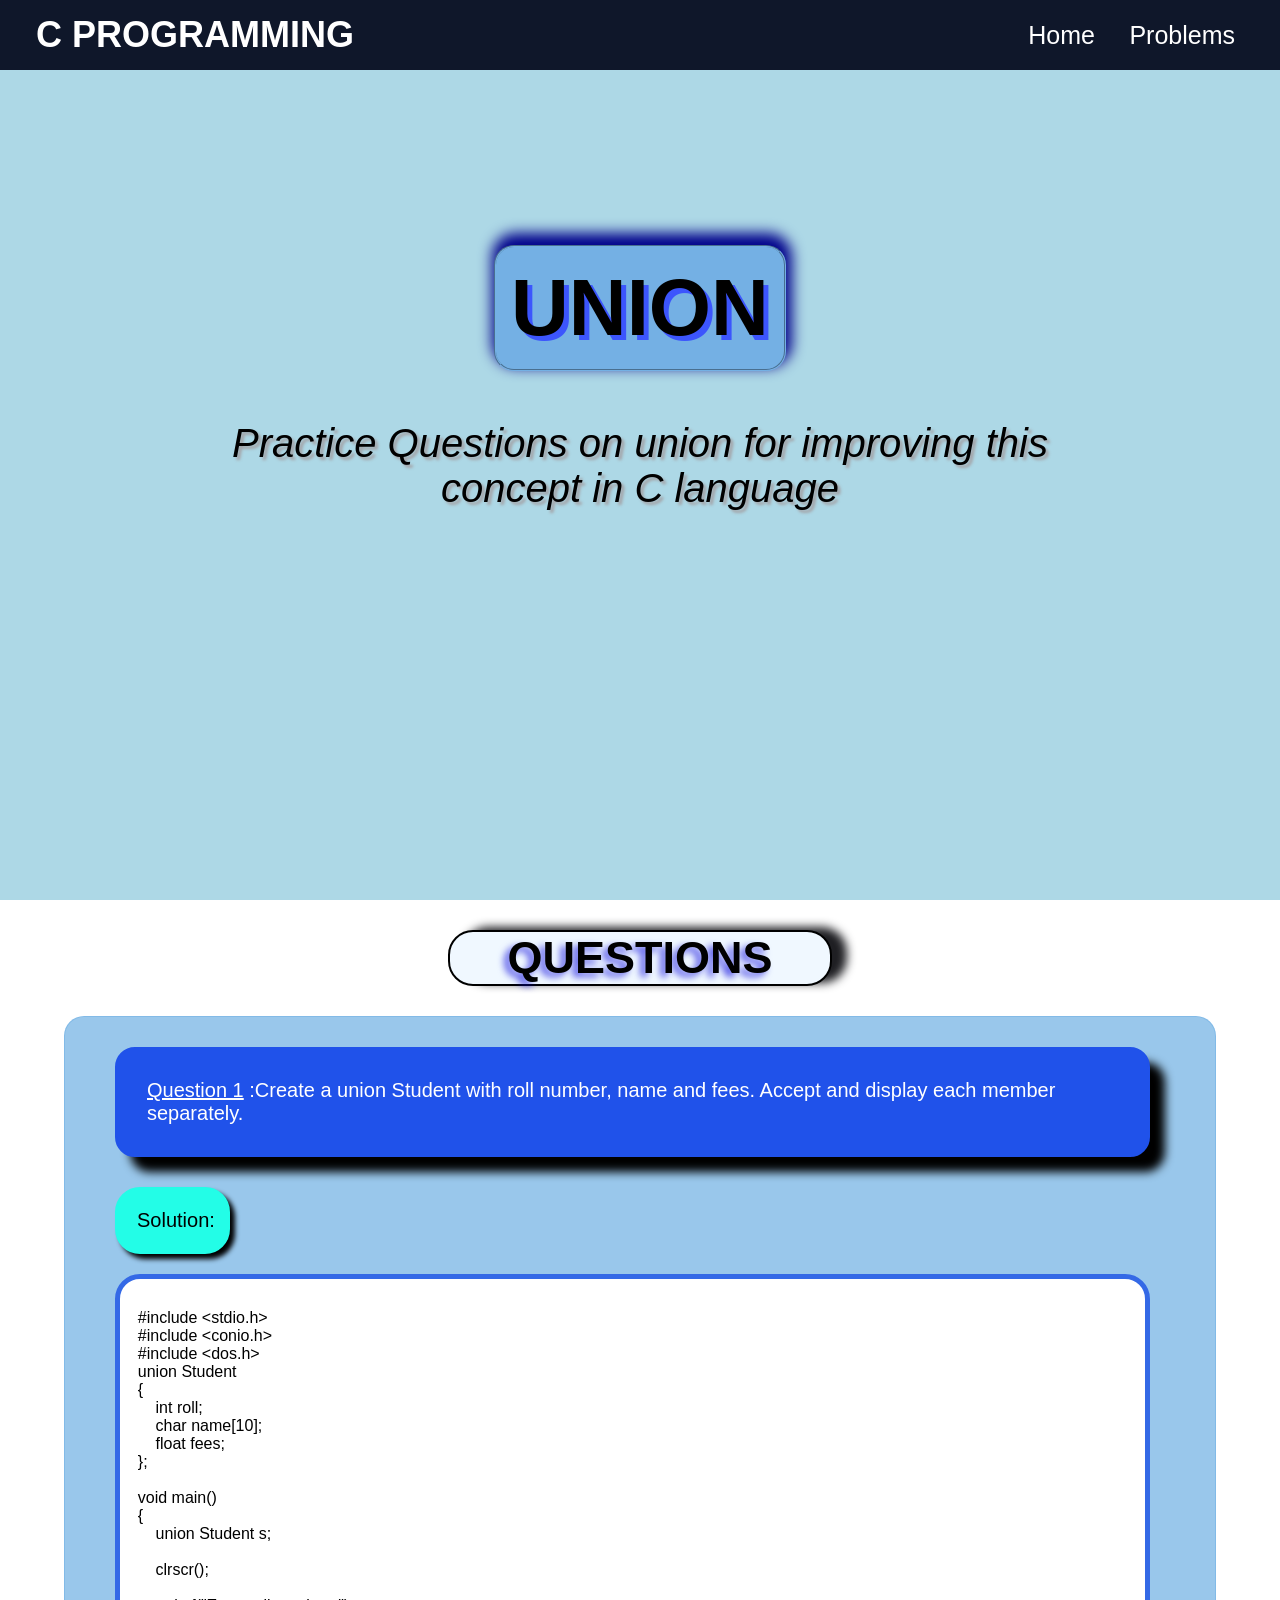
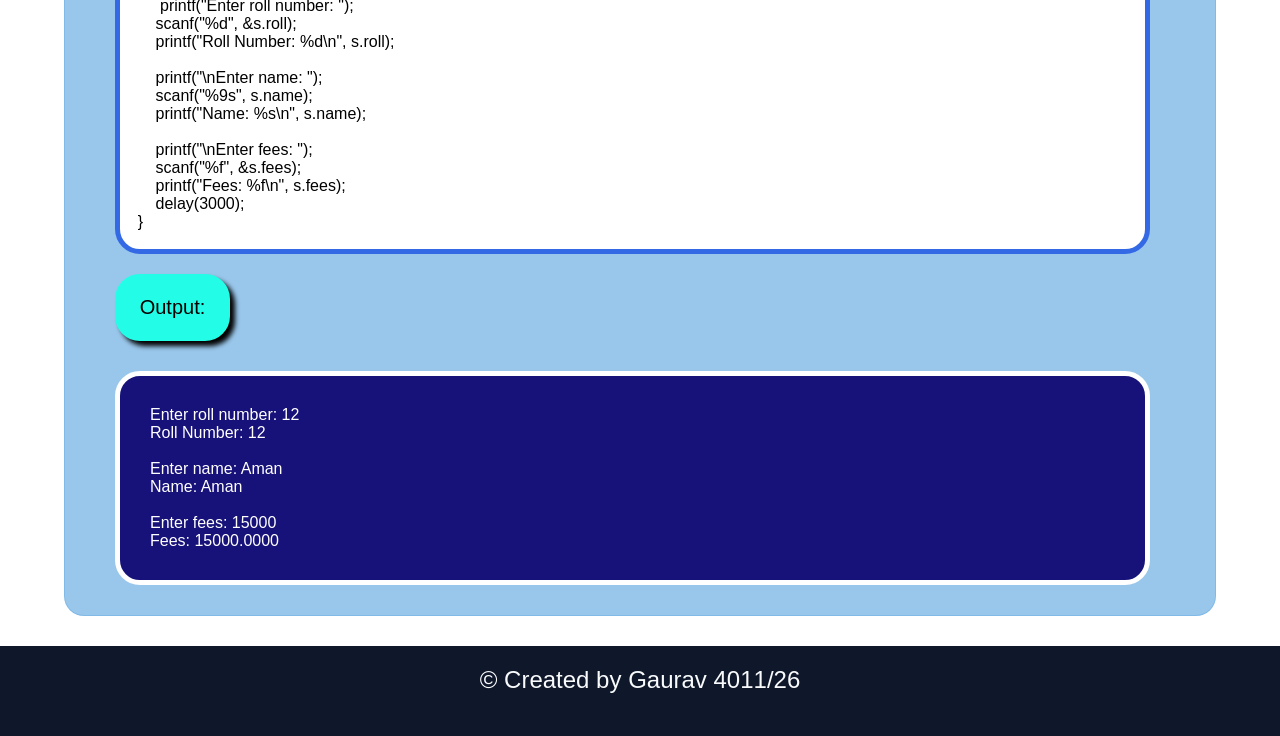
<file: union.html>
<!DOCTYPE html>
<html lang="en">
<head>
    <meta charset="UTF-8">
    <meta name="viewport" content="width=device-width, initial-scale=1.0">
    <title>Union Questions</title>
    <link rel="stylesheet" href="basic_style.css">
</head>
<body>
    <nav class="navbar">
        <div class="logo"><a href="index.html">C Programming</a></div>
        <div class="links">
            <a href="index.html">Home</a>
            <a href="index.html#topics">Problems</a>
        </div>
    </nav>
    <section class="hero">
        <div class="hero-para">
            <h1 class="hero-heading">Union</h1>
            <p class="hero-description">Practice Questions on union for improving this concept in C language
            </p>
        </div>
    </section>
    <section class="questions">
        <div class="ques-heading">
            <h1>Questions</h1>
        </div>
        <section class="ques2026">
            <div class="ques">
                <p>
                    <u>Question 1</u> :Create a union Student with roll number, name and fees. Accept and display each member separately.
                </p>
            </div>
            <div class="sol">
                <p>Solution:</p>
            </div>
            <div class="ans">
                <pre>
    #include &lt;stdio.h&gt;
    #include &lt;conio.h&gt;
    #include &lt;dos.h&gt;
    union Student
    {
        int roll;
        char name[10];
        float fees;
    };

    void main()
    {
        union Student s;

        clrscr();

         printf("Enter roll number: ");
        scanf("%d", &s.roll);
        printf("Roll Number: %d\n", s.roll);

        printf("\nEnter name: ");
        scanf("%9s", s.name);
        printf("Name: %s\n", s.name);

        printf("\nEnter fees: ");
        scanf("%f", &s.fees);
        printf("Fees: %f\n", s.fees);
        delay(3000);
    }
                    </pre>
            </div>
            <div class="sol">
                <p>Output:</p>
            </div>
            <div class="output">
                <pre>
Enter roll number: 12
Roll Number: 12

Enter name: Aman
Name: Aman

Enter fees: 15000
Fees: 15000.0000</pre>
            </div>
        </section>
    </section>

    <footer class="footer">
        <div class="copyright">
            &copy; Created by Gaurav 4011/26
        </div>
    </footer>
</body>
</html>
</file>
<file: index_style.css>
* {
    margin: 0;
    padding: 0;
    box-sizing: border-box;
    font-family: 'Segoe UI', Tahoma, Geneva, Verdana, sans-serif;
}
html{
    scroll-behavior: smooth;
}

.navbar {
    min-height: 70px;
    width: 100%;
    background-color: #0F172A;
    display: flex;
    justify-content: space-between;
    align-items: center;
    padding: 10px 30px;
    position: fixed;
    z-index: 999;
}

.logo a {
    text-decoration: none;
    color: white;
    font-size: 36px;
    font-weight: 700;
    text-transform: uppercase;
    border: 1px solid rgba(0, 0, 0, 0);
    border-radius: 5px;
    padding: 5px;
}

.logo a:hover {
    text-shadow: 3px 3px 5px rgb(121, 233, 248);
    transition: 0.58s;
}

.links a {
    color: white;
    text-decoration: none;
    margin: 10px;
    font-size: 25px;
    border-radius: 5px;
    padding: 5px;
}

.links a:hover {
    text-shadow: 3px 3px 5px rgb(121, 233, 248);
    transition: 0.58s;
}

.hero {
    min-height: 100vh;
    background-color: #F8FAFC;
    display: flex;
    justify-content: space-around;
    align-items: center;
}

.hero-para {
    width: 50%;
    height: 100vh;
}

.hero-heading {
    color: #0f172a;
    margin: 20px auto;
    margin-top: 100px;
    width: 75%;
    font-size: 60px;
    text-shadow: 5px 5px lightblue;
}

.hero-description {
    margin: 60px auto;
    margin-top: 30px;
    font-size: 30px;
    width: 75%;
    font-style: italic;
}

.image a img {
    min-height: 400px;
    width: 500px;
    margin-top: 60px;
    margin-right: 40px;
    border: 1px solid rgba(0, 0, 0, 0);
    border-radius: 20px;
}

.image a img:hover {
    transform: scale(1.09);
    transition: 1.02s;
}

.btn {
    margin-left: 12%;
    justify-content: center;
    color: white;
    text-decoration-line: none;
    background-color: #32abe7;
    font-weight: bold;
    font-size: 20px;
    border: 1px solid black;
    border-radius: 15px;
    padding: 20px;
    box-shadow: 10px 10px 5px black;
}

.btn:hover {
    background-color: #10117d;
    text-shadow: 5px 5px 5px lightblue;
    transition: 0.28s;
}

.topics-page {
    min-height: 220vh;
    background-color: #E2E8F0;
    display: flex;
    flex-direction: column;
    justify-content: center;
    align-items: center;
}

.topic-intro {
    margin: 50px;
    text-align: center;
    color: white;
}

.topic-heading {
    font-size: 50px;
    color: #0f172a;
    text-transform: uppercase;
    text-shadow: 5px 5px lightblue;
}

.topic-description {
    text-align: center;
    color: #0f172a;
    width: 75%;
    margin: 40px 160px;
    font-size: 25px;
    font-style: italic;

}

.cards {
    display: flex;
    justify-content: space-evenly;
    align-items: center;
}

.topic-card {
    min-height: 250px;
    width: 400px;
    border: 5px solid white;
    border-radius: 15px;
    margin: 20px;
    background-color: rgb(209, 226, 245);
    box-shadow: 15px 15px 5px black;
    display: flex;
    flex-direction: column;
    justify-content: center;
    align-items: center;
}

.card-heading {
    color: #0F172A;
    font-size: 28px;
    font-weight: bold;
    text-transform: uppercase;
    text-align: center;
    margin: 10px;
    border-radius: 15px;
    text-shadow: 3px 3px lightslategray;
}

.card-about {
    margin: 10px auto;
    font-size: 20px;
    text-align: center;
}

.card-btn {
    border: 1px solid rgb;
    border-radius: 15px;
    background-color: #32abe7;
    text-decoration: none;
    color: rgb(238, 239, 234);
    padding: 15px;
    margin: 5px 65px;
    box-shadow: 10px 10px 5px black;
}

.card-btn:hover {
    background-color: #10117d;
    text-shadow: 5px 5px 5px lightblue;
    transition: 0.28s;
}

.topic-card:hover {
    transform: translateY(-10px);
    background-color: cornflowerblue;
    box-shadow: 20px 20px 20px rgb(14, 30, 152);
    transition: 0.78s;
    color: white;
    text-shadow: 2px 2px 5px white;
}

.footer {
    min-height: 10vh;
    background-color: #0F172A;
}

.copyright {
    height: 100%;
    background-color: #0F172A;
    padding-top: 20px;
    color: #F8FAFC;
    text-align: center;
    font-size: 24px;
}
</file>
<file: basic_style.css>
* {
    margin: 0;
    padding: 0;
    box-sizing: border-box;
    font-family: 'Segoe UI', Tahoma, Geneva, Verdana, sans-serif;
}

.navbar {
    min-height: 70px;
    width: 100%;
    background-color: #0F172A;
    display: flex;
    justify-content: space-between;
    align-items: center;
    padding: 10px 30px;
    position: fixed;
    z-index: 999;
}

.logo a {
    text-decoration: none;
    color: white;
    font-size: 36px;
    font-weight: 700;
    text-transform: uppercase;
    border: 1px solid rgba(0, 0, 0, 0);
    border-radius: 5px;
    padding: 5px;
}

.logo a:hover {
    text-shadow: 3px 3px 5px rgb(121, 233, 248);
    transition: 0.58s;
}

.links a {
    color: white;
    text-decoration: none;
    margin: 10px;
    font-size: 25px;
    border-radius: 5px;
    padding: 5px;
}

.links a:hover {
    text-shadow: 3px 3px 5px rgb(121, 233, 248);
    transition: 0.58s;
}

.hero {
    background-color: lightblue;
    min-height: 100vh;
    width: 100%;
    display: flex;
    flex-direction: column;
    align-items: center;
}

.hero-para {
    display: flex;
    flex-direction: column;
    align-items: center;
}

.hero-heading {
    text-align: center;
    font-size: 80px;
    font-weight: 900;
    border: 2px groove rgb(116, 176, 228);
    border-radius: 20px;
    padding: 15px;
    box-shadow: 2px -8px 14px 4px darkblue;
    background-color: rgb(116, 176, 228);
    text-transform: uppercase;
    margin: 50px;
    margin-top: 20%;
    text-shadow: 5px 5px rgb(60, 85, 253);
}

.hero-description {
    text-align: center;
    font-size: 40px;
    width: 70%;
    font-style: italic;
    text-shadow: 3px 3px 3px rgb(163, 163, 167);
}

.questions {
    min-height: 30vh;
    background-color: white;
    display: flex;
    flex-direction: column;
}

.ques-heading {
    text-transform: uppercase;
    font-size: 30px;
    border: 2px solid black;
    border-radius: 25px;
    width: 30%;
    text-align: center;
    margin-top: 30px;
    margin-left: auto;
    margin-right: auto;
    background-color: aliceblue;
    text-shadow: -5px 4px 7px rgba(7, 4, 221, 0.653);
    box-shadow: 15px -3px 10px rgb(31, 31, 35);
}

.ques {
    background-color: rgb(32, 82, 234);
    border: 2px solid rgb(32, 82, 234);
    box-shadow: 15px 15px 10px black;
    border-radius: 20px;
    width: 90%;
    margin: 30px 40px;
    margin-left: 50px;
    padding: 30px;
    font-size: 20px;
    color: white;

}

.ques2026 {
    background-color: rgba(123, 182, 230, 0.769);
    width: 90%;
    border: 1px solid rgba(123, 182, 230, 0.769);
    border-radius: 20px;
    margin: 30px auto;
}

.sol {
    border: 2px solid rgb(35, 253, 231);
    border-radius: 25px;
    background-color: rgb(35, 253, 231);
    box-shadow: 5px 5px 5px black;
    width: 10%;
    margin: 10px 40px;
    margin-left: 50px;
    padding: 20px;
    font-size: 20px;
    text-align: center;
}

.ans {
    background-color: rgb(255, 255, 255);
    border: 5px solid rgb(52, 105, 230);
    border-radius: 25px;
    width: 90%;
    margin: 20px 40px;
    margin-left: 50px;
    padding-top: 30px;
    font-size: 16px;
}

.output {
    background-color: rgb(23, 18, 121);
    color: white;
    border: 5px solid white;
    border-radius: 25px;
    width: 90%;
    margin: 30px 40px;
    margin-left: 50px;
    padding: 30px;
    font-size: 16px;
}

.footer {
    min-height: 10vh;
    background-color: #0F172A;
}

.copyright {
    height: 100%;
    background-color: #0F172A;
    padding-top: 20px;
    color: #F8FAFC;
    text-align: center;
    font-size: 24px;
}
</file>
